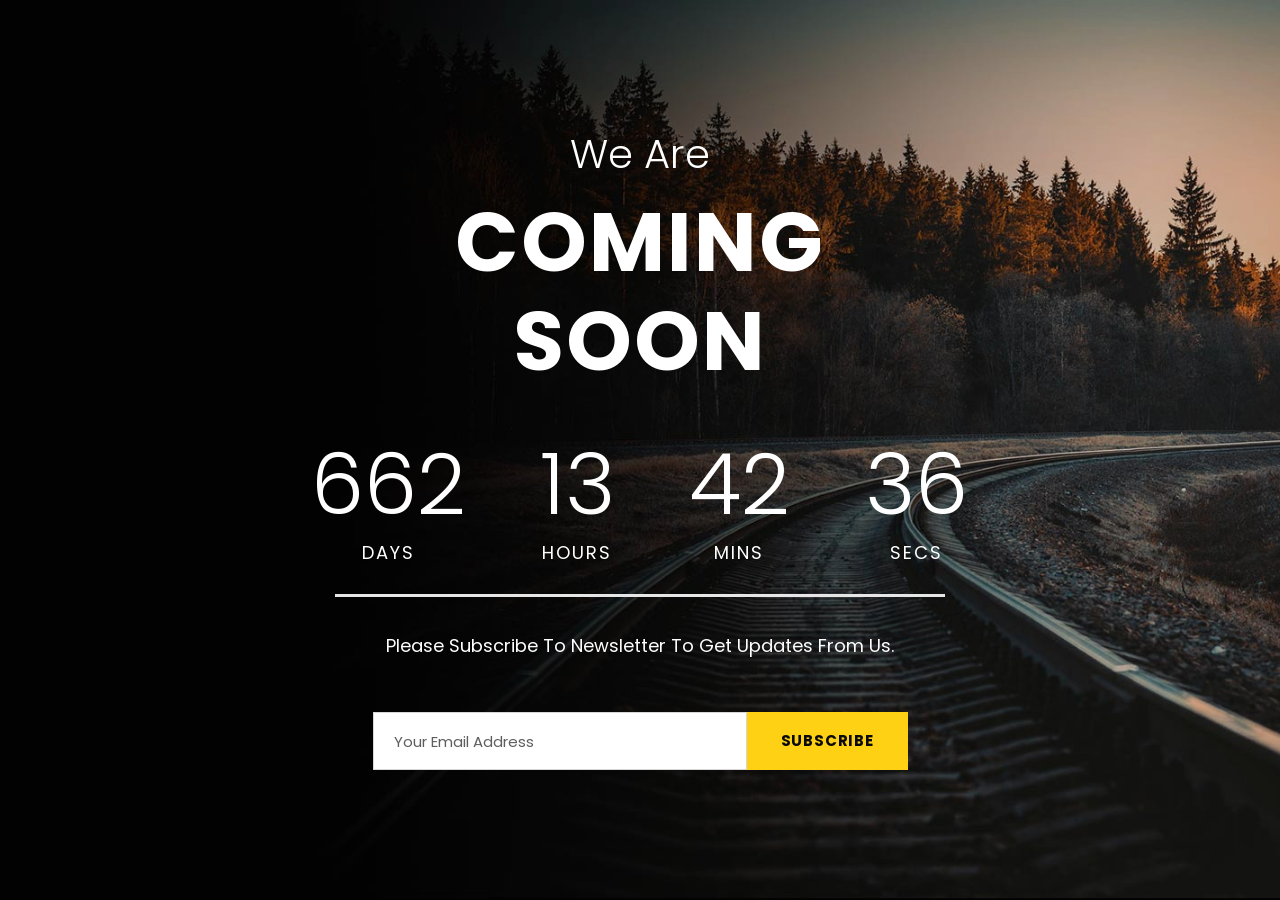
<file: coming-soon.html>
<!DOCTYPE html>
<html lang=en-US class=no-js>



<!-- Mirrored from max-themes.net/demos/ztudiox/main/ztudiox/coming-soon.html by HTTrack Website Copier/3.x [XR&CO'2014], Tue, 22 Sep 2020 12:48:47 GMT -->
<head>

    <meta charset=UTF-8>
    <meta name=viewport content="width=device-width, initial-scale=1">

    <title>Ztudio X &#8211; Creative Studio Theme</title>

    <link rel=stylesheet href='plugins/goodlayers-core/plugins/combine/style.css' type=text/css media=all />
    <link rel=stylesheet href='plugins/goodlayers-core/include/css/page-builder.css' type=text/css media=all />
    <link rel=stylesheet href='plugins/revslider/public/assets/css/settings.css' type=text/css media=all />
    <link rel=stylesheet href='css/style-core.css' type=text/css media=all />
    <link rel=stylesheet href='css/ztudiox-style-custom.css' type=text/css media=all />

    <link rel=stylesheet id=gdlr-core-google-font-css href='https://fonts.googleapis.com/css?family=Poppins%3A100%2C100italic%2C200%2C200italic%2C300%2C300italic%2Cregular%2Citalic%2C500%2C500italic%2C600%2C600italic%2C700%2C700italic%2C800%2C800italic%2C900%2C900italic%7CMontserrat%3A100%2C100italic%2C200%2C200italic%2C300%2C300italic%2Cregular%2Citalic%2C500%2C500italic%2C600%2C600italic%2C700%2C700italic%2C800%2C800italic%2C900%2C900italic&amp;subset=latin%2Clatin-ext%2Cdevanagari%2Ccyrillic-ext%2Cvietnamese%2Ccyrillic&amp;ver=5.0.3' type=text/css media=all />



</head>


<body class="page-template-default page page-id-2023 gdlr-core-body woocommerce-no-js ztudiox-body ztudiox-body-front ztudiox-full  ztudiox-with-sticky-navigation  ztudiox-blockquote-style-1 gdlr-core-link-to-lightbox">
    <div class="ztudiox-body-outer-wrapper  ztudiox-header-disable">
        <div class="ztudiox-body-wrapper clearfix  ztudiox-with-transparent-header ztudiox-with-frame">
            <div class=ztudiox-page-wrapper id=ztudiox-page-wrapper>
                <div class=gdlr-core-page-builder-body>
                    <div class="gdlr-core-pbf-wrapper  gdlr-core-wrapper-full-height gdlr-core-js gdlr-core-full-height-center" style="padding: 120px 0px 120px 0px;" data-skin="White Text">
                        <div class=gdlr-core-pbf-background-wrap style="background-color: #0a0a0a ;">
                            <div class="gdlr-core-pbf-background gdlr-core-parallax gdlr-core-js" style="opacity: 0.8 ;background-image: url(upload/port-street-bg-1.jpg) ;background-size: cover ;background-position: center ;" data-parallax-speed=0></div>
                        </div>
                        <div class="gdlr-core-pbf-wrapper-content gdlr-core-js  gdlr-core-full-height-content" data-gdlr-animation=fadeIn data-gdlr-animation-duration=600ms data-gdlr-animation-offset=0.8>
                            <div class="gdlr-core-pbf-wrapper-container clearfix gdlr-core-container">
                                <div class="gdlr-core-pbf-column gdlr-core-column-60 gdlr-core-column-first">
                                    <div class="gdlr-core-pbf-column-content-margin gdlr-core-js ">
                                        <div class="gdlr-core-pbf-column-content clearfix gdlr-core-js " style="max-width: 650px ;">
                                            <div class=gdlr-core-pbf-element>
                                                <div class="gdlr-core-title-item gdlr-core-item-pdb clearfix  gdlr-core-center-align gdlr-core-title-item-caption-top gdlr-core-item-pdlr" style="padding-bottom: 15px ;">
                                                    <div class=gdlr-core-title-item-title-wrap>
                                                        <h3 class="gdlr-core-title-item-title gdlr-core-skin-title " style="font-size: 40px ;font-weight: 300 ;letter-spacing: 0px ;text-transform: none ;">We Are<span class="gdlr-core-title-item-title-divider gdlr-core-skin-divider" ></span></h3></div>
                                                </div>
                                            </div>
                                            <div class=gdlr-core-pbf-element>
                                                <div class="gdlr-core-title-item gdlr-core-item-pdb clearfix  gdlr-core-center-align gdlr-core-title-item-caption-top gdlr-core-item-pdlr" style="padding-bottom: 50px ;">
                                                    <div class=gdlr-core-title-item-title-wrap>
                                                        <h3 class="gdlr-core-title-item-title gdlr-core-skin-title " style="font-size: 83px ;font-weight: 700 ;letter-spacing: 2px ;">Coming Soon<span class="gdlr-core-title-item-title-divider gdlr-core-skin-divider" ></span></h3></div>
                                                </div>
                                            </div>
                                        </div>
                                    </div>
                                </div>
                                <div class=gdlr-core-pbf-element>
                                    <div class="gdlr-core-countdown-item gdlr-core-item-pdlr gdlr-core-item-pdb " style="padding-bottom: 25px ;">
                                        <div class="gdlr-core-countdown-wrap gdlr-core-js  gdlr-core-center-align">
                                            <div class="gdlr-core-countdown-block gdlr-core-block-day" style="margin-left: 35px ;margin-right: 35px ;"><span class="gdlr-core-time gdlr-core-day">662</span><span class="gdlr-core-unit gdlr-core-skin-caption" style="margin-top: 10px ;">Days</span></div>
                                            <div class="gdlr-core-countdown-block gdlr-core-block-hrs" style="margin-left: 35px ;margin-right: 35px ;"><span class="gdlr-core-time gdlr-core-hrs">13</span><span class="gdlr-core-unit gdlr-core-skin-caption" style="margin-top: 10px ;">Hours</span></div>
                                            <div class="gdlr-core-countdown-block gdlr-core-block-min" style="margin-left: 35px ;margin-right: 35px ;"><span class="gdlr-core-time gdlr-core-min">42</span><span class="gdlr-core-unit gdlr-core-skin-caption" style="margin-top: 10px ;">Mins</span></div>
                                            <div class="gdlr-core-countdown-block gdlr-core-block-sec" style="margin-left: 35px ;margin-right: 35px ;"><span class="gdlr-core-time gdlr-core-sec">37</span><span class="gdlr-core-unit gdlr-core-skin-caption" style="margin-top: 10px ;">Secs</span></div>
                                            <div class=clear></div>
                                        </div>
                                    </div>
                                </div>
                                <div class="gdlr-core-pbf-column gdlr-core-column-60 gdlr-core-column-first" data-skin=Newsletter>
                                    <div class="gdlr-core-pbf-column-content-margin gdlr-core-js ">
                                        <div class="gdlr-core-pbf-column-content clearfix gdlr-core-js " style="max-width: 650px ;">
                                            <div class=gdlr-core-pbf-element>
                                                <div class="gdlr-core-divider-item gdlr-core-divider-item-normal gdlr-core-item-pdlr gdlr-core-center-align" style="margin-bottom: 33px ;">
                                                    <div class="gdlr-core-divider-line gdlr-core-skin-divider" style="border-bottom-width: 3px ;"></div>
                                                </div>
                                            </div>
                                            <div class=gdlr-core-pbf-element>
                                                <div class="gdlr-core-text-box-item gdlr-core-item-pdlr gdlr-core-item-pdb gdlr-core-center-align">
                                                    <div class=gdlr-core-text-box-item-content style="font-size: 18px ;">
                                                        <p>Please subscribe to newsletter to get updates from us.</p>
                                                    </div>
                                                </div>
                                            </div>
                                            <div class=gdlr-core-pbf-element>
                                                <div class="gdlr-core-newsletter-item gdlr-core-item-pdlr gdlr-core-item-pdb  gdlr-core-style-rectangle" style="padding-bottom: 0px ;">

                                                    <div class="newsletter newsletter-subscription">
                                                        <form class="gdlr-core-newsletter-form clearfix" method=post action="#" onsubmit="return newsletter_check(this)">
                                                            <div class=gdlr-core-newsletter-email>
                                                                <input class="newsletter-email gdlr-core-skin-e-background gdlr-core-skin-e-content" placeholder="Your Email Address" type=email name=ne size=30 required>
                                                            </div>
                                                            <div class=gdlr-core-newsletter-submit>
                                                                <input class=newsletter-submit type=submit value=Subscribe>
                                                            </div>
                                                        </form>
                                                    </div>
                                                </div>
                                            </div>
                                        </div>
                                    </div>
                                </div>
                            </div>
                        </div>
                    </div>
                </div>
            </div>
        </div>
    </div>

    <script src='js/jquery/jquery.js'></script>
    <script src='js/jquery/jquery-migrate.min.js'></script>
    <script src='plugins/goodlayers-core/plugins/combine/script.js'></script>
    <script>
        var gdlr_core_pbf = {
            "admin": "",
            "video": {
                "width": "640",
                "height": "360"
            },
            "ajax_url": "",
            "ilightbox_skin": "dark"
        };
    </script>
    <script src='plugins/goodlayers-core/include/js/page-builder.js'></script>
    <script src='js/jquery/ui/effect.min.js'></script>
    <script src='js/jquery.mmenu.min.js'></script>
    <script src='js/jquery.superfish.min.js'></script>
    <script>
        var ztudiox_script_core = {
            "home_url": "index.html"
        };
    </script>
    <script src='js/plugins.min.js'></script>


</body>

<!-- Mirrored from max-themes.net/demos/ztudiox/main/ztudiox/coming-soon.html by HTTrack Website Copier/3.x [XR&CO'2014], Tue, 22 Sep 2020 12:48:47 GMT -->
</html>
</file>
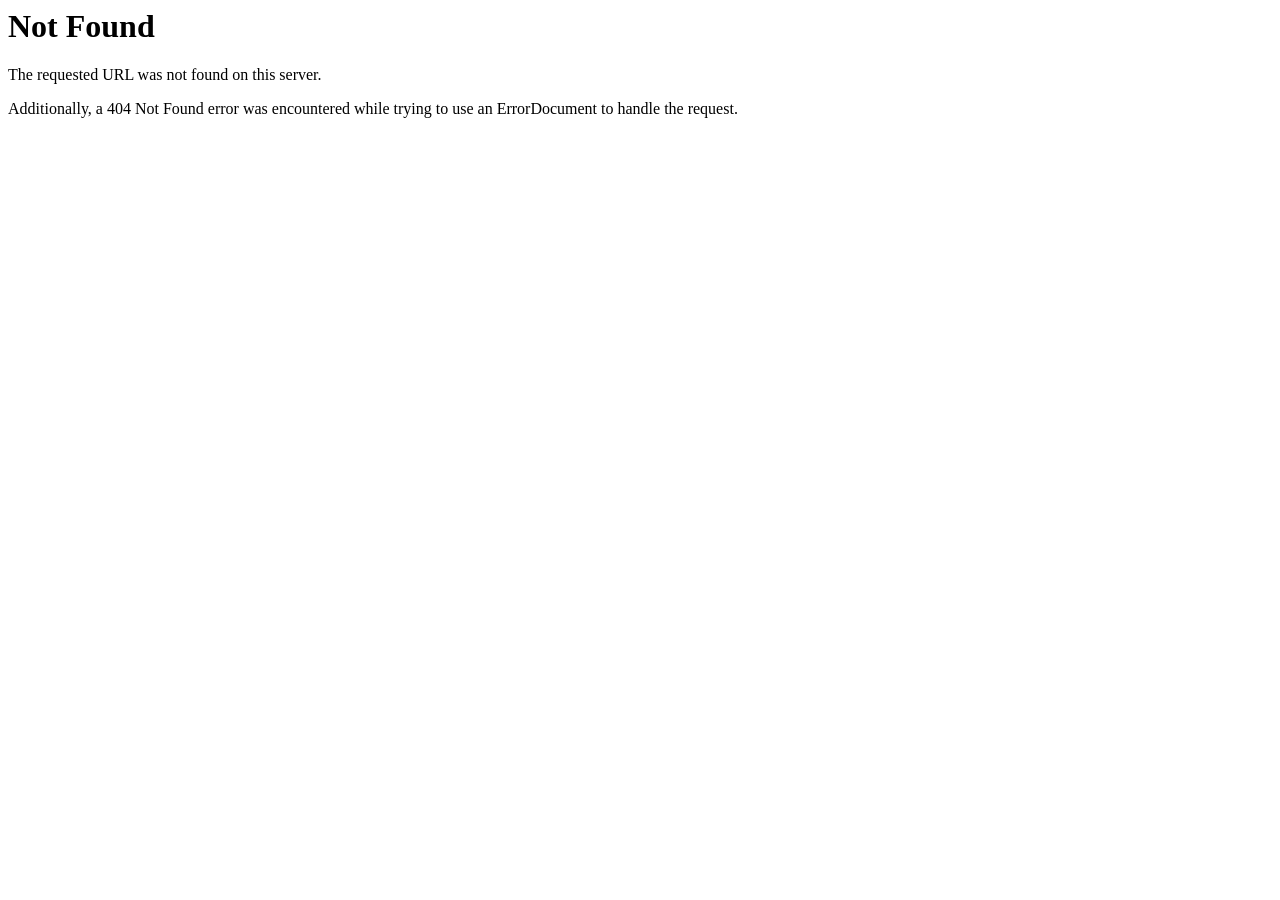
<file: index267f267f.html>
<!DOCTYPE HTML PUBLIC "-//IETF//DTD HTML 2.0//EN">
<html><head>
<title>404 Not Found</title>
</head><body>
<h1>Not Found</h1>
<p>The requested URL was not found on this server.</p>
<p>Additionally, a 404 Not Found
error was encountered while trying to use an ErrorDocument to handle the request.</p>
</body></html>
</file>
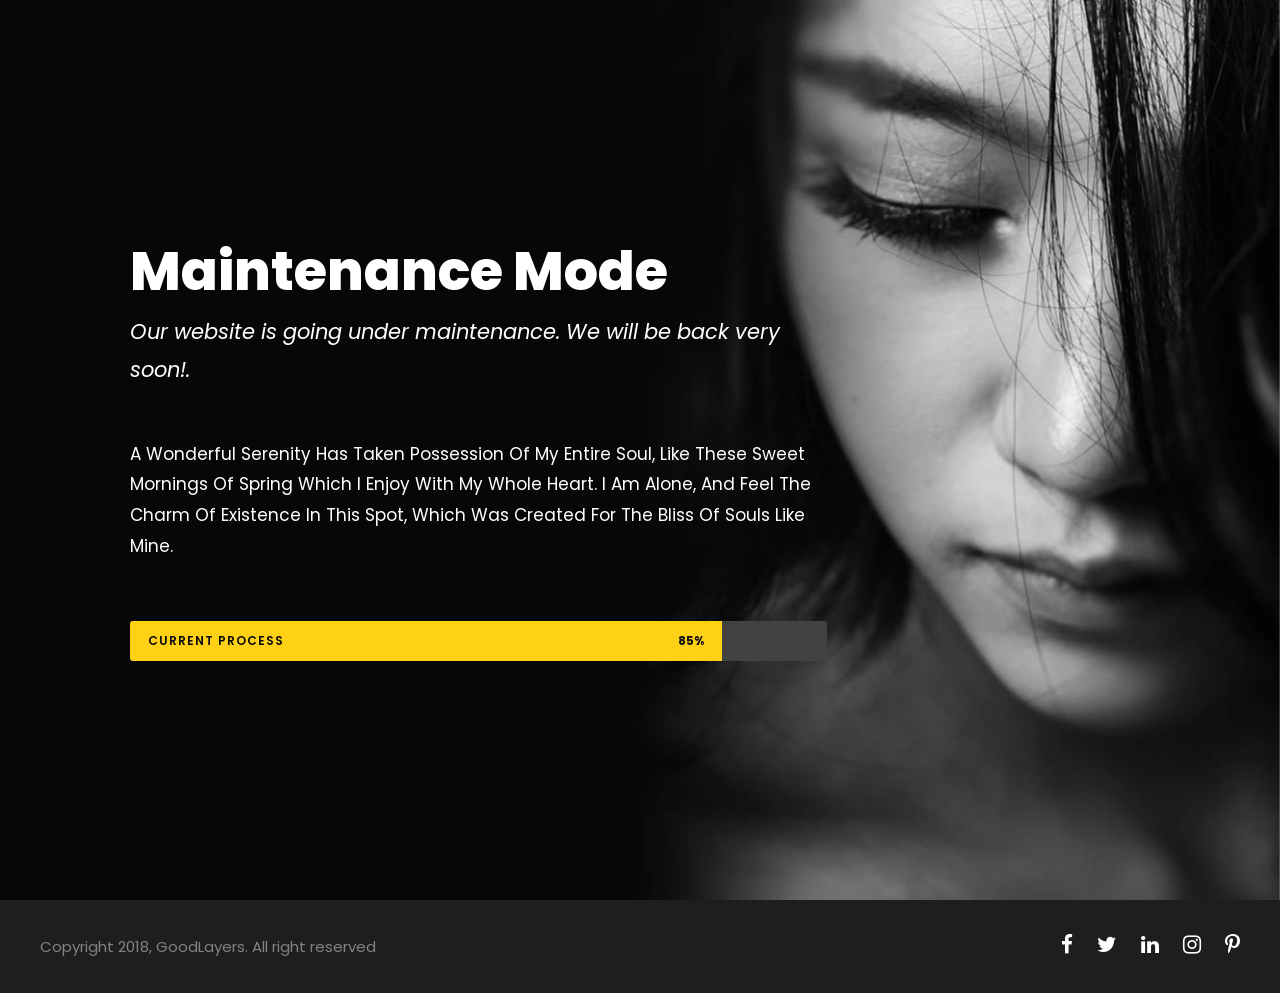
<file: maintenance.html>
<!DOCTYPE html>
<html lang=en-US class=no-js>



<!-- Mirrored from max-themes.net/demos/ztudiox/main/ztudiox/maintenance.html by HTTrack Website Copier/3.x [XR&CO'2014], Tue, 22 Sep 2020 12:48:47 GMT -->
<head>

    <meta charset=UTF-8>
    <meta name=viewport content="width=device-width, initial-scale=1">

    <title>Ztudio X &#8211; Creative Studio Theme</title>

    <link rel=stylesheet href='plugins/goodlayers-core/plugins/combine/style.css' type=text/css media=all />
    <link rel=stylesheet href='plugins/goodlayers-core/include/css/page-builder.css' type=text/css media=all />
    <link rel=stylesheet href='plugins/revslider/public/assets/css/settings.css' type=text/css media=all />
    <link rel=stylesheet href='css/style-core.css' type=text/css media=all />
    <link rel=stylesheet href='css/ztudiox-style-custom.css' type=text/css media=all />

    <link rel=stylesheet id=gdlr-core-google-font-css href='https://fonts.googleapis.com/css?family=Poppins%3A100%2C100italic%2C200%2C200italic%2C300%2C300italic%2Cregular%2Citalic%2C500%2C500italic%2C600%2C600italic%2C700%2C700italic%2C800%2C800italic%2C900%2C900italic%7CMontserrat%3A100%2C100italic%2C200%2C200italic%2C300%2C300italic%2Cregular%2Citalic%2C500%2C500italic%2C600%2C600italic%2C700%2C700italic%2C800%2C800italic%2C900%2C900italic&amp;subset=latin%2Clatin-ext%2Cdevanagari%2Ccyrillic-ext%2Cvietnamese%2Ccyrillic&amp;ver=5.0.3' type=text/css media=all />



</head>


<body class="page-template-default page page-id-2013 gdlr-core-body woocommerce-no-js ztudiox-body ztudiox-body-front ztudiox-full  ztudiox-with-sticky-navigation  ztudiox-blockquote-style-1 gdlr-core-link-to-lightbox">
    <div class="ztudiox-body-outer-wrapper  ztudiox-header-disable">
        <div class="ztudiox-body-wrapper clearfix  ztudiox-with-transparent-header ztudiox-with-frame">
            <div class=ztudiox-page-wrapper id=ztudiox-page-wrapper>
                <div class=gdlr-core-page-builder-body>
                    <div class="gdlr-core-pbf-wrapper  gdlr-core-wrapper-full-height gdlr-core-js gdlr-core-full-height-center" style="padding: 0px 0px 0px 0px;" data-skin="White Text">
                        <div class=gdlr-core-pbf-background-wrap>
                            <div class="gdlr-core-pbf-background gdlr-core-parallax gdlr-core-js" style="background-image: url(upload/port-bw-2.jpg) ;background-size: cover ;background-position: center ;" data-parallax-speed=0></div>
                        </div>
                        <div class="gdlr-core-pbf-wrapper-content gdlr-core-js  gdlr-core-full-height-content">
                            <div class="gdlr-core-pbf-wrapper-container clearfix gdlr-core-container">
                                <div class="gdlr-core-pbf-column gdlr-core-column-40 gdlr-core-column-first">
                                    <div class="gdlr-core-pbf-column-content-margin gdlr-core-js  gdlr-core-column-extend-right gdlr-core-column-full-height gdlr-core-full-height-center" style="padding: 150px 0px 150px 90px;">
                                        <div class="gdlr-core-pbf-column-content clearfix gdlr-core-js  gdlr-core-full-height-content" data-gdlr-animation=fadeIn data-gdlr-animation-duration=600ms data-gdlr-animation-offset=0.8>
                                            <div class=gdlr-core-pbf-element>
                                                <div class="gdlr-core-title-item gdlr-core-item-pdb clearfix  gdlr-core-left-align gdlr-core-title-item-caption-bottom gdlr-core-item-pdlr" style="padding-bottom: 50px ;">
                                                    <div class=gdlr-core-title-item-title-wrap>
                                                        <h3 class="gdlr-core-title-item-title gdlr-core-skin-title " style="font-size: 54px ;letter-spacing: 0px ;text-transform: none ;">Maintenance Mode<span class="gdlr-core-title-item-title-divider gdlr-core-skin-divider" ></span></h3></div><span class="gdlr-core-title-item-caption gdlr-core-info-font gdlr-core-skin-caption" style="font-size: 21px ;">Our website is going under maintenance. We will be back very soon!.</span></div>
                                            </div>
                                            <div class=gdlr-core-pbf-element>
                                                <div class="gdlr-core-text-box-item gdlr-core-item-pdlr gdlr-core-item-pdb gdlr-core-left-align" style="padding-bottom: 10px ;">
                                                    <div class=gdlr-core-text-box-item-content style="font-size: 17px ;">
                                                        <p>A wonderful serenity has taken possession of my entire soul, like these sweet mornings of spring which I enjoy with my whole heart. I am alone, and feel the charm of existence in this spot, which was created for the bliss of souls like mine.</p>
                                                    </div>
                                                </div>
                                            </div>
                                            <div class=gdlr-core-pbf-element>
                                                <div class="gdlr-core-skill-bar-item gdlr-core-item-pdlr gdlr-core-item-pdb  gdlr-core-size-large gdlr-core-type-round" style="padding-bottom: 0px ;">
                                                    <div class=gdlr-core-skill-bar>
                                                        <div class="gdlr-core-skill-bar-head gdlr-core-title-font" style="width: 85% ;"><span class=gdlr-core-skill-bar-title style="color: #0a0a0a ;">Current  Process</span><span class=gdlr-core-skill-bar-right style="color: #141414 ;">85%</span></div>
                                                        <div class=gdlr-core-skill-bar-progress style="background-color: #424242 ;">
                                                            <div class="gdlr-core-skill-bar-filled gdlr-core-js" data-width=85 style="background-color: #ffd115 ;"></div>
                                                        </div>
                                                    </div>
                                                </div>
                                            </div>
                                        </div>
                                    </div>
                                </div>
                            </div>
                        </div>
                    </div>
                </div>
            </div>
            <footer>
                <div class=ztudiox-copyright-wrapper>
                    <div class="ztudiox-copyright-container ztudiox-container clearfix">
                        <div class="ztudiox-copyright-left ztudiox-item-pdlr">Copyright 2018, GoodLayers. All right reserved</div>
                        <div class="ztudiox-copyright-right ztudiox-item-pdlr"><i class="fa fa-facebook" style="font-size: 21px ;color: #fff ;margin-right: 20px ;"></i> <i class="fa fa-twitter" style="font-size: 21px ;color: #fff ;margin-right: 20px ;"></i> <i class="fa fa-linkedin" style="font-size: 21px ;color: #fff ;margin-right: 20px ;"></i> <i class="fa fa-instagram" style="font-size: 21px ;color: #fff ;margin-right: 20px ;"></i> <i class="fa fa-pinterest-p" style="font-size: 21px ;color: #fff ;"></i></div>
                    </div>
                </div>
            </footer>
        </div>
    </div>

    <script src='js/jquery/jquery.js'></script>
    <script src='js/jquery/jquery-migrate.min.js'></script>
    <script src='plugins/goodlayers-core/plugins/combine/script.js'></script>
    <script>
        var gdlr_core_pbf = {
            "admin": "",
            "video": {
                "width": "640",
                "height": "360"
            },
            "ajax_url": "",
            "ilightbox_skin": "dark"
        };
    </script>
    <script src='plugins/goodlayers-core/include/js/page-builder.js'></script>
    <script src='js/jquery/ui/effect.min.js'></script>
    <script src='js/jquery.mmenu.min.js'></script>
    <script src='js/jquery.superfish.min.js'></script>
    <script>
        var ztudiox_script_core = {
            "home_url": "index.html"
        };
    </script>
    <script src='js/plugins.min.js'></script>


</body>

<!-- Mirrored from max-themes.net/demos/ztudiox/main/ztudiox/maintenance.html by HTTrack Website Copier/3.x [XR&CO'2014], Tue, 22 Sep 2020 12:48:47 GMT -->
</html>
</file>
<file: plugins/goodlayers-core/include/css/page-builder.css>
/* theme style to reset wordpress backend */
.gdlr-core-page-builder-body{ overflow: hidden; -webkit-font-smoothing: antialiased; -moz-osx-font-smoothing: grayscale; }
.gdlr-core-page-builder-body p{ margin-top: 0px; margin-bottom: 20px; font-size: inherit;text-transform: capitalize;}
.gdlr-core-page-builder-body .gdlr-core-no-p-space p{ margin-bottom: 0px; }
.gdlr-core-page-builder-body ul{ margin-top: 0px; }
.gdlr-core-page-builder-body img{ max-width: 100%; height: auto; }
.gdlr-core-page-builder-body a{ text-decoration: none;
	transition: background 300ms, color 300ms, border-color 300ms; -moz-transition: background 300ms, color 300ms, border-color 300ms;
	-o-transition: background 300ms, color 300ms, border-color 300ms; -webkit-transition: background 300ms, color 300ms, border-color 300ms; }

/* genreric class */
.clear{ display: block; clear: both; visibility: hidden; line-height: 0; height: 0; zoom: 1; }
.clearfix{ zoom: 1; }
.clearfix:after{ content: " "; display: block; clear: both; visibility: hidden; line-height: 0; height: 0; }

.gdlr-core-container{ margin-left: auto; margin-right: auto; }
.gdlr-core-item-pdb{ padding-bottom: 30px; }

.gdlr-core-media-image{ line-height: 0; position: relative; }
.gdlr-core-left-align{ text-align: left; }
.gdlr-core-center-align{ text-align: center; }
.gdlr-core-right-align{ text-align: right; }

.gdlr-core-content-container{ padding-top: 60px; padding-bottom: 40px; }
.gdlr-core-line-height-0{ line-height: 0; } 

.gdlr-core-column-10{ float: left; width: 16.6666%; }
.gdlr-core-column-12{ float: left; width: 20%; }
.gdlr-core-column-15{ float: left; width: 25%; }
.gdlr-core-column-20{ float: left; width: 33.3333%; }
.gdlr-core-column-24{ float: left; width: 40%; }
.gdlr-core-column-30{ float: left; width: 50%; }
.gdlr-core-column-36{ float: left; width: 60%; }
.gdlr-core-column-40{ float: left; width: 66.6666%; }
.gdlr-core-column-45{ float: left; width: 75%; }
.gdlr-core-column-48{ float: left; width: 80%; }
.gdlr-core-column-50{ float: left; width: 83.3333%; }
.gdlr-core-column-60{ float: none; width: 100%; }
.gdlr-core-column-first{ clear: left; }

.gdlr-core-pbf-wrapper{ clear: both; padding: 60px 0px 30px; position: relative; }
.gdlr-core-pbf-wrapper.gdlr-core-wrapper-centering{ padding-top: 0px; padding-bottom: 0px; }
.gdlr-core-pbf-wrapper-container,
.gdlr-core-container-custom{ margin-left: auto; margin-right: auto; }
.gdlr-core-pbf-wrapper-container-inner{ float: left; width: 100%; position: relative; }
.gdlr-core-page-builder-wrapper .gdlr-core-pbf-wrapper-container-inner{ width: 100%; }
.gdlr-core-pbf-wrapper-content{ position: relative; }
.gdlr-core-pbf-column,
.gdlr-core-pbf-column-content-margin{ position: relative; }
.gdlr-core-pbf-column-link{ position: absolute; top: 0px; right: 0px; bottom: 0px; left: 0px; }
.gdlr-core-pbf-column-content{ position: relative; margin-left: auto; margin-right: auto; min-height: 1px; }
.gdlr-core-pbf-element{ clear: both; }
.gdlr-core-pbf-section:first-child{ padding-top: 60px; }
.gdlr-core-pbf-section:first-child:last-child{ padding-bottom: 30px; }

.gdlr-core-pbf-background{ width: 100%; height: 100%; backface-visibility: hidden; }
.gdlr-core-pbf-background-wrap{ position: absolute; top: 0px; right: 0px; bottom: 0px; left: 0px; overflow: hidden; }
.gdlr-core-pbf-background-frame{ position: absolute; top: 0px; right: 0px; bottom: 0px; left: 0px; }
.gdlr-core-pbf-background-video{ pointer-events: none; }
.gdlr-core-pbf-background-video video{ width: 100%; height: 100%; }

.gdlr-core-page-builder-wrapper-top-gradient{ position: absolute; top: 0px; left: 0px; right: 0px; }
.gdlr-core-page-builder-wrapper-bottom-gradient{ position: absolute; bottom: 0px; left: 0px; right: 0px; }

.gdlr-core-wrapper-bg-overlay{ position: absolute; top: 0px; bottom: 0px; 
	background-size: cover; background-repeat: no-repeat; background-position: center; }
.gdlr-core-wrapper-bg-overlay.gdlr-core-pos-left{ left: 0px; right: 50%; }
.gdlr-core-wrapper-bg-overlay.gdlr-core-pos-right{ right: 0px; left: 50%; }

/* Background Parallax Speed Fix */
@media only screen and (min-device-width : 768px) and (max-device-width : 1024px) and (orientation : landscape) {
.gdlr-core-pbf-background{ background-attachment: scroll !important; }
}
@media only screen and (min-device-width : 768px) and (max-device-width : 1024px) and (orientation : portrait) {
.gdlr-core-pbf-background{ background-attachment: scroll !important; }
}

.gdlr-core-pbf-wrapper-full-no-space .gdlr-core-item-pdlr{ padding-left: 0px; padding-right: 0px; }
.gdlr-core-pbf-wrapper-full-no-space .gdlr-core-item-mglr{ margin-left: 0px; margin-right: 0px; }
.gdlr-core-pbf-wrapper-full-no-space .gdlr-core-item-mgb{ margin-bottom: 0px; }
.gdlr-core-pbf-wrapper-full-no-space .gdlr-core-block-item-title-wrap{ margin-left: 70px; margin-right: 60px; }
.gdlr-core-pbf-wrapper-full-no-space .gdlr-core-pagination{ padding-left: 40px; padding-right: 40px; }

.gdlr-core-pbf-wrapper-full-no-space .gdlr-core-twitter-item .gdlr-core-block-item-title-wrap{ margin-left: 0px; }

.gdlr-core-pbf-sidebar-wrapper{ clear: both; position: relative; overflow: hidden; }
.gdlr-core-pbf-sidebar-content{ float: none; display: inline-block; }
.gdlr-core-sidebar-item,
.gdlr-core-pbf-sidebar-content-inner{ position: relative; }
.gdlr-core-pbf-sidebar-left{ float: left; }
.gdlr-core-pbf-sidebar-right{ float: right; }
.gdlr-core-pbf-sidebar-padding{ padding-top: 60px; padding-bottom: 40px; position: relative; }
.gdlr-core-pbf-sidebar-left .gdlr-core-pbf-background-wrap{ right: -1px; }
.gdlr-core-pbf-sidebar-right .gdlr-core-pbf-background-wrap{ left: -1px; }

.gdlr-core-external-plugin-message{ text-align: center; font-size: 19px; padding: 24px 15px 24px; background: #f7d8bc; color: #777; }

.gdlr-core-particle-bg{ position: absolute; top: 0px; right: 0px; bottom: 0px; left: 0px; }

/* column wrapper extend */
@media only screen and (max-width: 999px){ 
	.gdlr-core-column-extend-left > .gdlr-core-pbf-background-wrap{ margin-left: -50px; } 
	.gdlr-core-column-extend-right > .gdlr-core-pbf-background-wrap{ margin-right: -50px; } 
}
@media only screen and (min-width: 1000px) and (max-width: 1170px){ 
	.gdlr-core-column-extend-left > .gdlr-core-pbf-background-wrap{ margin-left: -100px; } 
	.gdlr-core-column-extend-right > .gdlr-core-pbf-background-wrap{ margin-right: -100px; } 
}
@media only screen and (min-width: 1171px) and (max-width: 1400px){ 
	.gdlr-core-column-extend-left > .gdlr-core-pbf-background-wrap{ margin-left: -200px; } 
	.gdlr-core-column-extend-right > .gdlr-core-pbf-background-wrap{ margin-right: -200px; } 
}
@media only screen and (min-width: 1401px) and (max-width: 1600px){ 
	.gdlr-core-column-extend-left > .gdlr-core-pbf-background-wrap{ margin-left: -300px; } 
	.gdlr-core-column-extend-right > .gdlr-core-pbf-background-wrap{ margin-right: -300px; } 
}
@media only screen and (min-width: 1601px) and (max-width: 1800px){ 
	.gdlr-core-column-extend-left > .gdlr-core-pbf-background-wrap{ margin-left: -400px; } 
	.gdlr-core-column-extend-right > .gdlr-core-pbf-background-wrap{ margin-right: -400px; } 
}
@media only screen and (min-width: 1801px){ 
	.gdlr-core-column-extend-left > .gdlr-core-pbf-background-wrap{ margin-left: -500px; } 
	.gdlr-core-column-extend-right > .gdlr-core-pbf-background-wrap{ margin-right: -500px; } 
}

/* fitvids */
.gdlr-core-fluid-video-wrapper { width: 100%; position: relative; padding: 0; overflow: hidden; }
.gdlr-core-fluid-video-wrapper iframe{ position: absolute; top: 0; left: 0; width: 100%; height: 100%; background: #000; }

/* button */
.gdlr-core-button{ font-size: 13px; font-weight: bold; text-transform: uppercase; letter-spacing: 0.8px; 
	padding: 15px 33px; display: inline-block; -webkit-appearance: none;
	border-radius: 27px; -moz-border-radius: 27px; -webkit-border-radius: 27px; }
.gdlr-core-button.gdlr-core-rectangle{ border-radius: 0px; -moz-border-radius: 0px; -webkit-border-radius: 0px; }
.gdlr-core-button-with-border{ border-width: 1px; border-style: solid; }
.gdlr-core-button-full-width{ display: block; }
.gdlr-core-button .gdlr-core-content{ display: inline-block; vertical-align: middle; }
.gdlr-core-button i{ vertical-align: middle; 
	transition: color 300ms; -moz-transition: color 300ms; -o-transition: color 300ms; -webkit-transition: color 300ms; }
.gdlr-core-button i.gdlr-core-pos-right{ margin-left: 10px; }
.gdlr-core-button i.gdlr-core-pos-left{ margin-right: 10px; }

.gdlr-core-body .gdlr-core-button.gdlr-core-button-transparent,
.gdlr-core-body .gdlr-core-button.gdlr-core-button-transparent:hover{ background: transparent; }
.gdlr-core-body [data-skin] .gdlr-core-button.gdlr-core-button-transparent,
.gdlr-core-body [data-skin] .gdlr-core-button.gdlr-core-button-transparent:hover{ background: transparent; }
.gdlr-core-body .gdlr-core-column-pbf[data-skin] .gdlr-core-button.gdlr-core-button-transparent,
.gdlr-core-body .gdlr-core-column-pbf[data-skin] .gdlr-core-button.gdlr-core-button-transparent:hover{ background: transparent; }

.gdlr-core-body .gdlr-core-button.gdlr-core-button-bottom-border-on-text{ position: relative; background: transparent; }
.gdlr-core-body .gdlr-core-button.gdlr-core-button-bottom-border-on-text:hover{ background: transparent; }
.gdlr-core-button-bottom-border-on-text .gdlr-core-border-on-text{ position: absolute; top: 100%; left: 0px; right: 0px; margin-top: -10px; border-bottom-width: 10px; border-bottom-style: solid; }
.gdlr-core-button-bottom-border-on-text .gdlr-core-content{ position: relative; }

.gdlr-core-load-more-wrap .gdlr-core-load-more{ font-size: 12px; text-transform: uppercase; font-weight: bold; 
	cursor: pointer; letter-spacing: 2px; padding: 20px 50px; display: inline-block; margin-top: 20px; margin-bottom: 40px; }
.gdlr-core-portfolio-item-style-modern-no-space .gdlr-core-load-more{ margin-top: 50px; margin-bottom: 5px; }
.gdlr-core-portfolio-item-style-modern-desc-no-space .gdlr-core-load-more{ margin-top: 60px; }

/* hover box */
.gdlr-core-hover-box{ position: relative; background: #fff; 
	transition: background 300ms; -moz-transition: background 300ms; -o-transition: background 300ms; -webkit-transition: background 300ms; }
.gdlr-core-hover-box .gdlr-core-hover-box-link{ position: absolute; left: 0px; top: 0px; right: 0px; bottom: 0px; }
.gdlr-core-hover-box .gdlr-core-hover-box-content-wrap{ padding: 45px 30px 25px; }
.gdlr-core-hover-box .gdlr-core-hover-box-title{ font-size: 22px; }
.gdlr-core-hover-box .gdlr-core-hover-box-content{ font-size: 17px; }
.gdlr-core-hover-box .gdlr-core-hover-box-thumbnail-inside{ margin-bottom: 25px; }

.gdlr-core-hover-box-item .gdlr-core-flexslider .flex-control-nav{ margin-top: 45px; }
.gdlr-core-hover-box-item .gdlr-core-flexslider.gdlr-core-with-outer-frame-element .flex-viewport{ padding-top: 15px; margin-top: -15px;
	padding-left: 15px; margin-left: -15px; padding-right: 15px; margin-right: -15px; padding-bottom: 15px; margin-bottom: -15px; }

/* input box */
.gdlr-core-input-wrap input, 
.gdlr-core-input-wrap textarea{ border-width: 1px 1px 2px 1px; border-style: solid; }
.gdlr-core-input-wrap input:focus,
.gdlr-core-input-wrap textarea:focus{ outline: none; }

.gdlr-core-input-wrap input[type="button"], 
.gdlr-core-input-wrap input[type="submit"],
.gdlr-core-input-wrap input[type="reset"]{ font-size: 13px; font-weight: bold; text-transform: uppercase; 
	letter-spacing: 0.8px; padding: 15px 33px; display: inline-block; -webkit-appearance: none; }
.gdlr-core-input-wrap input[type="button"], 
.gdlr-core-input-wrap input[type="submit"],
.gdlr-core-input-wrap input[type="reset"]{ border-width: 0px; border-style: solid; cursor: pointer; 
 	transition: background 300ms, color 300ms, border-color 300ms; -moz-transition: background 300ms, color 300ms, border-color 300ms;
	-o-transition: background 300ms, color 300ms, border-color 300ms; -webkit-transition: background 300ms, color 300ms, border-color 300ms; }
.gdlr-core-input-wrap input[type="button"]:focus, 
.gdlr-core-input-wrap input[type="submit"]:focus,
.gdlr-core-input-wrap input[type="reset"]:focus{ outline: none; }
.gdlr-core-input-wrap input[type="button"].gdlr-core-large, 
.gdlr-core-input-wrap input[type="submit"].gdlr-core-large,
.gdlr-core-input-wrap input[type="reset"].gdlr-core-large{ min-width: 200px; }
.gdlr-core-input-wrap input[type="button"].gdlr-core-small, 
.gdlr-core-input-wrap input[type="submit"].gdlr-core-small,
.gdlr-core-input-wrap input[type="reset"].gdlr-core-small{ font-size: 13px; padding: 14px 28px; }
.gdlr-core-input-wrap input[type="button"].gdlr-core-full, 
.gdlr-core-input-wrap input[type="submit"].gdlr-core-full,
.gdlr-core-input-wrap input[type="reset"].gdlr-core-full{ width: 100%; }
.gdlr-core-input-wrap input[type="button"].gdlr-core-round-button,
.gdlr-core-input-wrap input[type="submit"].gdlr-core-round-button{ border-radius: 27px; -moz-border-radius: 27px; -webkit-border-radius: 27px;  }


.gdlr-core-input-wrap.gdlr-core-with-column{ margin-left: -7px; margin-right: -7px; }
.gdlr-core-input-wrap [class^="gdlr-core-column-"]{ padding-left: 7px; padding-right: 7px; margin-bottom: 14px; }
.gdlr-core-input-wrap.gdlr-core-full-width input:not([type="button"]):not([type="reset"]):not([type="submit"]):not([type="file"]):not([type="checkbox"]):not([type="radio"]),
.gdlr-core-input-wrap.gdlr-core-full-width textarea{ width: 100%; display: block; }
.gdlr-core-input-wrap.gdlr-core-no-border input:not([type="button"]):not([type="submit"]):not([type="file"]), 
.gdlr-core-input-wrap.gdlr-core-no-border textarea{ border: none; }
.gdlr-core-input-wrap.gdlr-core-bottom-border input:not([type="button"]):not([type="submit"]):not([type="file"]), 
.gdlr-core-input-wrap.gdlr-core-bottom-border textarea{ padding-left: 0px; padding-right: 0px; 
	font-size: 16px; border-width: 0px 0px 2px 0px; background: transparent; }
.gdlr-core-input-wrap.gdlr-core-bottom-border{ margin-left: -20px; margin-right: -20px; }
.gdlr-core-input-wrap.gdlr-core-bottom-border [class^="gdlr-core-column-"]{ padding-left: 20px; padding-right: 20px; }
.gdlr-core-input-wrap.gdlr-core-full-width input:not([type="button"]):not([type="reset"]):not([type="submit"]):not([type="file"]):not([type="checkbox"]):not([type="radio"]),
.gdlr-core-input-wrap.gdlr-core-full-width textarea{ width: 100%; display: block; }
.gdlr-core-input-wrap.gdlr-core-large input:not([type="button"]):not([type="submit"]):not([type="file"]){ font-size: 15px; padding: 15px 22px; }
.gdlr-core-input-wrap.gdlr-core-large textarea{ font-size: 15px; padding: 18px 22px; height: 120px; }
.gdlr-core-input-wrap.gdlr-core-small.gdlr-core-with-column{ margin-left: -5px; margin-right: -5px; }
.gdlr-core-input-wrap.gdlr-core-small [class^="gdlr-core-column-"]{ padding-left: 6px; padding-right: 6px; }
.gdlr-core-input-wrap.gdlr-core-small input:not([type="button"]):not([type="reset"]):not([type="submit"]):not([type="file"]):not([type="checkbox"]):not([type="radio"]),
.gdlr-core-input-wrap.gdlr-core-small textarea{ margin-bottom: 12px; }
.gdlr-core-input-wrap.gdlr-core-small input:not([type="button"]):not([type="submit"]):not([type="file"]){ font-size: 13px; padding: 12px 18px; }
.gdlr-core-input-wrap.gdlr-core-small textarea{ font-size: 13px; padding: 12px 18px; height: 120px; }

/* pagination */
.gdlr-core-pagination a{ cursor: pointer; }
.gdlr-core-pagination a.gdlr-core-active{ cursor: default; }
.gdlr-core-pagination a, 
.gdlr-core-pagination span{ white-space: nowrap; font-weight: bold; }
.gdlr-core-pagination a.prev:before{ content: "\f104"; font-family: fontAwesome; line-height: 1; }
.gdlr-core-pagination a.next:before{ content: "\f105"; font-family: fontAwesome; line-height: 1; }
.gdlr-core-pagination.gdlr-core-with-border a, 
.gdlr-core-pagination.gdlr-core-with-border span{ background: transparent; border-width: 2px; border-style: solid; }
.gdlr-core-pagination.gdlr-core-with-border a.gdlr-core-active,
.gdlr-core-pagination.gdlr-core-with-border a:hover{ background: transparent; }
.gdlr-core-page-builder-body [data-skin] .gdlr-core-pagination.gdlr-core-with-border a,
.gdlr-core-page-builder-body [data-skin] .gdlr-core-pagination.gdlr-core-with-border span,
.gdlr-core-page-builder-body [data-skin] .gdlr-core-pagination.gdlr-core-with-border a.gdlr-core-active,
.gdlr-core-page-builder-body [data-skin] .gdlr-core-pagination.gdlr-core-with-border a:hover{ background: transparent; }

.gdlr-core-pagination.gdlr-core-style-plain a,
.gdlr-core-pagination.gdlr-core-style-plain span{ background: transparent; margin-left: 15px; }
.gdlr-core-pagination.gdlr-core-style-plain a.gdlr-core-active,
.gdlr-core-pagination.gdlr-core-style-plain a:hover{ background: transparent; }
.gdlr-core-pagination.gdlr-core-style-plain a:before,
.gdlr-core-pagination.gdlr-core-style-plain span:before{ content: "/ "; margin-right: 15px; }
.gdlr-core-pagination.gdlr-core-style-plain a:first-child,
.gdlr-core-pagination.gdlr-core-style-plain span:first-child{ margin-left: 0px; }
.gdlr-core-pagination.gdlr-core-style-plain a:first-child:before,
.gdlr-core-pagination.gdlr-core-style-plain span:first-child:before{ display: none; }
.gdlr-core-page-builder-body [data-skin] .gdlr-core-pagination.gdlr-core-style-plain a,
.gdlr-core-page-builder-body [data-skin] .gdlr-core-pagination.gdlr-core-style-plain span,
.gdlr-core-page-builder-body [data-skin] .gdlr-core-pagination.gdlr-core-style-plain a.gdlr-core-active,
.gdlr-core-page-builder-body [data-skin] .gdlr-core-pagination.gdlr-core-style-plain a:hover{ background: transparent; }

.gdlr-core-pagination.gdlr-core-style-rectangle a, 
.gdlr-core-pagination.gdlr-core-style-rectangle span{ 
	display: inline-block; font-size: 12px; padding: 9px 14px; margin-right: 1px; }
.gdlr-core-pagination.gdlr-core-style-rectangle.gdlr-core-with-border a, 
.gdlr-core-pagination.gdlr-core-style-rectangle.gdlr-core-with-border span{ padding: 7px 12px; }	

.gdlr-core-pagination.gdlr-core-style-round a, 
.gdlr-core-pagination.gdlr-core-style-round span{ 
	display: inline-block; font-size: 14px; padding: 9px 14px; margin-right: 3px;
    border-radius: 3px; -moz-border-radius: 3px; -webkit-border-radius: 3px; }
.gdlr-core-pagination.gdlr-core-style-round.gdlr-core-with-border a, 
.gdlr-core-pagination.gdlr-core-style-round.gdlr-core-with-border span{ padding: 7px 12px; line-height: 21px; }	 

.gdlr-core-pagination.gdlr-core-style-circle a, 
.gdlr-core-pagination.gdlr-core-style-circle span{ 
	display: inline-block; width: 45px; height: 45px; line-height: 45px; 
	font-size: 12px; margin-right: 4px; text-align: center; 
    border-radius: 50%; -moz-border-radius: 50%; -webkit-border-radius: 50%; }
.gdlr-core-pagination.gdlr-core-style-circle.gdlr-core-with-border a, 
.gdlr-core-pagination.gdlr-core-style-circle.gdlr-core-with-border span{ line-height: 41px;  }

/* filterer */
.gdlr-core-filterer-wrap{ margin-bottom: 50px; position: relative; }
.gdlr-core-filterer-wrap.gdlr-core-style-text { font-size: 14px; font-weight: bold; text-transform: uppercase; letter-spacing: 0.5px; }
.gdlr-core-filterer-wrap.gdlr-core-style-text .gdlr-core-filterer{ margin: 0px 18px; }
.gdlr-core-filterer-wrap.gdlr-core-style-text .gdlr-core-filterer:first-child{ margin-left: 0px; }
.gdlr-core-filterer-wrap.gdlr-core-style-text .gdlr-core-filterer:last-child{ margin-right: 0px; }
.gdlr-core-page-builder-body [data-skin] .gdlr-core-filterer-wrap.gdlr-core-style-text .gdlr-core-button-color{ background: transparent; }

.gdlr-core-filterer-wrap.gdlr-core-style-button a{ display: inline-block; padding: 10px 20px; background: #f1f1f1; 
    font-size: 12px; font-weight: bold; text-transform: uppercase; margin: 0px 4px; letter-spacing: 1px;
    border-radius: 3px; -webkit-border-radius: 3px; -moz-border-radius: 3px; }
.gdlr-core-filterer-wrap.gdlr-core-style-button a:first-child{ margin-left: 0px; }
.gdlr-core-filterer-wrap.gdlr-core-style-button a:last-child{ margin-right: 0px; }
.gdlr-core-filterer-wrap.gdlr-core-style-button a.gdlr-core-active{ cursor: default; }

.gdlr-core-filterer-slide-bar{ position: absolute; bottom: -6px; 
	border-bottom-width: 1px; border-bottom-style: solid; border-color: #000; }

.gdlr-core-pbf-wrapper-full-no-space .gdlr-core-filterer-wrap{ padding-left: 50px; padding-right: 50px; }

/* price table */
.gdlr-core-price-table-item .gdlr-core-price-table{ text-align: center; margin: 45px 5px 0px; overflow: hidden; }
.gdlr-core-price-table .gdlr-core-price-table-head{ padding: 33px 20px; margin-right: -1px; }
.gdlr-core-price-table .gdlr-core-price-table-image{ margin-bottom: 32px; margin-top: 20px; }
.gdlr-core-price-table .gdlr-core-price-table-icon{ font-size: 51px; line-height: 1; margin-bottom: 32px; margin-top: 20px; }
.gdlr-core-price-table .gdlr-core-price-table-title{ font-size: 17px; font-weight: bold; text-transform: uppercase; letter-spacing: 1px; margin-bottom: 6px; }
.gdlr-core-price-table .gdlr-core-price-table-caption{ font-size: 14px; }
.gdlr-core-price-table .gdlr-core-price-table-content-wrap{ padding-bottom: 10px; }
.gdlr-core-price-table .gdlr-core-price-table-content{ padding: 10px 20px; }
.gdlr-core-price-table .gdlr-core-price-table-button{  margin: 35px 0px; }

.gdlr-core-price-table .gdlr-core-price-table-price{ line-height: 1; padding: 25px 20px 40px; }
.gdlr-core-price-table .gdlr-core-price-prefix{ font-size: 25px; vertical-align: super; }
.gdlr-core-price-table .gdlr-core-price-table-price-number{ font-size: 60px; font-weight: 300; margin: 0px 8px; vertical-align: middle; }
.gdlr-core-price-table .gdlr-core-price-suffix{ font-size: 17px; vertical-align: bottom; }

.gdlr-core-price-table-item .gdlr-core-price-table.gdlr-core-active{ margin-top: 0px;
	box-shadow: 0px 1px 15px rgba(0, 0, 0, 0.2); -moz-box-shadow: 0px 1px 15px rgba(0, 0, 0, 0.2); -webkit-box-shadow: 0px 1px 15px rgba(0, 0, 0, 0.2); }
.gdlr-core-price-table.gdlr-core-active .gdlr-core-price-table-head{ padding: 34px 20px 26px; }
.gdlr-core-price-table.gdlr-core-active .gdlr-core-price-table-icon{ font-size: 70px; }
.gdlr-core-price-table.gdlr-core-active .gdlr-core-price-prefix{ font-size: 34px; font-weight: 500; }
.gdlr-core-price-table.gdlr-core-active .gdlr-core-price-table-price-number{ font-size: 72px; font-weight: 400; }
.gdlr-core-price-table.gdlr-core-active .gdlr-core-price-table-price { padding: 35px 20px 50px; }
.gdlr-core-price-table.gdlr-core-active .gdlr-core-price-table-content-wrap{ padding-bottom: 30px; }

.gdlr-core-price-list-shortcode ul{ margin: 0px -20px; list-style: none; }
.gdlr-core-price-list-shortcode ul li{ padding: 14px 20px; border-bottom-width: 1px; border-bottom-style: solid; margin-bottom: 0px;}
.gdlr-core-price-list-shortcode ul li i{ display: inline-block; width: 25px; margin-right: 8px; }

.gdlr-core-space-shortcode{ display: block; }

/* blockquote */
.gdlr-core-page-builder-body blockquote{ margin: 0px; }
.gdlr-core-blockquote-item .gdlr-core-blockquote-item-quote{ line-height: 1; }
.gdlr-core-blockquote-item .gdlr-core-blockquote-item-content-wrap{ overflow: hidden; }
.gdlr-core-blockquote-item .gdlr-core-blockquote-item-content{ font-style: italic; }
.gdlr-core-blockquote-item .gdlr-core-blockquote-item-author:before{ content: "-"; margin-right: 4px; }
.gdlr-core-blockquote-item .gdlr-core-blockquote-item-author{ font-style: italic; font-weight: bold; }
.gdlr-core-blockquote-item .gdlr-core-blockquote-item-author-position{ font-weight: normal; }
.gdlr-core-blockquote-item .gdlr-core-blockquote-item-author-position:before{ content: "/"; margin: 0px 9px; }

.gdlr-core-blockquote-item.gdlr-core-left-align .gdlr-core-blockquote-item-quote{ float: left; }
.gdlr-core-blockquote-item.gdlr-core-right-align .gdlr-core-blockquote-item-quote{ float: right; }

.gdlr-core-blockquote-item.gdlr-core-small-size .gdlr-core-blockquote-item-quote{ font-size: 80px; margin-top: -5px; }
.gdlr-core-blockquote-item.gdlr-core-small-size .gdlr-core-blockquote-item-content{ font-size: 14px; }
.gdlr-core-blockquote-item.gdlr-core-small-size .gdlr-core-blockquote-item-author{ font-size: 13px; margin-top: 26px; }
.gdlr-core-blockquote-item.gdlr-core-small-size.gdlr-core-center-align .gdlr-core-blockquote-item-quote{ margin-bottom: -10px; }
.gdlr-core-blockquote-item.gdlr-core-small-size.gdlr-core-left-align .gdlr-core-blockquote-item-quote{ margin-right: 34px; }
.gdlr-core-blockquote-item.gdlr-core-small-size.gdlr-core-right-align .gdlr-core-blockquote-item-quote{ margin-left: 34px; }

.gdlr-core-blockquote-item.gdlr-core-medium-size .gdlr-core-blockquote-item-quote{ font-size: 100px; margin-top: -8px; }
.gdlr-core-blockquote-item.gdlr-core-medium-size .gdlr-core-blockquote-item-content{ font-size: 16px; }
.gdlr-core-blockquote-item.gdlr-core-medium-size .gdlr-core-blockquote-item-author{ font-size: 14px; margin-top: 28px; }
.gdlr-core-blockquote-item.gdlr-core-medium-size.gdlr-core-center-align .gdlr-core-blockquote-item-quote{ margin-bottom: -16px; }
.gdlr-core-blockquote-item.gdlr-core-medium-size.gdlr-core-left-align .gdlr-core-blockquote-item-quote{ margin-right: 37px; }
.gdlr-core-blockquote-item.gdlr-core-medium-size.gdlr-core-right-align .gdlr-core-blockquote-item-quote{ margin-left: 37px; }

.gdlr-core-blockquote-item.gdlr-core-large-size .gdlr-core-blockquote-item-quote{ font-size: 120px; margin-top: -10px; }
.gdlr-core-blockquote-item.gdlr-core-large-size .gdlr-core-blockquote-item-content{ font-size: 18px; }
.gdlr-core-blockquote-item.gdlr-core-large-size .gdlr-core-blockquote-item-author{ font-size: 16px; margin-top: 30px; }
.gdlr-core-blockquote-item.gdlr-core-large-size.gdlr-core-center-align .gdlr-core-blockquote-item-quote{ margin-bottom: -22px; }
.gdlr-core-blockquote-item.gdlr-core-large-size.gdlr-core-left-align .gdlr-core-blockquote-item-quote{ margin-right: 40px; }
.gdlr-core-blockquote-item.gdlr-core-large-size.gdlr-core-right-align .gdlr-core-blockquote-item-quote{ margin-left: 40px; }

/* columnize */
.gdlr-core-columnize-item .gdlr-core-columnize-item-content{
	column-count: 3; -moz-column-count: 3; -webkit-column-count: 3;
	column-gap: 60px; -moz-column-gap: 60px; -webkit-column-gap: 60px;
	column-rule-width: 1px; -moz-column-rule-width: 1px; -webkit-column-rule-width: 1px;
	column-rule-style: solid; -moz-column-rule-style: solid; -webkit-column-rule-style: solid; }

/* column service item */ 
.gdlr-core-column-service-item .gdlr-core-column-service-title{ font-size: 14px; line-height: 1.55; 
	font-weight: 600; text-transform: uppercase; margin-bottom: 0px; }
.gdlr-core-column-service-item .gdlr-core-column-service-caption{ font-size: 14px; font-style: italic; margin-top: 5px; }
.gdlr-core-column-service-item .gdlr-core-column-service-content{ font-size: 15px; }
.gdlr-core-column-service-item .gdlr-core-column-service-read-more{ font-size: 14px; font-style: italic; display: inline-block; }
.gdlr-core-column-service-item .gdlr-core-column-service-read-more i{ margin-left: 15px; vertical-align: middle; display: inline-block; }
.gdlr-core-column-service-item .gdlr-core-column-service-media.gdlr-core-media-icon{ line-height: 1; }
.gdlr-core-column-service-item .gdlr-core-column-service-media.gdlr-core-media-icon i{ font-size: 30px; }
.gdlr-core-column-service-item .gdlr-core-column-service-media.gdlr-core-media-icon.gdlr-core-icon-style-round i{ 
	line-height: 30px; width: 30px; padding: 17px; text-align: center; display: inline-block; 
	box-sizing: content-box; -moz-box-sizing: content-box; -webkit-box-sizing: content-box;
	border-radius: 50%; border-radius: 50%; border-radius: 50%; }
.gdlr-core-column-service-item .gdlr-core-column-service-media.gdlr-core-character{ font-size: 30px; line-height: 1; font-weight: bold; }

.gdlr-core-column-service-item.gdlr-core-center-align .gdlr-core-column-service-title-wrap{ margin-bottom: 15px; }
.gdlr-core-column-service-item.gdlr-core-center-align .gdlr-core-column-service-media{ margin-bottom: 28px; }

.gdlr-core-column-service-item.gdlr-core-column-service-icon-top .gdlr-core-column-service-title-wrap{ margin-bottom: 20px; }
.gdlr-core-column-service-item.gdlr-core-column-service-icon-top .gdlr-core-column-service-media{ margin-bottom: 28px; }

.gdlr-core-column-service-icon-left .gdlr-core-column-service-content-wrapper{ overflow: hidden; }
.gdlr-core-column-service-icon-left .gdlr-core-column-service-title-wrap{ margin-bottom: 16px; }
.gdlr-core-column-service-icon-left .gdlr-core-column-service-media{ max-width: 30%; }
.gdlr-core-column-service-icon-left.gdlr-core-left-align .gdlr-core-column-service-media{ float: left; margin-right: 25px; }
.gdlr-core-column-service-icon-left.gdlr-core-right-align .gdlr-core-column-service-media{ float: right; margin-left: 25px; }
.gdlr-core-column-service-icon-left.gdlr-core-no-caption .gdlr-core-column-service-title-wrap{ padding-top: 5px; }
.gdlr-core-column-service-icon-left.gdlr-core-with-caption .gdlr-core-column-service-media.gdlr-core-media-icon{ margin-top: 7px; }

.gdlr-core-column-service-icon-left-title .gdlr-core-column-service-title-wrap{ overflow: hidden; margin-bottom: 18px; }
.gdlr-core-column-service-icon-left-title .gdlr-core-column-service-content{ clear: both; }
.gdlr-core-column-service-icon-left-title .gdlr-core-column-service-media{ margin-bottom: 18px; max-width: 30%; }
.gdlr-core-column-service-icon-left-title.gdlr-core-left-align .gdlr-core-column-service-media{ float: left; margin-right: 25px; }
.gdlr-core-column-service-icon-left-title.gdlr-core-right-align .gdlr-core-column-service-media{ float: right; margin-left: 25px; }
.gdlr-core-column-service-icon-left-title.gdlr-core-no-caption .gdlr-core-column-service-title-wrap{ padding-top: 5px; }
.gdlr-core-column-service-icon-left-title.gdlr-core-with-caption .gdlr-core-column-service-media.gdlr-core-media-icon{ margin-top: 7px; }

/* alert box */
.gdlr-core-alert-box-item .gdlr-core-alert-box-item-inner{ border-style: solid; padding: 34px 42px 29px; position: relative; }
.gdlr-core-alert-box-item  .gdlr-core-alert-box-remove{ position: absolute; right: 12px; top: 12px; line-height: 1; cursor: pointer; }
.gdlr-core-alert-box-item .gdlr-core-alert-box-item-icon{ font-size: 22px; width: 43px;  }
.gdlr-core-alert-box-item .gdlr-core-alert-box-item-title{ font-size: 14px; line-height: 34px; margin-bottom: 0px; text-transform: uppercase; letter-spacing: 1.2px; }
.gdlr-core-alert-box-item .gdlr-core-alert-box-item-head{ margin-bottom: 18px; }


.gdlr-core-alert-box-item.gdlr-core-left-align .gdlr-core-alert-box-item-icon{ float: left; }
.gdlr-core-alert-box-item.gdlr-core-left-align .gdlr-core-alert-box-item-content{ padding-left: 43px; }
.gdlr-core-alert-box-item.gdlr-core-right-align .gdlr-core-alert-box-item-icon{ float: right; }
.gdlr-core-alert-box-item.gdlr-core-right-align .gdlr-core-alert-box-item-content{ padding-right: 43px; }
.gdlr-core-alert-box-item.gdlr-core-center-align .gdlr-core-alert-box-item-title{ display: inline-block; }
.gdlr-core-alert-box-item.gdlr-core-center-align .gdlr-core-alert-box-item-icon{ display: inline-block; text-align: left; vertical-align: middle; }
.gdlr-core-alert-box-item.gdlr-core-no-icon .gdlr-core-alert-box-item-content{ padding-left: 0px; padding-right: 0px; }

/* flipbox */
.gdlr-core-flipbox-item .gdlr-core-flipbox-item-icon{ font-size: 35px; margin-bottom: 30px; margin-top: 5px; display: inline-block; }
.gdlr-core-flipbox-item .gdlr-core-flipbox-item-image{ margin-bottom: 37px; }
.gdlr-core-flipbox-item .gdlr-core-flipbox-item-title{ font-size: 22px; font-weight: 700; margin-bottom: 10px; }
.gdlr-core-flipbox-item .gdlr-core-flipbox-item-caption{ font-size: 15px; }
.gdlr-core-flipbox-item .gdlr-core-flipbox-item-content{ font-size: 15px; margin-top: 21px; }
.gdlr-core-flipbox-item .gdlr-core-flipbox-link{ position: absolute; top: 0px; right: 0px; bottom: 0px; left: 0px; 
	/* for ie-9 */ background: rgba(0,0,0,0); }

.gdlr-core-flipbox .gdlr-core-flipbox-content{ position: relative; }
.gdlr-core-flipbox .gdlr-core-flipbox-background{ position: absolute;
	top: 0px; right: 0px; bottom: 0px; left: 0px; background-position: center; background-size: cover; }
.gdlr-core-flipbox .gdlr-core-flipbox-frame{ position: absolute; margin: 20px;
	top: 0px; right: 0px; bottom: 0px; left: 0px; border-style: solid; border-width: 5px;
	border-radius: 3px; -moz-border-radius: 3px; -webkit-border-radius: 3px; }	
.gdlr-core-flipbox .gdlr-core-flipbox-front,
.gdlr-core-flipbox .gdlr-core-flipbox-back{ width: 100%; overflow: hidden; position: relative; }
.gdlr-core-flipbox .gdlr-core-flipbox-back{ display: none; }
.gdlr-core-flipbox.gdlr-core-after-init .gdlr-core-flipbox-back{ display: block; }

.gdlr-core-flipbox .gdlr-core-flipbox-front,
.gdlr-core-flipbox .gdlr-core-flipbox-back{  padding: 50px 40px 40px; }
.gdlr-core-flipbox .gdlr-core-flipbox-front.gdlr-core-flipbox-type-outer,
.gdlr-core-flipbox .gdlr-core-flipbox-back.gdlr-core-flipbox-type-outer{ border-width: 5px; border-style: solid;
	border-radius: 3px; -moz-border-radius: 3px; -webkit-border-radius: 3px; }

/* feature box */
.gdlr-core-feature-box-item .gdlr-core-feature-box{ position: relative; overflow: hidden; padding: 50px 40px 40px; }
.gdlr-core-feature-box-item .gdlr-core-feature-box-content{ position: relative; }
.gdlr-core-feature-box-item .gdlr-core-feature-box-item-icon{ font-size: 35px; margin-bottom: 30px; margin-top: 5px; display: inline-block; }
.gdlr-core-feature-box-item .gdlr-core-feature-box-item-image{ margin-bottom: 37px; }
.gdlr-core-feature-box-item .gdlr-core-feature-box-item-title{ font-size: 22px; font-weight: 700; margin-bottom: 10px; }
.gdlr-core-feature-box-item .gdlr-core-feature-box-item-caption{ font-size: 15px; margin-bottom: 18px; }
.gdlr-core-feature-box-item .gdlr-core-feature-box-item-content{ font-size: 15px; }
.gdlr-core-feature-box-item .gdlr-core-feature-box-background{ position: absolute;
	top: 0px; right: 0px; bottom: 0px; left: 0px; background-position: center; background-size: cover; }
.gdlr-core-feature-box-item .gdlr-core-feature-box-frame{ position: absolute; margin: 20px;
	top: 0px; right: 0px; bottom: 0px; left: 0px; border-style: solid; border-width: 5px;
	border-radius: 3px; -moz-border-radius: 3px; -webkit-border-radius: 3px; }	
.gdlr-core-feature-box-item .gdlr-core-feature-box-link{ position: absolute;
	top: 0px; right: 0px; bottom: 0px; left: 0px; 
	/* for ie-9 */ background: rgba(0,0,0,0); }

.gdlr-core-feature-box-item .gdlr-core-feature-box.gdlr-core-feature-box-type-outer{ border-width: 5px; border-style: solid;
	border-radius: 3px; -moz-border-radius: 3px; -webkit-border-radius: 3px; }


/* promo box */
.gdlr-core-promo-box-item .gdlr-core-promo-box-item-title{ font-size: 14px; text-transform: uppercase;
	letter-spacing: 2px; font-weight: 600; margin-bottom: 14px; }
.gdlr-core-promo-box-item .gdlr-core-promo-box-item-content{ font-size: 14px; }
.gdlr-core-promo-box-item .gdlr-core-promo-box-content-wrap{ padding-top: 30px; }
.gdlr-core-promo-box-item .gdlr-core-promo-box-content-wrap.gdlr-core-with-frame{ padding: 35px 35px 15px 35px;
	border-width: 0px 1px 1px 1px; border-style: solid; }
.gdlr-core-promo-box-item .gdlr-core-promo-box-content-wrap.gdlr-core-with-shadow{
	box-shadow: 0px 0px 4px rgba(0, 0, 0, 0.15); }

/* marquee */
.gdlr-core-marquee{ width: 100%; overflow: hidden; white-space: nowrap; line-height: 1; }
.gdlr-core-pbf-wrapper-marquee{ position: absolute; font-size: 90px; font-weight: 800; top: 0px; }

/* skill bar */
.gdlr-core-skill-bar-item .gdlr-core-skill-bar{ position: relative; margin-top: 32px; }
.gdlr-core-skill-bar-item.gdlr-core-item-pdb.gdlr-core-size-large .gdlr-core-skill-bar{ margin-top: 30px; }
.gdlr-core-skill-bar-item .gdlr-core-skill-bar:first-child{ margin-top: 0px; }
.gdlr-core-skill-bar-item .gdlr-core-skill-bar-filled{ height: 100%; width: 0%; }
.gdlr-core-skill-bar-item .gdlr-core-skill-bar-title{ text-transform: uppercase; font-weight: 600; letter-spacing: 1px; margin-right: 12px; }
.gdlr-core-skill-bar-item .gdlr-core-skill-bar-right{ font-weight: 700; float: right; }
.gdlr-core-skill-bar-item.gdlr-core-type-round .gdlr-core-skill-bar-progress{ overflow: hidden;
    border-radius: 3px; -moz-border-radius: 3px; -webkit-border-radius: 3px; }

.gdlr-core-skill-bar-item.gdlr-core-size-small .gdlr-core-skill-bar-head{ font-size: 13px; margin-bottom: 12px; }
.gdlr-core-skill-bar-item.gdlr-core-size-small .gdlr-core-skill-bar-progress{ height: 6px; }

.gdlr-core-skill-bar-item.gdlr-core-size-medium .gdlr-core-skill-bar-head{ font-size: 15px; margin-bottom: 12px; }
.gdlr-core-skill-bar-item.gdlr-core-size-medium .gdlr-core-skill-bar-progress{ height: 15px; }

.gdlr-core-skill-bar-item.gdlr-core-size-large .gdlr-core-skill-bar-head{ font-size: 12px;
	line-height: 18px; padding: 11px 18px; position: relative; z-index: 1; }
.gdlr-core-skill-bar-item.gdlr-core-size-large .gdlr-core-skill-bar-progress{ height: 40px;
	position: absolute; top: 0px; right: 0px; bottom: 0px; left: 0px; }

/* icon */
.gdlr-core-icon-item{ line-height: 0; }
.gdlr-core-icon-item .gdlr-core-icon-item-wrap{ display: inline-block; padding: 20px; }
.gdlr-core-icon-item .gdlr-core-icon-item-wrap.gdlr-core-with-border{ border-width: 2px; border-style: solid; }
.gdlr-core-icon-item .gdlr-core-icon-item-wrap.gdlr-core-icon-item-type-circle,
.gdlr-core-icon-item .gdlr-core-icon-item-wrap.gdlr-core-icon-item-type-circle .gdlr-core-icon-item-icon{ border-radius: 50%; -moz-border-radius: 50%; -webkit-border-radius: 50%; }
.gdlr-core-icon-item .gdlr-core-icon-item-icon{ font-size: 45px; min-width: 45px; min-height: 45px; text-align: center; display: inline-block; }
.gdlr-core-icon-item .gdlr-core-icon-item-icon.gdlr-core-with-border{ padding: 20px; border-width: 2px; border-style: solid; }

/* chart */
.gdlr-core-skill-circle-item .gdlr-core-skill-circle{ overflow: hidden; text-align: center;
	border-radius: 50%; -moz-border-radius: 50%; -webkit-border-radius: 50%; position: relative; }
.gdlr-core-skill-circle-item .gdlr-core-skill-circle-content{ position: absolute; left: 0px; right: 0px; top: 50%; }
.gdlr-core-skill-circle-item .gdlr-core-skill-circle-head{ font-weight: 700; letter-spacing: 1px; }
.gdlr-core-skill-circle-item .gdlr-core-skill-circle-caption{ text-transform: uppercase; font-weight: 500; letter-spacing: 1px; }
.gdlr-core-skill-circle-item .gdlr-core-skill-circle canvas{ max-width: 100%; max-height: 100%; }
.gdlr-core-skill-circle-item .gdlr-core-skill-circle.gdlr-core-skill-circle-align-center{ margin-left: auto; margin-right: auto; }
.gdlr-core-skill-circle-item .gdlr-core-skill-circle.gdlr-core-skill-circle-align-left{ margin-left: 0px; margin-right: auto; }
.gdlr-core-skill-circle-item .gdlr-core-skill-circle.gdlr-core-skill-circle-align-right{ margin-left: auto; margin-right: 0px;  }

.gdlr-core-skill-circle-size-large .gdlr-core-skill-circle-content{ margin-top: -39px; padding-bottom: 6px; }
.gdlr-core-skill-circle-size-large .gdlr-core-skill-circle-head{ font-size: 22px; margin-bottom: 17px; }
.gdlr-core-skill-circle-size-large .gdlr-core-skill-circle-caption{ font-size: 14px; }
.gdlr-core-skill-circle-size-small .gdlr-core-skill-circle-content{ margin-top: -30px; padding-bottom: 6px; }
.gdlr-core-skill-circle-size-small .gdlr-core-skill-circle-head{ font-size: 17px; margin-bottom: 10px; }
.gdlr-core-skill-circle-size-small .gdlr-core-skill-circle-caption{ font-size: 12px; }

/* accordion */
.gdlr-core-accordion-item-tab .gdlr-core-accordion-item-content{ display: none; }
.gdlr-core-accordion-item-tab .gdlr-core-accordion-item-title .gdlr-core-head{ margin-right: 13px; }
.gdlr-core-accordion-item-tab.gdlr-core-active .gdlr-core-accordion-item-content{ display: block; }

.gdlr-core-accordion-style-box-icon .gdlr-core-accordion-item-title{ font-size: 14px; text-transform: uppercase;
	cursor: pointer; font-weight: 600; margin-top: 17px; margin-bottom: 27px; letter-spacing: 1px; }
.gdlr-core-accordion-style-box-icon .gdlr-core-accordion-item-content{ padding: 5px 0px 15px; }
.gdlr-core-accordion-style-box-icon .gdlr-core-accordion-item-content-wrapper{ overflow: hidden; }
.gdlr-core-accordion-style-box-icon .gdlr-core-accordion-item-icon{ font-size: 18px; float: left; width: 48px; cursor: pointer;
	text-align: center; height: 48px; padding: 12px; line-height: 20px; cursor: pointer; border-width: 2px; border-style: solid; margin-right: 27px;
	transition: background 300ms; -moz-transition: background 300ms;
	-o-transition: background 300ms; -webkit-transition: background 300ms; }
.gdlr-core-accordion-style-box-icon .gdlr-core-accordion-item-icon:before{ content: "\4c"; font-family: "ElegantIcons"; }
.gdlr-core-accordion-style-box-icon .gdlr-core-accordion-item-tab.gdlr-core-active .gdlr-core-accordion-item-icon{ background: transparent; }
.gdlr-core-accordion-style-box-icon .gdlr-core-accordion-item-tab.gdlr-core-active .gdlr-core-accordion-item-icon:before{ content: "\4b"; }

.gdlr-core-accordion-style-icon .gdlr-core-accordion-item-tab{ padding-top: 5px; }
.gdlr-core-accordion-style-icon .gdlr-core-accordion-item-title{ font-size: 14px; text-transform: uppercase;
	cursor: pointer; font-weight: 600; margin-bottom: 20px; line-height: 20px; letter-spacing: 1px; }
.gdlr-core-accordion-style-icon .gdlr-core-accordion-item-content{ padding: 0px 0px 12px; }
.gdlr-core-accordion-style-icon .gdlr-core-accordion-item-content-wrapper{ overflow: hidden; }
.gdlr-core-accordion-style-icon .gdlr-core-accordion-item-icon{ font-size: 18px; float: left; width: 20px; cursor: pointer;
	text-align: center; line-height: 20px; cursor: pointer; margin-right: 17px; }
.gdlr-core-accordion-style-icon .gdlr-core-accordion-item-icon:before{ content: "\4c"; font-family: "ElegantIcons"; }
.gdlr-core-accordion-style-icon .gdlr-core-accordion-item-tab.gdlr-core-active .gdlr-core-accordion-item-icon:before{ content: "\4b"; }

.gdlr-core-accordion-style-background-title .gdlr-core-accordion-item-title{ font-size: 13px; text-transform: uppercase;
	cursor: pointer; font-weight: 600; padding: 23px 25px 22px; letter-spacing: 1px; margin-bottom: 10px;
	border-radius: 3px; -moz-border-radius: 3px; -webkit-border-radius: 3px; 
	transition: background 200ms, color 200ms; -moz-transition: background 200ms, color 200ms;
	-o-transition: background 200ms, color 200ms; -webkit-transition: background 200ms, color 200ms; }
.gdlr-core-accordion-style-background-title .gdlr-core-accordion-item-content { padding: 13px 0px 10px; }

.gdlr-core-accordion-style-background-title-icon .gdlr-core-accordion-item-title{ font-size: 13px; text-transform: uppercase;
	cursor: pointer; font-weight: 600; padding: 23px 25px 22px; letter-spacing: 1px; margin-bottom: 10px;  line-height: 16px;
	border-radius: 3px; -moz-border-radius: 3px; -webkit-border-radius: 3px; 
	transition: background 200ms, color 200ms; -moz-transition: background 200ms, color 200ms;
	-o-transition: background 200ms, color 200ms; -webkit-transition: background 200ms, color 200ms; }
.gdlr-core-accordion-style-background-title-icon .gdlr-core-accordion-item-content { padding: 13px 0px 10px; }
.gdlr-core-accordion-style-background-title-icon .gdlr-core-accordion-item-title:before{ content: "\4c"; font-family: "ElegantIcons"; font-weight: normal;
	font-size: 16px; vertical-align: text-bottom; }
.gdlr-core-accordion-style-background-title-icon.gdlr-core-icon-pos-left .gdlr-core-accordion-item-title:before{ float: left;  margin-right: 15px; }
.gdlr-core-accordion-style-background-title-icon.gdlr-core-icon-pos-right .gdlr-core-accordion-item-title:before{ float: right; margin-left: 15px; }
.gdlr-core-accordion-style-background-title-icon .gdlr-core-accordion-item-tab.gdlr-core-active .gdlr-core-accordion-item-title:before{ content: "\4b"; }
.gdlr-core-accordion-style-background-title-icon.gdlr-core-right-align .gdlr-core-accordion-item-title:before{ float: right; 
	margin-left: 15px; margin-right: 0px; margin-top: -2px; }

/* toggle-box */
.gdlr-core-toggle-box-item-tab .gdlr-core-toggle-box-item-content{ display: none; }
.gdlr-core-toggle-box-item-tab .gdlr-core-toggle-box-item-title .gdlr-core-head{ margin-right: 13px; }
.gdlr-core-toggle-box-item-tab.gdlr-core-active .gdlr-core-toggle-box-item-content{ display: block; }

.gdlr-core-toggle-box-style-box-icon .gdlr-core-toggle-box-item-title{ font-size: 14px; text-transform: uppercase;
	cursor: pointer; font-weight: 600; margin-top: 17px; margin-bottom: 27px; letter-spacing: 1px; }
.gdlr-core-toggle-box-style-box-icon .gdlr-core-toggle-box-item-content{ padding: 5px 0px 15px; }
.gdlr-core-toggle-box-style-box-icon .gdlr-core-toggle-box-item-content-wrapper{ overflow: hidden; }
.gdlr-core-toggle-box-style-box-icon .gdlr-core-toggle-box-item-icon{ font-size: 18px; float: left; width: 48px; cursor: pointer;
	text-align: center; height: 48px; padding: 12px; line-height: 20px; cursor: pointer; border-width: 2px; border-style: solid; margin-right: 27px; 
	transition: background 300ms; -moz-transition: background 300ms;
	-o-transition: background 300ms; -webkit-transition: background 300ms; }
.gdlr-core-toggle-box-style-box-icon .gdlr-core-toggle-box-item-icon:before{ content: "\4c"; font-family: "ElegantIcons"; }
.gdlr-core-toggle-box-style-box-icon .gdlr-core-toggle-box-item-tab.gdlr-core-active .gdlr-core-toggle-box-item-icon{ background: transparent; }
.gdlr-core-toggle-box-style-box-icon .gdlr-core-toggle-box-item-tab.gdlr-core-active .gdlr-core-toggle-box-item-icon:before{ content: "\4b"; }

.gdlr-core-toggle-box-style-icon .gdlr-core-toggle-box-item-tab{ padding-top: 5px; }
.gdlr-core-toggle-box-style-icon .gdlr-core-toggle-box-item-title{ font-size: 14px; text-transform: uppercase;
	cursor: pointer; font-weight: 600; margin-bottom: 20px; line-height: 20px; letter-spacing: 1px; }
.gdlr-core-toggle-box-style-icon .gdlr-core-toggle-box-item-content{ padding: 0px 0px 12px; }
.gdlr-core-toggle-box-style-icon .gdlr-core-toggle-box-item-content-wrapper{ overflow: hidden; }
.gdlr-core-toggle-box-style-icon .gdlr-core-toggle-box-item-icon{ font-size: 18px; float: left; width: 20px; cursor: pointer;
	text-align: center; line-height: 20px; cursor: pointer; margin-right: 17px; }
.gdlr-core-toggle-box-style-icon .gdlr-core-toggle-box-item-icon:before{ content: "\4c"; font-family: "ElegantIcons"; }
.gdlr-core-toggle-box-style-icon .gdlr-core-toggle-box-item-tab.gdlr-core-active .gdlr-core-toggle-box-item-icon:before{ content: "\4b"; }

.gdlr-core-toggle-box-style-background-title .gdlr-core-toggle-box-item-title{ font-size: 13px; text-transform: uppercase;
	cursor: pointer; font-weight: 600; padding: 23px 25px 22px; letter-spacing: 1px; margin-bottom: 10px; 
	border-radius: 3px; -moz-border-radius: 3px; -webkit-border-radius: 3px; 
	transition: background 300ms; -moz-transition: background 300ms;
	-o-transition: background 300ms; -webkit-transition: background 300ms; }
.gdlr-core-toggle-box-style-background-title .gdlr-core-toggle-box-item-content{ padding: 13px 0px 10px; }

.gdlr-core-toggle-box-style-background-title-icon .gdlr-core-toggle-box-item-title{ font-size: 13px; text-transform: uppercase;
	cursor: pointer; font-weight: 600; padding: 23px 25px 22px; letter-spacing: 1px; margin-bottom: 10px;
	border-radius: 3px; -moz-border-radius: 3px; -webkit-border-radius: 3px; 
	transition: background 300ms; -moz-transition: background 300ms;
	-o-transition: background 300ms; -webkit-transition: background 300ms; }
.gdlr-core-toggle-box-style-background-title-icon .gdlr-core-toggle-box-item-content{ padding: 13px 0px 10px; }
.gdlr-core-toggle-box-style-background-title-icon .gdlr-core-toggle-box-item-title:before{ content: "\4c"; font-family: "ElegantIcons"; margin-right: 15px; }
.gdlr-core-toggle-box-style-background-title-icon .gdlr-core-toggle-box-item-tab.gdlr-core-active .gdlr-core-accordion-item-title:before{ content: "\4b"; }

/* port info */
.gdlr-core-port-info-item .gdlr-core-port-info-key { display: inline-block; min-width: 78px; margin-right: 20px; font-weight: bold; }
.gdlr-core-port-info-item .gdlr-core-port-info{ margin-top: 15px; }
.gdlr-core-port-info-item .gdlr-core-port-info:first-child{ margin-top: 0px; }
.gdlr-core-port-info-item .gdlr-core-port-info-wrap.gdlr-core-with-border{ padding-bottom: 22px; border-bottom-width: 1px; border-bottom-style: solid; }
.gdlr-core-port-info-item .gdlr-core-port-info-social-share{ padding-top: 26px; margin-top: 45px; margin-bottom: 4px; 
	border-top-width: 1px; border-top-style: solid; }
.gdlr-core-port-info-item .gdlr-core-port-info-social-share .gdlr-core-social-share-item{ padding: 0px; }
.gdlr-core-port-info-item .gdlr-core-port-info-social-share .gdlr-core-port-info-value{ display: inline-block; line-height: 23px; }
.gdlr-core-port-info-item .gdlr-core-port-info-social-share .gdlr-core-social-share-item a{ font-size: 14px; margin: 0px 10px; }
.gdlr-core-port-info-item .gdlr-core-port-info-social-share .gdlr-core-social-share-item a:first-child{ margin-left: 0px; }

.gdlr-core-port-info2{border-top-width: 1px;border-top-style: solid;padding-top: 17px;margin-top: 17px;font-size: 16px;}
.gdlr-core-port-info2:first-child{ border-top: none; padding-top: 0px; margin-top: 0px; }
.gdlr-core-port-info2 .gdlr-core-port-info2-content{ max-width: 250px; }
.gdlr-core-port-info2 .gdlr-core-port-info2-key{ font-weight: bold; float: left; }
.gdlr-core-port-info2 .gdlr-core-port-info2-value{ float: right; text-align: right; }

/* tab */
.gdlr-core-tab-item .gdlr-core-tab-item-title-wrap{ position: relative; }
.gdlr-core-tab-item .gdlr-core-tab-item-title{ font-size: 12px; text-transform: uppercase; letter-spacing: 1.5px;
	font-weight: 700; cursor: pointer;
	transition: background 200ms, color 200ms; -moz-transition: background 200ms, color 200ms;
	-o-transition: background 200ms, color 200ms; -webkit-transition: background 200ms, color 200ms; }
.gdlr-core-tab-item .gdlr-core-tab-item-content{ display: none; }
.gdlr-core-tab-item .gdlr-core-tab-item-content.gdlr-core-active{ display: block; }

/* horizontal tab */
.gdlr-core-tab-style1-horizontal .gdlr-core-tab-item-title{ margin-left: -1px; padding: 18px 28px 14px;
	border-width: 1px 1px 0px; border-style: solid; display: inline-block; }
.gdlr-core-tab-style1-horizontal .gdlr-core-tab-item-title:first-child{ margin-left: 0px; }
.gdlr-core-tab-style1-horizontal .gdlr-core-tab-item-title.gdlr-core-active{ margin-bottom: -1px; padding-bottom: 15px; }
.gdlr-core-tab-style1-horizontal .gdlr-core-tab-item-title-wrap{ border-bottom-width: 1px; border-bottom-style: solid; }
.gdlr-core-tab-style1-horizontal .gdlr-core-tab-item-content{ padding: 25px 0px 5px; }

.gdlr-core-tab-style2-horizontal .gdlr-core-tab-item-title-wrap{ border-bottom-width: 2px; border-bottom-style: solid; }
.gdlr-core-tab-style2-horizontal .gdlr-core-tab-item-title{ padding: 0px 28px 20px; display: inline-block; }
.gdlr-core-tab-style2-horizontal .gdlr-core-tab-item-title-line{ position: absolute;
	border-bottom-width: 2px; border-bottom-style: solid; bottom: -2px; }
.gdlr-core-tab-style2-horizontal .gdlr-core-tab-item-content{ padding: 25px 0px 5px; }

/* vertical tab */
.gdlr-core-tab-style1-vertical .gdlr-core-tab-item-title-wrap{ max-width: 40%; }
.gdlr-core-tab-style1-vertical .gdlr-core-tab-item-title{ padding: 16px 35px 14px; }
.gdlr-core-tab-style1-vertical .gdlr-core-tab-item-content-wrap{ overflow: hidden; }
.gdlr-core-tab-style1-vertical .gdlr-core-tab-item-content{ padding: 15px 45px 5px; }

.gdlr-core-tab-style1-vertical.gdlr-core-left-align .gdlr-core-tab-item-title-wrap{ float: left;
	border-right-width: 1px; border-right-style: solid; margin-right: -1px; }
.gdlr-core-tab-style1-vertical.gdlr-core-left-align .gdlr-core-tab-item-title{ border-width: 0px 0px 1px 1px; border-style: solid; }
.gdlr-core-tab-style1-vertical.gdlr-core-left-align .gdlr-core-tab-item-title:first-child{ border-top-width: 1px; }
.gdlr-core-tab-style1-vertical.gdlr-core-left-align .gdlr-core-tab-item-title.gdlr-core-active{ margin-right: -1px; padding-right: 29px; }
.gdlr-core-tab-style1-vertical.gdlr-core-left-align .gdlr-core-tab-item-content-wrap{ border-left-width: 1px; border-left-style: solid; }

.gdlr-core-tab-style1-vertical.gdlr-core-right-align .gdlr-core-tab-item-title-wrap{ float: right;
	border-left-width: 1px; border-left-style: solid; margin-left: -1px; }
.gdlr-core-tab-style1-vertical.gdlr-core-right-align .gdlr-core-tab-item-title{ border-width: 0px 1px 1px 0px; border-style: solid; }
.gdlr-core-tab-style1-vertical.gdlr-core-right-align .gdlr-core-tab-item-title:first-child{ border-top-width: 1px; }
.gdlr-core-tab-style1-vertical.gdlr-core-right-align .gdlr-core-tab-item-title.gdlr-core-active{ margin-left: -1px; padding-left: 29px; }
.gdlr-core-tab-style1-vertical.gdlr-core-right-align .gdlr-core-tab-item-content-wrap{ border-right-width: 1px; border-right-style: solid; }

.gdlr-core-tab-style2-vertical .gdlr-core-tab-item-title-wrap{ max-width: 40%; }
.gdlr-core-tab-style2-vertical .gdlr-core-tab-item-content-wrap{ overflow: hidden; }
.gdlr-core-tab-style2-vertical .gdlr-core-tab-item-content{ padding: 15px 35px 5px; }
.gdlr-core-tab-style2-vertical .gdlr-core-tab-item-title-line{ position: absolute;
	border-right-width: 2px; border-right-style: solid; }

.gdlr-core-tab-style2-vertical.gdlr-core-left-align .gdlr-core-tab-item-title-wrap{ float: left;
	border-right-width: 2px; border-right-style: solid; margin-right: -2px; }
.gdlr-core-tab-style2-vertical.gdlr-core-left-align .gdlr-core-tab-item-title{ padding: 12px 50px 12px 0px; }
.gdlr-core-tab-style2-vertical.gdlr-core-left-align .gdlr-core-tab-item-content-wrap{ border-left-width: 2px; border-left-style: solid; }
.gdlr-core-tab-style2-vertical.gdlr-core-left-align .gdlr-core-tab-item-title-line{ right: -2px; }

.gdlr-core-tab-style2-vertical.gdlr-core-right-align .gdlr-core-tab-item-title-wrap{ float: right;
	border-left-width: 2px; border-left-style: solid; margin-left: -2px; }
.gdlr-core-tab-style2-vertical.gdlr-core-right-align .gdlr-core-tab-item-title{ padding: 12px 0px 12px 50px; }
.gdlr-core-tab-style2-vertical.gdlr-core-right-align .gdlr-core-tab-item-content-wrap{ border-right-width: 2px; border-right-style: solid; }
.gdlr-core-tab-style2-vertical.gdlr-core-right-align .gdlr-core-tab-item-title-line{ left: -2px; }

/* stunning text */
.gdlr-core-stunning-text-item .gdlr-core-stunning-text-item-caption{ font-size: 16px; font-style: italic; letter-spacing: 0.5px; }
.gdlr-core-stunning-text-item .gdlr-core-stunning-text-item-title{ font-size: 41px; font-weight: 800; text-transform: uppercase; letter-spacing: 2px; }
.gdlr-core-stunning-text-item .gdlr-core-stunning-text-item-content{ font-size: 16px; margin-bottom: 30px; }
.gdlr-core-stunning-text-item .gdlr-core-stunning-text-item-link{ font-size: 15px; font-style: italic; letter-spacing: 0.5px; }

.gdlr-core-stunning-text-caption-above-title .gdlr-core-stunning-text-item-title{ margin-bottom: 22px; }
.gdlr-core-stunning-text-caption-above-title .gdlr-core-stunning-text-item-caption{ margin-bottom: 13px; }

.gdlr-core-stunning-text-caption-below-title .gdlr-core-stunning-text-item-title{ margin-bottom: 15px; }
.gdlr-core-stunning-text-caption-below-title .gdlr-core-stunning-text-item-caption{ margin-bottom: 25px; }

/* audio */
.gdlr-core-audio{ padding: 16px 19px 13px; }
.gdlr-core-audio .mejs-container{ height: 30px !important; }
.gdlr-core-audio .mejs-container .mejs-controls{ height: 30px; }
.gdlr-core-audio .mejs-container .mejs-controls .mejs-time { font-size: 15px; line-height: 1; padding-top: 6px; height: 17px; white-space: nowrap; }
.gdlr-core-audio .mejs-controls .mejs-horizontal-volume-slider .mejs-horizontal-volume-total{ top: 8px; height: 10px; }
.gdlr-core-audio .mejs-container .mejs-controls .mejs-volume-button button,
.gdlr-core-audio .mejs-container .mejs-controls .mejs-playpause-button button{ display: none; }
.gdlr-core-audio .mejs-container .mejs-controls .mejs-volume-button{ line-height: 1; margin-left: 20px; margin-right: 10px; width: 26px; height: 26px; }
.gdlr-core-audio .mejs-container .mejs-controls .mejs-volume-button:before{ content: "\e069"; font-family: "ElegantIcons"; font-size: 16px; display: inline-block; padding: 5px; }
.gdlr-core-audio .mejs-container .mejs-controls .mejs-volume-button.mejs-unmute:before{ content: "\e067"; }
.gdlr-core-audio .mejs-container .mejs-controls .mejs-horizontal-volume-slider{ height: 26px; }
.gdlr-core-audio .mejs-container .mejs-controls .mejs-playpause-button{ line-height: 1; margin-right: 10px; width: 26px; height: 26px; }
.gdlr-core-audio .mejs-container .mejs-controls .mejs-playpause-button:before{ font-family: "ElegantIcons"; font-size: 24px; display: inline-block; padding: 1px; cursor: pointer; }
.gdlr-core-audio .mejs-container .mejs-controls .mejs-play:before{ content: "\49"; }
.gdlr-core-audio .mejs-container .mejs-controls .mejs-pause:before{ content: "\5f"; font-size: 24px; padding: 2px; }
.gdlr-core-audio .mejs-controls div.mejs-time-rail{ padding-top: 3px; height: 26px; margin: 0px 5px; }
.gdlr-core-audio .mejs-container, 
.gdlr-core-audio .mejs-container .mejs-controls, 
.gdlr-core-audio .mejs-embed, 
.gdlr-core-audio .mejs-embed body{ background: transparent; }

/* counter */
.gdlr-core-counter-item{ text-align: center; }
.gdlr-core-counter-item .gdlr-core-counter-item-top-text{ font-size: 16px; font-weight: bold; margin-bottom: 22px; }
.gdlr-core-counter-item .gdlr-core-counter-item-top-icon{ font-size: 30px; margin-bottom: 25px; line-height: 1.2; }
.gdlr-core-counter-item .gdlr-core-counter-item-number{ font-size: 59px; line-height: 1; margin-bottom: 25px; }
.gdlr-core-counter-item .gdlr-core-counter-item-prefix{ margin-right: 6px; }
.gdlr-core-counter-item .gdlr-core-counter-item-divider{ width: 20px; margin: 0px auto 25px;
    border-bottom-width: 2px; border-bottom-style: solid; }
.gdlr-core-counter-item .gdlr-core-counter-item-bottom-text{ font-size: 16px;text-transform: uppercase; }

.gdlr-core-counter-item .gdlr-core-counter-item-side-caption{ display: table; }
.gdlr-core-counter-item .gdlr-core-counter-item-side-caption-left{ display: table-cell; vertical-align: middle; }
.gdlr-core-counter-item .gdlr-core-counter-item-side-caption-left .gdlr-core-counter-item-number{ white-space: nowrap; margin-bottom: 0px; }
.gdlr-core-counter-item .gdlr-core-counter-item-side-caption-right{ display: table-cell; vertical-align: middle; }
.gdlr-core-counter-item .gdlr-core-counter-item-side-caption-right{ font-size: 16px; text-transform: uppercase; padding-left: 25px; }

/* countdown */
.gdlr-core-countdown-wrap .gdlr-core-countdown-block{ display: inline-block; margin: 0px 30px }
.gdlr-core-countdown-wrap .gdlr-core-time{ font-size: 85px; font-weight: 300; display: block; line-height: 1; white-space: nowrap; }
.gdlr-core-countdown-wrap .gdlr-core-unit{ font-size: 18px; display: block; margin-top: 10px; text-transform: uppercase;  letter-spacing: 2px; }

/* typed animation */
.gdlr-core-type-animation-item .gdlr-core-type-animation-item-content{ font-size: 19px; border-style: solid; border-width: 0px; }
.gdlr-core-type-animation-item.gdlr-core-with-highlight .gdlr-core-type-animation-item-content{ padding-left: 0.7em; padding-right: 0.7em; display: inline-block; }
.typed-cursor{ opacity: 1; -webkit-animation: blink 0.7s infinite; -moz-animation: blink 0.7s infinite; animation: blink 0.7s infinite; }
@keyframes blink{ 			0% { opacity:1; } 50% { opacity:0; } 100% { opacity:1; }}
@-webkit-keyframes blink{ 	0% { opacity:1; } 50% { opacity:0; } 100% { opacity:1; } }
@-moz-keyframes blink{ 		0% { opacity:1; } 50% { opacity:0; } 100% { opacity:1; } }

/* block item title */
.gdlr-core-block-item-title-wrap{ position: relative; margin-bottom: 60px; }
.gdlr-core-block-item-title-wrap .gdlr-core-block-item-title-inner{ position: relative; }
.gdlr-core-block-item-title-wrap .gdlr-core-block-item-caption{ font-size: 16px; font-style: italic; letter-spacing: 0.8px; }
.gdlr-core-block-item-title-wrap .gdlr-core-block-item-title{ font-size: 41px; font-weight: 800; text-transform: uppercase; letter-spacing: 2px; margin-bottom: 0px; }
.gdlr-core-block-item-title-wrap .gdlr-core-block-item-title i{ margin-right: 18px; }
.gdlr-core-block-item-title-wrap .gdlr-core-block-item-title img{ margin-right: 18px; }
.gdlr-core-block-item-title-wrap .gdlr-core-block-item-read-more{ font-size: 14px; } 

.gdlr-core-block-item-title-wrap.gdlr-core-left-align .gdlr-core-block-item-caption.gdlr-core-top{ margin-bottom: 5px; } 
.gdlr-core-block-item-title-wrap.gdlr-core-left-align .gdlr-core-block-item-caption.gdlr-core-bottom{ margin-top: 5px; } 
.gdlr-core-block-item-title-wrap.gdlr-core-left-align .gdlr-core-block-item-title{ display: inline-block; } 
.gdlr-core-block-item-title-wrap.gdlr-core-left-align .gdlr-core-separator{ display: inline-block;
    height: 32px; margin: 0px 40px 0px 25px; border-right-width: 1px; border-right-style: solid; 
    transform: rotate(36deg); -moz-transform: rotate(36deg); -webkit-transform: rotate(36deg); 
    transform-origin: 0% 100%; -moz-transform-origin: 0% 100%; -webkit-transform-origin: 0% 100%; }

.gdlr-core-block-item-title-wrap.gdlr-core-center-align .gdlr-core-block-item-caption.gdlr-core-top{ margin-bottom: 5px; } 
.gdlr-core-block-item-title-wrap.gdlr-core-center-align .gdlr-core-block-item-caption.gdlr-core-bottom{ margin-top: 5px; } 
.gdlr-core-block-item-title-wrap.gdlr-core-center-align .gdlr-core-block-item-read-more{ display: inline-block; margin-top: 10px; }

.gdlr-core-block-item-title-nav{ margin-bottom: 40px; }

/* title-item */
.gdlr-core-title-item .gdlr-core-title-item-caption{ font-size: 16px; font-style: italic; display: block; }
.gdlr-core-title-item .gdlr-core-title-item-title{ font-size: 41px; font-weight: 800; display: inline-block;
	text-transform: uppercase; letter-spacing: 1px; margin-bottom: 0px; 
 	transition: color 200ms; -moz-transition: color 200ms;
 	-o-transition: color 200ms; -webkit-transition: color 200ms; }
 .gdlr-core-title-item .gdlr-core-title-item-title i{ margin-right: 30px; }
.gdlr-core-title-item .gdlr-core-title-item-title-wrap{ position: relative; }

.gdlr-core-title-item .gdlr-core-title-item-divider{ position: absolute; top: 50%; margin-top: -1px; 
 	border-bottom-width: 1px; border-bottom-style: solid; }
.gdlr-core-title-item .gdlr-core-title-item-divider.gdlr-core-left{ left: 0px; }
.gdlr-core-title-item .gdlr-core-title-item-divider.gdlr-core-right{ right: 0px; }

.gdlr-core-title-item .gdlr-core-title-item-link{ display: block; margin-top: 12px; }
.gdlr-core-title-item-caption-top.gdlr-core-left-align .gdlr-core-title-item-link,
.gdlr-core-title-item-caption-bottom.gdlr-core-left-align .gdlr-core-title-item-link{ position: absolute; right: 0px; top: 50%; margin-top: -9px; line-height: 25px; font-style: italic; }
.gdlr-core-title-item-caption-top.gdlr-core-left-align .gdlr-core-title-item-link.gdlr-core-overflow,
.gdlr-core-title-item-caption-bottom.gdlr-core-left-align .gdlr-core-title-item-link.gdlr-core-overflow{ position: static; margin-top: 10px; }

.gdlr-core-title-item-caption-top  .gdlr-core-title-item-caption{ margin-bottom: 10px; }
.gdlr-core-title-item-caption-bottom  .gdlr-core-title-item-caption{ margin-top: 10px; }
.gdlr-core-title-item-caption-right .gdlr-core-title-item-title-wrap{ float: left; margin-right: 30px; }
.gdlr-core-title-item-caption-right .gdlr-core-title-item-caption{ overflow: hidden; }

.gdlr-core-title-item-left-image{ float: left; margin-right: 30px; }
.gdlr-core-title-item-left-image-wrap{ overflow: hidden; }
.gdlr-core-title-item-left-icon{ float: left; margin-right: 30px; margin-top: 10px; font-size: 30px; }
.gdlr-core-title-item-left-icon-wrap{ overflow: hidden; }

/* personnel */
.gdlr-core-personnel-item .gdlr-core-personnel-list-title{ text-transform: uppercase; letter-spacing: 1px; font-weight: 600; margin-bottom: 8px; }
.gdlr-core-personnel-item .gdlr-core-personnel-list-position{ font-size: 13px; font-style: italic; margin-bottom: 8px; letter-spacing: 0.2px; }

.gdlr-core-personnel-style-grid .gdlr-core-personnel-list-column{ margin-bottom: 50px; }
.gdlr-core-personnel-style-grid .gdlr-core-personnel-list-content-wrap{ padding-top: 37px; }
.gdlr-core-personnel-style-grid .gdlr-core-personnel-list-title{ font-size: 16px; }
.gdlr-core-personnel-style-grid .gdlr-core-personnel-list-position{ font-size: 13px; font-style: italic; margin-bottom: 8px; letter-spacing: 0.2px; }
.gdlr-core-personnel-style-grid .gdlr-core-personnel-list-divider{ border-bottom: 2px; border-bottom-style: solid; width: 45px; padding-top: 12px; }
.gdlr-core-personnel-style-grid .gdlr-core-personnel-list-content{ margin-top: 20px; }
.gdlr-core-personnel-style-grid .gdlr-core-personnel-list-social{ margin-top: 18px;  margin-bottom: 12px; }
.gdlr-core-personnel-style-grid .gdlr-core-personnel-list-social-shortcode{ margin-top: 20px; }
.gdlr-core-personnel-style-grid.gdlr-core-right-align .gdlr-core-personnel-list-divider{ margin-left: auto; margin-right: 0px; }
.gdlr-core-personnel-style-grid.gdlr-core-center-align .gdlr-core-personnel-list-divider{ margin-left: auto; margin-right: auto; }
.gdlr-core-personnel-style-grid.gdlr-core-with-background .gdlr-core-personnel-list-content-wrap{ padding: 35px 32px 25px; }

.gdlr-core-personnel-style-medium .gdlr-core-personnel-list-column{ margin-bottom: 50px; }
.gdlr-core-personnel-style-medium .gdlr-core-personnel-list-image{ float: left; max-width: 37%; margin-right: 42px; }
.gdlr-core-personnel-style-medium .gdlr-core-personnel-list-content-wrap{ overflow: hidden; }
.gdlr-core-personnel-style-medium .gdlr-core-personnel-list-title{ font-size: 16px; }
.gdlr-core-personnel-style-medium .gdlr-core-personnel-list-position{ font-size: 13px; font-style: italic; margin-bottom: 8px; letter-spacing: 0.2px; }
.gdlr-core-personnel-style-medium .gdlr-core-personnel-list-divider{ border-bottom: 2px; border-bottom-style: solid; width: 45px; padding-top: 12px; }
.gdlr-core-personnel-style-medium .gdlr-core-personnel-list-content{ margin-top: 20px; }
.gdlr-core-personnel-style-medium .gdlr-core-personnel-list-social{ margin-top: 18px;  margin-bottom: 12px; }
.gdlr-core-personnel-style-medium .gdlr-core-personnel-list-social-shortcode{ margin-top: 20px; }

.gdlr-core-personnel-style-modern .gdlr-core-personnel-list{ position: relative; }
.gdlr-core-personnel-style-modern .gdlr-core-personnel-list-title{ font-size: 17px; }
.gdlr-core-personnel-style-modern .gdlr-core-personnel-list-content-wrap{ position: absolute; bottom: 16px; left: 32px; right: 32px; }

.gdlr-core-personnel-item-style-grid-no-space .gdlr-core-personnel-list-content-wrap { margin-left: 33px; }

.gdlr-core-personnel-item .gdlr-core-flexslider.gdlr-core-with-outer-frame-element .flex-viewport{ padding-top: 15px; margin-top: -15px;
	padding-left: 15px; margin-left: -15px; padding-right: 15px; margin-right: -15px; padding-bottom: 15px; margin-bottom: -15px; }

/* course */
.gdlr-core-course-info-item{ font-size: 17px; }
.gdlr-core-course-info-item .gdlr-core-course-info-item-inner{ padding: 40px 50px 30px;background: #f3f3f3; }
.gdlr-core-course-info-item .gdlr-core-head{ float: left; margin-right: 15px; font-weight: bold; margin-bottom: 12px; }
.gdlr-core-course-info-item .gdlr-core-tail{ overflow: hidden; margin-bottom: 12px; }

.gdlr-core-course-item.gdlr-core-course-style-list .gdlr-core-course-item-list{ position: relative; border-bottom-width: 1px; border-bottom-style: solid; padding-bottom: 13px; margin-bottom: 13px; }
.gdlr-core-course-item.gdlr-core-course-style-list .gdlr-core-course-item-link{ display: block; padding-right: 30px; }
.gdlr-core-course-item.gdlr-core-course-style-list .gdlr-core-course-item-id{ font-size: 16px; font-weight: 500; min-width: 100px; display: inline-block; }
.gdlr-core-course-item.gdlr-core-course-style-list .gdlr-core-course-item-title{ font-size: 16px; font-weight: 500; 
	 transition: color 200ms ease-out; -moz-transition: color 200ms ease-out; 
 	-o-transition: color 200ms ease-out; -webkit-transition: color 200ms ease-out; }
.gdlr-core-course-item.gdlr-core-course-style-list .gdlr-core-course-item-icon{ position: absolute; top: 50%; right: 0px; 
    font-size: 20px; line-height: 20px; margin-top: -16px;  }

.gdlr-core-course-item.gdlr-core-course-style-list-info .gdlr-core-course-item-list{ margin-bottom: 30px; padding: 40px 52px; }
.gdlr-core-course-item.gdlr-core-course-style-list-info .gdlr-core-course-item-title{ font-size: 19px; margin-bottom: 20px; }
.gdlr-core-course-item.gdlr-core-course-style-list-info .gdlr-core-course-item-id{ margin-right: 23px; }
.gdlr-core-course-item.gdlr-core-course-style-list-info .gdlr-core-course-item-button{ border-radius: 3px; font-size: 14px; padding: 10px 22px; }
.gdlr-core-course-item.gdlr-core-course-style-list-info .gdlr-core-course-item-info-wrap{ margin-bottom: 20px; }
.gdlr-core-course-item.gdlr-core-course-style-list-info .gdlr-core-course-item-info{ font-size: 15px; margin-bottom: 6px; }
.gdlr-core-course-item.gdlr-core-course-style-list-info .gdlr-core-course-item-info .gdlr-core-head{ font-weight: 700; margin-right: 5px;}

.gdlr-core-course-item.gdlr-core-course-style-list-info .gdlr-core-course-item-title{ color: #3e3e3e; }
.gdlr-core-course-item.gdlr-core-course-style-list-info .gdlr-core-course-item-id{ color: #3db166; }
.gdlr-core-course-item.gdlr-core-course-style-list-info .gdlr-core-course-item-list{ background: #f2f2f2; }
.gdlr-core-course-item.gdlr-core-course-style-list-info .gdlr-core-course-item-info{ color: #6b6b6b; }
.gdlr-core-course-item.gdlr-core-course-style-list-info .gdlr-core-course-item-button,
.gdlr-core-course-item.gdlr-core-course-style-list-info .gdlr-core-course-item-button:hover{ background-color: #50bd77; color: #fff; }

/* image */
.gdlr-core-image-overlay{ position: absolute; top: 0px; right: 0px; bottom: 0px; left: 0px; 
	opacity: 0; filter: alpha(opacity=0); overflow: hidden;
 	transition: opacity 500ms ease-out; -moz-transition: opacity 500ms ease-out; 
 	-o-transition: opacity 500ms ease-out; -webkit-transition: opacity 500ms ease-out; }
.gdlr-core-image-overlay:hover,
.gdlr-core-image-overlay.gdlr-core-no-hover{ opacity: 1; filter: alpha(opacity=100); }
.gdlr-core-image-overlay.gdlr-core-transparent{ background: transparent; }
.gdlr-core-image-overlay-icon{ position: absolute; left: 50%; top: 50%; display: block; text-align: center; }
.gdlr-core-image-overlay-icon img{ vertical-align: middle; padding-bottom: 1px; }
.gdlr-core-image-overlay-icon.gdlr-core-size-28{ width: 28px; font-size: 28px; line-height: 28px; margin-left: -14px; margin-top: -14px; }
.gdlr-core-image-overlay-icon.gdlr-core-size-22{ width: 25px; font-size: 22px; line-height: 25px; margin-left: -11px; margin-top: -11px; }
.gdlr-core-image-overlay-icon.gdlr-core-size-15{ width: 20px; font-size: 15px; line-height: 20px; margin-left: -8px; margin-top: -10px; }
.gdlr-core-image-overlay.gdlr-core-round-icon .gdlr-core-image-overlay-icon{
    border-radius: 50%; -moz-border-radius: 50%; -webkit-border-radius: 50%;
    box-sizing: content-box; -moz-box-sizing: content-box; -webkit-box-sizing: content-box; }
.gdlr-core-image-overlay.gdlr-core-round-icon .gdlr-core-image-overlay-icon.gdlr-core-size-28{ padding: 20px; margin-left: -34px; margin-top: -34px; }
.gdlr-core-image-overlay.gdlr-core-round-icon .gdlr-core-image-overlay-icon.gdlr-core-size-22{ padding: 20px; margin-left: -31px; margin-top: -31px; }
.gdlr-core-image-overlay.gdlr-core-round-icon .gdlr-core-image-overlay-icon.gdlr-core-size-15{ padding: 20px; margin-left: -28px; margin-top: -28px; }
.gdlr-core-image-overlay.gdlr-core-round-icon .gdlr-core-image-overlay-icon.fa-play:before{ margin-left: 6px; }
.gdlr-core-image-overlay-content{ position: absolute; left: 40px; right: 40px; top: 50%; line-height: 1.55; display: block; }

.gdlr-core-image-item{ line-height: 0; }
.gdlr-core-image-item.gdlr-core-left-align .gdlr-core-image-item-wrap{ margin-left: 0px; }
.gdlr-core-image-item.gdlr-core-right-align .gdlr-core-image-item-wrap{ margin-right: 0px; }
.gdlr-core-image-item .gdlr-core-image-item-wrap{ border-style: solid; margin-left: auto; margin-right: auto; display: inline-block; max-width: 100%; }
.gdlr-core-image-item .gdlr-core-image-item-wrap.gdlr-core-with-shadow{ box-shadow: 0px 0px 7px rgba(0, 0, 0, 0.6); 
	-moz-box-shadow: 0px 0px 7px rgba(0, 0, 0, 0.6); -webkit-box-shadow: 0px 0px 7px rgba(0, 0, 0, 0.6); }
.gdlr-core-image-item .gdlr-core-image-item-style-round{ overflow: hidden; border-radius: 3px; -moz-border-radius: 3px; -webkit-border-radius: 3px; }
.gdlr-core-image-item .gdlr-core-image-item-style-circle{ overflow: hidden; border-radius: 50%; -moz-border-radius: 50%; -webkit-border-radius: 50%; }
.gdlr-core-image-item .gdlr-core-image-item-caption{ font-size: 13px; font-weight: bold; font-style: italic; margin-top: 15px; }

.gdlr-core-image-item .gdlr-core-image-item-style-circle .gdlr-core-image-overlay{ border-radius: 50%; -moz-border-radius: 50%; -webkit-border-radius: 50%; }
.gdlr-core-image-item .gdlr-core-image-item-style-round .gdlr-core-image-overlay{ border-radius: 3px; -moz-border-radius: 3px; -webkit-border-radius: 3px; }

/* social-share */
.gdlr-core-social-share-item a{ margin: 0px 15px; font-size: 16px; }
.gdlr-core-social-share-item a:first-child{ margin-left: 0px !important; }
.gdlr-core-social-share-item a:last-child{ margin-right: 0px !important; }
.gdlr-core-social-share-item .gdlr-core-social-share-count .gdlr-core-count{ font-size: 23px; font-weight: bold; margin-right: 10px; }
.gdlr-core-social-share-item .gdlr-core-social-share-count .gdlr-core-suffix{ font-size: 15px; text-transform: uppercase; letter-spacing: 1px; }

.gdlr-core-social-share-item.gdlr-core-style-round a{ width: 28px; height: 28px; margin: 0px 12px 0px 0px;
	display: inline-block; line-height: 1; text-align: center; padding: 6px;
	border-radius: 50%; -moz-border-radius: 50%; -webkit-border-radius: 50%; }
.gdlr-core-social-share-item.gdlr-core-style-round a,
.gdlr-core-social-share-item.gdlr-core-style-round a:hover{ color: #fff; background: #252525; }

.gdlr-core-social-share-left-text .gdlr-core-divider{ margin-right: 36px; margin-left: 30px;
    height: 18px; border-right-width: 2px; border-right-style: solid; }
.gdlr-core-social-share-right-text .gdlr-core-divider{ margin-right: 30px; margin-left: 36px;
    height: 18px; border-right-width: 2px; border-right-style: solid; }
.gdlr-core-social-share-top-text .gdlr-core-social-share-count{ display: block; }
.gdlr-core-social-share-top-text .gdlr-core-divider{ width: 30px; display: block; margin: 23px 0px 28px;
    border-bottom-width: 3px; border-bottom-style: solid; }
.gdlr-core-social-share-top-text.gdlr-core-right-align .gdlr-core-divider{ margin-left: auto; margin-right: 0px; }
.gdlr-core-social-share-top-text.gdlr-core-center-align .gdlr-core-divider{ margin-left: auto; margin-right: auto; }

.gdlr-core-social-share-item.gdlr-core-style-color a{ display: inline-block; width: 68px; 
	text-align: center; margin-right: 3px; line-height: 30px; padding: 5px 0px; margin-left: 0px; }
.gdlr-core-social-share-item.gdlr-core-style-color .gdlr-core-social-share-facebook{ background: #3b5999; color: #fff; }
.gdlr-core-social-share-item.gdlr-core-style-color .gdlr-core-social-share-linkedin{ background: #0077b5; color: #fff; }
.gdlr-core-social-share-item.gdlr-core-style-color .gdlr-core-social-share-google-plus{ background: #dc4e41; color: #fff; }
.gdlr-core-social-share-item.gdlr-core-style-color .gdlr-core-social-share-pinterest{ background: #bd081c; color: #fff; }
.gdlr-core-social-share-item.gdlr-core-style-color .gdlr-core-social-share-stumbleupon{ background: #eb4924; color: #fff; }
.gdlr-core-social-share-item.gdlr-core-style-color .gdlr-core-social-share-twitter{ background: #55acee; color: #fff; }
.gdlr-core-social-share-item.gdlr-core-style-color .gdlr-core-social-share-email{ background: #000; color: #fff; }

/* social network */
.gdlr-core-social-network-item .gdlr-core-social-network-icon{ margin-left: 20px; font-size: 16px; }
.gdlr-core-social-network-item .gdlr-core-social-network-icon:first-child{ margin-left: 0px; }
.gdlr-core-social-network-item .gdlr-core-social-network-item-text{ font-size: 15px; font-weight: 400; margin-left: 13px; letter-spacing: 1px;}

/* icon-list */
.gdlr-core-icon-list-item ul{ margin-left: 0px; list-style: none; margin-bottom: 0px; }
.gdlr-core-icon-list-item ul li{ margin-bottom: 10px; }

.gdlr-core-icon-list-item ul li:first-child{ padding-top: 0px; }
.gdlr-core-icon-list-item .gdlr-core-icon-list-image{ float: left; margin-right: 15px; vertical-align: middle; position: relative; line-height: 1; margin-top: 3px; }
.gdlr-core-icon-list-item .gdlr-core-icon-list-icon-wrap{ float: left; margin-right: 15px; vertical-align: middle; position: relative; line-height: 1; margin-top: 3px; }
.gdlr-core-icon-list-item .gdlr-core-icon-list-icon,
.gdlr-core-icon-list-item .gdlr-core-icon-list-icon-hover{ display: inline-block; font-size: 14px; width: 14px; text-align: center; 
 	transition: opacity 200ms, transform 200ms; -moz-transition: opacity 200ms, -moz-transform 200ms; 
 	-o-transition: opacity 200ms, -o-transform 200ms; -webkit-transition: opacity 200ms, -webkit-transform 200ms; }
.gdlr-core-icon-list-item .gdlr-core-icon-list-content-wrap{ overflow: hidden; }
.gdlr-core-icon-list-item .gdlr-core-icon-list-content{ font-size: 14px; display: block; }
.gdlr-core-icon-list-item .gdlr-core-icon-list-caption{ font-size: 14px; display: block; margin-top: 4px; }

.gdlr-core-icon-list-item.gdlr-core-with-divider ul li{ padding: 11px 0px;
    border-bottom-width: 1px; border-bottom-style: solid; 
	backface-visibility: hidden; /* prevent flickering on hover */ }
.gdlr-core-icon-list-with-background-round .gdlr-core-icon-list-icon-wrap{ padding: 6px;
    border-radius: 3px; -moz-border-radius: 3px; -webkit-border-radius: 3px; }
.gdlr-core-icon-list-with-background-round .gdlr-core-icon-list-content-wrap{ padding-top: 6px; }
.gdlr-core-icon-list-with-background-circle .gdlr-core-icon-list-icon-wrap{ padding: 8px;
    border-radius: 50%; -moz-border-radius: 50%; -webkit-border-radius: 50%; }
.gdlr-core-icon-list-with-background-circle .gdlr-core-icon-list-content-wrap{ padding-top: 6px; }

.gdlr-core-icon-list-item li.gdlr-core-with-hover .gdlr-core-icon-list-icon{ opacity: 1; 
	transform: scale(1); -moz-transform: scale(1); -webkit-transform: scale(1); -ms-transform: scale(1); }
.gdlr-core-icon-list-item li.gdlr-core-with-hover .gdlr-core-icon-list-icon-hover{ opacity: 0; width: 0px; 
 	transform: scale(0); -moz-transform: scale(0); -webkit-transform: scale(0); -ms-transform: scale(0); }
.gdlr-core-icon-list-item li.gdlr-core-with-hover:hover .gdlr-core-icon-list-icon{ opacity: 0; 
	transform: scale(0); -moz-transform: scale(0); -webkit-transform: scale(0); -ms-transform: scale(0); }
.gdlr-core-icon-list-item li.gdlr-core-with-hover:hover .gdlr-core-icon-list-icon-hover{ opacity: 1; 
	transform: scale(1); -moz-transform: scale(1); -webkit-transform: scale(1); -ms-transform: scale(1); }

/* dropcap */
.gdlr-core-dropcap{ font-size: 30px; line-height: 30px; font-weight: 700; float: left; margin-right: 20px; margin-bottom: 8px; margin-top: 8px; }
.gdlr-core-dropcap.gdlr-core-type-circle{ border-radius: 50%; -moz-border-radius: 50%; -webkit-border-radius: 50%; }
.gdlr-core-dropcap.gdlr-core-type-circle,
.gdlr-core-dropcap.gdlr-core-type-rectangle{ text-align: center; padding: 8px 10px 12px; width: 50px;   }
.gdlr-core-dropcap.gdlr-core-type-normal { font-size: 48px; margin-top: 18px; margin-left: 10px; }

/* blog */
.gdlr-core-sticky-banner{ line-height: 1;   display: inline-block; letter-spacing: 0.5px;
	padding: 18px 20px 17px; text-transform: uppercase; font-size: 11px; font-weight: bold; margin-bottom: 22px; }
.gdlr-core-sticky-banner i{ font-size: 12px; margin-right: 10px; }
.gdlr-core-blog-thumbnail img{ margin: 0px; }
.gdlr-core-blog-thumbnail a img.alignnone{ margin: 0px; }
.gdlr-core-blog-thumbnail .gdlr-core-sticky-banner{ position: absolute; left: 0px; bottom: 0px; margin-bottom: 0px; }

.gdlr-core-blog-info-wrapper .gdlr-core-head{ margin-right: 13px; vertical-align: middle; line-height: 1; }
.gdlr-core-blog-info-wrapper .gdlr-core-head i{ font-size: 15px; }
.gdlr-core-blog-info-wrapper .gdlr-core-blog-info { display: inline-block; margin-right: 25px; font-size: 11px; 
	font-weight: bold; letter-spacing: 1px; text-transform: uppercase; }
.gdlr-core-blog-info-wrapper .gdlr-core-blog-info:last-child{ margin-right: 0px; }

.gdlr-core-blog-date-wrapper{ float: left; width: 60px; border-right-width: 1px; border-right-style: solid;
	line-height: 1; margin-top: 8px; margin-right: 30px; padding-right: 20px; text-align: center; white-space: nowrap; }
.gdlr-core-blog-date-wrapper .gdlr-core-blog-date-day{ font-size: 27px; font-weight: bold; 
	margin-bottom: 8px; margin-top: -4px; letter-spacing: 1px; }
.gdlr-core-blog-date-wrapper .gdlr-core-blog-date-month{ font-size: 14px; text-transform: uppercase; letter-spacing: 1px; }

/* to fix ajax margin */
.gdlr-core-blog-item-holder{ padding-bottom: 1px; }
.gdlr-core-blog-item .gdlr-core-flexslider.gdlr-core-with-outer-frame-element .flex-viewport{ padding-top: 15px; margin-top: -15px;
	padding-right: 15px; margin-right: -15px; padding-left: 15px; margin-left: -15px; padding-bottom: 15px; margin-bottom: -15px; }

.gdlr-core-blog-full{ margin-bottom: 80px; }
.gdlr-core-style-blog-full-with-frame .gdlr-core-blog-full{ margin-bottom: 40px; }
.gdlr-core-blog-full .gdlr-core-blog-thumbnail{ margin-bottom: 44px; }
.gdlr-core-blog-full .gdlr-core-blog-title{ font-size: 37px; font-weight: 700; margin-bottom: 14px; letter-spacing: 1px; }
.gdlr-core-blog-full .gdlr-core-blog-content{ margin-bottom: 20px; }
.gdlr-core-blog-full .gdlr-core-blog-full-head{ margin-bottom: 25px; }
.gdlr-core-blog-full .gdlr-core-blog-full-head-right{ overflow: hidden; }
.gdlr-core-blog-full .gdlr-core-excerpt-read-more{ margin-top: 33px; }
.gdlr-core-blog-full .gdlr-core-excerpt-read-more.gdlr-core-plain-text{ display: inline-block; margin-top: 20px; }
.gdlr-core-blog-full .gdlr-core-excerpt-read-more.gdlr-core-plain-text i{ margin-left: 10px; }

.gdlr-core-blog-full.gdlr-core-style-center{ text-align: center; }
.gdlr-core-blog-full.gdlr-core-style-center .gdlr-core-blog-date-wrapper{ position: absolute; }
.gdlr-core-blog-full.gdlr-core-style-center .gdlr-core-blog-full-head-right{ padding-left: 80px; padding-right: 80px; }
.gdlr-core-style-blog-full-with-frame .gdlr-core-blog-full-frame{ padding: 50px 50px 40px; }
.gdlr-core-style-blog-full-with-frame .gdlr-core-blog-thumbnail{ margin-bottom: 0; }

.gdlr-core-blog-full.gdlr-core-style-2 .gdlr-core-blog-thumbnail .gdlr-core-sticky-banner{ bottom: 23px; left: 35px; padding: 10px 12px; font-weight: 600; 
	border-radius: 3px; -moz-border-radius: 3px; -webkit-border-radius: 3px; }
.gdlr-core-blog-full.gdlr-core-style-2 .gdlr-core-blog-thumbnail .gdlr-core-blog-thumbnail-content{ position: absolute; right: 35px; bottom: 32px; }
.gdlr-core-blog-full.gdlr-core-style-2 .gdlr-core-blog-thumbnail .gdlr-core-blog-info-comment-number{ font-size: 15px; line-height: 1; margin-left: 25px; }
.gdlr-core-blog-full.gdlr-core-style-2 .gdlr-core-blog-thumbnail .gdlr-core-blog-info-comment-number i{ margin-right: 10px; }
.gdlr-core-blog-full.gdlr-core-style-2 .gdlr-core-blog-thumbnail .gdlr-core-blog-info-category{ font-size: 12px; line-height: 1; padding: 8px 15px; margin-left: 25px;
	border-radius: 3px; -moz-border-radius: 3px; -webkit-border-radius: 3px; }
.gdlr-core-blog-full.gdlr-core-style-2 .gdlr-core-blog-thumbnail .gdlr-core-blog-info-category .gdlr-core-head{ display: none; }
.gdlr-core-blog-full.gdlr-core-style-2 .gdlr-core-blog-full-head{ margin-bottom: 0px; }
.gdlr-core-blog-full.gdlr-core-style-2 .gdlr-core-blog-info-wrapper{ margin-bottom: 5px; }
.gdlr-core-blog-full.gdlr-core-style-2 .gdlr-core-blog-info-wrapper .gdlr-core-blog-info{ margin-right: 0px; font-size: 13px; text-transform: none; letter-spacing: 0px; }
.gdlr-core-blog-full.gdlr-core-style-2 .gdlr-core-blog-info:first-child .gdlr-core-blog-info-sep { display: none; }
.gdlr-core-blog-full.gdlr-core-style-2 .gdlr-core-blog-info-wrapper .gdlr-core-blog-info-sep{ margin: 0px 13px; }
.gdlr-core-blog-full.gdlr-core-style-2 .gdlr-core-blog-info-wrapper .gdlr-core-head{ display: none; }
.gdlr-core-blog-full.gdlr-core-style-2 .gdlr-core-blog-title{ margin-bottom: 25px; }

.gdlr-core-blog-grid{ margin-bottom: 50px; }
.gdlr-core-flexslider.flexslider ul.slides > li .gdlr-core-blog-grid{ margin-bottom: 0px; }
.gdlr-core-blog-grid .gdlr-core-blog-thumbnail{ margin-bottom: 27px; }
.gdlr-core-blog-grid .gdlr-core-blog-grid-date .gdlr-core-blog-info-date{ font-size: 12px; letter-spacing: 1.5px; margin-bottom: 7px; 
	text-transform: uppercase; font-weight: 600; display: block; }
.gdlr-core-blog-grid .gdlr-core-blog-grid-date .gdlr-core-blog-info-date .gdlr-core-head{ display: none; }
.gdlr-core-blog-grid .gdlr-core-blog-title{ font-size: 25px; font-weight: 800; margin-bottom: 20px; }
.gdlr-core-blog-grid .gdlr-core-blog-content{ margin-bottom: 20px; }
.gdlr-core-blog-grid .gdlr-core-blog-info-wrapper{ padding-top: 12px; border-top-width: 1px; border-top-style: solid; }
.gdlr-core-blog-grid .gdlr-core-excerpt-read-more{ margin-top: 33px; }
.gdlr-core-blog-grid .gdlr-core-excerpt-read-more.gdlr-core-plain-text{ display: inline-block; margin-top: 20px; }
.gdlr-core-blog-grid .gdlr-core-excerpt-read-more.gdlr-core-plain-text i{ margin-left: 10px; }

.gdlr-core-blog-grid.gdlr-core-style-2 .gdlr-core-blog-thumbnail .gdlr-core-sticky-banner{ top: 18px; bottom: auto; left: 18px; padding: 10px 12px; font-weight: 600; 
	border-radius: 3px; -moz-border-radius: 3px; -webkit-border-radius: 3px; }
.gdlr-core-blog-grid.gdlr-core-style-2 .gdlr-core-blog-thumbnail .gdlr-core-blog-info-comment-number{ position: absolute; bottom: 20px; left: 25px; font-size: 15px; line-height: 1; }
.gdlr-core-blog-grid.gdlr-core-style-2 .gdlr-core-blog-thumbnail .gdlr-core-blog-info-comment-number i{ margin-right: 10px; }
.gdlr-core-blog-grid.gdlr-core-style-2 .gdlr-core-blog-thumbnail .gdlr-core-blog-info-category{ position: absolute; right: 20px; bottom: 18px; font-size: 12px; line-height: 1; padding: 8px 15px;
	border-radius: 3px; -moz-border-radius: 3px; -webkit-border-radius: 3px; }
.gdlr-core-blog-grid.gdlr-core-style-2 .gdlr-core-blog-thumbnail .gdlr-core-blog-info-category .gdlr-core-head{ display: none; }
.gdlr-core-blog-grid.gdlr-core-style-2 .gdlr-core-blog-thumbnail .gdlr-core-blog-info-category .gdlr-core-head{ display: none; }
.gdlr-core-blog-grid.gdlr-core-style-2 .gdlr-core-blog-info-wrapper{ padding-top: 0px; border-top-width: 0px; margin-bottom: 4px; }
.gdlr-core-blog-grid.gdlr-core-style-2 .gdlr-core-blog-info-wrapper .gdlr-core-head{ display: none; }
.gdlr-core-blog-grid.gdlr-core-style-2 .gdlr-core-blog-info-wrapper .gdlr-core-blog-info{ margin-right: 0px; font-size: 13px; text-transform: none; letter-spacing: 0px; }
.gdlr-core-blog-grid.gdlr-core-style-2 .gdlr-core-blog-info:first-child .gdlr-core-blog-info-sep { display: none; }
.gdlr-core-blog-grid.gdlr-core-style-2 .gdlr-core-blog-info-wrapper .gdlr-core-blog-info-sep{ margin: 0px 13px; }

.gdlr-core-blog-grid.gdlr-core-style-2 .gdlr-core-flexslider .flex-direction-nav li{ margin-top: -12px; }
.gdlr-core-blog-grid.gdlr-core-style-2 .gdlr-core-flexslider .flex-direction-nav li a{ padding: 0px; background: transparent; }
.gdlr-core-blog-grid.gdlr-core-style-2 .gdlr-core-flexslider .flex-direction-nav li a i{font-size: 24px;width: auto;}
.gdlr-core-blog-grid.gdlr-core-style-2 .gdlr-core-flexslider .flex-direction-nav li a.flex-prev i:before{ font-family: "ElegantIcons"; content: "#"; }
.gdlr-core-blog-grid.gdlr-core-style-2 .gdlr-core-flexslider .flex-direction-nav li a.flex-next i:before{ font-family: "ElegantIcons"; content: "$"; }

.gdlr-core-style-2 .gdlr-core-blog-thumbnail .gdlr-core-blog-info-comment-number,
.gdlr-core-style-2 .gdlr-core-blog-thumbnail .gdlr-core-blog-info-comment-number a,
.gdlr-core-style-2 .gdlr-core-blog-thumbnail .gdlr-core-blog-info-comment-number a:hover{ color: #ffffff; }
.gdlr-core-style-2 .gdlr-core-blog-thumbnail .gdlr-core-blog-info-category,
.gdlr-core-style-2 .gdlr-core-blog-thumbnail .gdlr-core-blog-info-category a,
.gdlr-core-style-2 .gdlr-core-blog-thumbnail .gdlr-core-blog-info-category a:hover{ color: #ffffff; }

.gdlr-core-blog-grid-with-frame .gdlr-core-blog-grid-frame{ padding: 40px 35px 24px; }
.gdlr-core-blog-grid-with-frame .gdlr-core-blog-thumbnail{ margin-bottom: 0; }
.gdlr-core-flexslider.flexslider ul.slides > li .gdlr-core-blog-grid.gdlr-core-blog-grid-with-frame{ margin-left: 2px; margin-right: 2px; margin-top: 2px; margin-bottom: 2px; }
.gdlr-core-blog-item.gdlr-core-style-blog-column-no-space .gdlr-core-blog-grid-content-wrap{ padding-left: 30px; padding-right: 30px; }
.gdlr-core-blog-item.gdlr-core-style-blog-column-no-space .gdlr-core-load-more,
.gdlr-core-blog-item.gdlr-core-style-blog-column-no-space .gdlr-core-pagination{ margin-top: 20px; }

.gdlr-core-blog-medium{ margin-bottom: 90px; display: table; }
.gdlr-core-blog-medium > div,
.gdlr-core-blog-medium > div.clearfix{ display: table-cell; vertical-align: middle; }
.gdlr-core-blog-medium .gdlr-core-excerpt-read-more.gdlr-core-plain-text{ display: inline-block; margin-top: 20px; }
.gdlr-core-blog-medium .gdlr-core-excerpt-read-more.gdlr-core-plain-text i{ margin-left: 10px; }

.gdlr-core-blog-left-thumbnail .gdlr-core-blog-thumbnail-wrap{ width: 35%; padding-right: 35px; }
.gdlr-core-blog-left-thumbnail.gdlr-core-large .gdlr-core-blog-thumbnail-wrap{ width: 55%; }
.gdlr-core-blog-left-thumbnail .gdlr-core-blog-date-wrapper{ float: right; margin-right: 0px; }
.gdlr-core-blog-left-thumbnail .gdlr-core-blog-title{ font-size: 37px; font-weight: 700; margin-bottom: 16px; }
.gdlr-core-blog-left-thumbnail .gdlr-core-blog-info-wrapper { margin-bottom: 26px; }
.gdlr-core-blog-left-thumbnail .gdlr-core-excerpt-read-more{ margin-top: 33px; }

.gdlr-core-blog-right-thumbnail{ text-align: right; }
.gdlr-core-blog-right-thumbnail .gdlr-core-blog-thumbnail-wrap{ width: 35%; padding-left: 35px; }
.gdlr-core-blog-right-thumbnail.gdlr-core-large .gdlr-core-blog-thumbnail-wrap{ width: 55%; }
.gdlr-core-blog-right-thumbnail .gdlr-core-blog-date-wrapper{ float: left; margin-right: 0px;
	 padding-left: 20px; border-left-width: 1px; border-left-style: solid; border-right: 0px; }
.gdlr-core-blog-right-thumbnail .gdlr-core-blog-title{ font-size: 37px; font-weight: 700; margin-bottom: 16px; }
.gdlr-core-blog-right-thumbnail .gdlr-core-blog-info-wrapper { margin-bottom: 26px; }
.gdlr-core-blog-right-thumbnail .gdlr-core-excerpt-read-more{ margin-top: 33px; }

.gdlr-core-blog-medium.gdlr-core-style-2 .gdlr-core-blog-thumbnail .gdlr-core-sticky-banner{ top: 18px; bottom: auto; left: 18px; padding: 10px 12px; font-weight: 600; 
	border-radius: 3px; -moz-border-radius: 3px; -webkit-border-radius: 3px; }
.gdlr-core-blog-medium.gdlr-core-style-2 .gdlr-core-blog-thumbnail .gdlr-core-blog-info-comment-number{ position: absolute; bottom: 20px; left: 25px; font-size: 15px; line-height: 1; }
.gdlr-core-blog-medium.gdlr-core-style-2 .gdlr-core-blog-thumbnail .gdlr-core-blog-info-comment-number i{ margin-right: 10px; }
.gdlr-core-blog-medium.gdlr-core-style-2 .gdlr-core-blog-thumbnail .gdlr-core-blog-info-category{ position: absolute; right: 20px; bottom: 18px; font-size: 12px; line-height: 1; padding: 8px 15px;
	border-radius: 3px; -moz-border-radius: 3px; -webkit-border-radius: 3px; }
.gdlr-core-blog-medium.gdlr-core-style-2 .gdlr-core-blog-thumbnail .gdlr-core-blog-info-category .gdlr-core-head{ display: none; }
.gdlr-core-blog-medium.gdlr-core-style-2 .gdlr-core-blog-info-wrapper{ margin-bottom: 5px; }
.gdlr-core-blog-medium.gdlr-core-style-2 .gdlr-core-blog-info-wrapper .gdlr-core-blog-info{ margin-right: 0px; font-size: 13px; text-transform: none; letter-spacing: 0px; }
.gdlr-core-blog-medium.gdlr-core-style-2 .gdlr-core-blog-info:first-child .gdlr-core-blog-info-sep { display: none; }
.gdlr-core-blog-medium.gdlr-core-style-2 .gdlr-core-blog-info-wrapper .gdlr-core-blog-info-sep{ margin: 0px 13px; }
.gdlr-core-blog-medium.gdlr-core-style-2 .gdlr-core-blog-info-wrapper .gdlr-core-head{ display: none; }
.gdlr-core-blog-medium.gdlr-core-style-2 .gdlr-core-blog-title{ margin-bottom: 20px; }

.gdlr-core-blog-feature{ position: relative; }
.gdlr-core-blog-feature .gdlr-core-blog-title{ font-size: 18px; font-weight: 700; margin-bottom: 12px; line-height: 1.3; }
.gdlr-core-blog-feature .gdlr-core-blog-info-wrapper{ margin-bottom: 10px; }
.gdlr-core-blog-feature.gdlr-core-with-image .gdlr-core-blog-feature-content{ position: absolute; left: 0px; right: 0px; bottom: 0px; padding: 0px 35px 40px 45px; }
.gdlr-core-blog-feature.gdlr-core-hover-overlay-content.gdlr-core-with-image .gdlr-core-blog-feature-content{ opacity: 0; filter: alpha(opacity=0);
    transition: opacity 500ms ease-out; -moz-transition: opacity 500ms ease-out; -o-transition: opacity 500ms ease-out; -webkit-transition: opacity 500ms ease-out; }
.gdlr-core-blog-feature.gdlr-core-hover-overlay-content.gdlr-core-with-image:hover .gdlr-core-blog-feature-content{ opacity: 1; filter: alpha(opacity=100); }
.gdlr-core-blog-feature .gdlr-core-blog-feature-content-overlay{ position: absolute; left: 0px; right: 0px; bottom: 0px; top: 0px; background: #000; filter: alpha(opacity=40); opacity: 0.4; }
.gdlr-core-blog-feature .gdlr-core-blog-feature-content-overlay-gradient{ position: absolute; left: 0px; right: 0px; bottom: 0px; top: 0px; background: url('../images/blog-style/blog-item-gradient.png') bottom repeat-x; }
.gdlr-core-blog-feature .gdlr-core-blog-feature-content-overlay-gradient2{ position: absolute; left: 0px; right: 0px; bottom: 0px; top: 0px; background: url('../images/blog-style/blog-item-gradient2.png') bottom repeat-x; }
.gdlr-core-blog-feature .gdlr-core-blog-info-wrapper .gdlr-core-blog-info{ font-size: 14px; text-transform: none; font-weight: 400; }
.gdlr-core-blog-feature .gdlr-core-blog-info-category{ position: absolute; top: 30px; left: 45px; font-size: 13px; line-height: 1; padding: 8px 15px; 
	border-radius: 3px; -moz-border-radius: 3px; -webkit-border-radius: 3px; }
.gdlr-core-blog-feature .gdlr-core-blog-info-category .gdlr-core-head{ display: none; }
.gdlr-core-blog-feature .gdlr-core-blog-info-category i{ display: none; }
.gdlr-core-blog-feature .gdlr-core-blog-info-category,
.gdlr-core-blog-feature .gdlr-core-blog-info-category a,
.gdlr-core-blog-feature .gdlr-core-blog-info-category a:hover{ color: #ffffff; }

.gdlr-core-blog-feature.gdlr-core-sub-item .gdlr-core-blog-title{ font-size: 15px; }
.gdlr-core-blog-feature.gdlr-core-sub-item .gdlr-core-blog-info-wrapper{ display: none; }
.gdlr-core-blog-feature.gdlr-core-sub-item.gdlr-core-with-image .gdlr-core-blog-feature-content{ padding: 0px 18px 8px 18px; }
.gdlr-core-blog-feature.gdlr-core-sub-item .gdlr-core-blog-info-category{ font-size: 11px; top: 13px; left: 15px; }

.gdlr-core-blog-modern{ position: relative; }
.gdlr-core-blog-modern .gdlr-core-blog-modern-content{ padding: 0px 0px 20px; }
.gdlr-core-blog-modern .gdlr-core-blog-title{ font-size: 18px; font-weight: 700; margin-bottom: 2px; line-height: 1.6; }
.gdlr-core-blog-modern-inner .gdlr-core-blog-info-wrapper{ margin-bottom: 10px; }
.gdlr-core-blog-modern .gdlr-core-blog-content{ padding-top: 6px; }
.gdlr-core-blog-modern .gdlr-core-excerpt-read-more{ display: none; }
.gdlr-core-blog-modern.gdlr-core-with-image .gdlr-core-blog-modern-inner{ position: relative; }
.gdlr-core-blog-modern.gdlr-core-with-image .gdlr-core-blog-modern-content{ position: absolute; left: 0px; right: 0px; bottom: 0px; padding: 0px 45px 60px 60px; }
.gdlr-core-blog-modern.gdlr-core-hover-overlay-content.gdlr-core-with-image .gdlr-core-blog-modern-content{ opacity: 0; filter: alpha(opacity=0);
	transition: opacity 500ms ease-out; -moz-transition: opacity 500ms ease-out;  
	-o-transition: opacity 500ms ease-out;  -webkit-transition: opacity 500ms ease-out; }
.gdlr-core-blog-modern.gdlr-core-hover-overlay-content.gdlr-core-with-image:hover .gdlr-core-blog-modern-content{ opacity: 1; filter: alpha(opacity=100); }
.gdlr-core-blog-modern .gdlr-core-blog-modern-content-overlay{ position: absolute; left: 0px; right: 0px; bottom: 0px; top: 0px; background: #000; filter: alpha(opacity=40); opacity: 0.4; }
.gdlr-core-blog-modern .gdlr-core-blog-modern-content-overlay-gradient{ position: absolute; left: 0px; right: 0px; bottom: 0px; top: 0px; background: url('../images/blog-style/blog-item-gradient.png') bottom repeat-x; }
.gdlr-core-blog-modern .gdlr-core-blog-modern-content-overlay-gradient2{ position: absolute; left: 0px; right: 0px; bottom: 0px; top: 0px; background: url('../images/blog-style/blog-item-gradient2.png') bottom repeat-x; }
.gdlr-core-blog-item.gdlr-core-style-blog-image .gdlr-core-load-more,
.gdlr-core-blog-item.gdlr-core-style-blog-image .gdlr-core-pagination{ margin-top: 20px; }
.gdlr-core-blog-item.gdlr-core-style-blog-image-no-space .gdlr-core-load-more{ margin-top: 50px; }
.gdlr-core-blog-item.gdlr-core-style-blog-image-no-space .gdlr-core-pagination{ margin-top: 50px; }
.gdlr-core-blog-modern.gdlr-core-style-2 .gdlr-core-blog-thumbnail .gdlr-core-blog-info-category{
    position: absolute; top: 20px; left: 18px; font-size: 12px; line-height: 1; padding: 8px 15px; z-index: 1;
    border-radius: 3px; -moz-border-radius: 3px; -webkit-border-radius: 3px; }
.gdlr-core-blog-modern.gdlr-core-style-2 .gdlr-core-blog-thumbnail .gdlr-core-blog-info-category .gdlr-core-head{ display: none;}

.gdlr-core-blog-metro.gdlr-core-with-image{ position: relative; overflow: hidden; }
.gdlr-core-blog-metro.gdlr-core-with-image .gdlr-core-blog-metro-content{ position: absolute; 
	left: 0px; right: 0px; bottom: 0px; padding: 0px 20px 30px; opacity: 0; filter: alpha(opacity=0); 
	transition: opacity 500ms ease-out; -moz-transition: opacity 500ms ease-out;  
	-o-transition: opacity 500ms ease-out;  -webkit-transition: opacity 500ms ease-out; }
.gdlr-core-blog-metro.gdlr-core-with-image:hover .gdlr-core-blog-metro-content{ opacity: 1; filter: alpha(opacity=100); }
.gdlr-core-blog-metro .gdlr-core-blog-metro-content{ text-align: center; padding: 0px 0px 20px; }
.gdlr-core-blog-metro .gdlr-core-blog-title{ font-size: 18px; font-weight: 700; margin-bottom: 5px; line-height: 1.5; }
.gdlr-core-blog-item.gdlr-core-style-blog-metro .gdlr-core-load-more,
.gdlr-core-blog-item.gdlr-core-style-blog-metro .gdlr-core-pagination{ margin-top: 20px; }
.gdlr-core-blog-item.gdlr-core-style-blog-metro-no-space .gdlr-core-load-more{ margin-top: 50px; }
.gdlr-core-blog-item.gdlr-core-style-blog-metro-no-space .gdlr-core-pagination{ margin-top: 50px; }

.gdlr-core-blog-list{ margin-bottom: 40px; }
.gdlr-core-blog-list.gdlr-core-blog-list-with-frame{ margin-bottom: 6px; }
.gdlr-core-blog-list .gdlr-core-blog-list-frame{ padding: 20px 26px 24px; }
.gdlr-core-blog-list .gdlr-core-blog-title{ font-size: 19px; letter-spacing: 1px; font-weight: 800; margin-bottom: 10px; }
.gdlr-core-blog-list .gdlr-core-blog-info{ margin-right: 15px; }
.gdlr-core-blog-list .gdlr-core-blog-info .gdlr-core-blog-info-sep{ margin-right: 15px; }
.gdlr-core-blog-list .gdlr-core-blog-info:first-child .gdlr-core-blog-info-sep{ display: none; }

.gdlr-core-blog-widget{ margin-bottom: 18px; padding-top: 18px; border-top-width: 1px; border-top-style: solid; }
.gdlr-core-blog-widget:first-child{ padding-top: 0px; border: 0px; }
.gdlr-core-blog-widget .gdlr-core-blog-thumbnail{ float: left; margin-right: 20px; max-width: 60px; }
.gdlr-core-blog-widget .gdlr-core-sticky-banner{ display: none; }
.gdlr-core-blog-widget .gdlr-core-blog-widget-content{ overflow: hidden; }
.gdlr-core-blog-widget .gdlr-core-blog-title{ font-size: 18px; font-weight: 600; margin-bottom: 8px; }
.gdlr-core-blog-widget .gdlr-core-blog-info-wrapper .gdlr-core-head{ margin-right: 10px; }
.gdlr-core-blog-widget .gdlr-core-blog-widget-divider{ border-bottom-width: 2px; border-bottom-style: solid; padding-top: 3px; }

.gdlr-core-blog-widget.gdlr-core-style-large{ margin-bottom: 22px; padding-top: 22px; }
.gdlr-core-blog-widget.gdlr-core-style-large:first-child{ padding-top: 0px; }
.gdlr-core-blog-widget.gdlr-core-style-large .gdlr-core-blog-widget-content{ padding-top: 8px; }
.gdlr-core-blog-widget.gdlr-core-style-large .gdlr-core-blog-thumbnail{ max-width: 80px; }
.gdlr-core-blog-widget.gdlr-core-style-large .gdlr-core-blog-title{ font-size: 16px; margin-bottom: 12px; }

.gdlr-core-blog-widget.gdlr-core-style-small .gdlr-core-blog-title{ font-size: 16px; font-weight: 500; }

/* video widget */
.gdlr-core-video-widget{ position: relative; }
.gdlr-core-video-widget i{ position: absolute; left: 50%; top: 50%; background: #000; color: #fff; font-size: 18px; 
	line-height: 60px; width: 60px; text-align: center; margin-top: -30px; margin-left: -30px; padding-left: 6px;
    border-radius: 50%; -moz-border-radius: 50%; -webkit-border-radius: 50%; }

.gdlr-core-instagram-widget{ margin-left: -8px; margin-right: -8px; }
.gdlr-core-instagram-widget .gdlr-core-media-image{ padding: 8px; }

/* */
ul.gdlr-core-category-background-widget{ margin-left: 0px; list-style: none; font-weight: 500; font-size: 15px; }
ul.gdlr-core-category-background-widget li.gdlr-core-no-bg{ background: #f3f3f3; }
ul.gdlr-core-category-background-widget li{ margin-bottom: 8px; background-position: center; background-size: cover; }
.gdlr-core-category-background-widget-count{ float: right; font-size: 12px; margin-top: 3px; }
ul.gdlr-core-category-background-widget li a{ display: block; padding: 17px 25px; }
ul.gdlr-core-category-background-widget li.gdlr-core-no-bg a,
ul.gdlr-core-category-background-widget li.gdlr-core-no-bg a:hover{ color: #666; }
ul.gdlr-core-category-background-widget li.gdlr-core-with-bg a,
ul.gdlr-core-category-background-widget li.gdlr-core-with-bg a:hover{ color: #fff; }

/* post slider */
.gdlr-core-post-slider-item .gdlr-core-post-slider-slide{ position: relative; }
.gdlr-core-post-slider-item .gdlr-core-post-slider-caption{ position: absolute; bottom: 0px; left: 0px; right: 0px; padding: 0px 20px 25px; }
.gdlr-core-post-slider-item .gdlr-core-post-slider-title{ font-size: 17px; font-weight: 600; text-transform: uppercase;  letter-spacing: 2px; margin-bottom: 10px; }
.gdlr-core-post-slider-item .gdlr-core-blog-info{ font-size: 12px; }
.gdlr-core-post-slider-item .gdlr-core-blog-info .gdlr-core-blog-info-sep{ margin: 0px 8px; }
.gdlr-core-post-slider-item .gdlr-core-blog-info:first-child .gdlr-core-blog-info-sep{ display: none; }
.gdlr-core-post-slider-item .gdlr-core-post-slider-gradient{ position: absolute;
	top: 0px; right: 0px; bottom: 0px; left: 0px; background: url('../images/post-slider/gradient.png');
	background-position: bottom; background-repeat: repeat-x; }
.gdlr-core-post-slider-item .gdlr-core-post-slider-overlay{ position: absolute;
	top: 0px; right: 0px; bottom: 0px; left: 0px; background: #000; opacity: 0.5; filter: alpha(opacity=50); }

/* roadmap */
.gdlr-core-roadmap-item .gdlr-core-roadmap-item-head-wrap{ width: 50%; float: left; }
.gdlr-core-roadmap-item .gdlr-core-roadmap-item-head{ position: relative; padding-bottom: 45px; cursor: pointer; }
.gdlr-core-roadmap-item .gdlr-core-roadmap-item-head:last-child .gdlr-core-roadmap-item-head-divider{ display: none; }
.gdlr-core-roadmap-item .gdlr-core-roadmap-item-head-content{ text-align: right; overflow: hidden; margin-right: 55px; padding-top: 8px; }
.gdlr-core-roadmap-item .gdlr-core-roadmap-item-head-count{ float: right; width: 50px; text-align: center; margin-right: -25px; 
	font-size: 15px; line-height: 20px; padding: 15px 0px; font-weight: bold;
    border-radius: 50%; -moz-border-radius: 50%; -webkit-border-radius: 50%; 
	transition: background-color 200ms; -moz-transition: background-color 200ms; 
	-o-transition: background-color 200ms; -webkit-transition: background-color 200ms; }
.gdlr-core-roadmap-item  .gdlr-core-roadmap-item-head-divider{ position: absolute; bottom: 15px; right: 0px;
	height: 15px; border-left-width: 1px; border-left-style: solid; }

.gdlr-core-roadmap-item .gdlr-core-roadmap-item-content-area{ margin-left: 70px; display: none; }
.gdlr-core-roadmap-item .gdlr-core-roadmap-item-content-area.gdlr-core-active{ display: block; }
.gdlr-core-roadmap-item .gdlr-core-roadmap-item-content-title{ font-size: 17px; text-transform: uppercase; letter-spacing: 2px; font-weight: 700; margin-bottom: 35px; }
.gdlr-core-roadmap-item .gdlr-core-roadmap-item-content-caption{ font-size: 13px; text-transform: uppercase; margin-bottom: 9px; letter-spacing: 2px; }
.gdlr-core-roadmap-item .gdlr-core-roadmap-item-head-title{ font-size: 14px; text-transform: uppercase; font-weight: 700; letter-spacing: 1px; margin-bottom: 5px; }
.gdlr-core-roadmap-item .gdlr-core-roadmap-item-head-caption{ font-size: 13px; text-transform: uppercase; letter-spacing: 1px; }
.gdlr-core-roadmap-item .gdlr-core-roadmap-item-content-wrap{ overflow: hidden; }
.gdlr-core-roadmap-item .gdlr-core-roadmap-item-content{ font-size: 17px; }

/* dropdown tab */
.gdlr-core-dropdown-tab .gdlr-core-dropdown-tab-title{ font-size: 13px; font-weight: 800; 
	padding: 6px 14px 6px 18px; position: relative;  float: left; margin-right: 20px; cursor: pointer;
    border-radius: 3px; -moz-border-radius: 3px; -webkit-border-radius: 3px; }
.gdlr-core-dropdown-tab .gdlr-core-dropdown-tab-title:after{ content: "\f107"; font-family: fontAwesome; margin-left: 10px; float: right; }
.gdlr-core-dropdown-tab .gdlr-core-dropdown-tab-head-wrap{ padding-top: 5px; padding-bottom: 5px; 
	position: absolute; left: 0px; top: 100%; display: none; z-index: 1;
	border-radius: 3px; -moz-border-radius: 3px; -webkit-border-radius: 3px; margin-top: 5px; min-width: 140px; }
.gdlr-core-dropdown-tab .gdlr-core-dropdown-tab-head{ padding: 3px 18px; }
.gdlr-core-dropdown-tab .gdlr-core-dropdown-tab-head.gdlr-core-active{ display: none; }
.gdlr-core-dropdown-tab .gdlr-core-dropdown-tab-content-wrap{ overflow: hidden; padding-top: 4px; }
.gdlr-core-dropdown-tab .gdlr-core-dropdown-tab-content{ display: none; white-space: nowrap; }
.gdlr-core-dropdown-tab .gdlr-core-dropdown-tab-content.gdlr-core-active{ display: block; }

/* post format */
.gdlr-core-blog-aside-format .gdlr-core-blog-content{ font-style: italic; }
.gdlr-core-blog-aside-format .gdlr-core-excerpt-read-more,
.gdlr-core-blog-aside-format .gdlr-core-excerpt-read-more.gdlr-core-plain-text{ display: none; }
.gdlr-core-blog-aside-format.gdlr-core-large .gdlr-core-blog-content{ font-size: 18px; padding: 50px 60px; }
.gdlr-core-blog-aside-format.gdlr-core-small .gdlr-core-blog-content{ font-size: 16px; padding: 40px 37px; }

.gdlr-core-blog-quote-format{ position: relative; }
.gdlr-core-blog-quote-format .gdlr-core-blog-quote-background{ position: absolute; top: 0px; right: 0px; bottom: 0px; left: 0px; 
	background-size: cover; background-position: center; opacity: 0.3; filter: alpha(opacity=30); }
.gdlr-core-blog-quote-format .gdlr-core-blog-quote{ line-height: 1; position: relative; }
.gdlr-core-blog-quote-format .gdlr-core-blog-content-wrap{ overflow: hidden; position: relative; }
.gdlr-core-blog-quote-format .gdlr-core-blog-quote-content{ font-style: italic; }
.gdlr-core-blog-quote-format .gdlr-core-blog-quote-content blockquote, 
.gdlr-core-blog-quote-format .gdlr-core-blog-quote-content q{ background: transparent; border: none; padding: 0px; margin-top: 0px; margin-bottom: 0px; }
.gdlr-core-blog-quote-format .gdlr-core-blog-quote-author{ font-style: italic; margin-bottom: 20px; font-weight: bold; }
.gdlr-core-blog-quote-format .gdlr-core-blog-quote-author:before{ content: "-"; margin-right: 2px; }
.gdlr-core-blog-quote-format .gdlr-core-excerpt-read-more,
.gdlr-core-blog-quote-format .gdlr-core-excerpt-read-more.gdlr-core-plain-text{ display: none; }
.gdlr-core-blog-quote-format.gdlr-core-large .gdlr-core-blog-content{ padding: 50px 45px 40px; }
.gdlr-core-blog-quote-format.gdlr-core-large .gdlr-core-blog-quote{ float: left; font-size: 120px; margin-top: -10px; margin-right: 35px; }
.gdlr-core-blog-quote-format.gdlr-core-large .gdlr-core-blog-quote-content,
.gdlr-core-blog-quote-format.gdlr-core-large .gdlr-core-blog-quote-content q,
.gdlr-core-blog-quote-format.gdlr-core-large .gdlr-core-blog-quote-content blockquote{ font-size: 18px; }
.gdlr-core-blog-quote-format.gdlr-core-large .gdlr-core-blog-quote-author{ font-size: 15px; }
.gdlr-core-blog-quote-format.gdlr-core-small .gdlr-core-blog-content{ padding: 40px 37px 30px; }
.gdlr-core-blog-quote-format.gdlr-core-small .gdlr-core-blog-quote{ font-size: 80px; margin-bottom: -10px; }
.gdlr-core-blog-quote-format.gdlr-core-small .gdlr-core-blog-quote-content q,
.gdlr-core-blog-quote-format.gdlr-core-small .gdlr-core-blog-quote-content blockquote,
.gdlr-core-blog-quote-format.gdlr-core-small .gdlr-core-blog-quote-content{ font-size: 16px; }
.gdlr-core-blog-quote-format.gdlr-core-small .gdlr-core-blog-quote-author{ font-size: 15px; }

.gdlr-core-blog-link-format .gdlr-core-blog-icon-link{ font-size: 23px; }
.gdlr-core-blog-link-format .gdlr-core-blog-content-wrap{ overflow: hidden; }
.gdlr-core-blog-link-format .gdlr-core-blog-title{ font-size: 20px; letter-spacing: 0px; margin-bottom: 9px; }
.gdlr-core-blog-link-format .gdlr-core-blog-content{ font-size: 14px; margin-bottom: 0px; }
.gdlr-core-blog-link-format .gdlr-core-excerpt-read-more,
.gdlr-core-blog-link-format .gdlr-core-excerpt-read-more.gdlr-core-plain-text{ display: none; }
.gdlr-core-blog-link-format.gdlr-core-large .gdlr-core-blog-icon-link{ float: left; margin-right: 30px; margin-top: 5px; }
.gdlr-core-blog-link-format.gdlr-core-small .gdlr-core-blog-icon-link{ margin-bottom: 25px; display: block; }

.gdlr-core-blog-link-format.gdlr-core-blog-grid .gdlr-core-blog-content-outer-wrap{ padding: 40px 35px 35px; }
.gdlr-core-blog-link-format.gdlr-core-blog-full .gdlr-core-blog-content-outer-wrap{ padding: 50px 50px 40px; }
.gdlr-core-blog-link-format.gdlr-core-with-frame .gdlr-core-blog-content-outer-wrap{ background: #fff; }

.gdlr-core-blog-quote-format.gdlr-core-small.gdlr-core-style-2{ text-align: center; }
.gdlr-core-blog-quote-format.gdlr-core-small.gdlr-core-style-2 .gdlr-core-blog-quote{ font-size: 110px; margin-bottom: -45px }
.gdlr-core-blog-quote-format.gdlr-core-small.gdlr-core-style-2 .gdlr-core-blog-content{ padding: 55px 54px 47px; }
.gdlr-core-blog-quote-format.gdlr-core-small.gdlr-core-style-2 .gdlr-core-blog-quote-content blockquote{ font-size: 18px; font-weight: normal; }
.gdlr-core-blog-quote-format.gdlr-core-small.gdlr-core-style-2 .gdlr-core-blog-quote-author{ font-size: 20px; font-style: normal; font-weight: 800; margin-top: 20px;}
.gdlr-core-blog-link-format.gdlr-core-small.gdlr-core-style-2{ text-align: center; }
.gdlr-core-blog-link-format.gdlr-core-small.gdlr-core-style-2 .gdlr-core-blog-icon-link{ font-size: 30px; }
.gdlr-core-blog-link-format.gdlr-core-small.gdlr-core-style-2 .gdlr-core-blog-title{ font-size: 23px; margin-bottom: 15px; }
.gdlr-core-blog-link-format.gdlr-core-small.gdlr-core-style-2 .gdlr-core-blog-content{ font-size: 13px; }
.gdlr-core-blog-link-format.gdlr-core-small.gdlr-core-style-2 .gdlr-core-blog-content-outer-wrap{ padding: 70px 35px 72px; }
.gdlr-core-blog-aside-format.gdlr-core-small.gdlr-core-style-2 .gdlr-core-blog-content{ font-size: 18px; font-style: normal; text-align: center; }

/* testimonial */
.gdlr-core-testimonial-item .gdlr-core-testimonial-frame{ background: #fff; padding: 45px 40px 60px; border-radius: 3px; -moz-border-radius: 3px; -webkit-border-radius: 3px; }
.gdlr-core-testimonial-item .gdlr-core-testimonial-item-title{ text-transform: uppercase; letter-spacing: 1.5px; margin-bottom: 0; font-size: 28px; }
.gdlr-core-testimonial-item .gdlr-core-testimonial-item-title-wrap{ margin-bottom: 36px; position: relative; }
.gdlr-core-testimonial-item .gdlr-core-testimonial-column .gdlr-core-testimonial{ margin-bottom: 50px; }
.gdlr-core-testimonial-item .gdlr-core-testimonial-content{ font-style: italic; margin-bottom: 27px; font-size: 15px; }
.gdlr-core-testimonial-item .gdlr-core-testimonial-author-image{ width: 55px; }
.gdlr-core-testimonial-item .gdlr-core-testimonial-author-image img{ border-radius: 50%; -moz-border-radius: 50%; -webkit-border-radius: 50%; }
.gdlr-core-testimonial-item .gdlr-core-testimonial-title{ font-size: 15px; font-weight: 700; margin-bottom: 2px; 
	text-transform: uppercase; letter-spacing: 1px; }
.gdlr-core-testimonial-item .gdlr-core-testimonial-item-divider{ margin-top: 38px; padding-bottom: 10px; }
.gdlr-core-testimonial-item .gdlr-core-testimonial-position{ font-size: 13px; font-style: italic; }
.gdlr-core-testimonial-item .gdlr-core-testimonial-position .gdlr-core-rating i{ margin-right: 4px; }
.gdlr-core-testimonial-item .gdlr-core-testimonial-position .gdlr-core-rating{ margin-right: 10px; }
.gdlr-core-testimonial-item .gdlr-core-testimonial-author-content{ overflow: hidden; padding-top: 3px; }
.gdlr-core-testimonial-item.gdlr-core-testimonial-style-center .gdlr-core-testimonial-author-content{ float: left; overflow: auto; padding-top: 3px; }

.gdlr-core-testimonial-style-left .gdlr-core-testimonial-quote{ font-size: 60px; line-height: 1; float: left; margin-right: 30px; }
.gdlr-core-testimonial-style-left .gdlr-core-testimonial-content-wrap{ overflow: hidden; }
.gdlr-core-testimonial-style-left .gdlr-core-testimonial-author-image{ float: left; margin-right: 20px; }

.gdlr-core-testimonial-style-left-2 .gdlr-core-testimonial-author-image{ width: 85px; float: left; margin-right: 36px; position: relative; }
.gdlr-core-testimonial-style-left-2 .gdlr-core-testimonial-quote{ font-size: 100px; line-height: 1; position: absolute; top: -5px; right: -18px; }
.gdlr-core-testimonial-style-left-2 .gdlr-core-testimonial-content-wrap{ overflow: hidden; }
.gdlr-core-testimonial-style-left-2 .gdlr-core-testimonial-content{ font-style: normal; }
.gdlr-core-testimonial-style-left-2 .gdlr-core-testimonial-title{ font-size: 18px; letter-spacing: 0px; text-transform: none; margin-bottom: 0px; }
.gdlr-core-testimonial-style-left-2 .gdlr-core-testimonial-position{ font-size: 16px; font-style: normal; }
.gdlr-core-testimonial-style-left-2 .gdlr-core-testimonial-content{ font-style: normal; margin-bottom: 0px; }

.gdlr-core-testimonial-style-right{ text-align: right; }
.gdlr-core-testimonial-style-right .gdlr-core-testimonial-quote{ font-size: 60px; line-height: 1; float: right; margin-left: 30px; }
.gdlr-core-testimonial-style-right .gdlr-core-testimonial-content-wrap{ overflow: hidden; }
.gdlr-core-testimonial-style-right .gdlr-core-testimonial-author-image{ float: right; margin-left: 24px; }

.gdlr-core-testimonial-style-center{ text-align: center; }
.gdlr-core-testimonial-style-center .gdlr-core-testimonial-quote{ font-size: 80px; line-height: 60px; padding: 15px 0px 10px; }
.gdlr-core-testimonial-style-center .gdlr-core-testimonial-author-wrap{ display: inline-block; text-align: left; }
.gdlr-core-testimonial-style-center .gdlr-core-testimonial-author-image{ float: left; margin-right: 20px; }

.gdlr-core-testimonial-item .gdlr-core-flexslider-nav.gdlr-core-center-align .flex-direction-nav{ margin-top: 40px; margin-bottom: 0px; }

/* gallery */
.gdlr-core-gallery-item .gdlr-core-gallery-caption{ font-size: 14px; font-style: italic; letter-spacing: 0.5px; 
	text-align: center; padding-top: 17px; padding-bottom: 10px; }

.gdlr-core-gallery-item .gdlr-core-gallery-list{ text-align: center; }
.gdlr-core-gallery-item-style-grid-no-space .gdlr-core-gallery-caption{ margin-bottom: 15px; }
.gdlr-core-gallery-item-style-grid-no-space .gdlr-core-pagination{ margin-top: 40px; }

.gdlr-core-gallery-item .gdlr-core-flexslider-nav{ margin-bottom: 45px; }
.gdlr-core-gallery-item .gdlr-core-flexslider-nav ul{ margin-bottom: 0px; }

.gdlr-core-image-overlay.gdlr-core-gallery-image-overlay .gdlr-core-image-overlay-content{ background: transparent; top: auto; bottom: 25px; }
.gdlr-core-image-overlay.gdlr-core-gallery-image-overlay .gdlr-core-image-overlay-title{ font-size: 15px; display: block; letter-spacing: 2px; text-transform: uppercase; }
.gdlr-core-image-overlay.gdlr-core-gallery-image-overlay .gdlr-core-image-overlay-caption{ font-size: 15px; display: block; margin-top: 4px; font-style: italic; }

.gdlr-core-gallery-shortcode-grid-fixed .gdlr-core-gallery-shortcode-item.gdlr-core-first{ width: 33.33%; float: left; clear: left; }
.gdlr-core-gallery-shortcode-grid-fixed .gdlr-core-gallery-shortcode-item-right{ overflow: hidden; }
.gdlr-core-gallery-shortcode-grid-fixed .gdlr-core-gallery-shortcode-item.gdlr-core-second,
.gdlr-core-gallery-shortcode-grid-fixed .gdlr-core-gallery-shortcode-item.gdlr-core-third{ float: left; width: 50%; }
.gdlr-core-gallery-shortcode-grid-fixed .gdlr-core-gallery-shortcode-item.gdlr-core-fourth{ float: left; }

/* timeline */
.gdlr-core-timeline-item .gdlr-core-timeline-item-date{ width: 300px; }

.gdlr-core-timeline-item .gdlr-core-timeline-item-list{ position: relative; padding-bottom: 38px; }
.gdlr-core-timeline-item .gdlr-core-timeline-item-list:last-child{ padding-bottom: 0px; }
.gdlr-core-timeline-item .gdlr-core-timeline-item-date{ font-size: 20px; font-weight: 800; float: left; 
	text-align: right; padding-right: 90px; line-height: 34px; }
.gdlr-core-timeline-item .gdlr-core-timeline-item-bullet{ display: inline-block; width: 11px; height: 11px; 
	border-width: 1px; border-style: solid; margin-bottom: 1px; margin-left: 28px;
    border-radius: 50%; -moz-border-radius: 50%; -webkit-border-radius: 50%; }
.gdlr-core-timeline-item .gdlr-core-timeline-item-divider{ position: absolute; top: 23px; bottom: -11px;
	margin-left: 4px; border-left-width: 1px; border-left-style: solid; }
.gdlr-core-timeline-item .gdlr-core-timeline-item-list:last-child .gdlr-core-timeline-item-divider{ display: none; }
.gdlr-core-timeline-item .gdlr-core-timeline-item-content-wrap{ overflow: hidden; }
.gdlr-core-timeline-item .gdlr-core-timeline-item-title{ font-size: 24px; font-weight: 800; margin-bottom: 1px; }
.gdlr-core-timeline-item .gdlr-core-timeline-item-caption{ font-size: 17px; font-weight: 600; }
.gdlr-core-timeline-item .gdlr-core-timeline-item-content{ font-size: 21px; margin-top: 14px; font-weight: 600; }

/* code item */
.gdlr-core-code-item .gdlr-core-code-item-content{ margin-bottom: 0px; padding: 25px 30px 5px; margin-top: 0px;
	border-radius: 3px; -moz-border-radius: 3px; -webkit-border-radius: 3px; }
.gdlr-core-code-item-light .gdlr-core-code-item-content{ background: #f5f5f5; color: #a9a9a9; border: 1px solid #e4e4e4; }
.gdlr-core-code-item-dark .gdlr-core-code-item-content{ background: #383838; color: #a2a2a2; }

/* call to action */
.gdlr-core-call-to-action-item .gdlr-core-call-to-action-item-title{ font-size: 36px; font-weight: 800; letter-spacing: 2px; margin-bottom: 0px; }
.gdlr-core-call-to-action-item .gdlr-core-call-to-action-item-inner{ position: relative; }
.gdlr-core-call-to-action-item .gdlr-core-call-to-action-item-caption{ font-size: 19px; letter-spacing: 0px; margin-top: 16px; }
.gdlr-core-call-to-action-item .gdlr-core-call-to-action-item-button a{ margin-right: 0px; }

.gdlr-core-call-to-action-item.gdlr-core-style-left-align{ text-align: left; }
.gdlr-core-call-to-action-item.gdlr-core-style-left-align .gdlr-core-call-to-action-item-button{ margin-top: 42px; }
.gdlr-core-call-to-action-item.gdlr-core-style-center-align{ text-align: center; }
.gdlr-core-call-to-action-item.gdlr-core-style-center-align .gdlr-core-call-to-action-item-button{ margin-top: 40px; }
.gdlr-core-call-to-action-item.gdlr-core-style-right-align{ text-align: right; }
.gdlr-core-call-to-action-item.gdlr-core-style-right-align .gdlr-core-call-to-action-item-button{ margin-top: 42px; }

.gdlr-core-call-to-action-item.gdlr-core-style-left-align-right-button{ text-align: left; }
.gdlr-core-call-to-action-item.gdlr-core-style-left-align-right-button .gdlr-core-call-to-action-item-inner{ padding-right: 160px; }
.gdlr-core-call-to-action-item.gdlr-core-style-left-align-right-button .gdlr-core-call-to-action-item-button{ position: absolute; right: 0px; top: 50%; margin-top: -26px; }

.gdlr-core-call-to-action-item.gdlr-core-style-right-align-left-button{ text-align: right; }
.gdlr-core-call-to-action-item.gdlr-core-style-right-align-left-button .gdlr-core-call-to-action-item-inner{ padding-left: 160px; }
.gdlr-core-call-to-action-item.gdlr-core-style-right-align-left-button .gdlr-core-call-to-action-item-button{ position: absolute; left: 0px; top: 50%; margin-top: -26px; }

/* opening hours */
.gdlr-core-opening-hour-item .gdlr-core-opening-hour-time{ float: right; font-weight: bold; }
.gdlr-core-opening-hour-item .gdlr-core-opening-hour-list-item{ border-bottom-width: 1px; padding-bottom: 9px; margin-bottom: 10px; }
.gdlr-core-opening-hour-item .gdlr-core-opening-hour-time i{ margin-left: 12px; }

.gdlr-core-opening-hour-item.gdlr-core-divider-style-solid .gdlr-core-opening-hour-list-item{ border-bottom-style: solid; }
.gdlr-core-opening-hour-item.gdlr-core-divider-style-dashed .gdlr-core-opening-hour-list-item{ border-bottom-style: dashed; }
.gdlr-core-opening-hour-item.gdlr-core-divider-style-dotted .gdlr-core-opening-hour-list-item{ border-bottom-style: dotted; }

/* breadcrumbs */
.gdlr-core-breadcrumbs-item{ font-size: 14px; padding: 22px 0px; }
.gdlr-core-breadcrumbs-item span[property="itemListElement"]{ margin: 0px 22px; }
.gdlr-core-breadcrumbs-item span[property="itemListElement"]:first-child{ margin-left: 0px; }
.gdlr-core-breadcrumbs-item a span{ transition: color 200ms; -moz-transition: color 200ms; -o-transition: color 200ms; -webkit-transition: color 200ms; }

/* divider */
.gdlr-core-divider-item{ position: relative; z-index: 1; margin-bottom: 30px; }
.gdlr-core-divider-item .gdlr-core-divider-container{ position: relative; margin-left: auto; margin-right: auto; }
.gdlr-core-divider-item.gdlr-core-left-align .gdlr-core-divider-container{ margin-left: 0px; }
.gdlr-core-divider-item.gdlr-core-right-align .gdlr-core-divider-container{ margin-right: 0px; }

.gdlr-core-divider-item-normal .gdlr-core-divider-line{ border-bottom-width: 1px; border-bottom-style: solid; }
.gdlr-core-divider-item-normal.gdlr-core-style-vertical .gdlr-core-divider-line{ border-bottom: 0px; width: 0px; height: 25px; border-left-width: 1px; border-left-style: solid; margin-left: auto; margin-right: auto; }
.gdlr-core-divider-item-normal.gdlr-core-style-vertical.gdlr-core-left-align .gdlr-core-divider-line{ margin-left: 0.6em; }
.gdlr-core-divider-item-normal.gdlr-core-style-vertical.gdlr-core-right-align .gdlr-core-divider-line{ margin-right: 0.6em; }
.gdlr-core-divider-item-normal.gdlr-core-style-vertical .gdlr-core-divider-line-vertical-text{ writing-mode: tb-rl; display: inline-block;
	font-size: 12px; text-transform: uppercase; font-weight: bold; letter-spacing: 1px; margin-top: 12px;
	-webkit-transform:rotate(180deg); -moz-transform:rotate(180deg); -o-transform: rotate(180deg); 
	-ms-transform:rotate(180deg); transform: rotate(180deg); }
.gdlr-core-divider-item-normal.gdlr-core-style-vertical .gdlr-core-divider-line-vertical-icon{ margin-bottom: 8px; }
.gdlr-core-divider-item-normal.gdlr-core-style-vertical.gdlr-core-left-align .gdlr-core-divider-line-vertical-text{ margin-left: 0px; }
.gdlr-core-divider-item-normal.gdlr-core-style-vertical.gdlr-core-right-align .gdlr-core-divider-line-vertical-text{ margin-right: 0px; }

.gdlr-core-divider-item-with-icon .gdlr-core-divider-item-with-icon-inner{ position: relative; text-align: center; line-height: 1; }
.gdlr-core-divider-item-with-icon .gdlr-core-divider-line{ border-bottom-width: 1px; border-bottom-style: solid; }
.gdlr-core-divider-item-with-icon .gdlr-core-divider-line.gdlr-core-left{ position: absolute; top: 50%; left: 0px; }
.gdlr-core-divider-item-with-icon .gdlr-core-divider-line.gdlr-core-right{ position: absolute; top: 50%; right: 0px; }
.gdlr-core-divider-item-with-icon i{ display: inline-block; padding-left: 20px; padding-right: 20px; font-size: 15px; }
.gdlr-core-divider-item-with-icon img{ width: auto; vertical-align: middle; display: inline-block; padding-left: 20px; padding-right: 20px; }

.gdlr-core-divider-item-small-center .gdlr-core-divider-line{ width: 100px; margin: 0px auto;
	border-bottom-width: 1px; border-bottom-style: solid; }
.gdlr-core-divider-item-small-center .gdlr-core-divider-line-bold{ content: " "; display: block;
	width: 40px; margin: 0px auto -2px; border-bottom-width: 3px; border-bottom-style: solid; }

.gdlr-core-divider-item-small-left .gdlr-core-divider-line{ width: 80px; margin: 0px auto 0px 0px;
	border-bottom-width: 1px; border-bottom-style: solid; }
.gdlr-core-divider-item-small-left .gdlr-core-divider-line-bold{ content: " "; display: block;
	width: 40px; margin: 0px auto -2px 0px; border-bottom-width: 3px; border-bottom-style: solid; }

.gdlr-core-divider-item-small-right .gdlr-core-divider-line{ width: 80px; margin: 0px 0px 0px auto;
	border-bottom-width: 1px; border-bottom-style: solid; }
.gdlr-core-divider-item-small-right .gdlr-core-divider-line-bold{ content: " "; display: block;
	width: 40px; margin: 0px 0px -2px auto; border-bottom-width: 3px; border-bottom-style: solid; }

/* isotope */
.gdlr-core-item-list.gdlr-core-animate-init{ opacity: 0; filter: alpha(opacity=0); }
.gdlr-core-item-list.gdlr-core-animate-init.gdlr-core-animate{ -webkit-animation-name: fadeInUp; animation-name: fadeInUp; 
	-webkit-animation-fill-mode: forwards; animation-fill-mode: forwards; }
.gdlr-core-item-list.gdlr-core-animate-end{ opacity: 1; filter: alpha(opacity=100); }

[data-layout="masonry"] .gdlr-core-item-list{ opacity: 0; filter: alpha(opacity=0); }
[data-layout="masonry"] .gdlr-core-item-list.gdlr-core-animate-end{ opacity: 1; filter: alpha(opacity=100); }
[data-layout="masonry"] .gdlr-core-item-list.gdlr-core-animate{ -webkit-animation-name: fadeInUp; animation-name: fadeInUp; 
	-webkit-animation-fill-mode: forwards; animation-fill-mode: forwards; }

/* thumbnail animation */
.gdlr-core-opacity-on-hover img, .gdlr-core-zoom-on-hover img, .gdlr-core-grayscale-effect img{
	transition: opacity 300ms ease-out, transform 300ms ease-out, filter 300ms ease-out; 
	-moz-transition: opacity 300ms ease-out, -moz-transform 300ms ease-out, -moz-filter 300ms ease-out; 
 	-o-transition: opacity 300ms ease-out, -o-transform 300ms ease-out, -o-filter 300ms ease-out; 
 	-webkit-transition: opacity 300ms ease-out, -webkit-transform 300ms ease-out, -webkit-filter 300ms ease-out; }

.gdlr-core-opacity-on-hover{ background: #000; }
.gdlr-core-opacity-on-hover:hover img{ opacity: 0.5; filter: alpha(opacity=50); }
.gdlr-core-zoom-on-hover{ overflow: hidden; }
.gdlr-core-zoom-on-hover:hover img{ -webkit-transform: scale(1.1); transform: scale(1.1); }
.gdlr-core-grayscale-effect img{
	-webkit-filter: grayscale(100%); 
	-moz-filter: grayscale(100%); 
	-o-filter: grayscale(100%); 
	filter: grayscale(100%); }
.gdlr-core-grayscale-effect:hover img{
	-webkit-filter: grayscale(0%);
	-moz-filter: grayscale(0%); 
	-o-filter: grayscale(0%); 
	filter: grayscale(0%); }
	
.gdlr-core-blog-metro.gdlr-core-no-image{ background: transparent; }
.gdlr-core-blog-modern.gdlr-core-no-image{ background: transparent; }
.gdlr-core-blog-modern.gdlr-core-no-image .gdlr-core-blog-modern-content-overlay{ display: none; }

/* animation */
[data-gdlr-animation]{ -webkit-animation-fill-mode: both; animation-fill-mode: both; }
[data-gdlr-animation="fadeIn"], [data-gdlr-animation="fadeInDown"], [data-gdlr-animation="fadeInUp"], [data-gdlr-animation="fadeInLeft"], [data-gdlr-animation="fadeInRight"]{ opacity: 0; }

@-webkit-keyframes fadeIn{ from{ opacity: 0; } to{ opacity: 1; } }
@keyframes fadeIn{ from{ opacity: 0; } to{ opacity: 1; } }
.fadeIn{ -webkit-animation-name: fadeIn; animation-name: fadeIn; }

@-webkit-keyframes fadeInDown{ from{ opacity: 0; -webkit-transform: translate3d(0, -50px, 0); transform: translate3d(0, -50px, 0); } to{ opacity: 1; -webkit-transform: none; transform: none; } }
@keyframes fadeInDown{ from{ opacity: 0; -webkit-transform: translate3d(0, -50px, 0); transform: translate3d(0, -50px, 0); } to{ opacity: 1; -webkit-transform: none; transform: none; } }
.fadeInDown{ -webkit-animation-name: fadeInDown; animation-name: fadeInDown; }

@-webkit-keyframes fadeInUp{ from{ opacity: 0; -webkit-transform: translate3d(0, 50px, 0); transform: translate3d(0, 50px, 0); } to{ opacity: 1; -webkit-transform: none; transform: none; } }
@keyframes fadeInUp{ from{ opacity: 0; -webkit-transform: translate3d(0, 50px, 0); transform: translate3d(0, 50px, 0); } to{ opacity: 1; -webkit-transform: none; transform: none; } }
.fadeInUp{ -webkit-animation-name: fadeInUp; animation-name: fadeInUp; }

@-webkit-keyframes fadeInLeft{ from{ opacity: 0; -webkit-transform: translate3d(-50px, 0, 0); transform: translate3d(-50px, 0, 0); } to{ opacity: 1; -webkit-transform: none; transform: none; } }
@keyframes fadeInLeft{ from{ opacity: 0; -webkit-transform: translate3d(-50px, 0, 0); transform: translate3d(-50px, 0, 0); } to{ opacity: 1; -webkit-transform: none; transform: none; } }
.fadeInLeft{ -webkit-animation-name: fadeInLeft; animation-name: fadeInLeft; }

@-webkit-keyframes fadeInRight{ from{ opacity: 0; -webkit-transform: translate3d(50px, 0, 0); transform: translate3d(50px, 0, 0); } to{ opacity: 1; -webkit-transform: none; transform: none; } }
@keyframes fadeInRight{ from{ opacity: 0; -webkit-transform: translate3d(50px, 0, 0); transform: translate3d(50px, 0, 0); } to{ opacity: 1; -webkit-transform: none; transform: none; } }
.fadeInRight{ -webkit-animation-name: fadeInRight; animation-name: fadeInRight; }

@-webkit-keyframes bounce {
	from, 20%, 53%, 80%, to{ -webkit-animation-timing-function: cubic-bezier(0.215, 0.610, 0.355, 1.000); animation-timing-function: cubic-bezier(0.215, 0.610, 0.355, 1.000); -webkit-transform: translate3d(0,0,0); transform: translate3d(0,0,0); }
	40%, 43%{ -webkit-animation-timing-function: cubic-bezier(0.755, 0.050, 0.855, 0.060); animation-timing-function: cubic-bezier(0.755, 0.050, 0.855, 0.060); -webkit-transform: translate3d(0, -30px, 0); transform: translate3d(0, -30px, 0); }
	70%{ -webkit-animation-timing-function: cubic-bezier(0.755, 0.050, 0.855, 0.060); animation-timing-function: cubic-bezier(0.755, 0.050, 0.855, 0.060); -webkit-transform: translate3d(0, -15px, 0); transform: translate3d(0, -15px, 0); }
	90%{ -webkit-transform: translate3d(0,-4px,0); transform: translate3d(0,-4px,0); }
}
@keyframes bounce {
	from, 20%, 53%, 80%, to{ -webkit-animation-timing-function: cubic-bezier(0.215, 0.610, 0.355, 1.000); animation-timing-function: cubic-bezier(0.215, 0.610, 0.355, 1.000); -webkit-transform: translate3d(0,0,0); transform: translate3d(0,0,0); }
	40%, 43%{ -webkit-animation-timing-function: cubic-bezier(0.755, 0.050, 0.855, 0.060); animation-timing-function: cubic-bezier(0.755, 0.050, 0.855, 0.060); -webkit-transform: translate3d(0, -30px, 0); transform: translate3d(0, -30px, 0); }
	70%{ -webkit-animation-timing-function: cubic-bezier(0.755, 0.050, 0.855, 0.060); animation-timing-function: cubic-bezier(0.755, 0.050, 0.855, 0.060); -webkit-transform: translate3d(0, -15px, 0); transform: translate3d(0, -15px, 0); }
	90%{ -webkit-transform: translate3d(0,-4px,0); transform: translate3d(0,-4px,0); }
}
.bounce{ -webkit-animation-name: bounce; animation-name: bounce; -webkit-transform-origin: center bottom; transform-origin: center bottom; }

@-webkit-keyframes pulse{ from { -webkit-transform: scale3d(1, 1, 1); transform: scale3d(1, 1, 1); } 50%{ -webkit-transform: scale3d(1.05, 1.05, 1.05); transform: scale3d(1.05, 1.05, 1.05); } to{ -webkit-transform: scale3d(1, 1, 1); transform: scale3d(1, 1, 1); } }
@keyframes pulse{ from { -webkit-transform: scale3d(1, 1, 1); transform: scale3d(1, 1, 1); } 50%{ -webkit-transform: scale3d(1.05, 1.05, 1.05); transform: scale3d(1.05, 1.05, 1.05); } to{ -webkit-transform: scale3d(1, 1, 1); transform: scale3d(1, 1, 1); } }
.pulse { -webkit-animation-name: pulse; animation-name: pulse; }

@-webkit-keyframes rubberBand {
	from{ -webkit-transform: scale3d(1, 1, 1); transform: scale3d(1, 1, 1); } 30%{ -webkit-transform: scale3d(1.25, 0.75, 1); transform: scale3d(1.25, 0.75, 1); }
	40%{ -webkit-transform: scale3d(0.75, 1.25, 1); transform: scale3d(0.75, 1.25, 1); } 50%{ -webkit-transform: scale3d(1.15, 0.85, 1); transform: scale3d(1.15, 0.85, 1); }
	65%{ -webkit-transform: scale3d(.95, 1.05, 1); transform: scale3d(.95, 1.05, 1); } 75%{ -webkit-transform: scale3d(1.05, .95, 1); transform: scale3d(1.05, .95, 1); }
	to{ -webkit-transform: scale3d(1, 1, 1); transform: scale3d(1, 1, 1); }
}
@keyframes rubberBand {
	from{ -webkit-transform: scale3d(1, 1, 1); transform: scale3d(1, 1, 1); } 30%{ -webkit-transform: scale3d(1.25, 0.75, 1); transform: scale3d(1.25, 0.75, 1); }
	40%{ -webkit-transform: scale3d(0.75, 1.25, 1); transform: scale3d(0.75, 1.25, 1); } 50%{ -webkit-transform: scale3d(1.15, 0.85, 1); transform: scale3d(1.15, 0.85, 1); }
	65%{ -webkit-transform: scale3d(.95, 1.05, 1); transform: scale3d(.95, 1.05, 1); } 75%{ -webkit-transform: scale3d(1.05, .95, 1); transform: scale3d(1.05, .95, 1); }
	to{ -webkit-transform: scale3d(1, 1, 1); transform: scale3d(1, 1, 1); }
}
.rubberBand{ -webkit-animation-name: rubberBand; animation-name: rubberBand; }

@-webkit-keyframes shake{ from, to{ -webkit-transform: translate3d(0, 0, 0); transform: translate3d(0, 0, 0); } 10%, 30%, 50%, 70%, 90%{ -webkit-transform: translate3d(-10px, 0, 0); transform: translate3d(-10px, 0, 0); } 20%, 40%, 60%, 80%{ -webkit-transform: translate3d(10px, 0, 0); transform: translate3d(10px, 0, 0); } }
@keyframes shake{ from, to{ -webkit-transform: translate3d(0, 0, 0); transform: translate3d(0, 0, 0); } 10%, 30%, 50%, 70%, 90%{ -webkit-transform: translate3d(-10px, 0, 0); transform: translate3d(-10px, 0, 0); } 20%, 40%, 60%, 80%{ -webkit-transform: translate3d(10px, 0, 0); transform: translate3d(10px, 0, 0); } }
.shake{ -webkit-animation-name: shake; animation-name: shake; }

@-webkit-keyframes swing {
  20%{ -webkit-transform: rotate3d(0, 0, 1, 15deg); transform: rotate3d(0, 0, 1, 15deg); } 40%{ -webkit-transform: rotate3d(0, 0, 1, -10deg); transform: rotate3d(0, 0, 1, -10deg); }
  60%{ -webkit-transform: rotate3d(0, 0, 1, 5deg); transform: rotate3d(0, 0, 1, 5deg); } 80%{ -webkit-transform: rotate3d(0, 0, 1, -5deg); transform: rotate3d(0, 0, 1, -5deg); }
  to{ -webkit-transform: rotate3d(0, 0, 1, 0deg); transform: rotate3d(0, 0, 1, 0deg); }
}
@keyframes swing {
  20%{ -webkit-transform: rotate3d(0, 0, 1, 15deg); transform: rotate3d(0, 0, 1, 15deg); } 40%{ -webkit-transform: rotate3d(0, 0, 1, -10deg); transform: rotate3d(0, 0, 1, -10deg); }
  60%{ -webkit-transform: rotate3d(0, 0, 1, 5deg); transform: rotate3d(0, 0, 1, 5deg); } 80%{ -webkit-transform: rotate3d(0, 0, 1, -5deg); transform: rotate3d(0, 0, 1, -5deg); }
  to{ -webkit-transform: rotate3d(0, 0, 1, 0deg); transform: rotate3d(0, 0, 1, 0deg); }
}
.swing{ -webkit-transform-origin: top center; transform-origin: top center; -webkit-animation-name: swing; animation-name: swing; }

/* sly slider */
.gdlr-core-sly-slider{ width: 100%; padding: 0; overflow: hidden; }
.gdlr-core-sly-slider .slides{ margin: 0; padding: 0; list-style: none; width: 99999px; }
.gdlr-core-sly-slider .slides li{ float: left; }
.gdlr-core-sly-slider .slides li:first-child{ margin-left: 0px; }
.gdlr-core-sly-slider .slides li:last-child{ margin-right: 0px; }
.gdlr-core-sly-slider .slides li .gdlr-core-media-image img{ max-height: 100%; width: auto; }
.gdlr-core-sly-slider .slides:after{ content: " "; display: block; clear: both; visibility: hidden; line-height: 0; height: 0; }

.gdlr-core-sly-scroll{ background: #eeeeee; }
.gdlr-core-sly-scroll .gdlr-core-sly-scroll-handle{ background: #717171; }

.gdlr-core-sly-scroll{ height: 8px; margin-top: 30px; }
.gdlr-core-sly-scroll .gdlr-core-sly-scroll-handle{ height: 8px; width: 0px; }

.gdlr-core-gallery-with-thumbnail-wrap .gdlr-core-sly-slider{ max-width: 80%; margin: 30px auto 0px; }
.gdlr-core-gallery-with-thumbnail-wrap .gdlr-core-sly-slider .slides{ margin: 0px auto 0px; }
.gdlr-core-gallery-with-thumbnail-wrap .gdlr-core-sly-slider .slides li{ margin: 0px 8px; cursor: pointer; }
.gdlr-core-gallery-with-thumbnail-wrap .gdlr-core-sly-slider .gdlr-core-media-image{ height: 65px; }
.gdlr-core-gallery-with-thumbnail-wrap .gdlr-core-image-overlay{ background: url('../images/gallery/gallery-shadow.png') bottom center repeat-x; }

.gdlr-core-gallery-with-thumbnail-wrap.gdlr-core-inside-slider{ position: relative; }
.gdlr-core-gallery-with-thumbnail-wrap.gdlr-core-inside-slider .gdlr-core-sly-slider{ opacity: 0; filter: alpha(opacity=0);
	position: absolute; bottom: 42px; left: 10%; right: 10%; z-index: 3; 
	transition: opacity 300ms; -moz-transition: opacity 300ms; -o-transition: opacity 300ms; -webkit-transition: opacity 300ms; }
.gdlr-core-gallery-with-thumbnail-wrap.gdlr-core-inside-slider:hover .gdlr-core-sly-slider,
.gdlr-core-gallery-with-thumbnail-wrap.gdlr-core-inside-slider:hover .gdlr-core-image-overlay{ opacity: 1; filter: alpha(opacity=100); }
.gdlr-core-gallery-with-thumbnail-wrap.gdlr-core-inside-slider .gdlr-core-image-overlay-content{ bottom: 145px; }
.gdlr-core-gallery-with-thumbnail-wrap.gdlr-core-inside-slider .gdlr-core-image-overlay-caption{ font-size: 14px; margin-top: 11px; letter-spacing: 1px; }
.gdlr-core-gallery-with-thumbnail-wrap.gdlr-core-inside-slider .gdlr-core-image-overlay-title{ font-size: 16px; }
.gdlr-core-gallery-with-thumbnail-wrap.gdlr-core-inside-slider.gdlr-core-disable-hover .gdlr-core-sly-slider{ opacity: 1; filter: alpha(opacity=100); }

/* flexslider */
.gdlr-core-flexslider.flexslider ul.slides{ zoom: 1; margin-left: 0px; margin-bottom: 0px; list-style: none; }
.gdlr-core-flexslider.flexslider ul.slides:after{ content: " "; display: block; clear: both; visibility: hidden; line-height: 0; height: 0; }
.gdlr-core-flexslider.flexslider ul.slides > li{ margin-bottom: 0px; display: none; -webkit-backface-visibility: hidden; }
.gdlr-core-flexslider.flexslider ul.slides > li .gdlr-core-item-list{ margin-bottom: 0px; }
.gdlr-core-flexslider.flexslider[data-type="carousel"] ul.slides > li{ margin-left: 0px; }
.gdlr-core-flexslider.flexslider[data-type="slider"] ul.slides > li{ text-align: center; }

.gdlr-core-flexslider{ position: relative; }
.gdlr-core-flexslider .flex-direction-nav{ margin-left: 0px; list-style: none; margin-bottom: 0px; }
.gdlr-core-flexslider .flex-direction-nav li{ position: absolute; line-height: 1; top: 50%; margin-top: -24px; z-index: 98; }
.gdlr-core-flexslider .flex-direction-nav li a{ display: block; padding: 14px; background: #000; background: rgba(0,0,0,0.6); color: #fff;
	border-radius: 50%; -moz-border-radius: 50%; -webkit-border-radius: 50%; }
.gdlr-core-flexslider .flex-direction-nav li a i{ font-size: 18px; width: 18px; text-align: center; display: block; }
.gdlr-core-flexslider .flex-direction-nav .flex-nav-prev{ left: 35px; }
.gdlr-core-flexslider .flex-direction-nav .flex-nav-next{ right: 35px; }
.gdlr-core-flexslider[data-nav="both"] .flex-direction-nav li{ margin-top: -45px; }
.gdlr-core-flexslider[data-nav="navigation-outer"] .flex-direction-nav .flex-nav-prev{ left: -85px; padding-right: 40px; }
.gdlr-core-flexslider[data-nav="navigation-outer"] .flex-direction-nav .flex-nav-next{ right: -85px; padding-left: 40px; }  
.gdlr-core-flexslider[data-nav="navigation-outer"] .flex-direction-nav .flex-nav-prev a,
.gdlr-core-flexslider[data-nav="navigation-outer"] .flex-direction-nav .flex-nav-next a{ opacity: 0; 
	transition: opacity 300ms; -moz-transition: opacity 300ms; -o-transition: opacity 300ms; -webkit-transition: opacity 300ms; }
.gdlr-core-flexslider[data-nav="navigation-outer"]:hover .flex-direction-nav .flex-nav-prev a,
.gdlr-core-flexslider[data-nav="navigation-outer"]:hover .flex-direction-nav .flex-nav-next a{ opacity: 1; }

.gdlr-core-flexslider.gdlr-core-nav-style-middle-large{ position: static; }
.gdlr-core-flexslider.gdlr-core-nav-style-middle-large .flex-direction-nav li{ margin-top: 0px; top: auto; }
.gdlr-core-flexslider.gdlr-core-nav-style-middle-large .flex-direction-nav li a{ padding: 17px; border-style: solid; border-width: 2px; background: transparent; }
.gdlr-core-flexslider.gdlr-core-nav-style-middle-large .flex-direction-nav li a i{ font-size: 29px; width: 29px; }

.gdlr-core-flexslider .flex-control-nav{ margin-bottom: 0px; position: relative; }
.gdlr-core-flexslider .flex-control-nav li{ top: auto; }

.gdlr-core-flexslider .flex-control-nav{ list-style: none; line-height: 0; margin-top: 30px; text-align: center; margin-left: 0px; }
.gdlr-core-flexslider .flex-control-nav li{ display: inline-block;  margin: 0px 5px; }
.gdlr-core-flexslider .flex-control-nav li a{ width: 12px; height: 12px; display: block; text-indent: -999px; overflow: hidden;
    border-width: 1px; border-style: solid;
    border-radius: 50%; -moz-border-radius: 50%; -webkit-border-radius: 50%; }


.gdlr-core-flexslider.gdlr-core-bullet-style-cylinder .flex-control-nav { margin-top: 45px; }
.gdlr-core-flexslider.gdlr-core-bullet-style-cylinder .flex-control-nav li a { width: 20px; height: 6px; border: none;
    border-radius: 3px; -moz-border-radius: 3px; -webkit-border-radius: 3px; }

.gdlr-core-blog-item .gdlr-core-flexslider .flex-control-nav{ margin-top: 45px; }

.gdlr-core-flexslider-nav .flex-direction-nav{ margin-left: 0px; list-style: none; zoom: 1; }
.gdlr-core-flexslider-nav .flex-direction-nav:after{ content: " "; display: block; clear: both; visibility: hidden; line-height: 0; height: 0; }
.gdlr-core-flexslider-nav.gdlr-core-absolute{ position: absolute; top: 0px; }
.gdlr-core-flexslider-nav.gdlr-core-absolute-center{ position: absolute; top: 50%; }
.gdlr-core-flexslider-nav.gdlr-core-absolute.gdlr-core-left,
.gdlr-core-flexslider-nav.gdlr-core-absolute-center.gdlr-core-left{ left: 0px; }
.gdlr-core-flexslider-nav.gdlr-core-absolute.gdlr-core-right,
.gdlr-core-flexslider-nav.gdlr-core-absolute-center.gdlr-core-right{ right: 0px; }
.gdlr-core-flexslider-nav.gdlr-core-center-align .flex-direction-nav{ display: inline-block; line-height: 1;}
.gdlr-core-flexslider-nav.gdlr-core-block-center{ text-align: center; line-height: 0; }
.gdlr-core-flexslider-nav.gdlr-core-block-center .flex-direction-nav{ display: inline-block; }

.gdlr-core-flexslider-nav.gdlr-core-plain-style li{ float: left; line-height: 1; }
.gdlr-core-flexslider-nav.gdlr-core-plain-style li a{ font-size: 29px; display: block; }
.gdlr-core-flexslider-nav.gdlr-core-plain-style li a i{ display: block; }
.gdlr-core-flexslider-nav.gdlr-core-plain-style.gdlr-core-absolute-center{ margin-top: -18px; }
.gdlr-core-flexslider-nav.gdlr-core-plain-style.gdlr-core-small li a{ font-size: 23px; display: block; }
.gdlr-core-flexslider-nav.gdlr-core-plain-style.gdlr-core-small.gdlr-core-absolute-center{ margin-top: -15px; }
.gdlr-core-flexslider-nav.gdlr-core-plain-style.gdlr-core-size-widget li a{ font-size: 19px; margin-top: -4px; }

.gdlr-core-flexslider-nav.gdlr-core-plain-circle-style li{ float: left; line-height: 1; }
.gdlr-core-flexslider-nav.gdlr-core-plain-circle-style li a{ font-size: 47px; display: block; 
	border-width: 3px; border-style: solid; border-radius: 50%; -moz-border-radius: 50%; -webkit-border-radius: 50%; }
.gdlr-core-flexslider-nav.gdlr-core-plain-circle-style li a i{ display: block; }
.gdlr-core-flexslider-nav.gdlr-core-plain-circle-style li a.flex-next{ margin-left: 8px; }
.gdlr-core-flexslider-nav.gdlr-core-plain-circle-style li a.flex-next i{ display: block; margin: -6px -4px -4px -6px }
.gdlr-core-flexslider-nav.gdlr-core-plain-circle-style li a.flex-prev i{ display: block; margin: -6px -4px -4px -6px }
.gdlr-core-flexslider-nav.gdlr-core-plain-circle-style.gdlr-core-absolute-center{ margin-top: -22px; }

.gdlr-core-flexslider-nav.gdlr-core-round-style li{ float: left; line-height: 1; }
.gdlr-core-flexslider-nav.gdlr-core-round-style li.flex-nav-prev{ margin-right: 8px; }
.gdlr-core-flexslider-nav.gdlr-core-round-style li a{ font-size: 29px; padding: 16px; display: block; 
	border-radius: 50%; -moz-border-radius: 50%; -webkit-border-radius: 50%; }
.gdlr-core-flexslider-nav.gdlr-core-round-style li a i{ display: block; }
.gdlr-core-flexslider-nav.gdlr-core-round-style.gdlr-core-absolute-center{ margin-top: -31px; }

.gdlr-core-flexslider-nav.gdlr-core-round-style.gdlr-core-small li a{ font-size: 19px; padding: 17px; }
.gdlr-core-flexslider-nav.gdlr-core-round-style.gdlr-core-small li.flex-nav-prev{ margin-right: 5px; }

.gdlr-core-flexslider-nav.gdlr-core-rectangle-style li{ float: left; line-height: 1; }
.gdlr-core-flexslider-nav.gdlr-core-rectangle-style li.flex-nav-prev{ margin-right: 1px; }
.gdlr-core-flexslider-nav.gdlr-core-rectangle-style li a{ width: 40px; height: 40px; font-size: 19px; padding: 10px; display: block; }
.gdlr-core-flexslider-nav.gdlr-core-rectangle-style li a i{ display: block; }
.gdlr-core-flexslider-nav.gdlr-core-rectangle-style.gdlr-core-absolute-center{ margin-top: -24px; }

.gdlr-core-flexslider-nav.gdlr-core-rectangle-style.gdlr-core-large li.flex-nav-prev{ margin-right: 4px; }
.gdlr-core-flexslider-nav.gdlr-core-rectangle-style.gdlr-core-large li a{ width: 55px; height: 55px; font-size: 23px; text-align: center; padding: 15px; }
.gdlr-core-flexslider-nav.gdlr-core-rectangle-style.gdlr-core-large.gdlr-core-absolute-center{ margin-top: -30px; }

.gdlr-core-flexslider[data-effect="kenburn"] img{ animation-duration: 15000ms; -webkit-animation-duration: 15000ms; }
.gdlr-core-flexslider[data-effect="kenburn"] li{ overflow: hidden; }
.gdlr-core-flexslider[data-effect="kenburn"] li.gdlr-core-active img{ 
	-webkit-animation-name: kenBurn; animation-name: kenBurn; 
	-webkit-transform: scale(1.3); transform: scale(1.3); }

@-webkit-keyframes kenBurn{ 
	from{ -webkit-transform: scale(1); transform: scale(1); }   
	to{ -webkit-transform: scale(1.3); transform: scale(1.3); }  
}
@keyframes kenBurn{ 
	from{ -webkit-transform: scale(1); transform: scale(1); } 
	to{ -webkit-transform: scale(1.3); transform: scale(1.3); } 
}

/* custom menu item */
.gdlr-core-custom-menu-item{ font-size: 16px; font-weight: 600; }

.gdlr-core-custom-menu-item ul{ list-style: none; margin-left: 0px; }
.gdlr-core-custom-menu-item ul li{ padding-bottom: 14px; border-bottom-width: 1px; border-bottom-style: solid; margin-bottom: 14px; }

/* portfolio */
.gdlr-core-portfolio-badge{ line-height: 20px; width: 42px; height: 42px; text-align: center;
	padding: 11px 0px; font-size: 10px; text-transform: uppercase; position: absolute; right: -11px; top: -11px;
	border-radius: 50%; -moz-border-radius: 50%; -webkit-border-radius: 50%; z-index: 10; }
.gdlr-core-portfolio-item .gdlr-core-flexslider.gdlr-core-with-outer-frame-element .flex-viewport{ padding-top: 11px; padding-right: 11px; margin-right: -11px; }
.gdlr-core-portfolio-item .gdlr-core-now-loading{ position: absolute; background: url('../images/portfolio/now-loading.gif') center no-repeat; 
	width: 55px; height: 55px; left: 50%; margin-left: -28px; background-color: #fff; margin-top: 20px; 
	border-radius: 50%; -moz-border-radius: 50%; -webkit-border-radius: 50%; }

.gdlr-core-portfolio-view-all-works{ text-align: center; margin-top: 50px; }
.gdlr-core-portfolio-view-all-works .gdlr-core-button{ letter-spacing: 0px; text-transform: none; }
.gdlr-core-portfolio-view-all-works i { font-size: 35px; cursor: pointer; vertical-align: middle; }
.gdlr-core-portfolio-view-all-works i.flex-prev{ margin-right: 20px; }
.gdlr-core-portfolio-view-all-works i.flex-next{ margin-left: 18px; }

.gdlr-core-portfolio-thumbnail{ position: relative; }
.gdlr-core-portfolio-thumbnail .gdlr-core-portfolio-overlay{ text-align: center; }
.gdlr-core-portfolio-thumbnail .gdlr-core-portfolio-title{ font-size: 13px; text-transform: uppercase; 
	letter-spacing: 2px; font-weight: 600; margin-bottom: 0px; display: block; line-height: 1.4; }
.gdlr-core-portfolio-thumbnail .gdlr-core-portfolio-icon{ font-size: 22px; }
.gdlr-core-portfolio-thumbnail .gdlr-core-portfolio-info{ font-size: 13px; font-style: italic; letter-spacing: 0.5px; display: block; }
.gdlr-core-portfolio-thumbnail .gdlr-core-portfolio-info .gdlr-core-sep{ margin: 0px 3px; }

.gdlr-core-portfolio-thumbnail.gdlr-core-style-icon-title .gdlr-core-portfolio-title{ margin-top: 26px; }
.gdlr-core-portfolio-thumbnail.gdlr-core-style-title-icon .gdlr-core-portfolio-title{ margin-bottom: 26px; }
.gdlr-core-portfolio-thumbnail.gdlr-core-style-title-tag .gdlr-core-portfolio-info{ margin-top: 26px; }
.gdlr-core-portfolio-thumbnail.gdlr-core-style-title-date .gdlr-core-portfolio-date-wrap{ margin-top: 12px; display: block; font-size: 15px; font-style: normal; letter-spacing: 0px; }
.gdlr-core-portfolio-thumbnail.gdlr-core-style-icon-title-tag .gdlr-core-portfolio-title{ margin-top: 30px; }
.gdlr-core-portfolio-thumbnail.gdlr-core-style-icon-title-tag .gdlr-core-portfolio-info{ margin-top: 10px; }
.gdlr-core-portfolio-thumbnail.gdlr-core-style-icon-title_bottom .gdlr-core-portfolio-title{ position: absolute; bottom: 33px; left: 30px; right: 30px; text-align: left; line-height: 1.4; }
.gdlr-core-portfolio-thumbnail.gdlr-core-style-icon-title_bottom.gdlr-core-no-image .gdlr-core-portfolio-title{ position: static; margin-top: 10px; }
.gdlr-core-portfolio-thumbnail.gdlr-core-style-margin-title-icon .gdlr-core-portfolio-title{ margin-bottom: 26px; }
.gdlr-core-portfolio-thumbnail.gdlr-core-style-margin-title-tag .gdlr-core-portfolio-info{ margin-top: 26px; }
.gdlr-core-portfolio-thumbnail.gdlr-core-style-margin-icon-title-tag .gdlr-core-portfolio-title{ margin-top: 30px; }
.gdlr-core-portfolio-thumbnail.gdlr-core-style-margin-icon-title-tag .gdlr-core-portfolio-info{ margin-top: 10px; }

.gdlr-core-portfolio-thumbnail .gdlr-core-image-overlay.gdlr-core-with-margin{ left: 18px; top: 18px; right: 18px; bottom: 18px; }

.gdlr-core-flexslider.flexslider ul.slides > li .gdlr-core-portfolio-grid{ margin-bottom: 0px; }
.gdlr-core-portfolio-grid{ margin-bottom: 40px; position: relative; }
.gdlr-core-portfolio-grid .gdlr-core-portfolio-content-wrap{ padding-top: 28px; }
.gdlr-core-portfolio-grid .gdlr-core-portfolio-content-wrap .gdlr-core-portfolio-title{ font-size: 14px; text-transform: uppercase; letter-spacing: 1.5px; margin-bottom: 7px; position: relative; }
.gdlr-core-portfolio-grid .gdlr-core-portfolio-content-wrap .gdlr-core-portfolio-info{ font-size: 13px; font-style: italic; margin-bottom: 7px; display: block; position: relative; }
.gdlr-core-portfolio-grid .gdlr-core-portfolio-content-wrap .gdlr-core-portfolio-info .gdlr-core-sep{ margin: 0px 3px; }
.gdlr-core-portfolio-grid .gdlr-core-portfolio-content-wrap .gdlr-core-portfolio-content{ padding-top: 8px; margin-bottom: 7px; position: relative; }
.gdlr-core-portfolio-grid.gdlr-core-style-with-frame .gdlr-core-portfolio-content-wrap{ padding: 28px 29px 19px; position: relative; }
.gdlr-core-portfolio-grid.gdlr-core-style-with-frame .gdlr-core-portfolio-grid-frame{ background: #f5f5f5; position: absolute; left: 0px; right: 0px; top: 0px; bottom: 0px; }
.gdlr-core-portfolio-grid.gdlr-core-style-with-bottom-border .gdlr-core-portfolio-content-wrap{ padding: 25px 29px 10px; 
		border-bottom-width: 2px; border-bottom-style: solid; }
.gdlr-core-portfolio-item-style-grid-no-space .gdlr-core-portfolio-content-wrap{ padding-left: 30px; padding-right: 30px; }

.gdlr-core-portfolio-grid2{ background: #f3f3f3; }
.gdlr-core-portfolio-grid2 .gdlr-core-portfolio-content-wrap .gdlr-core-portfolio-info{ background: #3d3ac2; }

.gdlr-core-portfolio-grid2 .gdlr-core-portfolio-content-wrap{ padding: 33px 29px 30px; }
.gdlr-core-portfolio-grid2 .gdlr-core-portfolio-content-wrap .gdlr-core-portfolio-info,
.gdlr-core-portfolio-grid2 .gdlr-core-portfolio-content-wrap .gdlr-core-portfolio-info a,
.gdlr-core-portfolio-grid2 .gdlr-core-portfolio-content-wrap .gdlr-core-portfolio-info a:hover{ color: #fff; }
.gdlr-core-portfolio-grid2 .gdlr-core-portfolio-content-wrap .gdlr-core-portfolio-title{ font-size: 18px; font-weight: 800; text-transform: uppercase; margin-bottom: 13px; }
.gdlr-core-portfolio-grid2 .gdlr-core-portfolio-content-wrap .gdlr-core-portfolio-info{  display: inline-block; font-size: 10px; margin-bottom: 13px; padding: 4px 10px;
	border-radius: 3px; -moz-border-radius: 3px; -webkit-border-radius: 3px; }

.gdlr-core-portfolio-medium{ display: table; width: 100%; margin-bottom: 80px; }
.gdlr-core-portfolio-medium .gdlr-core-portfolio-thumbnail-wrap{ display: table-cell; }
.gdlr-core-portfolio-medium .gdlr-core-portfolio-content-wrap{ display: table-cell; vertical-align: middle; }
.gdlr-core-portfolio-medium .gdlr-core-portfolio-content-wrap .gdlr-core-portfolio-title{ font-size: 16px; font-weight: 600; 
		text-transform: uppercase; letter-spacing: 2px; margin-bottom: 6px; }
.gdlr-core-portfolio-medium .gdlr-core-portfolio-content-wrap .gdlr-core-portfolio-info{ font-size: 13px; font-style: italic; margin-bottom: 6px; }
.gdlr-core-portfolio-medium .gdlr-core-portfolio-content-wrap .gdlr-core-portfolio-info .gdlr-core-sep{ margin: 0px 3px; }
.gdlr-core-portfolio-medium .gdlr-core-portfolio-content-wrap .gdlr-core-portfolio-content{ padding-top: 25px; }
.gdlr-core-portfolio-medium .gdlr-core-portfolio-content-wrap .gdlr-core-portfolio-read-more{ display: inline-block; margin-top: 29px; font-style: italic; }

.gdlr-core-portfolio-medium.gdlr-core-size-small .gdlr-core-portfolio-thumbnail-wrap{ width: 35%; }
.gdlr-core-portfolio-medium.gdlr-core-size-large .gdlr-core-portfolio-thumbnail-wrap{ width: 70%; }
.gdlr-core-portfolio-medium.gdlr-core-style-left .gdlr-core-portfolio-content-wrap{ padding-left: 80px; }
.gdlr-core-portfolio-medium.gdlr-core-style-right .gdlr-core-portfolio-content-wrap{ padding-right: 80px; }

.gdlr-core-portfolio-modern-desc .gdlr-core-image-overlay-content{ top: auto; bottom: 30px; }
.gdlr-core-portfolio-modern-desc .gdlr-core-portfolio-title{ font-size: 16px; margin-bottom: 5px; }
.gdlr-core-portfolio-modern-desc .gdlr-core-portfolio-info-tag{ margin-bottom: 5px; }
.gdlr-core-portfolio-modern-desc .gdlr-core-portfolio-content{ padding-top: 16px; padding-bottom: 20px; display: block; }
.gdlr-core-portfolio-modern-desc .gdlr-core-portfolio-icon-wrap{ display: block; margin-bottom: 50px; }

.gdlr-core-portfolio-item-style-metro .gdlr-core-portfolio-metro{ overflow: hidden; }
.gdlr-core-portfolio-item-style-metro .gdlr-core-portfolio-metro-badge{ position: relative; }

.gdlr-core-portfolio-item .gdlr-core-portfolio-read-more-wrap{ position: relative; margin-top: 20px; margin-bottom: 8px; }
.gdlr-core-portfolio-item .gdlr-core-portfolio-read-more{ text-transform: uppercase; font-weight: bold; letter-spacing: 0.5px; }

.gdlr-core-portfolio-fixed-metro-item.gdlr-core-half-height{ position: relative; overflow: hidden; }
.gdlr-core-portfolio-fixed-metro-item.gdlr-core-half-height .gdlr-core-portfolio-thumbnail{ position: static; }

/* single porfolio */
.gdlr-core-portfolio-single-nav-wrap{ border-top: 2px; border-style: solid; padding: 47px 0px; }
.gdlr-core-portfolio-single-nav i{ font-size: 25px; }
.gdlr-core-portfolio-single-nav .gdlr-core-portfolio-text{ font-size: 15px; text-transform: uppercase; font-weight: bold; letter-spacing: 1.5px; }
.gdlr-core-portfolio-single-nav-left{ float: left; }
.gdlr-core-portfolio-single-nav-left i{ margin-right: 15px; vertical-align: middle; }
.gdlr-core-portfolio-single-nav-right{ float: right; }
.gdlr-core-portfolio-single-nav-right i{ margin-left: 15px; vertical-align: middle; }

.gdlr-core-portfolio-single-related {  padding-top: 70px; }
.gdlr-core-portfolio-single-related .gdlr-core-portfolio-single-related-head{ font-size: 22px; margin-bottom: 42px; }
.gdlr-core-portfolio-single-related.gdlr-core-style-grid .gdlr-core-portfolio-item-holder{ margin-bottom: 20px; }
.gdlr-core-portfolio-single-related.gdlr-core-style-modern .gdlr-core-portfolio-item-holder{ margin-bottom: 30px; }

/* custom menu widget */
ul.gdlr-core-custom-menu-widget.gdlr-core-menu-style-half{ margin-left: 0px; list-style: none; }
ul.gdlr-core-custom-menu-widget.gdlr-core-menu-style-half li{ float: left; width: 50%; margin-bottom: 8px; }
ul.gdlr-core-custom-menu-widget.gdlr-core-menu-style-half li.menu-item-has-children{ /* float: none; width: 100%; */ }
ul.gdlr-core-custom-menu-widget.gdlr-core-menu-style-half li ul{ list-style: none; margin-left: 18px; margin-top: 8px; margin-bottom: 0px; }
ul.gdlr-core-custom-menu-widget.gdlr-core-menu-style-half:after, 
ul.gdlr-core-custom-menu-widget.gdlr-core-menu-style-half li ul:after{ content: " "; display: block; clear: both; visibility: hidden; line-height: 0; height: 0; }
ul.gdlr-core-custom-menu-widget.gdlr-core-menu-style-half li:nth-child(2n-1){ clear: left; }

ul.gdlr-core-custom-menu-widget.gdlr-core-menu-style-list{ margin-left: 0px; list-style: none; font-size: 14px; font-weight: 500; }
ul.gdlr-core-custom-menu-widget.gdlr-core-menu-style-list li{ border-bottom-width: 1px; border-bottom-style: solid; padding: 13px 0px; }
ul.gdlr-core-custom-menu-widget.gdlr-core-menu-style-list li a{ display: inline-block; padding-left: 15px; border-left-width: 3px; border-left-style: solid; }
ul.gdlr-core-custom-menu-widget.gdlr-core-menu-style-list li a:before{ content: "\f178"; font-family: "fontAwesome"; padding-right: 12px; margin-left: -26px; opacity: 0;
	transition: opacity 200ms, margin-left 200ms; -moz-transition: opacity 200ms, margin-left 200ms; 
	-o-transition: opacity 200ms, margin-left 200ms; -webkit-transition: opacity 200ms, margin-left 200ms; }
ul.gdlr-core-custom-menu-widget.gdlr-core-menu-style-list li a:hover:before,
ul.gdlr-core-custom-menu-widget.gdlr-core-menu-style-list li.current-menu-item a:before,
ul.gdlr-core-custom-menu-widget.gdlr-core-menu-style-list li.current-menu-ancestor a:before{ opacity: 1; margin-left: 0px; }

ul.gdlr-core-custom-menu-widget.gdlr-core-menu-style-plain{ margin-left: 0px; list-style: none; }
ul.gdlr-core-custom-menu-widget.gdlr-core-menu-style-plain li{ margin-bottom: 8px; }

/* recent comment widget */
.gdlr-core-recent-comment-widget .gdlr-core-recent-comment-widget-item{ padding-top: 22px; border-top-width: 1px; border-top-style: solid; margin-bottom: 23px; }
.gdlr-core-recent-comment-widget .gdlr-core-recent-comment-widget-item:first-child{ padding-top: 0px; border-top: none; }
.gdlr-core-recent-comment-widget .gdlr-core-recent-comment-widget-avatar{ overflow: hidden; border-radius: 50%; float: left; margin-right: 25px; }
.gdlr-core-recent-comment-widget .gdlr-core-recent-comment-widget-content{ overflow: hidden; }
.gdlr-core-recent-comment-widget .gdlr-core-recent-comment-widget-author{ font-weight: bold; }
.gdlr-core-recent-comment-widget .gdlr-core-recent-comment-widget-author{ font-size: 16px; margin-bottom: 10px; }
.gdlr-core-recent-comment-widget .gdlr-core-recent-comment-widget-excerpt{ font-size: 14px; }

/* recent post widget */
.gdlr-core-recent-post-widget-wrap.gdlr-core-style-1{ padding-top: 8px; }
.gdlr-core-recent-post-widget-wrap.gdlr-core-style-1 .gdlr-core-recent-post-widget{ margin-bottom: 20px; }
.gdlr-core-recent-post-widget-wrap.gdlr-core-style-1 .gdlr-core-recent-post-widget-thumbnail{ float: left; max-width: 75px; margin-right: 23px; }
.gdlr-core-recent-post-widget-wrap.gdlr-core-style-1 .gdlr-core-recent-post-widget-title{ font-size: 16px; font-weight: 600; margin-bottom: 11px; margin-top: 4px; }
.gdlr-core-recent-post-widget-wrap.gdlr-core-style-1 .gdlr-core-recent-post-widget-content{ overflow: hidden; }
.gdlr-core-recent-post-widget-wrap.gdlr-core-style-1 .gdlr-core-blog-info{ display: inline-block; margin-right: 20px; font-size: 11px; line-height: 15px; text-transform: uppercase; letter-spacing: 0.5px; }
.gdlr-core-recent-post-widget-wrap.gdlr-core-style-1 .gdlr-core-blog-info i{ display: inline-block; font-size: 15px; margin-right: 8px; }

.gdlr-core-recent-post-widget-wrap.gdlr-core-style-3{ padding-top: 8px; }
.gdlr-core-recent-post-widget-wrap.gdlr-core-style-3 .gdlr-core-recent-post-widget{ margin-bottom: 20px; }
.gdlr-core-recent-post-widget-wrap.gdlr-core-style-3 .gdlr-core-recent-post-widget-thumbnail{ float: left; max-width: 75px; margin-right: 23px;
	border-radius: 3px; -moz-border-radius: 3px; -webkit-border-radius: 3px; overflow: hidden; }
.gdlr-core-recent-post-widget-wrap.gdlr-core-style-3 .gdlr-core-recent-post-widget-title{ font-size: 14px; font-weight: 800; margin-bottom: 8px; }
.gdlr-core-recent-post-widget-wrap.gdlr-core-style-3 .gdlr-core-recent-post-widget-content{ overflow: hidden; }
.gdlr-core-recent-post-widget-wrap.gdlr-core-style-3 .gdlr-core-blog-info{ display: inline-block; margin-right: 20px; font-size: 13px; line-height: 15px; }
.gdlr-core-recent-post-widget-wrap.gdlr-core-style-3 .gdlr-core-blog-info i{ display: inline-block; font-size: 15px; margin-right: 8px; }

.gdlr-core-recent-post-widget-wrap.gdlr-core-style-2 .gdlr-core-recent-post-widget-title{ font-size: 16px; font-weight: 600; }
.gdlr-core-recent-post-widget-wrap.gdlr-core-style-2 .gdlr-core-recent-post-widget-info i{ display: none; }
.gdlr-core-recent-post-widget-wrap.gdlr-core-style-2 .gdlr-core-recent-post-widget-info{ font-size: 13px; text-transform: uppercase; letter-spacing: 1px; }
.gdlr-core-recent-post-widget-wrap.gdlr-core-style-2 .gdlr-core-recent-post-widget-content{ margin-bottom: 20px; }

.gdlr-core-recent-post-widget-wrap.gdlr-core-style-full .gdlr-core-recent-post-widget{ margin-bottom: 30px; }
.gdlr-core-recent-post-widget-wrap.gdlr-core-style-full .gdlr-core-recent-post-widget-thumbnail{ margin-bottom: 20px; position: relative; }
.gdlr-core-recent-post-widget-wrap.gdlr-core-style-full .gdlr-core-recent-post-widget-title{ font-size: 16px; font-weight: 600; margin-bottom: 4px; }
.gdlr-core-recent-post-widget-wrap.gdlr-core-style-full .gdlr-core-blog-info{ display: inline-block; margin-right: 20px; font-size: 11px; line-height: 15px; text-transform: uppercase; letter-spacing: 0.5px; }
.gdlr-core-recent-post-widget-wrap.gdlr-core-style-full .gdlr-core-blog-info i{ display: inline-block; font-size: 15px; margin-right: 8px; }
.gdlr-core-recent-post-widget-wrap.gdlr-core-style-full .gdlr-core-recent-post-widget-thumbnail .gdlr-core-blog-info-category{ 
	position: absolute; left: 18px; top: 16px; font-size: 12px; line-height: 1; padding: 8px 15px; text-transform: none; letter-spacing: 0px;
    border-radius: 3px; -moz-border-radius: 3px; -webkit-border-radius: 3px; }
.gdlr-core-recent-post-widget-wrap.gdlr-core-style-full .gdlr-core-recent-post-widget-thumbnail .gdlr-core-blog-info-category a,
.gdlr-core-recent-post-widget-wrap.gdlr-core-style-full .gdlr-core-recent-post-widget-thumbnail .gdlr-core-blog-info-category span{ color: #fff; }
.gdlr-core-recent-post-widget-wrap.gdlr-core-style-full .gdlr-core-recent-post-widget-thumbnail .gdlr-core-blog-info-category .gdlr-core-head{ display: none; }
.gdlr-core-recent-post-widget-wrap.gdlr-core-style-full .gdlr-core-recent-post-widget-thumbnail .gdlr-core-recent-post-widget-thumbnail-video{ margin-left: -30px; margin-top: -30px;
	font-size: 16px; position: absolute; top: 50%; left: 50%; background: #fff; padding: 20px 17px 20px 23px; width: 60px; height: 60px; text-align: center; line-height: 20px; 
	border-radius: 50%; -moz-border-radius: 50%; -webkit-border-radius: 50%; }

/* post slider widget */
.gdlr-core-post-slider-widget-wrap{ padding-top: 8px; }
.gdlr-core-post-slider-widget-overlay{ top: auto; }
.gdlr-core-post-slider-widget-overlay .gdlr-core-post-slider-widget-title{ font-size: 18px; margin-bottom: 8px; display: block; }
.gdlr-core-post-slider-widget-overlay .gdlr-core-image-overlay-content{ position: relative; left: 0px; right: 0px; padding: 23px 28px 23px; text-align: left; }
.gdlr-core-post-slider-widget-overlay .gdlr-core-blog-info{ display: inline-block; margin-right: 18px; font-size: 11px; text-transform: uppercase; }
.gdlr-core-post-slider-widget-overlay .gdlr-core-blog-info i{ font-size: 15px; margin-right: 10px; }

/* portfolio slider widget */
.gdlr-core-portfolio-slider-widget-wrap{ padding-top: 8px; }
.gdlr-core-portfolio-slider-widget-wrap .gdlr-core-portfolio-thumbnail .gdlr-core-portfolio-title{ font-size: 16px; 
	text-transform: none; letter-spacing: 0px; font-weight: 600; letter-spacing: 0.3; }

/* recent portfolio widget */
.gdlr-core-recent-portfolio-widget-wrap{ padding-top: 8px; }
.gdlr-core-recent-portfolio-widget{ max-width: 103px; float: left; margin-right: 10px; margin-bottom: 10px; }

/* instagram widget */
.gdlr-core-instagram-item .gdlr-core-instagram-item-title{ font-size: 24px; text-transform: uppercase; text-align: center; 
	letter-spacing: 1px; margin-bottom: 10px; }
.gdlr-core-instagram-item .gdlr-core-instagram-item-title-wrap{ margin-bottom: 30px; }
.gdlr-core-instagram-item .flexslider ul li img{ display: block; }
.gdlr-core-instagram-item .gdlr-core-instagram-item-title-nav{ font-size: 22px; text-align: center; }
.gdlr-core-instagram-item .gdlr-core-instagram-item-title-nav i{ margin: 0px 12px; cursor: pointer; }
.gdlr-core-instagram-item .gdlr-core-instagram-item-content a{ display: block; }

/* twitter widget */
ul.gdlr-core-twitter-widget-wrap{ list-style: none; margin-left: 0px; }
ul.gdlr-core-twitter-widget-wrap li{ margin-bottom: 30px; }
ul.gdlr-core-twitter-widget-wrap li:before{ content: "\f099"; font-family: "fontAwesome"; float: left; 
    font-size: 18px; margin-right: 25px; }
ul.gdlr-core-twitter-widget-wrap li .gdlr-core-twitter-widget{ overflow: hidden; }
ul.gdlr-core-twitter-widget-wrap li .gdlr-core-twitter-widget-content{ display: block; margin-bottom: 15px; }
ul.gdlr-core-twitter-widget-wrap li .gdlr-core-twitter-widget-date{ display: block; font-size: 13px; }

ul.gdlr-core-twitter-content-list{ list-style: none; margin-left: 0px; margin-bottom: 0px; }
ul.gdlr-core-twitter-content-list li{ margin-bottom: 25px; }
ul.gdlr-core-twitter-content-list li:last-child{ margin-bottom: 0px; }
.gdlr-core-twitter-item-list .gdlr-core-twitter-item-list-date{ display: block; margin-top: 12px; }

/* newsletter */
.gdlr-core-newsletter-item.gdlr-core-style-rectangle .gdlr-core-newsletter-form{ max-width: 535px; margin: 0px auto; }
.gdlr-core-newsletter-item.gdlr-core-style-rectangle .gdlr-core-newsletter-email{ float: left; width: 70%; }
.gdlr-core-newsletter-item.gdlr-core-style-rectangle .gdlr-core-newsletter-submit{ overflow: hidden; }
.gdlr-core-newsletter-item.gdlr-core-style-rectangle .gdlr-core-newsletter-email input[type="email"]{ width: 100%; font-size: 15px; line-height: 20px; border-width: 1px; padding: 19px 20px; height: 58px; }
.gdlr-core-newsletter-item.gdlr-core-style-rectangle .gdlr-core-newsletter-submit input[type="submit"]{ display: block; width: 100%; font-size: 15px; line-height: 20px; padding: 19px 0px; height: 58px; }
 
.gdlr-core-newsletter-item.gdlr-core-style-rectangle-full .gdlr-core-newsletter-form{ max-width: 535px; margin: 0px auto; }
.gdlr-core-newsletter-item.gdlr-core-style-rectangle-full .gdlr-core-newsletter-email{ margin-bottom: 14px; }
.gdlr-core-newsletter-item.gdlr-core-style-rectangle-full .gdlr-core-newsletter-email input[type="email"]{ width: 100%; font-size: 13px; line-height: 20px; border-width: 1px; padding: 15px 20px; }
.gdlr-core-newsletter-item.gdlr-core-style-rectangle-full .gdlr-core-newsletter-submit input[type="submit"]{ display: block; width: 100%; font-size: 12px; font-weight: 600; line-height: 20px; padding: 14px 0px; }
 
.gdlr-core-newsletter-item.gdlr-core-style-curve .gdlr-core-newsletter-form{ max-width: 535px; margin: 0px auto; }
.gdlr-core-newsletter-item.gdlr-core-style-curve .gdlr-core-newsletter-email{ float: left; width: 70%; padding-right: 10px; }
.gdlr-core-newsletter-item.gdlr-core-style-curve .gdlr-core-newsletter-submit{ overflow: hidden; }
.gdlr-core-newsletter-item.gdlr-core-style-curve .gdlr-core-newsletter-email input[type="email"]{ width: 100%; font-size: 15px; line-height: 20px; border-width: 0px; padding: 19px 20px; height: 58px; }
.gdlr-core-newsletter-item.gdlr-core-style-curve .gdlr-core-newsletter-submit input[type="submit"]{ display: block; width: 100%; font-size: 16px; line-height: 20px; padding: 19px 0px; height: 58px; 
	text-transform: none; font-weight: normal; letter-spacing: 0px;
	border-radius: 3px; -moz-border-radius: 3px; -webkit-border-radius: 3px; }
 
.gdlr-core-newsletter-item.gdlr-core-style-round .gdlr-core-newsletter-email{ float: left; padding-right: 12px; width: 65%; }
.gdlr-core-newsletter-item.gdlr-core-style-round .gdlr-core-newsletter-submit{ float: left; width: 35%; }
.gdlr-core-newsletter-item.gdlr-core-style-round .gdlr-core-newsletter-email input[type="email"]{ font-size: 13px; height: 51px; line-height: 21px; padding: 10px 25px; border-width: 1px; width: 100%; }
.gdlr-core-newsletter-item.gdlr-core-style-round .gdlr-core-newsletter-submit input[type="submit"]{ height: 51px; font-size: 12px; font-weight: 600; }
.gdlr-core-newsletter-item.gdlr-core-style-round .gdlr-core-newsletter-email input[type="email"],
.gdlr-core-newsletter-item.gdlr-core-style-round .gdlr-core-newsletter-submit input[type="submit"]{ border-radius: 50px; -moz-border-radius: 50px; -webkit-border-radius: 50px; }

/* woocommerce */
.gdlr-core-product-item.woocommerce .gdlr-core-product-thumbnail{ position: relative; margin-bottom: 38px; overflow: hidden; }
.gdlr-core-product-item.woocommerce .gdlr-core-product-thumbnail-info{ position: absolute; 
	bottom: -58px; left: 0px; right: 0px; text-align: center; opacity: 0;
	transition: opacity 200ms, bottom 200ms; -moz-transition: opacity 200ms, bottom 200ms; 
	-o-transition: opacity 200ms, bottom 200ms; -webkit-transition: opacity 200ms, bottom 200ms; }
.gdlr-core-product-item.woocommerce .gdlr-core-product-thumbnail-info > a{ float: left; width: 50%; height: 58px; 
	font-size: 15px; line-height: 20px; font-weight: normal; padding: 19px 10px 0px; }
.gdlr-core-product-item.woocommerce .gdlr-core-product-thumbnail-info i{ font-size: 16px; margin-right: 12px; }
.gdlr-core-product-item.woocommerce .gdlr-core-product-thumbnail:hover .gdlr-core-product-thumbnail-info{ opacity: 1; bottom: 0px; }
.gdlr-core-product-item.woocommerce .gdlr-core-product-thumbnail .gdlr-core-product-add-to-cart.added{ display: none; }
.gdlr-core-product-item.woocommerce .gdlr-core-product-thumbnail .added_to_cart:before{ content: "\e015"; font-size: 16px; 
	margin-right: 12px; font-family: ElegantIcons; display: inline-block; vertical-align: text-top; margin-top: -2px; }

.gdlr-core-product-grid{ margin-bottom: 60px; }
.flexslider .gdlr-core-product-grid{ margin-bottom: 0px; }
.gdlr-core-product-grid .gdlr-core-product-grid-content-wrap{ text-align: center; }
.gdlr-core-product-grid .gdlr-core-product-grid-content-wrap .onsale{ position: static; 
	display: inline-block; vertical-align: middle; margin-right: 20px; }
.gdlr-core-product-grid .gdlr-core-product-grid-content{ display: inline-block; vertical-align: middle; }
.gdlr-core-product-grid .gdlr-core-product-title{ font-size: 17px; margin-bottom: 10px; }
.gdlr-core-product-grid .gdlr-core-product-price{ font-size: 15px; font-weight: 800; }
.gdlr-core-product-grid .gdlr-core-product-price ins{ text-decoration: none; }
.gdlr-core-product-grid .gdlr-core-product-price del{ margin-right: 9px; opacity: 0.5; }
.related.products .gdlr-core-product-grid { margin-bottom: 15px; }

ul.gdlr-core-product-sub-category{ margin-left: 0px; list-style: none; margin-bottom: 0px; }
ul.gdlr-core-product-sub-category li{ float: left; margin: 0px 0px 35px; padding: 0px 15px; position: relative; width: 25%; }
ul.gdlr-core-product-sub-category li h3{font-size: 18px;margin-top: 24px;margin-bottom: 0px; }

.gdlr-core-hide-in-desktop,
.gdlr-core-hide-in-desktop-tablet{ display: none; }

/* course input */
.gdlr-core-body .gdlr-core-course-form input,
.gdlr-core-course-form .gdlr-core-course-form-combobox{ background: #3b4b6b; }
.gdlr-core-body .gdlr-core-course-form input,
.gdlr-core-course-form .gdlr-core-course-form-combobox select,
.gdlr-core-course-form .gdlr-core-course-form-combobox:after{ color: #b1c0e0; }
.gdlr-core-body .gdlr-core-course-form input[type="submit"]{ background: #50bd77; }

.gdlr-core-course-form input::-webkit-input-placeholder{ color: #b1c0e0; }
.gdlr-core-course-form input::-moz-placeholder{ color: #b1c0e0; }
.gdlr-core-course-form input:-ms-input-placeholder{ color: #b1c0e0; }
.gdlr-core-course-form input:-moz-placeholder{ color: #b1c0e0; }

.gdlr-core-course-form input{ font-size: 14px; padding: 18px 22px; width: 100%; border: 0px; line-height: 1.7;
    border-radius: 3px; -moz-border-radius: 3px; -webkit-border-radius: 3px; }
.gdlr-core-course-form .gdlr-core-course-form-combobox{ position: relative; 
	border-radius: 3px; -moz-border-radius: 3px; -webkit-border-radius: 3px; }
.gdlr-core-course-form .gdlr-core-course-form-combobox:after{ font-family: fontAwesome; content: "\f107"; font-size: 20px; line-height: 20px;
	position: absolute; right: 16px; top: 50%; margin-top: -10px; pointer-events: none; }
.gdlr-core-course-form .gdlr-core-course-form-combobox select{ font-size: 14px; padding: 18px 22px; 
	width: 100%; border: 0px; height: auto; line-height: 1.7; background: transparent; }
.gdlr-core-course-form .gdlr-core-course-form-combobox select, 
.gdlr-core-course-form .gdlr-core-course-form-combobox select:focus{ outline: none;
	box-shadow: none; -moz-box-shadow: none; -webkit-box-shadow: none;
    -webkit-appearance: none; -moz-appearance: none; appearance: none; }
.gdlr-core-course-form input[type="submit"]{ font-size: 15px; color: #fff; letter-spacing: 0px; width: 100%; }
.gdlr-core-course-form input[type="submit"].gdlr-core-auto-size{ width: auto; }

.gdlr-core-course-search-item .gdlr-core-search-frame{ padding: 40px 35px; background: #f3f3f3; background-size: cover; background-position: center;
    border-radius: 3px; -moz-border-radius: 3px; -webkit-border-radius: 3px; }
.gdlr-core-course-search-item .gdlr-core-course-search-item-title { font-size: 19px; margin-bottom: 35px; }
.gdlr-core-course-search-item .gdlr-core-course-form{ margin-left: -7px; margin-right: -7px; }
.gdlr-core-course-search-item .gdlr-core-course-column{ padding-left: 7px; padding-right: 7px; }
.gdlr-core-course-search-item .gdlr-core-course-search-field{ margin-bottom: 14px; }
.gdlr-core-course-search-item .gdlr-core-course-form-submit{ padding-top: 8px; }

/* course search page */
.gdlr-core-course-search-page-content-wrap{ float: right; margin-bottom: 50px; }
.gdlr-core-course-search-page{ padding-top: 60px; padding-bottom: 40px; }

.gdlr-core-course-archive-page-content-wrap{ float: right; }
.gdlr-core-course-archive-page{ padding-top: 60px; padding-bottom: 40px; margin-bottom: 50px; }

/* responsive */
@media only screen and (max-width: 999px){

	.gdlr-core-hide-in-desktop{ display: block; }

	.gdlr-core-hide-in-tablet,
	.gdlr-core-hide-in-tablet-mobile{ display: none; }

	/* flexslider */
	.gdlr-core-flexslider-nav, 
	.gdlr-core-flexslider .flex-direction-nav{ display: none; }

}

/*--- mobile landscape style ---*/
@media only screen and (max-width: 767px){

	.gdlr-core-hide-in-desktop-tablet{ display: block; }

	.gdlr-core-hide-in-mobile,
	.gdlr-core-hide-in-tablet-mobile{ display: none; }
	.gdlr-core-hide-in-tablet{ display: block; }

	body .gdlr-core-container{ max-width: 500px; padding-left: 15px; padding-right: 15px; }
	body .gdlr-core-container-custom{ max-width: 500px !important; padding-left: 15px; padding-right: 15px; }
	.gdlr-core-pbf-wrapper{ padding-left: 0px !important; padding-right: 0px !important; }
	.gdlr-core-pbf-wrapper-full{ max-width: 500px; padding-left: 15px; padding-right: 15px; }
	.gdlr-core-pbf-column-content-margin{ padding-left: 0px !important; padding-right: 0px !important; margin-left: 0px !important; margin-right: 0px !important; }
	.gdlr-core-pbf-wrapper-full-no-space{ max-width: 500px; }
	.gdlr-core-pbf-wrapper-full-no-space .gdlr-core-pbf-column-content-margin{ padding-left: 30px !important; padding-right: 30px !important; }
	.gdlr-core-pbf-background-frame{ display: none; }
	.gdlr-core-pbf-background{ background-attachment: inherit !important; } /* fix safari problem */
	.gdlr-core-pbf-sidebar-wrapper{ margin: 0px !important; }

	.gdlr-core-column-extend-left > .gdlr-core-pbf-background-wrap{ margin-left: -30px; margin-right: -30px; } 
	.gdlr-core-column-extend-right > .gdlr-core-pbf-background-wrap{ margin-left: -30px; margin-right: -30px; }

	.gdlr-core-column-10, .gdlr-core-column-12, .gdlr-core-column-15, .gdlr-core-column-20,
	.gdlr-core-column-24, .gdlr-core-column-30, .gdlr-core-column-36, .gdlr-core-column-40,
	.gdlr-core-column-45, .gdlr-core-column-48, .gdlr-core-column-50, .gdlr-core-column-60{ width: 100%; }
	.gdlr-core-pbf-column-content{ min-height: 0px; }

	.gdlr-core-pbf-sidebar-content,
	.gdlr-core-pbf-sidebar-right,
	.gdlr-core-pbf-sidebar-left{ height: auto !important; padding-left: 0px !important; padding-right: 0px !important; }

	.gdlr-core-audio{ padding: 13px 3px 7px; }

	/* elements */
	.gdlr-core-call-to-action-item.gdlr-core-style-left-align-right-button .gdlr-core-call-to-action-item-inner{ padding-right: 0px; }
	.gdlr-core-call-to-action-item.gdlr-core-style-left-align-right-button .gdlr-core-call-to-action-item-button{ position: static; margin-top: 45px; }
	.gdlr-core-call-to-action-item.gdlr-core-style-right-align-left-button .gdlr-core-call-to-action-item-inner{ padding-left: 0px; }
	.gdlr-core-call-to-action-item.gdlr-core-style-right-align-left-button .gdlr-core-call-to-action-item-button{ position: static; margin-top: 45px; }
	
	.gdlr-core-block-item-title-wrap.gdlr-core-left-align .gdlr-core-block-item-title{ display: block; }
	.gdlr-core-block-item-title-wrap.gdlr-core-left-align .gdlr-core-separator{ display: none; }
	.gdlr-core-block-item-title-wrap .gdlr-core-block-item-read-more{ margin-top: 14px; display: inline-block; }
	.gdlr-core-pbf-wrapper-full-no-space .gdlr-core-block-item-title-wrap{ margin-left: 0px; margin-right: 0px; }
	.gdlr-core-pbf-wrapper-full-no-space .gdlr-core-pagination{ padding-left: 0px; padding-right: 0px; }

	.gdlr-core-social-share-left-text .gdlr-core-social-share-count{ display: block; margin-bottom: 10px; }
	.gdlr-core-social-share-left-text .gdlr-core-divider{ display: none; }
	.gdlr-core-social-share-left-text{ text-align: center; }
	.gdlr-core-social-share-right-text .gdlr-core-social-share-count{ display: block; margin-top: 10px; }
	.gdlr-core-social-share-right-text .gdlr-core-divider{ display: none; }
	.gdlr-core-social-share-right-text{ text-align: center; }

	.gdlr-core-blog-date-wrapper{ display: none; }
	.gdlr-core-blog-medium,
	.gdlr-core-blog-medium > div{ display: block; }
	.gdlr-core-blog-left-thumbnail .gdlr-core-blog-thumbnail-wrap{ width: auto; padding-right: 0px; margin-bottom: 25px; }
	.gdlr-core-blog-right-thumbnail .gdlr-core-blog-thumbnail-wrap{ width: auto; padding-left: 0px; margin-bottom: 25px; }
	.gdlr-core-blog-left-thumbnail.gdlr-core-large .gdlr-core-blog-thumbnail-wrap,
	.gdlr-core-blog-right-thumbnail.gdlr-core-large .gdlr-core-blog-thumbnail-wrap{ width: 100%; }
	.gdlr-core-blog-medium.gdlr-core-blog-right-thumbnail{ display: flex; flex-direction: column; width: 100% }
	.gdlr-core-blog-medium.gdlr-core-blog-right-thumbnail .gdlr-core-blog-thumbnail-wrap{ order: 1; width: 100% } 
	.gdlr-core-blog-medium.gdlr-core-blog-right-thumbnail .gdlr-core-blog-medium-content-wrapper{ order: 2; width: 100% }
	.gdlr-core-portfolio-medium{ display: flex; flex-flow: column; }
	.gdlr-core-portfolio-medium .gdlr-core-portfolio-thumbnail-wrap{ order: 1; -ms-order: 1; }
	.gdlr-core-portfolio-medium .gdlr-core-portfolio-content-wrap{ order: 2; -ms-order: 1;  }
	.gdlr-core-portfolio-medium.gdlr-core-size-large .gdlr-core-portfolio-thumbnail-wrap,
	.gdlr-core-portfolio-medium.gdlr-core-size-small .gdlr-core-portfolio-thumbnail-wrap{ display: block; width: auto; margin-bottom: 35px; }
	.gdlr-core-portfolio-medium.gdlr-core-style-left .gdlr-core-portfolio-content-wrap{ padding-left: 0px; display: block; }

	.gdlr-core-tab-item .gdlr-core-tab-item-content{ padding: 35px 0px 0px; }
	.gdlr-core-tab-style1-vertical.gdlr-core-left-align .gdlr-core-tab-item-title-wrap{ float: none; border-right: 0px; max-width: none; }
	.gdlr-core-tab-style1-vertical.gdlr-core-left-align .gdlr-core-tab-item-title{ float: left; height: 52px; padding-left: 25px; padding-right: 25px; border-top-width: 1px; }
	.gdlr-core-tab-style1-vertical.gdlr-core-left-align .gdlr-core-tab-item-title.gdlr-core-active{ padding-right: 25px; }
	.gdlr-core-tab-style1-vertical.gdlr-core-left-align .gdlr-core-tab-item-title:last-child{ border-right-width: 1px; }
	.gdlr-core-tab-style1-vertical.gdlr-core-left-align .gdlr-core-tab-item-content-wrap{ border: none; }
	.gdlr-core-tab-style1-vertical.gdlr-core-right-align .gdlr-core-tab-item-title-wrap{ float: none; border-left: 0px; max-width: none; }
	.gdlr-core-tab-style1-vertical.gdlr-core-right-align .gdlr-core-tab-item-title{ float: right; height: 52px; padding-left: 25px; padding-right: 25px; border-top-width: 1px; }
	.gdlr-core-tab-style1-vertical.gdlr-core-right-align .gdlr-core-tab-item-title.gdlr-core-active{ padding-right: 25px; }
	.gdlr-core-tab-style1-vertical.gdlr-core-right-align .gdlr-core-tab-item-title:last-child{ border-left-width: 1px; }
	.gdlr-core-tab-style1-vertical.gdlr-core-right-align .gdlr-core-tab-item-content-wrap{ border: none; }

	.gdlr-core-tab-style2-vertical.gdlr-core-left-align .gdlr-core-tab-item-title-wrap{ float: none; margin-right: 0px; border: none; max-width: none; }
	.gdlr-core-tab-style2-vertical.gdlr-core-left-align .gdlr-core-tab-item-title-line{  display: none; }
	.gdlr-core-tab-style2-vertical.gdlr-core-left-align .gdlr-core-tab-item-title{ padding: 12px 20px 0px 0px; float: left; }
	.gdlr-core-tab-style2-vertical.gdlr-core-left-align .gdlr-core-tab-item-content-wrap{ border: none; }
	.gdlr-core-tab-style2-vertical.gdlr-core-right-align .gdlr-core-tab-item-title-wrap{ float: none; margin-left: 0px; border: none; max-width: none; }
	.gdlr-core-tab-style2-vertical.gdlr-core-right-align .gdlr-core-tab-item-title-line{  display: none; }
	.gdlr-core-tab-style2-vertical.gdlr-core-right-align .gdlr-core-tab-item-title{ padding: 12px 0px 0px 20px; float: right; }
	.gdlr-core-tab-style2-vertical.gdlr-core-right-align .gdlr-core-tab-item-content-wrap{ border: none; }

	.gdlr-core-gallery-item-style-scroll .gdlr-core-media-image{ max-height: 200px; }
	.gdlr-core-gallery-with-thumbnail-wrap.gdlr-core-inside-slider .gdlr-core-image-overlay-content{ bottom: 35px; }
	.gdlr-core-gallery-with-thumbnail-wrap.gdlr-core-inside-slider .gdlr-core-sly-slider{ display: none; }

	.gdlr-core-price-table-item .gdlr-core-price-table{ margin-top: 0px; margin-bottom: 30px; }
	.gdlr-core-price-table-item .gdlr-core-price-table-column:last-child .gdlr-core-price-table{ margin-bottom: 0px; }

	.gdlr-core-title-item.gdlr-core-left-align .gdlr-core-title-item-link{ position: static; margin-top: 12px; }
	.gdlr-core-title-item-caption-right .gdlr-core-title-item-title-wrap{ float: none; margin-bottom: 13px; margin-right: 0px; width: auto !important; }

	.gdlr-core-newsletter-item.gdlr-core-style-round .gdlr-core-newsletter-email{ width: 100%; float: none; }
	.gdlr-core-newsletter-item.gdlr-core-style-round .gdlr-core-newsletter-submit{ width: 100%; float: none; margin-top: 17px; }

	.gdlr-core-timeline-item .gdlr-core-timeline-item-bullet{ display: none;}
	.gdlr-core-timeline-item .gdlr-core-timeline-item-date{ width: auto !important; padding-right: 0px; float: none; text-align: left; }

	.gdlr-core-roadmap-item{ margin-right: -20px; margin-left: -20px; }
	.gdlr-core-roadmap-item .gdlr-core-roadmap-item-head-content{ margin-right: 20px; }
	.gdlr-core-roadmap-item .gdlr-core-roadmap-item-head-count{ display: none; }
	.gdlr-core-roadmap-item .gdlr-core-roadmap-item-head-divider{ display: none; }
	.gdlr-core-roadmap-item .gdlr-core-roadmap-item-head-title{ font-size: 11px; text-transform: none; letter-spacing: 0; }
	.gdlr-core-roadmap-item .gdlr-core-roadmap-item-head-caption{ font-size: 11px; }
	.gdlr-core-roadmap-item .gdlr-core-roadmap-item-head-wrap{ width: 37%; }
	.gdlr-core-roadmap-item .gdlr-core-roadmap-item-content-area{ margin-left: 0px; }
	.gdlr-core-roadmap-item .gdlr-core-roadmap-item-head{ padding-bottom: 16px; }
	.gdlr-core-roadmap-item .gdlr-core-roadmap-item-content{ font-size: 15px; }
	.gdlr-core-roadmap-item .gdlr-core-roadmap-item-content-title{ font-size: 15px; margin-bottom: 29px; }

	.gdlr-core-personnel-style-medium .gdlr-core-personnel-list-image{ float: none; margin-right: 0px; max-width: 100%; }

	.gdlr-core-instagram-widget > div{ float: left; width: auto; max-width: 120px; clear: none; }
}

/*--- mobile portrait style ---*/
@media only screen and (max-width: 419px){

	/* elements */ 
	.gdlr-core-alert-box-item .gdlr-core-alert-box-item-inner{ padding: 25px 25px; }
	.gdlr-core-blockquote-item.gdlr-core-small-size.gdlr-core-left-align .gdlr-core-blockquote-item-quote{ font-size: 60px; margin-right: 20px; }
	.gdlr-core-blockquote-item.gdlr-core-small-size.gdlr-core-right-align .gdlr-core-blockquote-item-quote{ font-size: 60px; margin-left: 20px; }
	.gdlr-core-blockquote-item.gdlr-core-medium-size.gdlr-core-left-align .gdlr-core-blockquote-item-quote{ margin-right: 20px; font-size: 80px; }
	.gdlr-core-blockquote-item.gdlr-core-medium-size.gdlr-core-right-align .gdlr-core-blockquote-item-quote{ font-size: 80px; margin-left: 20px; }
	.gdlr-core-blockquote-item.gdlr-core-large-size.gdlr-core-left-align .gdlr-core-blockquote-item-quote{ font-size: 90px; margin-right: 20px; }
	.gdlr-core-blockquote-item.gdlr-core-large-size.gdlr-core-right-align .gdlr-core-blockquote-item-quote{ font-size: 90px; margin-left: 20px; }

}

/* ilightbox */
body.ilightbox-noscroll{ overflow: auto; }

/* privacy box */
.gdlr-core-privacy-box-wrap{ color: #a3a3a3; background: #1d1d1d; }
.gdlr-core-body .gdlr-core-privacy-box-wrap .gdlr-core-privacy-box-button{ color: #fff; }
.gdlr-core-body .gdlr-core-privacy-box-wrap .gdlr-core-privacy-box-button{ background: #1a49a8; }
.gdlr-core-privacy-box-wrap .gdlr-core-privacy-box-lb,
.gdlr-core-privacy-box-wrap .gdlr-core-privacy-box-lb:hover{ color: #fff; }

.gdlr-core-privacy-box-wrap{ font-size: 14px; z-index: 99; }
.gdlr-core-privacy-box-wrap .gdlr-core-privacy-box-button{ font-weight: bold; padding: 11px 28px; display: inline-block; vertical-align: middle; text-transform: none;
    border-radius: 22px; -webkit-border-radius: 22px; -moz-border-radius: 22px; }
.gdlr-core-privacy-box-wrap .gdlr-core-privacy-box-action .gdlr-core-privacy-box-lb{ margin-left: 20px; }

.gdlr-core-privacy-box-wrap.gdlr-core-pos-top-bar{ padding: 20px 35px; }
.gdlr-core-privacy-box-wrap.gdlr-core-pos-top-bar .gdlr-core-privacy-box-text{ float: left; margin-top: 10px; margin-bottom: 12px; }
.gdlr-core-privacy-box-wrap.gdlr-core-pos-top-bar .gdlr-core-privacy-box-action{ float: right; }
.gdlr-core-privacy-box-wrap.gdlr-core-pos-bottom-bar{ position: fixed; bottom: 0px; left: 0px; right: 0px; padding: 20px 35px; }
.gdlr-core-privacy-box-wrap.gdlr-core-pos-bottom-bar .gdlr-core-privacy-box-text{ float: left; margin-top: 10px; margin-bottom: 12px; }
.gdlr-core-privacy-box-wrap.gdlr-core-pos-bottom-bar .gdlr-core-privacy-box-action{ float: right; }
.gdlr-core-privacy-box-wrap.gdlr-core-pos-bottom-left{ position: fixed; bottom: 35px; left: 35px; max-width: 425px; padding: 30px 35px; }
.gdlr-core-privacy-box-wrap.gdlr-core-pos-bottom-left .gdlr-core-privacy-box-text{ margin-bottom: 20px; }
.gdlr-core-privacy-box-wrap.gdlr-core-pos-bottom-right{ position: fixed; bottom: 35px; right: 35px; max-width: 425px; padding: 30px 35px; }
.gdlr-core-privacy-box-wrap.gdlr-core-pos-bottom-right .gdlr-core-privacy-box-text{ margin-bottom: 20px; }

/* lightbox */
.gdlr-core-lightbox-wrapper{ display: none; position: fixed; top: 0px; right: 0px; bottom: 0px; left: 0px; z-index: 99999; background: #000; background: rgba(0, 0, 0, 0.7);}
.gdlr-core-lightbox-wrapper .gdlr-core-lightbox-row{ display: table; width: 100%; height: 100%; }
.gdlr-core-lightbox-wrapper .gdlr-core-lightbox-cell{ display: table-cell; vertical-align: middle; padding: 30px; }
.gdlr-core-lightbox-wrapper .gdlr-core-lightbox-content{ background: #fff; color: #9b9b9b; margin: 30px auto; max-width: 970px; position: relative; 
	max-height: calc(100% - 60px); overflow: auto; }
.gdlr-core-lightbox-wrapper .gdlr-core-lightbox-form-close{ position: absolute; right: 0px; top: 0px; width: 50px; height: 50px; background: #efefef; padding: 25px 15px; cursor: pointer; }
.gdlr-core-lightbox-wrapper .gdlr-core-lightbox-form-close:before{ content: " "; display: block; border-bottom-width: 1px; border-bottom-style: solid; width: 20px; border-color: #444444;
	transform: rotate(45deg); -moz-transform: rotate(45deg); -webkit-transform: rotate(45deg); }
.gdlr-core-lightbox-wrapper .gdlr-core-lightbox-form-close:after{ content: " "; display: block; border-bottom-width: 1px; border-bottom-style: solid; width: 20px; border-color: #444444; margin-top: -1px;
	transform: rotate(-45deg); -moz-transform: rotate(-45deg); -webkit-transform: rotate(-45deg); }

/* gdpr form */
.gdlr-core-gdpr-form-left .gdlr-core-gdlr-form-nav li{ color: #8c8c8c; }
.gdlr-core-gdpr-form-left .gdlr-core-gdlr-form-nav li.gdlr-core-active{ color: #000; }
.gdlr-core-gdpr-form-left .gdlr-core-gdlr-form-nav li:before{ content: "\f178"; font-family: FontAwesome; 
	display: inline-block; width: 0px; color: transparent;
	transition: width 300ms, color 300ms; -moz-transition: width 300ms, color 300ms; 
	-o-transition: width 300ms, color 300ms; -webkit-transition: width 300ms, color 300ms; }
.gdlr-core-gdpr-form-left .gdlr-core-gdlr-form-nav li:hover:before{ width: 26px; color: #8c8c8c; }
.gdlr-core-gdpr-form-left .gdlr-core-gdlr-form-nav li.gdlr-core-active:before{ width: 26px; color: #000; }
.gdlr-core-body .gdlr-core-gdpr-form-submit input[type="submit"]{ background: #1a49a8; }

.gdlr-core-gdpr-form-checkbox-appearance{ background: #dcdcdc; }
.gdlr-core-gdpr-form-checkbox-appearance .gdlr-core-gdpr-form-checkbox-button{ background: #828282; }
.gdlr-core-gdpr-form-checkbox-text{ color: #bbb; }
.gdlr-core-gdpr-form-checkbox:checked + .gdlr-core-gdpr-form-checkbox-appearance .gdlr-core-gdpr-form-checkbox-button{ background-color: #1a49a8; }
.gdlr-core-gdpr-form-checkbox:checked + .gdlr-core-gdpr-form-checkbox-appearance + .gdlr-core-gdpr-form-checkbox-text,
.gdlr-core-gdpr-form-checkbox-required + .gdlr-core-gdpr-form-checkbox-appearance + .gdlr-core-gdpr-form-checkbox-text{ color: #1a49a8; }

#gdlr-core-gdpr-form{ overflow: hidden; }
.gdlr-core-gdpr-form-left{ float: left; padding-top: 60px; padding-left: 40px;
	border-right-width: 1px; border-right-style: solid; border-color: #e6e6e6; padding-bottom: 1059px; margin-bottom: -999px; }
.gdlr-core-gdpr-form-left .gdlr-core-gdlr-form-left-title{ font-size: 26px; font-weight: 800; margin-bottom: 25px; color: #383838; }
.gdlr-core-gdpr-form-left .gdlr-core-gdlr-form-nav{ margin-left: 0px; list-style: none; width: 235px; }
.gdlr-core-gdpr-form-left .gdlr-core-gdlr-form-nav li{ padding-bottom: 12px; padding-right: 20px;
	margin-bottom: 12px; font-size: 15px; font-weight: bold; cursor: pointer;
    border-bottom-width: 1px; border-bottom-style: solid; border-color: #e6e6e6;
    transition: color 200ms; -webkit-transition: color 200ms; -moz-transition: color 200ms; -o-transition: color 200ms; }

.gdlr-core-gdpr-form-right{ overflow: hidden; padding-left: 50px; padding-top: 60px; padding-right: 30px; }
.gdlr-core-gdpr-form-right .gdlr-core-gdpr-form-title{ font-size: 22px; font-weight: bold; margin-bottom: 25px; color: #383838; }
.gdlr-core-gdpr-form-right .gdlr-core-gdpr-form-content-wrap{ display: none; }
.gdlr-core-gdpr-form-right .gdlr-core-gdpr-form-content-wrap.gdlr-core-active{ display: block; }
.gdlr-core-gdpr-form-right .gdlr-core-gdpr-form-content{ margin-bottom: 30px; }
.gdlr-core-gdpr-form-right .gdlr-core-gdpr-form-submit{ margin-top: 60px; margin-bottom: 35px; text-align: right; }
.gdlr-core-gdpr-form-submit input[type="submit"]{ font-size: 14px; text-transform: none; font-weight: 600; padding: 15px 28px 17px; letter-spacing: 0px;
    border-radius: 25px; -moz-border-radius: 25px; -webkit-border-radius: 25px; }

.gdlr-core-gdpr-form-checkbox-item label{ display: inline-block; }
.gdlr-core-gdpr-form-checkbox-item input{ display: none; }
.gdlr-core-gdpr-form-checkbox-appearance{ display: inline-block; vertical-align: middle; height: 28px; width: 50px; overflow: hidden; 
	border-radius: 14px; -moz-border-radius: 14px; -webkit-border-radius: 14px; cursor: pointer; }
.gdlr-core-gdpr-form-checkbox-appearance .gdlr-core-gdpr-form-checkbox-button{ height: 22px; width: 22px; margin: 3px; 
	border-radius: 12px; -moz-border-radius: 12px; -webkit-border-radius: 12px;
	transition: margin-left 200ms, background-color 200ms; -webkit-transition: margin-left 200ms, background-color 200ms;
	-moz-transition: margin-left 200ms, background-color 200ms; -o-transition: margin-left 200ms, background-color 200ms; }	
.gdlr-core-gdpr-form-checkbox-text{ display: inline-block; margin-left: 17px; font-size: 14px; text-transform: uppercase; font-weight: bold; 
	transition: color 200ms; -webkit-transition: color 200ms; -moz-transition: color 200ms; -o-transition: color 200ms; }
.gdlr-core-gdpr-form-checkbox-text .gdlr-core-enable{ display: none; }
.gdlr-core-gdpr-form-checkbox-text .gdlr-core-enable-required{ display: none; }
.gdlr-core-gdpr-form-checkbox-text .gdlr-core-disable{ display: inline; }
.gdlr-core-gdpr-form-checkbox:checked + .gdlr-core-gdpr-form-checkbox-appearance .gdlr-core-gdpr-form-checkbox-button,
.gdlr-core-gdpr-form-checkbox-required + .gdlr-core-gdpr-form-checkbox-appearance .gdlr-core-gdpr-form-checkbox-button{ margin-left: 25px; }
.gdlr-core-gdpr-form-checkbox:checked + .gdlr-core-gdpr-form-checkbox-appearance + .gdlr-core-gdpr-form-checkbox-text .gdlr-core-enable{ display: inline; }
.gdlr-core-gdpr-form-checkbox:checked + .gdlr-core-gdpr-form-checkbox-appearance + .gdlr-core-gdpr-form-checkbox-text .gdlr-core-disable{ display: none; }
.gdlr-core-gdpr-form-checkbox-required + .gdlr-core-gdpr-form-checkbox-appearance + .gdlr-core-gdpr-form-checkbox-text .gdlr-core-enable-required{ display: inline; }
.gdlr-core-gdpr-form-checkbox-required + .gdlr-core-gdpr-form-checkbox-appearance + .gdlr-core-gdpr-form-checkbox-text .gdlr-core-disable{ display: none; }

/* pb-privacy */
.gdlr-core-pb-privacy-box-content-wrap .gdlr-core-pb-privacy-box-content{ color: #c4c4c4; }
.gdlr-core-pb-privacy-box-content-wrap .gdlr-core-pb-privacy-box-content a,
.gdlr-core-pb-privacy-box-content-wrap .gdlr-core-pb-privacy-box-content a:hover{ color: #fff; }
.gdlr-core-pb-privacy-box-content-wrap .gdlr-core-pb-privacy-box-title{ color: #fff; }

.gdlr-core-pb-privacy-box-wrap{ position: relative; }
.gdlr-core-pb-privacy-box-wrap img{ display: block; }
.gdlr-core-pb-privacy-box-overlay{ position: absolute; left: 0px; top: 0px; right: 0px; bottom: 0px; background: #000; opacity: 0.65; }
.gdlr-core-pb-privacy-box-content-wrap{ position: absolute; top: 0px; right: 0px; bottom: 0px; left: 0px; }
.gdlr-core-pb-privacy-box-content-table{ display: table; width: 100%; height: 100%; max-width: 330px; margin: 0px auto; }
.gdlr-core-pb-privacy-box-content-cell{ display: table-cell; vertical-align: middle; text-align: center; }
.gdlr-core-pb-privacy-box-content-wrap .gdlr-core-pb-privacy-box-title{ font-weight: 600; }

.gdlr-core-pb-privacy-box-wrap.gdlr-core-type-pb-item .gdlr-core-pb-privacy-box-title{ font-size: 17px; }
.gdlr-core-pb-privacy-box-wrap.gdlr-core-type-pb-item .gdlr-core-pb-privacy-box-content{ font-size: 14px; }

.gdlr-core-pb-privacy-box-wrap.gdlr-core-type-pb-wrapper{ height: 600px; background-size: cover; background-image: url("../images/content-blocked.jpg"); }
.gdlr-core-pb-privacy-box-wrap.gdlr-core-type-pb-wrapper .gdlr-core-pb-privacy-box-title{ font-size: 18px; }
.gdlr-core-pb-privacy-box-wrap.gdlr-core-type-pb-wrapper .gdlr-core-pb-privacy-box-content{ font-size: 15px; }

.gdlr-core-pb-privacy-box-wrap.gdlr-core-type-pb-column{ min-height: 600px; background-size: cover; background-image: url("../images/content-blocked.jpg"); }
.gdlr-core-pb-privacy-box-wrap.gdlr-core-type-pb-column .gdlr-core-pb-privacy-box-title{ font-size: 14px; }
.gdlr-core-pb-privacy-box-wrap.gdlr-core-type-pb-column .gdlr-core-pb-privacy-box-content{ font-size: 13px; }

@media only screen and (max-width: 767px){
	.gdlr-core-pb-privacy-box-wrap.gdlr-core-type-pb-wrapper{ height: 400px; } 
	.gdlr-core-gdpr-form-left{ padding: 30px; margin-bottom: 0px; border-right: 0px; float: none; text-align: center; }
	.gdlr-core-gdpr-form-left .gdlr-core-gdlr-form-nav{ margin: 0px auto }
	.gdlr-core-gdpr-form-right { padding: 0px 30px; text-align: center; }
}

/* shortcode */
.gdlr-core-widget-list-shortcode{ background-color: #f5f5f5; color: #949494; }
.gdlr-core-widget-list-shortcode ul{ list-style: none; margin-left: 0px; }
.gdlr-core-widget-list-shortcode ul li{ border-top-width: 1px; border-top-style: solid; padding: 13px 27px; border-color: #e1e1e1; }
.gdlr-core-widget-list-shortcode ul li:first-child{ border-top: none; }
.gdlr-core-widget-list-shortcode .gdlr-core-widget-list-shortcode-title{ font-size: 14px; font-weight: 600; 
	padding: 35px 27px 0px; margin-bottom: 13px; color: #252525; }

.gdlr-core-widget-box-shortcode{ font-size: 13px; padding: 40px 35px 10px; position: relative;
	background-size: cover; background-position: center; }
.gdlr-core-widget-box-shortcode .gdlr-core-widget-box-shortcode-title{ font-size: 21px; }
.gdlr-core-widget-box-shortcode .gdlr-core-widget-box-shortcode-icon{ font-size: 21px; color: #4d96e9; margin-right: 20px; float: left; }
.gdlr-core-widget-box-shortcode .gdlr-core-widget-box-shortcode-content{ overflow: hidden; }
.gdlr-core-widget-box-shortcode .gdlr-core-widget-box-shortcode-link{ position: absolute; top: 0px; right: 0px; bottom: 0px; left: 0px; }
</file>
<file: plugins/revslider/public/assets/css/settings.css>
﻿/*-----------------------------------------------------------------------------

-	Revolution Slider 5.0 Default Style Settings -

Screen Stylesheet

version:   	5.4.0
date:      	11/02/17
author:		themepunch
email:     	info@themepunch.com
website:   	http://www.themepunch.com
-----------------------------------------------------------------------------*/
#debungcontrolls,.debugtimeline{width:100%;box-sizing:border-box}.rev_column,.rev_column .tp-parallax-wrap,.tp-svg-layer svg{vertical-align:top}#debungcontrolls{z-index:100000;position:fixed;bottom:0;height:auto;background:rgba(0,0,0,.6);padding:10px}.debugtimeline{height:10px;position:relative;margin-bottom:3px;display:none;white-space:nowrap}.debugtimeline:hover{height:15px}.the_timeline_tester{background:#e74c3c;position:absolute;top:0;left:0;height:100%;width:0}.debugtimeline.tl_slide .the_timeline_tester{background:#f39c12}.debugtimeline.tl_frame .the_timeline_tester{background:#3498db}.debugtimline_txt{color:#fff;font-weight:400;font-size:7px;position:absolute;left:10px;top:0;white-space:nowrap;line-height:10px}.rtl{direction:rtl}@font-face{font-family:revicons;src:url(../fonts/revicons/revicons.eot);src:url(../fonts/revicons/revicons.eot) format('embedded-opentype'),url(../fonts/revicons/revicons.woff) format('woff'),url(../fonts/revicons/revicons.ttf) format('truetype'),url(../fonts/revicons/revicons.svg) format('svg');font-weight:400;font-style:normal}[class*=" revicon-"]:before,[class^=revicon-]:before{font-family:revicons;font-style:normal;font-weight:400;speak:none;display:inline-block;text-decoration:inherit;width:1em;margin-right:.2em;text-align:center;font-variant:normal;text-transform:none;line-height:1em;margin-left:.2em}.revicon-search-1:before{content:'\e802'}.revicon-pencil-1:before{content:'\e831'}.revicon-picture-1:before{content:'\e803'}.revicon-cancel:before{content:'\e80a'}.revicon-info-circled:before{content:'\e80f'}.revicon-trash:before{content:'\e801'}.revicon-left-dir:before{content:'\e817'}.revicon-right-dir:before{content:'\e818'}.revicon-down-open:before{content:'\e83b'}.revicon-left-open:before{content:'\e819'}.revicon-right-open:before{content:'\e81a'}.revicon-angle-left:before{content:'\e820'}.revicon-angle-right:before{content:'\e81d'}.revicon-left-big:before{content:'\e81f'}.revicon-right-big:before{content:'\e81e'}.revicon-magic:before{content:'\e807'}.revicon-picture:before{content:'\e800'}.revicon-export:before{content:'\e80b'}.revicon-cog:before{content:'\e832'}.revicon-login:before{content:'\e833'}.revicon-logout:before{content:'\e834'}.revicon-video:before{content:'\e805'}.revicon-arrow-combo:before{content:'\e827'}.revicon-left-open-1:before{content:'\e82a'}.revicon-right-open-1:before{content:'\e82b'}.revicon-left-open-mini:before{content:'\e822'}.revicon-right-open-mini:before{content:'\e823'}.revicon-left-open-big:before{content:'\e824'}.revicon-right-open-big:before{content:'\e825'}.revicon-left:before{content:'\e836'}.revicon-right:before{content:'\e826'}.revicon-ccw:before{content:'\e808'}.revicon-arrows-ccw:before{content:'\e806'}.revicon-palette:before{content:'\e829'}.revicon-list-add:before{content:'\e80c'}.revicon-doc:before{content:'\e809'}.revicon-left-open-outline:before{content:'\e82e'}.revicon-left-open-2:before{content:'\e82c'}.revicon-right-open-outline:before{content:'\e82f'}.revicon-right-open-2:before{content:'\e82d'}.revicon-equalizer:before{content:'\e83a'}.revicon-layers-alt:before{content:'\e804'}.revicon-popup:before{content:'\e828'}.rev_slider_wrapper{position:relative;z-index:0;width:100%}.rev_slider{position:relative;overflow:visible}.entry-content .rev_slider a,.rev_slider a{box-shadow:none}.tp-overflow-hidden{overflow:hidden!important}.group_ov_hidden{overflow:hidden}.rev_slider img,.tp-simpleresponsive img{max-width:none!important;transition:none;margin:0;padding:0;border:none}.rev_slider .no-slides-text{font-weight:700;text-align:center;padding-top:80px}.rev_slider>ul,.rev_slider>ul>li,.rev_slider>ul>li:before,.rev_slider_wrapper>ul,.tp-revslider-mainul>li,.tp-revslider-mainul>li:before,.tp-simpleresponsive>ul,.tp-simpleresponsive>ul>li,.tp-simpleresponsive>ul>li:before{list-style:none!important;position:absolute;margin:0!important;padding:0!important;overflow-x:visible;overflow-y:visible;background-image:none;background-position:0 0;text-indent:0;top:0;left:0}.rev_slider>ul>li,.rev_slider>ul>li:before,.tp-revslider-mainul>li,.tp-revslider-mainul>li:before,.tp-simpleresponsive>ul>li,.tp-simpleresponsive>ul>li:before{visibility:hidden}.tp-revslider-mainul,.tp-revslider-slidesli{padding:0!important;margin:0!important;list-style:none!important}.fullscreen-container,.fullwidthbanner-container{padding:0;position:relative}.rev_slider li.tp-revslider-slidesli{position:absolute!important}.tp-caption .rs-untoggled-content{display:block}.tp-caption .rs-toggled-content{display:none}.rs-toggle-content-active.tp-caption .rs-toggled-content{display:block}.rs-toggle-content-active.tp-caption .rs-untoggled-content{display:none}.rev_slider .caption,.rev_slider .tp-caption{position:relative;visibility:hidden;white-space:nowrap;display:block;-webkit-font-smoothing:antialiased!important;z-index:1}.rev_slider .caption,.rev_slider .tp-caption,.tp-simpleresponsive img{-moz-user-select:none;-khtml-user-select:none;-webkit-user-select:none;-o-user-select:none}.rev_slider .tp-mask-wrap .tp-caption,.rev_slider .tp-mask-wrap :last-child,.wpb_text_column .rev_slider .tp-mask-wrap .tp-caption,.wpb_text_column .rev_slider .tp-mask-wrap :last-child{margin-bottom:0}.tp-svg-layer svg{width:100%;height:100%;position:relative}.tp-carousel-wrapper{cursor:url(openhand.html),move}.tp-carousel-wrapper.dragged{cursor:url(closedhand.html),move}.tp_inner_padding{box-sizing:border-box;max-height:none!important}.tp-caption.tp-layer-selectable{-moz-user-select:all;-khtml-user-select:all;-webkit-user-select:all;-o-user-select:all}.tp-caption.tp-hidden-caption,.tp-forcenotvisible,.tp-hide-revslider,.tp-parallax-wrap.tp-hidden-caption{visibility:hidden!important;display:none!important}.rev_slider audio,.rev_slider embed,.rev_slider iframe,.rev_slider object,.rev_slider video{max-width:none!important}.tp-element-background{position:absolute;top:0;left:0;width:100%;height:100%;z-index:0}.tp-blockmask,.tp-blockmask_in,.tp-blockmask_out{position:absolute;top:0;left:0;width:100%;height:100%;background:#fff;z-index:1000;transform:scaleX(0) scaleY(0)}.rev_row_zone{position:absolute;width:100%;left:0;box-sizing:border-box;min-height:50px;font-size:0}.rev_column_inner,.rev_slider .tp-caption.rev_row{position:relative;width:100%!important;box-sizing:border-box}.rev_row_zone_top{top:0}.rev_row_zone_middle{top:50%;transform:translateY(-50%)}.rev_row_zone_bottom{bottom:0}.rev_slider .tp-caption.rev_row{display:table;table-layout:fixed;vertical-align:top;height:auto!important;font-size:0}.rev_column{display:table-cell;position:relative;height:auto;box-sizing:border-box;font-size:0}.rev_column_inner{display:block;height:auto!important;white-space:normal!important}.rev_column_bg{width:100%;height:100%;position:absolute;top:0;left:0;z-index:0;box-sizing:border-box;background-clip:content-box;border:0 solid transparent}.tp-caption .backcorner,.tp-caption .backcornertop,.tp-caption .frontcorner,.tp-caption .frontcornertop{height:0;top:0;width:0;position:absolute}.rev_column_inner .tp-loop-wrap,.rev_column_inner .tp-mask-wrap,.rev_column_inner .tp-parallax-wrap{text-align:inherit}.rev_column_inner .tp-mask-wrap{display:inline-block}.rev_column_inner .tp-parallax-wrap,.rev_column_inner .tp-parallax-wrap .tp-loop-wrap,.rev_column_inner .tp-parallax-wrap .tp-mask-wrap{position:relative!important;left:auto!important;top:auto!important;line-height:0}.tp-video-play-button,.tp-video-play-button i{line-height:50px!important;vertical-align:top;text-align:center}.rev_column_inner .rev_layer_in_column,.rev_column_inner .tp-parallax-wrap,.rev_column_inner .tp-parallax-wrap .tp-loop-wrap,.rev_column_inner .tp-parallax-wrap .tp-mask-wrap{vertical-align:top}.rev_break_columns{display:block!important}.rev_break_columns .tp-parallax-wrap.rev_column{display:block!important;width:100%!important}.fullwidthbanner-container{overflow:hidden}.fullwidthbanner-container .fullwidthabanner{width:100%;position:relative}.tp-static-layers{position:absolute;z-index:101;top:0;left:0}.tp-caption .frontcorner{border-left:40px solid transparent;border-right:0 solid transparent;border-top:40px solid #00A8FF;left:-40px}.tp-caption .backcorner{border-left:0 solid transparent;border-right:40px solid transparent;border-bottom:40px solid #00A8FF;right:0}.tp-caption .frontcornertop{border-left:40px solid transparent;border-right:0 solid transparent;border-bottom:40px solid #00A8FF;left:-40px}.tp-caption .backcornertop{border-left:0 solid transparent;border-right:40px solid transparent;border-top:40px solid #00A8FF;right:0}.tp-layer-inner-rotation{position:relative!important}img.tp-slider-alternative-image{width:100%;height:auto}.caption.fullscreenvideo,.rs-background-video-layer,.tp-caption.coverscreenvideo,.tp-caption.fullscreenvideo{width:100%;height:100%;top:0;left:0;position:absolute}.noFilterClass{filter:none!important}.rs-background-video-layer{visibility:hidden;z-index:0}.caption.fullscreenvideo audio,.caption.fullscreenvideo iframe,.caption.fullscreenvideo video,.tp-caption.fullscreenvideo iframe,.tp-caption.fullscreenvideo iframe audio,.tp-caption.fullscreenvideo iframe video{width:100%!important;height:100%!important;display:none}.fullcoveredvideo audio,.fullscreenvideo audio .fullcoveredvideo video,.fullscreenvideo video{background:#000}.fullcoveredvideo .tp-poster{background-position:center center;background-size:cover;width:100%;height:100%;top:0;left:0}.videoisplaying .html5vid .tp-poster{display:none}.tp-video-play-button{background:#000;background:rgba(0,0,0,.3);border-radius:5px;position:absolute;top:50%;left:50%;color:#FFF;margin-top:-25px;margin-left:-25px;cursor:pointer;width:50px;height:50px;box-sizing:border-box;display:inline-block;z-index:4;opacity:0;transition:opacity .3s ease-out!important}.tp-audio-html5 .tp-video-play-button,.tp-hiddenaudio{display:none!important}.tp-caption .html5vid{width:100%!important;height:100%!important}.tp-video-play-button i{width:50px;height:50px;display:inline-block;font-size:40px!important}.rs-fullvideo-cover,.tp-dottedoverlay,.tp-shadowcover{height:100%;top:0;left:0;position:absolute}.tp-caption:hover .tp-video-play-button{opacity:1;display:block}.tp-caption .tp-revstop{display:none;border-left:5px solid #fff!important;border-right:5px solid #fff!important;margin-top:15px!important;line-height:20px!important;vertical-align:top;font-size:25px!important}.tp-seek-bar,.tp-video-button,.tp-volume-bar{outline:0;line-height:12px;margin:0;cursor:pointer}.videoisplaying .revicon-right-dir{display:none}.videoisplaying .tp-revstop{display:inline-block}.videoisplaying .tp-video-play-button{display:none}.fullcoveredvideo .tp-video-play-button{display:none!important}.fullscreenvideo .fullscreenvideo audio,.fullscreenvideo .fullscreenvideo video{object-fit:contain!important}.fullscreenvideo .fullcoveredvideo audio,.fullscreenvideo .fullcoveredvideo video{object-fit:cover!important}.tp-video-controls{position:absolute;bottom:0;left:0;right:0;padding:5px;opacity:0;transition:opacity .3s;background-image:linear-gradient(to bottom,#000 13%,#323232 100%);display:table;max-width:100%;overflow:hidden;box-sizing:border-box}.rev-btn.rev-hiddenicon i,.rev-btn.rev-withicon i{transition:all .2s ease-out!important;font-size:15px}.tp-caption:hover .tp-video-controls{opacity:.9}.tp-video-button{background:rgba(0,0,0,.5);border:0;border-radius:3px;font-size:12px;color:#fff;padding:0}.tp-video-button:hover{cursor:pointer}.tp-video-button-wrap,.tp-video-seek-bar-wrap,.tp-video-vol-bar-wrap{padding:0 5px;display:table-cell;vertical-align:middle}.tp-video-seek-bar-wrap{width:80%}.tp-video-vol-bar-wrap{width:20%}.tp-seek-bar,.tp-volume-bar{width:100%;padding:0}.rs-fullvideo-cover{width:100%;background:0 0;z-index:5}.disabled_lc .tp-video-play-button,.rs-background-video-layer audio::-webkit-media-controls,.rs-background-video-layer video::-webkit-media-controls,.rs-background-video-layer video::-webkit-media-controls-start-playback-button{display:none!important}.tp-audio-html5 .tp-video-controls{opacity:1!important;visibility:visible!important}.tp-dottedoverlay{background-repeat:repeat;width:100%;z-index:3}.tp-dottedoverlay.twoxtwo{background:url(../assets/gridtile.png)}.tp-dottedoverlay.twoxtwowhite{background:url(../assets/gridtile_white.png)}.tp-dottedoverlay.threexthree{background:url(../assets/gridtile_3x3.png)}.tp-dottedoverlay.threexthreewhite{background:url(../assets/gridtile_3x3_white.png)}.tp-shadowcover{width:100%;background:#fff;z-index:-1}.tp-shadow1{box-shadow:0 10px 6px -6px rgba(0,0,0,.8)}.tp-shadow2:after,.tp-shadow2:before,.tp-shadow3:before,.tp-shadow4:after{z-index:-2;position:absolute;content:"";bottom:10px;left:10px;width:50%;top:85%;max-width:300px;background:0 0;box-shadow:0 15px 10px rgba(0,0,0,.8);transform:rotate(-3deg)}.tp-shadow2:after,.tp-shadow4:after{transform:rotate(3deg);right:10px;left:auto}.tp-shadow5{position:relative;box-shadow:0 1px 4px rgba(0,0,0,.3),0 0 40px rgba(0,0,0,.1) inset}.tp-shadow5:after,.tp-shadow5:before{content:"";position:absolute;z-index:-2;box-shadow:0 0 25px 0 rgba(0,0,0,.6);top:30%;bottom:0;left:20px;right:20px;border-radius:100px/20px}.tp-button{padding:6px 13px 5px;border-radius:3px;height:30px;cursor:pointer;color:#fff!important;text-shadow:0 1px 1px rgba(0,0,0,.6)!important;font-size:15px;line-height:45px!important;font-family:arial,sans-serif;font-weight:700;letter-spacing:-1px;text-decoration:none}.tp-button.big{color:#fff;text-shadow:0 1px 1px rgba(0,0,0,.6);font-weight:700;padding:9px 20px;font-size:19px;line-height:57px!important}.purchase:hover,.tp-button.big:hover,.tp-button:hover{background-position:bottom,15px 11px}.purchase.green,.purchase:hover.green,.tp-button.green,.tp-button:hover.green{background-color:#21a117;box-shadow:0 3px 0 0 #104d0b}.purchase.blue,.purchase:hover.blue,.tp-button.blue,.tp-button:hover.blue{background-color:#1d78cb;box-shadow:0 3px 0 0 #0f3e68}.purchase.red,.purchase:hover.red,.tp-button.red,.tp-button:hover.red{background-color:#cb1d1d;box-shadow:0 3px 0 0 #7c1212}.purchase.orange,.purchase:hover.orange,.tp-button.orange,.tp-button:hover.orange{background-color:#f70;box-shadow:0 3px 0 0 #a34c00}.purchase.darkgrey,.purchase:hover.darkgrey,.tp-button.darkgrey,.tp-button.grey,.tp-button:hover.darkgrey,.tp-button:hover.grey{background-color:#555;box-shadow:0 3px 0 0 #222}.purchase.lightgrey,.purchase:hover.lightgrey,.tp-button.lightgrey,.tp-button:hover.lightgrey{background-color:#888;box-shadow:0 3px 0 0 #555}.rev-btn,.rev-btn:visited{outline:0!important;box-shadow:none!important;text-decoration:none!important;line-height:44px;font-size:17px;font-weight:500;padding:12px 35px;box-sizing:border-box;font-family:Roboto,sans-serif;cursor:pointer}.rev-btn.rev-uppercase,.rev-btn.rev-uppercase:visited{text-transform:uppercase;letter-spacing:1px;font-size:15px;font-weight:900}.rev-btn.rev-withicon i{font-weight:400;position:relative;top:0;margin-left:10px!important}.rev-btn.rev-hiddenicon i{font-weight:400;position:relative;top:0;opacity:0;margin-left:0!important;width:0!important}.rev-btn.rev-hiddenicon:hover i{opacity:1!important;margin-left:10px!important;width:auto!important}.rev-btn.rev-medium,.rev-btn.rev-medium:visited{line-height:36px;font-size:14px;padding:10px 30px}.rev-btn.rev-medium.rev-hiddenicon i,.rev-btn.rev-medium.rev-withicon i{font-size:14px;top:0}.rev-btn.rev-small,.rev-btn.rev-small:visited{line-height:28px;font-size:12px;padding:7px 20px}.rev-btn.rev-small.rev-hiddenicon i,.rev-btn.rev-small.rev-withicon i{font-size:12px;top:0}.rev-maxround{border-radius:30px}.rev-minround{border-radius:3px}.rev-burger{position:relative;width:60px;height:60px;box-sizing:border-box;padding:22px 0 0 14px;border-radius:50%;border:1px solid rgba(51,51,51,.25);-webkit-tap-highlight-color:transparent;cursor:pointer}.rev-burger span{display:block;width:30px;height:3px;background:#333;transition:.7s;pointer-events:none;transform-style:flat!important}.rev-burger.revb-white span,.rev-burger.revb-whitenoborder span{background:#fff}.rev-burger span:nth-child(2){margin:3px 0}#dialog_addbutton .rev-burger:hover :first-child,.open .rev-burger :first-child,.open.rev-burger :first-child{transform:translateY(6px) rotate(-45deg)}#dialog_addbutton .rev-burger:hover :nth-child(2),.open .rev-burger :nth-child(2),.open.rev-burger :nth-child(2){transform:rotate(-45deg);opacity:0}#dialog_addbutton .rev-burger:hover :last-child,.open .rev-burger :last-child,.open.rev-burger :last-child{transform:translateY(-6px) rotate(-135deg)}.rev-burger.revb-white{border:2px solid rgba(255,255,255,.2)}.rev-burger.revb-darknoborder,.rev-burger.revb-whitenoborder{border:0}.rev-burger.revb-darknoborder span{background:#333}.rev-burger.revb-whitefull{background:#fff;border:none}.rev-burger.revb-whitefull span{background:#333}.rev-burger.revb-darkfull{background:#333;border:none}.rev-burger.revb-darkfull span,.rev-scroll-btn.revs-fullwhite{background:#fff}@keyframes rev-ani-mouse{0%{opacity:1;top:29%}15%{opacity:1;top:50%}50%{opacity:0;top:50%}100%{opacity:0;top:29%}}.rev-scroll-btn{display:inline-block;position:relative;left:0;right:0;text-align:center;cursor:pointer;width:35px;height:55px;box-sizing:border-box;border:3px solid #fff;border-radius:23px}.rev-scroll-btn>*{display:inline-block;line-height:18px;font-size:13px;font-weight:400;color:#fff;font-family:proxima-nova,"Helvetica Neue",Helvetica,Arial,sans-serif;letter-spacing:2px}.rev-scroll-btn>.active,.rev-scroll-btn>:focus,.rev-scroll-btn>:hover{color:#fff}.rev-scroll-btn>.active,.rev-scroll-btn>:active,.rev-scroll-btn>:focus,.rev-scroll-btn>:hover{opacity:.8}.rev-scroll-btn.revs-fullwhite span{background:#333}.rev-scroll-btn.revs-fulldark{background:#333;border:none}.rev-scroll-btn.revs-fulldark span,.tp-bullet{background:#fff}.rev-scroll-btn span{position:absolute;display:block;top:29%;left:50%;width:8px;height:8px;margin:-4px 0 0 -4px;background:#fff;border-radius:50%;animation:rev-ani-mouse 2.5s linear infinite}.rev-scroll-btn.revs-dark{border-color:#333}.rev-scroll-btn.revs-dark span{background:#333}.rev-control-btn{position:relative;display:inline-block;z-index:5;color:#FFF;font-size:20px;line-height:60px;font-weight:400;font-style:normal;font-family:Raleway;text-decoration:none;text-align:center;background-color:#000;border-radius:50px;text-shadow:none;background-color:rgba(0,0,0,.5);width:60px;height:60px;box-sizing:border-box;cursor:pointer}.rev-cbutton-dark-sr,.rev-cbutton-light-sr{border-radius:3px}.rev-cbutton-light,.rev-cbutton-light-sr{color:#333;background-color:rgba(255,255,255,.75)}.rev-sbutton{line-height:37px;width:37px;height:37px}.rev-sbutton-blue{background-color:#3B5998}.rev-sbutton-lightblue{background-color:#00A0D1}.rev-sbutton-red{background-color:#DD4B39}.tp-bannertimer{visibility:hidden;width:100%;height:5px;background:#000;background:rgba(0,0,0,.15);position:absolute;z-index:200;top:0}.tp-bannertimer.tp-bottom{top:auto;bottom:0!important;height:5px}.tp-caption img{background:0 0;-ms-filter:"progid:DXImageTransform.Microsoft.gradient(startColorstr=#00FFFFFF,endColorstr=#00FFFFFF)";filter:progid:DXImageTransform.Microsoft.gradient(startColorstr=#00FFFFFF, endColorstr=#00FFFFFF);zoom:1}.caption.slidelink a div,.tp-caption.slidelink a div{width:3000px;height:1500px;background:url(../assets/coloredbg.png)}.tp-caption.slidelink a span{background:url(../assets/coloredbg.png)}.tp-loader.spinner0,.tp-loader.spinner5{background-image:url(../assets/loader.gif);background-repeat:no-repeat}.tp-shape{width:100%;height:100%}.tp-caption .rs-starring{display:inline-block}.tp-caption .rs-starring .star-rating{float:none;display:inline-block;vertical-align:top;color:#FFC321!important}.tp-caption .rs-starring .star-rating,.tp-caption .rs-starring-page .star-rating{position:relative;height:1em;width:5.4em;font-family:star;font-size:1em!important}.tp-loader.spinner0,.tp-loader.spinner1{width:40px;height:40px;margin-top:-20px;margin-left:-20px;animation:tp-rotateplane 1.2s infinite ease-in-out;background-color:#fff;border-radius:3px;box-shadow:0 0 20px 0 rgba(0,0,0,.15)}.tp-caption .rs-starring .star-rating:before,.tp-caption .rs-starring-page .star-rating:before{content:"\73\73\73\73\73";color:#E0DADF;float:left;top:0;left:0;position:absolute}.tp-caption .rs-starring .star-rating span{overflow:hidden;float:left;top:0;left:0;position:absolute;padding-top:1.5em;font-size:1em!important}.tp-caption .rs-starring .star-rating span:before{content:"\53\53\53\53\53";top:0;position:absolute;left:0}.tp-loader{top:50%;left:50%;z-index:10000;position:absolute}.tp-loader.spinner0{background-position:center center}.tp-loader.spinner5{background-position:10px 10px;background-color:#fff;margin:-22px;width:44px;height:44px;border-radius:3px}@keyframes tp-rotateplane{0%{transform:perspective(120px) rotateX(0) rotateY(0)}50%{transform:perspective(120px) rotateX(-180.1deg) rotateY(0)}100%{transform:perspective(120px) rotateX(-180deg) rotateY(-179.9deg)}}.tp-loader.spinner2{width:40px;height:40px;margin-top:-20px;margin-left:-20px;background-color:red;box-shadow:0 0 20px 0 rgba(0,0,0,.15);border-radius:100%;animation:tp-scaleout 1s infinite ease-in-out}@keyframes tp-scaleout{0%{transform:scale(0)}100%{transform:scale(1);opacity:0}}.tp-loader.spinner3{margin:-9px 0 0 -35px;width:70px;text-align:center}.tp-loader.spinner3 .bounce1,.tp-loader.spinner3 .bounce2,.tp-loader.spinner3 .bounce3{width:18px;height:18px;background-color:#fff;box-shadow:0 0 20px 0 rgba(0,0,0,.15);border-radius:100%;display:inline-block;animation:tp-bouncedelay 1.4s infinite ease-in-out;animation-fill-mode:both}.tp-loader.spinner3 .bounce1{animation-delay:-.32s}.tp-loader.spinner3 .bounce2{animation-delay:-.16s}@keyframes tp-bouncedelay{0%,100%,80%{transform:scale(0)}40%{transform:scale(1)}}.tp-loader.spinner4{margin:-20px 0 0 -20px;width:40px;height:40px;text-align:center;animation:tp-rotate 2s infinite linear}.tp-loader.spinner4 .dot1,.tp-loader.spinner4 .dot2{width:60%;height:60%;display:inline-block;position:absolute;top:0;background-color:#fff;border-radius:100%;animation:tp-bounce 2s infinite ease-in-out;box-shadow:0 0 20px 0 rgba(0,0,0,.15)}.tp-loader.spinner4 .dot2{top:auto;bottom:0;animation-delay:-1s}@keyframes tp-rotate{100%{transform:rotate(360deg)}}@keyframes tp-bounce{0%,100%{transform:scale(0)}50%{transform:scale(1)}}.tp-bullets.navbar,.tp-tabs.navbar,.tp-thumbs.navbar{border:none;min-height:0;margin:0;border-radius:0}.tp-bullets,.tp-tabs,.tp-thumbs{position:absolute;display:block;z-index:1000;top:0;left:0}.tp-tab,.tp-thumb{cursor:pointer;position:absolute;opacity:.5;box-sizing:border-box}.tp-arr-imgholder,.tp-tab-image,.tp-thumb-image,.tp-videoposter{background-position:center center;background-size:cover;width:100%;height:100%;display:block;position:absolute;top:0;left:0}.tp-tab.selected,.tp-tab:hover,.tp-thumb.selected,.tp-thumb:hover{opacity:1}.tp-tab-mask,.tp-thumb-mask{box-sizing:border-box!important}.tp-tabs,.tp-thumbs{box-sizing:content-box!important}.tp-bullet{width:15px;height:15px;position:absolute;background:rgba(255,255,255,.3);cursor:pointer}.tp-bullet.selected,.tp-bullet:hover{background:#fff}.tparrows{cursor:pointer;background:#000;background:rgba(0,0,0,.5);width:40px;height:40px;position:absolute;display:block;z-index:1000}.tparrows:hover{background:#000}.tparrows:before{font-family:revicons;font-size:15px;color:#fff;display:block;line-height:40px;text-align:center}.hginfo,.hglayerinfo{font-size:12px;font-weight:600}.tparrows.tp-leftarrow:before{content:'\e824'}.tparrows.tp-rightarrow:before{content:'\e825'}body.rtl .tp-kbimg{left:0!important}.dddwrappershadow{box-shadow:0 45px 100px rgba(0,0,0,.4)}.hglayerinfo{position:fixed;bottom:0;left:0;color:#FFF;line-height:20px;background:rgba(0,0,0,.75);padding:5px 10px;z-index:2000;white-space:normal}.helpgrid,.hginfo{position:absolute}.hginfo{top:-2px;left:-2px;color:#e74c3c;background:#000;padding:2px 5px}.indebugmode .tp-caption:hover{border:1px dashed #c0392b!important}.helpgrid{border:2px dashed #c0392b;top:0;left:0;z-index:0}#revsliderlogloglog{padding:15px;color:#fff;position:fixed;top:0;left:0;width:200px;height:150px;background:rgba(0,0,0,.7);z-index:100000;font-size:10px;overflow:scroll}.aden{filter:hue-rotate(-20deg) contrast(.9) saturate(.85) brightness(1.2)}.aden::after{background:linear-gradient(to right,rgba(66,10,14,.2),transparent);mix-blend-mode:darken}.perpetua::after,.reyes::after{mix-blend-mode:soft-light;opacity:.5}.inkwell{filter:sepia(.3) contrast(1.1) brightness(1.1) grayscale(1)}.perpetua::after{background:linear-gradient(to bottom,#005b9a,#e6c13d)}.reyes{filter:sepia(.22) brightness(1.1) contrast(.85) saturate(.75)}.reyes::after{background:#efcdad}.gingham{filter:brightness(1.05) hue-rotate(-10deg)}.gingham::after{background:linear-gradient(to right,rgba(66,10,14,.2),transparent);mix-blend-mode:darken}.toaster{filter:contrast(1.5) brightness(.9)}.toaster::after{background:radial-gradient(circle,#804e0f,#3b003b);mix-blend-mode:screen}.walden{filter:brightness(1.1) hue-rotate(-10deg) sepia(.3) saturate(1.6)}.walden::after{background:#04c;mix-blend-mode:screen;opacity:.3}.hudson{filter:brightness(1.2) contrast(.9) saturate(1.1)}.hudson::after{background:radial-gradient(circle,#a6b1ff 50%,#342134);mix-blend-mode:multiply;opacity:.5}.earlybird{filter:contrast(.9) sepia(.2)}.earlybird::after{background:radial-gradient(circle,#d0ba8e 20%,#360309 85%,#1d0210 100%);mix-blend-mode:overlay}.mayfair{filter:contrast(1.1) saturate(1.1)}.mayfair::after{background:radial-gradient(circle at 40% 40%,rgba(255,255,255,.8),rgba(255,200,200,.6),#111 60%);mix-blend-mode:overlay;opacity:.4}.lofi{filter:saturate(1.1) contrast(1.5)}.lofi::after{background:radial-gradient(circle,transparent 70%,#222 150%);mix-blend-mode:multiply}._1977{filter:contrast(1.1) brightness(1.1) saturate(1.3)}._1977:after{background:rgba(243,106,188,.3);mix-blend-mode:screen}.brooklyn{filter:contrast(.9) brightness(1.1)}.brooklyn::after{background:radial-gradient(circle,rgba(168,223,193,.4) 70%,#c4b7c8);mix-blend-mode:overlay}.xpro2{filter:sepia(.3)}.xpro2::after{background:radial-gradient(circle,#e6e7e0 40%,rgba(43,42,161,.6) 110%);mix-blend-mode:color-burn}.nashville{filter:sepia(.2) contrast(1.2) brightness(1.05) saturate(1.2)}.nashville::after{background:rgba(0,70,150,.4);mix-blend-mode:lighten}.nashville::before{background:rgba(247,176,153,.56);mix-blend-mode:darken}.lark{filter:contrast(.9)}.lark::after{background:rgba(242,242,242,.8);mix-blend-mode:darken}.lark::before{background:#22253f;mix-blend-mode:color-dodge}.moon{filter:grayscale(1) contrast(1.1) brightness(1.1)}.moon::before{background:#a0a0a0;mix-blend-mode:soft-light}.moon::after{background:#383838;mix-blend-mode:lighten}.clarendon{filter:contrast(1.2) saturate(1.35)}.clarendon:before{background:rgba(127,187,227,.2);mix-blend-mode:overlay}.willow{filter:grayscale(.5) contrast(.95) brightness(.9)}.willow::before{background-color:radial-gradient(40%,circle,#d4a9af 55%,#000 150%);mix-blend-mode:overlay}.willow::after{background-color:#d8cdcb;mix-blend-mode:color}.rise{filter:brightness(1.05) sepia(.2) contrast(.9) saturate(.9)}.rise::after{background:radial-gradient(circle,rgba(232,197,152,.8),transparent 90%);mix-blend-mode:overlay;opacity:.6}.rise::before{background:radial-gradient(circle,rgba(236,205,169,.15) 55%,rgba(50,30,7,.4));mix-blend-mode:multiply}._1977:after,._1977:before,.aden:after,.aden:before,.brooklyn:after,.brooklyn:before,.clarendon:after,.clarendon:before,.earlybird:after,.earlybird:before,.gingham:after,.gingham:before,.hudson:after,.hudson:before,.inkwell:after,.inkwell:before,.lark:after,.lark:before,.lofi:after,.lofi:before,.mayfair:after,.mayfair:before,.moon:after,.moon:before,.nashville:after,.nashville:before,.perpetua:after,.perpetua:before,.reyes:after,.reyes:before,.rise:after,.rise:before,.slumber:after,.slumber:before,.toaster:after,.toaster:before,.walden:after,.walden:before,.willow:after,.willow:before,.xpro2:after,.xpro2:before{content:'';display:block;height:100%;width:100%;top:0;left:0;position:absolute;pointer-events:none}._1977,.aden,.brooklyn,.clarendon,.earlybird,.gingham,.hudson,.inkwell,.lark,.lofi,.mayfair,.moon,.nashville,.perpetua,.reyes,.rise,.slumber,.toaster,.walden,.willow,.xpro2{position:relative}._1977 img,.aden img,.brooklyn img,.clarendon img,.earlybird img,.gingham img,.hudson img,.inkwell img,.lark img,.lofi img,.mayfair img,.moon img,.nashville img,.perpetua img,.reyes img,.rise img,.slumber img,.toaster img,.walden img,.willow img,.xpro2 img{width:100%;z-index:1}._1977:before,.aden:before,.brooklyn:before,.clarendon:before,.earlybird:before,.gingham:before,.hudson:before,.inkwell:before,.lark:before,.lofi:before,.mayfair:before,.moon:before,.nashville:before,.perpetua:before,.reyes:before,.rise:before,.slumber:before,.toaster:before,.walden:before,.willow:before,.xpro2:before{z-index:2}._1977:after,.aden:after,.brooklyn:after,.clarendon:after,.earlybird:after,.gingham:after,.hudson:after,.inkwell:after,.lark:after,.lofi:after,.mayfair:after,.moon:after,.nashville:after,.perpetua:after,.reyes:after,.rise:after,.slumber:after,.toaster:after,.walden:after,.willow:after,.xpro2:after{z-index:3}.slumber{filter:saturate(.66) brightness(1.05)}.slumber::after{background:rgba(125,105,24,.5);mix-blend-mode:soft-light}.slumber::before{background:rgba(69,41,12,.4);mix-blend-mode:lighten}
</file>
<file: css/style-core.css>
/**
 * Table of Contents
 *
 * 1.0 - Reset
 * 2.0 - Header
 * 3.0 - Footer
 * 4.0 - Blog
 * 5.0 - Widget
 * 6.0 - Responsive
 * 7.0 - Plugins
 * 	   	- mmenu
 *		- superfish
 */

/**
 * 1.0 - Reset
 */

html,body,div,span,applet,object,iframe,
h1,h2,h3,h4,h5,h6,p,blockquote,
pre,a,abbr,acronym,address,big,cite,code,del,dfn,em,font,img,ins,kbd,q,
s,samp,small,strike,strong,sub,sup,tt,var,b,i,center,dl,dt,dd,ol,ul,li,
fieldset,form,label,legend,table,caption,tbody,tfoot,thead,tr,th,td,
article,aside,audio,canvas,details,figcaption,figure,footer,header,hgroup,
mark,menu,meter,nav,output,progress,section,summary,time,video{ border:0; outline:0; 
	vertical-align:baseline; background:transparent; margin:0;padding:0; }
article,aside,dialog,figure,footer,header,hgroup,nav,section,blockquote{ display:block; }
nav ul{ list-style:none; }
ol{ list-style:decimal; }
ul{ list-style:disc; }
ul ul{ list-style:circle; }
blockquote,q{ quotes:none; }
blockquote:before,blockquote:after,q:before,q:after{ content:none; }
ins{ text-decoration:underline; }
del{ text-decoration:line-through; }
mark{ background:none; }
abbr[title],dfn[title], acronym[title]{ border-bottom:1px dotted; cursor:help; }
table{ border-collapse:collapse;border-spacing:0; }
hr{ display:block; height:1px; border:0; border-top:1px solid #ccc; margin:1em 0; padding:0;}
input[type=submit],input[type=button],button{ margin:0; padding:0;}
input,select,a img{ vertical-align:middle; }
b, strong{ font-weight: bold; }
i, em{ font-style: italic; }

html{ box-sizing: border-box; -moz-box-sizing: border-box; -webkit-box-sizing: border-box; }
*, *:before, *:after { box-sizing: inherit; -moz-box-sizing: inherit; -webkit-box-sizing: inherit; }

/* generic class */
body{ -webkit-font-smoothing: antialiased; -moz-osx-font-smoothing: grayscale; word-wrap: break-word; word-break: break-word; }
p{ margin-bottom: 20px;  }
ul, ol{ margin-left: 35px; margin-bottom: 20px; }
dl{ margin-bottom: 20px; }
dl dt{ font-weight: 700; margin-top: 10px; }
dl dt:first-child{ margin-top: 0px; }
dl dd{ margin-left: 20px; }
h1, h2, h3, h4, h5, h6{ line-height: 1.2; margin-bottom: 20px; }
figure{ max-width: 100%; } 
pre{ overflow: auto; padding: 10px 10px; background: #f3f3f3; margin-bottom: 20px; }

.clear{ display: block; clear: both; visibility: hidden; line-height: 0; height: 0; zoom: 1; }
.clearfix{ zoom: 1; }
.clearfix:after{ content: " "; display: block; clear: both; visibility: hidden; line-height: 0; height: 0; }

/* wordpress core */
.alignnone{ margin: 5px 20px 20px 0; }
.aligncenter, div.aligncenter{ display: block; margin: 5px auto 5px auto; }
.alignright{ float:right; margin: 5px 0 20px 20px; }
.alignleft{ float: left; margin: 5px 20px 20px 0; }
a img.alignright{ float: right; margin: 5px 0 20px 20px; }
a img.alignnone{ margin: 5px 20px 20px 0; }
a img.alignleft{ float: left; margin: 5px 20px 20px 0; }
a img.aligncenter{ display: block; margin-left: auto; margin-right: auto }
.wp-caption { text-align: center; max-width: 100%; }
.wp-caption.alignnone{ margin: 5px 20px 20px 0; }
.wp-caption.alignleft{ margin: 5px 20px 20px 0; }
.wp-caption.alignright { margin: 5px 0 20px 20px; }
.wp-caption img { border: 0 none; height: auto; margin: 0; max-width: 98.5%; padding: 0; width: auto; }
.wp-caption p.wp-caption-text { font-size: 11px; line-height: 17px; margin: 0; padding: 0 4px 5px; }
figcaption.wp-caption-text {  margin-top: 20px; } 
.bypostauthor{ max-width: 100%;  }
.gallery-caption{ max-width: 100%; }
.sticky{ max-width: 100%;  }

.single-format-gallery figcaption.wp-caption-text{ margin-bottom: 20px; }
.single-format-gallery figure.gallery-item{ margin-bottom: 20px; }

.navigation{ text-align: right; margin-bottom: 30px; }
.navigation .screen-reader-text{ display: none; }
.navigation a, .navigation span{ margin: 0px 5px;}

.post-password-form input[type="password"]{ padding: 14px 20px; margin-left: 5px; margin-right: 6px; }

.page-links{ clear: left; }
.page-links span{ margin-right: 7px; }
.page-links span.screen-reader-text{ margin-right: 0px; }
.page-links a{ text-decoration: underline; }

/* layout */
.ztudiox-body-outer-wrapper{ position: relative; overflow: hidden; }
.ztudiox-body-wrapper.ztudiox-with-frame{ position: relative; }
.ztudiox-page-wrapper{ clear: both; }

body.ztudiox-boxed .ztudiox-body-wrapper{ margin-left: auto; margin-right: auto; position: relative; }
body.ztudiox-boxed .ztudiox-body-wrapper.ztudiox-left{ margin-left: 0px; }
body.ztudiox-boxed .ztudiox-body-wrapper.ztudiox-right{ margin-right: 0px; }
body.ztudiox-boxed.ztudiox-boxed-border .ztudiox-body-wrapper{ 
	box-shadow: 0px -5px 9px rgba(0,0,0,0.25); -webkit-box-shadow: 0px -5px 9px rgba(0,0,0,0.25); }

body.ztudiox-boxed.ztudiox-background-pattern{ background-position: center; background-repeat: repeat; }
.ztudiox-body-background{ position: fixed; top: 0px; right: 0px;
	bottom: 0px; left: 0px; background-position: center; background-size: cover; }

.ztudiox-container{ margin-left: auto; margin-right: auto; }

.ztudiox-column-10{ float: left; width: 16.6666%; }
.ztudiox-column-12{ float: left; width: 20%; }
.ztudiox-column-15{ float: left; width: 25%; }
.ztudiox-column-20{ float: left; width: 33.3333%; }
.ztudiox-column-24{ float: left; width: 40%; }
.ztudiox-column-30{ float: left; width: 50%; }
.ztudiox-column-36{ float: left; width: 60%; }
.ztudiox-column-40{ float: left; width: 66.6666%; }
.ztudiox-column-45{ float: left; width: 75%; }
.ztudiox-column-48{ float: left; width: 80%; }
.ztudiox-column-50{ float: left; width: 83.3333%; }
.ztudiox-column-60{ float: left; width: 100%; }

.ztudiox-sidebar-right{ float: right; }
.ztudiox-sidebar-center{ float: none; display: inline-block; }

.ztudiox-content-area{ padding-top: 60px; padding-bottom: 40px; }
.ztudiox-sidebar-area{ padding-top: 60px; }

.ztudiox-line-height-0{ line-height: 0; }

a, button{ 	text-decoration: none;
	transition: background 300ms, color 300ms, border-color 300ms; -moz-transition: background 300ms, color 300ms, border-color 300ms;
	-o-transition: background 300ms, color 300ms, border-color 300ms; -webkit-transition: background 300ms, color 300ms, border-color 300ms; }
img{ max-width: 100%; height: auto; }
blockquote{ quotes: none; padding: 30px 30px 15px; font-size: 17px; margin-bottom: 35px; 
	font-style: italic; margin-top: 35px; border-left-width: 2px; border-left-style: solid; }
.ztudiox-blockquote-style-2 blockquote{ font-size: 20px; font-weight: 800; padding-top: 10px; padding-left: 35px; padding-right: 0px;
	font-style: normal; padding-bottom: 10px; border-left-width: 4px; }
.ztudiox-blockquote-style-2 blockquote p{ margin-bottom: 0px; }
q{ margin-right: 15px; display: inline-block; padding: 10px 20px; vertical-align: middle; border-left-width: 2px; border-left-style: solid; }

.ztudiox-media-image{ line-height: 0; position: relative; }
.ztudiox-left-align{ text-align: left; }
.ztudiox-center-align{ text-align: center; }
.ztudiox-right-align{ text-align: right; }

.ztudiox-body-wrapper{ /* overflow: hidden; */ z-index: 1; position: relative; }

/* input */
input, textarea{ border-width: 1px 1px 2px 1px; border-style: solid; }
input:focus, textarea:focus{ outline: none; }

/* button */
.ztudiox-button, input[type="button"], input[type="submit"], input[type="reset"]{ font-size: 13px; font-weight: bold; 
	text-transform: uppercase; letter-spacing: 0.8px; padding: 15px 33px; display: inline-block; -webkit-appearance: none; }
input[type="button"], input[type="submit"], input[type="reset"]{ border-width: 0px; border-style: solid; cursor: pointer; 
	transition: background 300ms, color 300ms, border-color 300ms; -moz-transition: background 300ms, color 300ms, border-color 300ms;
	-o-transition: background 300ms, color 300ms, border-color 300ms; -webkit-transition: background 300ms, color 300ms, border-color 300ms; }
input[type="button"]:focus, input[type="submit"]:focus, input[type="reset"]:focus{ outline: none; }

/**
 * 2.0 - Header
 */
 
/* preload */
.ztudiox-page-preload{ position: fixed; z-index: 999999; top: 0px; right: 0px; bottom: 0px; left: 0px; 
	background-color: #fff; background-image: url('../images/preload.gif'); background-position: center; background-repeat: no-repeat; }
.ztudiox-page-preload.ztudiox-out{ background-image: none; }

/* top bar */
.ztudiox-top-bar{ position: relative; border-bottom-style: solid; }
.ztudiox-top-bar-background{ position: absolute; right: 0px; left: 0px; top: 0px; bottom: 0px; }
.ztudiox-top-bar-container{ position: relative; margin-left: auto; margin-right: auto; }
.ztudiox-top-bar-left{ float: left; }

.ztudiox-top-bar-right{ float: right; }
.ztudiox-top-bar-right-text{ display: inline; }
.ztudiox-top-bar-right-social{ display: inline; margin-left: 10px; }
.ztudiox-top-bar-right-social a{ margin-left: 25px; }

/* mobile menu */	
.ztudiox-mm-menu-wrap{ display: none; }
.admin-bar .mm-menu{ margin-top: 32px; }

.ztudiox-mobile-button-hamburger-with-border{ font-size: 16px; padding: 6px; line-height: 0; width: 32px; height: 32px; 
	text-align: center; display: inline-block; border-width: 2px; border-style: solid; 
	border-radius: 3px; -moz-border-radius: 3px; -webkit-border-radius: 3px;
	box-sizing: border-box; -moz-box-sizing: border-box; -webkit-box-sizing: border-box; }

.ztudiox-right-menu-button{ display: inline-block; margin-left: 27px; }
.ztudiox-mobile-menu{ float: left; margin-top: -8px; margin-left: 30px; }
.ztudiox-mobile-menu-right{ position: absolute; right: 30px; top: 50%; margin-top: -9px; }
.ztudiox-mobile-menu-left{ position: absolute; left: 30px; top: 50%; margin-top: -9px; }
.ztudiox-mobile-menu-left .ztudiox-mobile-menu{ margin-left: 0px; }
.ztudiox-mobile-header .ztudiox-mobile-logo-center .ztudiox-logo-inner{ margin-left: auto; margin-right: auto; }

/* hamburger */
.ztudiox-mobile-button-hamburger{ box-sizing: border-box; display: block; width: 32px; height: 32px; position: relative; }
.ztudiox-mobile-button-hamburger:before,
.ztudiox-mobile-button-hamburger:after,
.ztudiox-mobile-button-hamburger span{ content: ''; display: block; width: 32px; height: 3px; position: absolute; left: 0px; }
.ztudiox-mobile-button-hamburger:before{ top: 6px; }
.ztudiox-mobile-button-hamburger span{ top: 15px; }
.ztudiox-mobile-button-hamburger:after{ top: 24px; }

.ztudiox-mobile-button-hamburger:before{ 
	transition-duration: 0.4s; 
	transition-timing-function: cubic-bezier(0.68, -0.55, 0.265, 1.55); }
.ztudiox-mobile-button-hamburger span{ 
	transition: opacity 0.15s 0.4s ease; }
.ztudiox-mobile-button-hamburger:after{
    transition: -webkit-transform 0.4s cubic-bezier(0.68, -0.55, 0.265, 1.55);
    transition: transform 0.4s cubic-bezier(0.68, -0.55, 0.265, 1.55); }

.ztudiox-mobile-button-hamburger.ztudiox-active:before{
	-webkit-transform: translate3d(0, 9px, 0) rotate(135deg);
		    transform: translate3d(0, 9px, 0) rotate(135deg); transition-delay: 0.1s; }
.ztudiox-mobile-button-hamburger.ztudiox-active span{
    transition-delay: 0s; opacity: 0; }
.ztudiox-mobile-button-hamburger.ztudiox-active:after{ transition-delay: 0.1s; 
    -webkit-transform: translate3d(0, -9px, 0) rotate(-135deg);
		    transform: translate3d(0, -9px, 0) rotate(-135deg); }

/* navigation menu */
.ztudiox-navigation .sf-menu{ display: inline-block; line-height: 1.7; text-align: left; margin-bottom: 0px; }
.ztudiox-navigation .sf-menu > li:first-child{ padding-left: 0px; }
.ztudiox-navigation .sf-menu > li:last-child{ padding-right: 0px; }
.ztudiox-navigation .sf-menu > li > a{ letter-spacing: 0.5px; }
.ztudiox-navigation-submenu-indicator .sf-menu > li > a.sf-with-ul-pre:after{ display: inline-block; margin-left: 13px; 
	content: "\f107"; font-family: fontAwesome; }

.ztudiox-navigation .sf-menu > .ztudiox-normal-menu li{ padding: 1px 11px; }
.ztudiox-navigation .sf-menu > .ztudiox-normal-menu li:first-child{ padding-top: 12px; }
.ztudiox-navigation .sf-menu > .ztudiox-normal-menu li:last-child{ padding-bottom: 12px; }
.ztudiox-navigation .sf-menu > .ztudiox-normal-menu li li{ /* padding-left: 0; */ }
.ztudiox-navigation .sf-menu > .ztudiox-normal-menu li > a{ display: block; padding: 6px 30px 6px 12px; position: relative; }
.ztudiox-navigation .sf-menu > .ztudiox-normal-menu li > a.sf-with-ul-pre:after{ position: absolute; right: 10px;
	content: "\f105"; font-family: fontAwesome; }
.ztudiox-navigation .sf-menu > .ztudiox-normal-menu .sub-menu{ font-size: 14px; }

.ztudiox-navigation .sf-menu > .ztudiox-mega-menu .sf-mega-full{ left: 0px; right: 0px; }
.ztudiox-navigation .sf-menu > .ztudiox-mega-menu .sf-mega-section-wrap{ overflow: hidden; 
	border-top-width: 1px; border-top-style: solid; }
.ztudiox-navigation .sf-menu > .ztudiox-mega-menu .sf-mega-section-wrap:first-child{ border-top: none; }
.ztudiox-navigation .sf-menu > .ztudiox-mega-menu .sf-mega-section{ padding-bottom: 999px; margin-bottom: -999px;
    border-left-width: 1px; border-left-style: solid;  }
.ztudiox-navigation .sf-menu > .ztudiox-mega-menu .sf-mega-section:first-child{ border-left: none; }
.ztudiox-navigation .sf-menu > .ztudiox-mega-menu .sf-mega-section-inner{ padding: 31px 28px; }
.ztudiox-navigation .sf-menu > .ztudiox-mega-menu .sf-mega-section-inner > a{ font-size: 15px; display: block; 
	margin-bottom: 12px; text-transform: uppercase; letter-spacing: 1px; font-weight: bold; padding: 0px 12px; }
.ztudiox-navigation .sf-menu > .ztudiox-mega-menu .sf-mega-section-inner .sub-menu a{ font-size: 14px; padding: 5px 12px; display: block; }

.ztudiox-navigation .ztudiox-navigation-slide-bar{ border-bottom-width: 1px; border-bottom-style: solid; 
	position: absolute; display: none; margin-top: -3px; overflow: hidden; z-index: 9; pointer-events: none; }

.ztudiox-navigation .sf-menu a i{ margin-right: 10px; }

.ztudiox-navigation .sf-vertical > li{ border-bottom-width: 1px; border-bottom-style: solid; }
.ztudiox-navigation .sf-vertical > li:first-child{ padding-top: 0px;  }
.ztudiox-navigation .sf-vertical > li > a{ font-weight: 800; text-transform: uppercase; letter-spacing: 0.5px; display: block; }
.ztudiox-navigation .sf-vertical ul.sub-menu{ font-size: 14px; 
	box-sizing: content-box; -moz-box-sizing: content-box; -webkit-box-sizing: content-box; }
.ztudiox-navigation .sf-vertical ul.sub-menu li{ padding: 2px 11px; }
.ztudiox-navigation .sf-vertical ul.sub-menu li:first-child{ padding-top: 20px; }
.ztudiox-navigation .sf-vertical ul.sub-menu li:last-child{ padding-bottom: 20px; }
.ztudiox-navigation .sf-vertical ul.sub-menu li > a{ display: block; padding: 4px 12px; }
.ztudiox-navigation .sf-vertical ul.sub-menu li > a.sf-with-ul:after,
.ztudiox-navigation-submenu-indicator .sf-vertical > li > a.sf-with-ul:after{ 
	float: right; margin-left: 18px; content: "\f105"; font-family: fontAwesome; }

/* bullet anchor */
.ztudiox-bullet-anchor{ position: fixed; top: 50%; right: 30px; margin-top: -50px; z-index: 10; opacity: 0; 
	transition: opacity 200ms; -moz-transition: opacity 200ms; -o-transition: opacity 200ms; -webkit-transition: opacity 200ms; }
.ztudiox-bullet-anchor.ztudiox-init{ opacity: 1; }
.ztudiox-bullet-anchor a{ display: block; width: 17px; height: 17px; margin-bottom: 5px; overflow: hidden; 
	border-width: 1px; border-style: solid; border-color: transparent;
	border-radius: 50%; -moz-border-radius: 50%; -webkit-border-radius: 50%; }
.ztudiox-bullet-anchor a:before{ content: " "; width: 9px; height: 9px; margin: 3px; display: block; overflow: hidden; 
	border-radius: 50%; -moz-border-radius: 50%; -webkit-border-radius: 50%; 
	transition: background-color 200ms; -moz-transition: background-color 200ms; 
	-o-transition: background-color 200ms; -webkit-transition: background-color 200ms; }

/* breadcrumbs */
.ztudiox-breadcrumbs a{ color: #c0c0c0; }
.ztudiox-breadcrumbs,
.ztudiox-breadcrumbs a:hover{ color: #777; }

.ztudiox-breadcrumbs{ font-size: 14px; padding: 17px 0px; border-bottom-width: 1px; border-bottom-style: solid; }
.ztudiox-breadcrumbs span[property="itemListElement"]{ margin: 0px 22px; }
.ztudiox-breadcrumbs span[property="itemListElement"]:first-child{ margin-left: 0px; }
.ztudiox-breadcrumbs a span{ transition: color 200ms; -moz-transition: color 200ms; -o-transition: color 200ms; -webkit-transition: color 200ms; }

/* top search */
.ztudiox-top-search-wrap input.search-field{ border-bottom-color: #303030; color: #fff; }
.ztudiox-top-search-wrap .ztudiox-top-search-submit,
.ztudiox-top-search-wrap .ztudiox-top-search-close{ color: #fff; }
.ztudiox-top-search-wrap input::-webkit-input-placeholder{  color: #fff; }
.ztudiox-top-search-wrap input::-moz-placeholder{  color: #fff; }
.ztudiox-top-search-wrap input:-ms-input-placeholder{  color: #fff; }
.ztudiox-top-search-wrap input:-moz-placeholder{  color: #fff; }

.ztudiox-top-search-row{ display: table; width: 100%; height: 100%; }
.ztudiox-top-search-cell{ display: table-cell; vertical-align: middle; padding-left: 30px; padding-right: 30px; }

.ztudiox-top-search-wrap{ position: fixed; left: 0px; right: 0px; top: 0px; bottom: 0px; z-index: 9999; overflow-y: auto; display: none; }
.ztudiox-top-search-wrap form{ max-width: 630px; margin-left: auto; margin-right: auto; position: relative; }
.ztudiox-top-search-wrap input.search-field{ background: transparent; width: 100%; border-width: 0px 0px 3px; 
	font-size: 40px; padding: 0px 120px 25px 0px; line-height: 48px; letter-spacing: 0.5px; }
.ztudiox-top-search-wrap input.search-submit{  position: absolute; top: 0px; right: 52px;
	width: 48px; height: 48px; padding: 0px; opacity: 0; filter: alpha(opacity=0); }
.ztudiox-top-search-wrap .ztudiox-top-search-submit{ font-size: 30px; position: absolute; right: 52px; top: 0px; 
	line-height: 48px; width: 48px; text-align: center; }
.ztudiox-top-search-wrap .ztudiox-top-search-close{ font-size: 55px; position: absolute; right: 0px; top: -4px; 
	line-height: 48px; width: 48px; text-align: center; cursor: pointer; }

/* overlay menu */
.ztudiox-overlay-menu-row{ display: table; width: 100%; height: 100%; }
.ztudiox-overlay-menu-cell{ display: table-cell; vertical-align: middle; }

.ztudiox-overlay-menu-content{ position: fixed; left: 0px; right: 0px; top: 0px; bottom: 0px; z-index: 9999; overflow-y: auto; display: none; }
.ztudiox-overlay-menu-content ul.menu{ list-style: none; text-align: center; padding-top: 180px; padding-bottom: 140px; 
	max-width: 570px; margin-left: auto; margin-right: auto; margin-bottom: 0px; } 
.ztudiox-overlay-menu-content ul.menu > li{ font-size: 22px; font-weight: 700; text-transform: none; opacity: 0;
	margin-bottom: 17px; padding-bottom: 17px; letter-spacing: 0px; border-bottom-width: 1px; border-bottom-style: solid;
	-webkit-transform: translate3d(0, -30px, 0); transform: translate3d(0, -30px, 0);
	transition: opacity 300ms, transform 300ms; -moz-transition: opacity 300ms, -moz-transform 300ms; 
	-o-transition: opacity 300ms, -o-transform 300ms; -webkit-transition: opacity 300ms, -webkit-transform 300ms; }
.ztudiox-overlay-menu-content.ztudiox-active ul.menu > li{ opacity: 1; filter: alpha(opacity=100); 
	-webkit-transform: none; transform: none; }
.ztudiox-overlay-menu-content ul.sub-menu{ display: none; padding: 25px 20px 10px; list-style: none; margin-left: 0px; margin-bottom: 0px; }
.ztudiox-overlay-menu-content ul.sub-menu > li{ font-size: 16px; text-transform: none; font-weight: normal; margin-bottom: 15px; }
.ztudiox-overlay-menu-content ul.sub-menu ul.sub-menu{ max-width: 380px; margin: 25px auto 25px; 
    border-top-width: 1px; border-bottom-width: 1px; border-style: solid; }
.ztudiox-overlay-menu-content .ztudiox-overlay-menu-close{ line-height: 1; font-size: 48px;
	position: absolute; left: 50%; top: 75px; margin-left: -24px; cursor: pointer; }
.ztudiox-overlay-menu-content .ztudiox-overlay-menu-close:after{ content: "\4d"; font-family: elegantIcons; }
.ztudiox-overlay-menu-content ul li.menu-item-has-children > a:after{ content: "\f107"; font-family: "fontAwesome"; margin-left: 15px; }

body.admin-bar .ztudiox-overlay-menu-content{ margin-top: 32px; overflow-y: scroll; }

/* menu right area */
.ztudiox-main-menu-right-button{ float: left; padding: 8px 15px; font-size: 11px; font-weight: bold; 
	text-transform: uppercase; letter-spacing: 1px; margin-top: -11px; margin-left: 30px; border-radius: 3px;
	border-width: 2px; border-style: solid; }
.ztudiox-main-menu-right-button.ztudiox-style-round{ padding: 13px 21px 14px; margin-top: -14px;
	border-radius: 30px; -moz-border-radius: 30px; -webkit-border-radius: 30px; }
.ztudiox-main-menu-right-button.ztudiox-style-round-with-shadow{ padding: 13px 21px 14px; margin-top: -14px;
	box-shadow: 0px 4px 18px rgba(0, 0, 0, 0.11); -webkit-box-shadow: 0px 4px 18px rgba(0, 0, 0, 0.11);
	border-radius: 30px; -moz-border-radius: 30px; -webkit-border-radius: 30px; }

.ztudiox-main-menu-right{ float: left; margin-top: -9px; }
.ztudiox-main-menu-right-text{ float: left; line-height: 25px; margin-top: -4px; margin-left: 25px; font-size: 17px; }

.ztudiox-main-menu-search{ float: left; margin-top: -5px; margin-left: 25px; }
.ztudiox-main-menu-search i{ font-size: 14px; margin-top: -1px; cursor: pointer; }

.ztudiox-main-menu-cart{ float: left; margin-top: -4px; padding-left: 20px; margin-left: 5px; position: relative; }
.ztudiox-main-menu-cart i{ font-size: 16px; margin-top: -1px; cursor: pointer; }
.ztudiox-main-menu-cart > .ztudiox-top-cart-count{ font-size: 10px; font-weight: 700; vertical-align: super;
	width: 16px; height: 16px; line-height: 15px; position: absolute; top: -5px; right: -8px; text-align: center;
	border-radius: 50%; -moz-border-radius: 50%; -webkit-border-radius: 50%; }

.ztudiox-top-cart-content-wrap{ position: absolute; width: 210px; right: 0px; top: 100%; padding-top: 24px; z-index: 99; }
.ztudiox-top-cart-content-wrap .ztudiox-top-cart-content{ padding: 25px; text-align: left; font-size: 16px; font-weight: 700; }
.ztudiox-top-cart-content-wrap .woocommerce-Price-amount.amount{ float: none; }
.ztudiox-top-cart-content-wrap .ztudiox-top-cart-count-wrap{ margin-bottom: 8px; }
.ztudiox-top-cart-content-wrap .ztudiox-top-cart-amount-wrap{ margin-bottom: 23px; }
.ztudiox-top-cart-content-wrap .ztudiox-top-cart-button{ display: block; margin-bottom: 5px; }
.ztudiox-top-cart-content-wrap .ztudiox-top-cart-checkout-button{ display: block; }

.ztudiox-main-menu-cart .ztudiox-top-cart-hover-area{ position: absolute; top: -20px; right: 0px; bottom: -20px; left: 0px; }
.ztudiox-top-cart-hover-area + .ztudiox-top-cart-content-wrap{ opacity: 0; visibility: hidden;
	transform: translate3d(0, 15px, 0); -webkit-transform: translate3d(0, 15px, 0);
	 transition: opacity 400ms, transform 400ms; -moz-transition: opacity 400ms, -moz-transform 400ms; 
	 -o-transition: opacity 400ms, -o-transform 400ms; -webkit-transition: opacity 400ms, -webkit-transform 400ms; }
.ztudiox-main-menu-cart:hover .ztudiox-top-cart-content-wrap,
.ztudiox-top-cart-hover-area:hover + .ztudiox-top-cart-content-wrap{ opacity: 1; visibility: visible;
	transform: translate3d(0, 0px, 0); -webkit-transform: translate3d(0, 0px, 0);  }

/* header */
.ztudiox-logo{ position: relative; }
.ztudiox-header-container{ position: relative; margin-left: auto; margin-right: auto; }
.ztudiox-header-container-inner{ position: relative; }

/* header plain */
.ztudiox-header-style-plain{ position: relative; border-bottom-style: solid; }
.ztudiox-header-style-plain .ztudiox-navigation{ line-height: 0; }
.ztudiox-header-style-plain .ztudiox-header-background{ position: absolute; right: 0px; left: 0px; top: 0px; bottom: 0px; }
.ztudiox-header-background-transparent{ position: absolute; left: 0px; right: 0px; z-index: 3; }

.ztudiox-header-style-plain.ztudiox-style-menu-right .ztudiox-logo{ float: left; }
.ztudiox-header-style-plain.ztudiox-style-menu-right .ztudiox-navigation{ float: right; }
.ztudiox-header-style-plain.ztudiox-style-menu-right .ztudiox-main-menu{ display: inline-block; vertical-align: top; }
.ztudiox-header-style-plain.ztudiox-style-menu-right .ztudiox-main-menu-right-wrap{ display: inline-block; line-height: 1.7; margin-left: 10px; vertical-align: top; }

.ztudiox-header-style-plain.ztudiox-style-center-logo .ztudiox-logo-inner{ margin-left: auto; margin-right: auto; }
.ztudiox-header-style-plain.ztudiox-style-center-logo .ztudiox-navigation{ text-align: center; position: relative; }
.ztudiox-header-style-plain.ztudiox-style-center-logo .ztudiox-main-menu{ display: inline-block; vertical-align: top; }
.ztudiox-header-style-plain.ztudiox-style-center-logo .ztudiox-main-menu-right-wrap{ position: absolute; right: 0px; line-height: 1.7; }

.ztudiox-header-style-plain.ztudiox-style-center-menu .ztudiox-logo{ position: absolute; }
.ztudiox-header-style-plain.ztudiox-style-center-menu .ztudiox-navigation{ text-align: center; }
.ztudiox-header-style-plain.ztudiox-style-center-menu .ztudiox-main-menu{ display: inline-block; vertical-align: top; }
.ztudiox-header-style-plain.ztudiox-style-center-menu .ztudiox-main-menu-right-wrap{ position: absolute; right: 0px; line-height: 1.7; }

.ztudiox-header-style-plain.ztudiox-style-splitted-menu .ztudiox-logo{ padding-top: 0px; padding-bottom: 0px; }
.ztudiox-header-style-plain.ztudiox-style-splitted-menu .ztudiox-navigation{ text-align: center; }
.ztudiox-header-style-plain.ztudiox-style-splitted-menu .ztudiox-main-menu{ display: inline-block; vertical-align: top; }
.ztudiox-header-style-plain.ztudiox-style-splitted-menu .ztudiox-main-menu-right-wrap{ position: absolute; right: 0px; line-height: 1.7; }
.ztudiox-header-style-plain.ztudiox-style-splitted-menu .ztudiox-main-menu-left-wrap{ position: absolute; left: 0px; line-height: 1.7; }
.ztudiox-header-style-plain.ztudiox-style-splitted-menu .ztudiox-right-menu-button{ margin-left: 0px; }

/* header box */
.ztudiox-header-boxed-wrap{ position: absolute; left: 0px; right: 0px; z-index: 3; }
.ztudiox-header-style-boxed .ztudiox-header-container-item{ position: relative; }

.ztudiox-header-style-boxed .ztudiox-navigation{ line-height: 0; }
.ztudiox-header-style-boxed .ztudiox-header-background{ position: absolute; right: 0px; left: 0px; top: 0px; bottom: 0px; }

.ztudiox-header-style-boxed.ztudiox-style-menu-right .ztudiox-logo{ float: left; }
.ztudiox-header-style-boxed.ztudiox-style-menu-right .ztudiox-navigation{ float: right; }
.ztudiox-header-style-boxed.ztudiox-style-menu-right .ztudiox-main-menu{ display: inline-block; vertical-align: top; }
.ztudiox-header-style-boxed.ztudiox-style-menu-right .ztudiox-main-menu-right-wrap{ display: inline-block; line-height: 1.7; margin-left: 10px; vertical-align: top; }

.ztudiox-header-style-boxed.ztudiox-style-center-menu .ztudiox-logo{ position: absolute; }
.ztudiox-header-style-boxed.ztudiox-style-center-menu .ztudiox-navigation{ text-align: center; }
.ztudiox-header-style-boxed.ztudiox-style-center-menu .ztudiox-main-menu{ display: inline-block; vertical-align: top; }
.ztudiox-header-style-boxed.ztudiox-style-center-menu .ztudiox-main-menu-right-wrap{ position: absolute; line-height: 1.7; }

.ztudiox-header-style-boxed.ztudiox-style-splitted-menu .ztudiox-logo{ padding-top: 0px; padding-bottom: 0px; }
.ztudiox-header-style-boxed.ztudiox-style-splitted-menu .ztudiox-navigation{ text-align: center; }
.ztudiox-header-style-boxed.ztudiox-style-splitted-menu .ztudiox-main-menu{ display: inline-block; vertical-align: top; }
.ztudiox-header-style-boxed.ztudiox-style-splitted-menu .ztudiox-main-menu-right-wrap{ position: absolute; line-height: 1.7; }
.ztudiox-header-style-boxed.ztudiox-style-splitted-menu .ztudiox-main-menu-left-wrap{ position: absolute; line-height: 1.7; }
.ztudiox-header-style-boxed.ztudiox-style-splitted-menu .ztudiox-right-menu-button{ margin-left: 0px; }

/* header bar */
.ztudiox-header-style-bar .ztudiox-logo{ float: left; }
.ztudiox-header-style-bar .ztudiox-logo-right-text{ float: right; text-align: right; font-size: 13px; }
.ztudiox-header-style-bar .ztudiox-header-container-inner{ position: relative; }

.ztudiox-navigation-bar-wrap{ border-top-width: 1px; border-top-style: solid; position: relative; }
.ztudiox-navigation-bar-wrap.ztudiox-style-transparent{ position: absolute; left: 0px; right: 0px; z-index: 3; }
.ztudiox-navigation-bar-wrap .ztudiox-navigation{ line-height: 0; position: relative; }
.ztudiox-navigation-bar-wrap .ztudiox-navigation-background{ position: absolute; top: 0px; right: 0px; bottom: 0px; left: 0px; }
.ztudiox-navigation-bar-wrap .ztudiox-navigation-container{ position: relative; }
.ztudiox-navigation-bar-wrap .ztudiox-main-menu{ display: inline-block; vertical-align: top; }

.ztudiox-navigation-bar-wrap.ztudiox-style-left .ztudiox-main-menu-right-wrap{ float: right; line-height: 1.7; margin-left: 10px; }
.ztudiox-navigation-bar-wrap.ztudiox-style-center{ text-align: center; }
.ztudiox-navigation-bar-wrap.ztudiox-style-center .ztudiox-main-menu-right-wrap{ position: absolute; right: 0px; line-height: 1.7; }

.ztudiox-header-style-bar.ztudiox-style-center .ztudiox-logo{ float: none; }
.ztudiox-header-style-bar.ztudiox-style-center .ztudiox-logo-inner{ margin-left: auto; margin-right: auto; }
.ztudiox-header-style-bar.ztudiox-style-center .ztudiox-logo-right-text{ position: absolute; top: 0px; right: 0px; }

/* header side */
.ztudiox-header-side-content{ position: relative; z-index: 98; }

.ztudiox-header-side-nav{ position: fixed; top: 0px; bottom: 0px; z-index: 99; }
.ztudiox-header-side-nav.ztudiox-allow-slide{ position: absolute; bottom: auto; }
.ztudiox-header-side-nav.ztudiox-fix-bottom{ position: fixed; top: auto; bottom: 0px; }
.ztudiox-header-side-nav.ztudiox-fix-top{ position: fixed; }
.ztudiox-header-side-nav.ztudiox-style-left{ left: 0px; }
.ztudiox-header-side-nav.ztudiox-style-right{ right: 0px; }
.ztudiox-header-side-nav .ztudiox-pos-bottom,
.ztudiox-header-side-nav.ztudiox-style-middle .ztudiox-pos-middle{ opacity: 0; filter: alpha(opacity=0);
	transition: opacity 300ms; -moz-transition: opacity 300ms; -o-transition: opacity 300ms; -webkit-transition: opacity 300ms; }
.ztudiox-header-side-nav .ztudiox-pos-bottom.ztudiox-active,
.ztudiox-header-side-nav.ztudiox-style-middle .ztudiox-pos-middle.ztudiox-active{ opacity: 1; filter: alpha(opacity=100); }

.ztudiox-header-side-nav.ztudiox-style-side .ztudiox-header-social{ padding-top: 20px; padding-bottom: 40px; }
.ztudiox-header-side-nav.ztudiox-style-side .ztudiox-header-social a{ margin-left: 25px; }
.ztudiox-header-side-nav.ztudiox-style-side .ztudiox-header-social a:first-child{ margin-left: 0px; }
.ztudiox-header-side-nav.ztudiox-style-side .ztudiox-main-menu-right-wrap{ padding-top: 22px; }
.ztudiox-header-side-nav.ztudiox-style-side .ztudiox-main-menu-search{ float: none; display: inline-block; margin-top: 0px; margin-left: 20px; }
.ztudiox-header-side-nav.ztudiox-style-side .ztudiox-main-menu-cart{ float: none; display: inline-block; margin-top: 0px; margin-left: 0px; }
.ztudiox-header-side-nav.ztudiox-style-side .ztudiox-main-menu-right-wrap > div:first-child{ margin-left: 0px; }
.ztudiox-header-side-nav.ztudiox-style-left .sf-vertical ul.sub-menu{ text-align: left; margin-left: 0px; }
.ztudiox-header-side-nav.ztudiox-style-right .sf-vertical ul.sub-menu{ left: auto; right: 100%; text-align: right; }
.ztudiox-header-side-nav.ztudiox-style-right .sf-vertical ul.sub-menu li > a.sf-with-ul:after{ content: "\f104"; float: left; margin-left: 0px; margin-right: 18px; }

.ztudiox-header-style-side.ztudiox-center-align .ztudiox-logo-inner{ margin-right: auto; margin-left: auto; }
.ztudiox-header-style-side.ztudiox-right-align .ztudiox-logo-inner{ margin-right: 0px; margin-left: auto; }

.ztudiox-header-side-nav.ztudiox-style-side-toggle { text-align: center; }
.ztudiox-header-side-nav.ztudiox-style-side-toggle .ztudiox-logo-inner{ margin-left: auto; margin-right: auto; }
.ztudiox-header-side-nav.ztudiox-style-side-toggle .ztudiox-main-menu-search,
.ztudiox-header-side-nav.ztudiox-style-side-toggle .ztudiox-main-menu-cart{ float: none; margin-bottom: 8px; padding-left: 0px; margin-left: 0px; margin-top: 0px; }
.ztudiox-header-side-nav.ztudiox-style-side-toggle .ztudiox-header-icon{ padding-bottom: 20px; padding-top: 30px; }

body.admin-bar .ztudiox-header-side-nav{ padding-top: 32px; }
html.mm-opened body.admin-bar .ztudiox-header-side-nav{ padding-top: 0px; }

.ztudiox-header-style-side .ztudiox-top-cart-content-wrap{ right: auto; left: 34px; bottom: 6px; top: auto; }

/* fixed nav bar */
.ztudiox-logo-inner{ transition: max-width 200ms; -moz-transition: max-width 200ms; 
	-o-transition: max-width 200ms; -webkit-transition: max-width 200ms; }
.ztudiox-fixed-nav-logo{ display: none; }
.ztudiox-sticky-navigation.ztudiox-fixed-navigation .ztudiox-fixed-nav-logo{ display: block; }
.ztudiox-sticky-navigation.ztudiox-fixed-navigation .ztudiox-orig-logo{ display: none; }

.ztudiox-sticky-navigation.ztudiox-style-fixed .ztudiox-logo, 
.ztudiox-sticky-navigation.ztudiox-style-fixed .ztudiox-navigation,
.ztudiox-sticky-navigation.ztudiox-style-fixed .ztudiox-navigation .sf-menu > li > a{ 
	transition: background 300ms, color 300ms, border-color 300ms, padding 200ms; -moz-transition: background 300ms, color 300ms, border-color 300ms, padding 200ms;
	-o-transition: background 300ms, color 300ms, border-color 300ms, padding 200ms; -webkit-transition: background 300ms, color 300ms, border-color 300ms, padding 200ms; }
.ztudiox-sticky-navigation.ztudiox-style-fixed .ztudiox-navigation-top{
	transition: top 200ms; -moz-transition: top 200ms; -o-transition: top 200ms; -webkit-transition: top 200ms; }
.ztudiox-sticky-navigation.ztudiox-style-fixed.ztudiox-animate-fixed-navigation .ztudiox-logo-inner img{
	transition: height 200ms; -moz-transition: height 200ms; -o-transition: height 200ms; -webkit-transition: height 200ms; }

.ztudiox-fixed-navigation.ztudiox-style-fixed,
.ztudiox-fixed-navigation.ztudiox-style-slide{ position: fixed; top: 0px; left: 0px; right: 0px; z-index: 99; 
	box-shadow: 0px 1px 2px rgba(0,0,0,0.1); -webkit-box-shadow: 0px 1px 2px rgba(0,0,0,0.1); }
.ztudiox-fixed-navigation.ztudiox-style-slide .ztudiox-logo-inner img{ max-height: 35px !important; width: auto; }

body.ztudiox-sticky-navigation-no-logo .ztudiox-fixed-navigation .ztudiox-logo{ display: none; }
body.ztudiox-sticky-navigation-no-logo .ztudiox-mobile-header.ztudiox-fixed-navigation .ztudiox-logo{ display: block; }
body.admin-bar .ztudiox-fixed-navigation.ztudiox-style-fixed,
body.admin-bar .ztudiox-fixed-navigation.ztudiox-style-slide{ margin-top: 32px; }
@media screen and (max-width: 782px){ body.admin-bar .ztudiox-fixed-navigation.ztudiox-style-slide{ margin-top: 0px; }  }


.ztudiox-animate-fixed-navigation.ztudiox-header-style-plain .ztudiox-navigation-top{ top: 30px; }
.ztudiox-animate-fixed-navigation.ztudiox-header-style-plain.ztudiox-style-splitted-menu .ztudiox-logo{ margin-top: -10px; }
.ztudiox-animate-fixed-navigation.ztudiox-header-style-plain.ztudiox-style-splitted-menu .ztudiox-navigation .sf-menu > li > a{ padding-top: 0px; }
.ztudiox-animate-fixed-navigation.ztudiox-header-style-plain.ztudiox-style-splitted-menu .ztudiox-navigation-top{ top: 22px; }
.ztudiox-animate-fixed-navigation.ztudiox-header-style-plain.ztudiox-style-center-logo .ztudiox-logo{ position: absolute; left: 0px; top: 0px; z-index: 3; }

.ztudiox-animate-fixed-navigation.ztudiox-header-style-boxed.ztudiox-style-splitted-menu .ztudiox-logo{ margin-top: -10px; padding-top: 0px; padding-bottom: 0px; }
.ztudiox-animate-fixed-navigation.ztudiox-header-style-boxed.ztudiox-style-splitted-menu .ztudiox-navigation .sf-menu > li > a{ padding-top: 0px; }

/* page title */
.ztudiox-page-title-wrap, .ztudiox-header-transparent-substitute.ztudiox-with-background{ background-image: url('../images/page-title-background.jpg'); 
	background-position: center; background-size: cover; position: relative; }
.ztudiox-page-title-wrap .ztudiox-page-title-overlay{ position: absolute; top: 0px; right: 0px; bottom: 0px; left: 0px; }
.ztudiox-page-title-wrap .ztudiox-page-title-container{ position: relative; }
.ztudiox-page-title-wrap .ztudiox-page-title{ text-transform: uppercase; letter-spacing: 2px; }

.ztudiox-page-title-wrap.ztudiox-style-small .ztudiox-page-title{ font-size: 37px; margin-bottom: 0px; }
.ztudiox-page-title-wrap.ztudiox-style-small .ztudiox-page-caption{ font-size: 16px; margin-top: 13px; }
.ztudiox-page-title-wrap.ztudiox-style-small .ztudiox-page-title-content{ padding-top: 93px; padding-bottom: 87px; }

.ztudiox-page-title-wrap.ztudiox-style-medium .ztudiox-page-title{ font-size: 68px; margin-bottom: 0px; }
.ztudiox-page-title-wrap.ztudiox-style-medium .ztudiox-page-caption{ font-size: 19px; margin-top: 13px; }
.ztudiox-page-title-wrap.ztudiox-style-medium .ztudiox-page-title-content{ padding-top: 120px; padding-bottom: 135px; }

.ztudiox-page-title-wrap.ztudiox-style-large .ztudiox-page-title{ font-size: 75px; margin-bottom: 0px; }
.ztudiox-page-title-wrap.ztudiox-style-large .ztudiox-page-caption{ font-size: 25px; margin-top: 13px; }
.ztudiox-page-title-wrap.ztudiox-style-large .ztudiox-page-title-content{ padding-top: 184px; padding-bottom: 168px; }

.ztudiox-page-title-wrap.ztudiox-style-custom .ztudiox-page-title{ font-size: 37px; margin-bottom: 0px; }
.ztudiox-page-title-wrap.ztudiox-style-custom .ztudiox-page-caption{ font-size: 16px; }

/**
 * 3.0 - Footer
 */	
	
/* footer */
.ztudiox-footer-wrapper .ztudiox-footer-container{ overflow: hidden; }
.ztudiox-footer-wrapper .ztudiox-widget-title{ font-size: 13px; text-transform: uppercase; letter-spacing: 1.5px; margin-bottom: 35px; }
.ztudiox-footer-wrapper .ztudiox-widget-title .gdlr-core-flexslider-nav{ float: right; margin-left: 20px; }
.ztudiox-footer-wrapper .widget{ margin-bottom: 60px; }
.ztudiox-footer-wrapper .widget:last-child{ margin-bottom: 0px; }

.ztudiox-footer-wrapper.ztudiox-with-column-divider .ztudiox-footer-column{ padding-bottom: 1029px; margin-bottom: -1020px; 
	border-left: 1px; border-style: solid; border-color: inherit; padding-left: 30px; padding-right: 30px; } 
.ztudiox-footer-wrapper.ztudiox-with-column-divider .ztudiox-footer-column:first-child{ border: none; }

.ztudiox-fixed-footer{ position: fixed; left: 0px; right: 0px; bottom: 0px; }
body.ztudiox-boxed .ztudiox-fixed-footer .ztudiox-footer-wrapper,
body.ztudiox-boxed .ztudiox-fixed-footer .ztudiox-copyright-wrapper{ margin-left: auto; margin-right: auto; }

.ztudiox-footer-back-to-top-button{ position: fixed; z-index: 9; right: 30px; bottom: 30px; font-size: 18px; 
	line-height: 20px; width: 45px; height: 45px; text-align: center; padding: 12px; cursor: pointer; opacity: 0;
	border-radius: 50%; -moz-border-radius: 50%; -webkit-border-radius: 50%; pointer-events: none;
	transition: opacity 300ms; -moz-transition: opacity 300ms; -o-transition: opacity 300ms; -webkit-transition: opacity 300ms; }
.ztudiox-footer-back-to-top-button.ztudiox-scrolled{ opacity: 1; pointer-events: auto; }

/* copyright */
.ztudiox-footer-wrapper{ padding-top: 70px; padding-bottom: 50px; }
.ztudiox-copyright-container{ text-transform: uppercase; letter-spacing: 2px; }
.ztudiox-copyright-text{ text-align: center; font-size: 14px; }
.ztudiox-copyright-left{ float: left; }
.ztudiox-copyright-right{ float: right; }

/**
 * 4.0 - Blog
 */

/* single */
.ztudiox-single-article-date-wrapper{ float: left; width: 58px; border-right-width: 1px; border-right-style: solid;
	line-height: 1; margin-top: 8px; margin-right: 30px; padding-right: 20px; text-align: center; }
.ztudiox-single-article-date-wrapper .ztudiox-single-article-date-day{ font-size: 27px; font-weight: bold; 
	margin-bottom: 8px; margin-top: -4px; letter-spacing: 1px; white-space: nowrap; }
.ztudiox-single-article-date-wrapper .ztudiox-single-article-date-month{ font-size: 14px; text-transform: uppercase; letter-spacing: 1px; }
.ztudiox-single-article-date-wrapper .ztudiox-single-article-date-year{ font-size: 12px; margin-top: 4px; }

.ztudiox-single-article{ padding-bottom: 35px; }
.ztudiox-single-article .ztudiox-single-article-content ul,
.ztudiox-single-article .ztudiox-single-article-content ol{ line-height: 2; }
.ztudiox-single-article .ztudiox-single-article-thumbnail{ margin-bottom: 42px; }
.ztudiox-single-article .ztudiox-single-article-head{ margin-bottom: 32px; }
.ztudiox-single-article .ztudiox-single-article-title{ font-size: 37px; font-weight: 700; margin-bottom: 16px; letter-spacing: 0.5px; }
.ztudiox-single-article .ztudiox-single-article-head-right{ overflow: hidden; }

.ztudiox-blog-info-wrapper .ztudiox-head{ margin-right: 13px; vertical-align: middle; }
.ztudiox-blog-info-wrapper .ztudiox-head i{ font-size: 15px; }
.ztudiox-blog-info-wrapper .ztudiox-blog-info { display: inline-block; margin-right: 25px; font-size: 11px; 
	font-weight: bold; letter-spacing: 1px; text-transform: uppercase; }
.ztudiox-blog-info-wrapper .ztudiox-blog-info:last-child{ margin-right: 0px; }

.ztudiox-sticky-banner{ line-height: 1;   display: inline-block; letter-spacing: 0.5px;
	padding: 18px 20px 17px; text-transform: uppercase; font-size: 11px; font-weight: bold; margin-bottom: 22px; }
.ztudiox-sticky-banner i{ font-size: 12px; margin-right: 10px; }
.ztudiox-single-article-thumbnail .ztudiox-sticky-banner{ position: absolute; left: 0px; bottom: 0px; margin-bottom: 0px; }

body.single-post .ztudiox-sidebar-style-none{ margin-left: auto; margin-right: auto; }
body.blog .ztudiox-sidebar-style-none{ margin-left: auto; margin-right: auto; }
body.blog .ztudiox-single-article{ padding-bottom: 80px; }

.ztudiox-archive-taxonomy-description { margin-bottom: 60px; }

/* single post format */
.ztudiox-blog-aside-format .ztudiox-single-article-content{ font-size: 18px; font-style: italic; padding: 50px 60px 40px; }
.ztudiox-blog-aside-format .ztudiox-excerpt-read-more{ display: none; }

.ztudiox-blog-quote-format .ztudiox-single-article-content{ padding: 50px 45px 40px; position: relative; }
.ztudiox-blog-quote-format .ztudiox-blog-quote-background{ position: absolute; top: 0px; right: 0px; bottom: 0px; left: 0px; 
	background-size: cover; background-position: center; opacity: 0.3; filter: alpha(opacity=30); }
.ztudiox-blog-quote-format .ztudiox-blog-quote{ float: left; font-size: 120px; margin-top: -10px; line-height: 1; margin-right: 35px; position: relative; }
.ztudiox-blog-quote-format .ztudiox-blog-content-wrap{ overflow: hidden; position: relative; }
.ztudiox-blog-quote-format .ztudiox-blog-quote-content{ font-size: 18px; font-style: italic; }
.ztudiox-blog-quote-format .ztudiox-blog-quote-author{ font-size: 16px; font-style: italic; margin-bottom: 20px; font-weight: bold; }
.ztudiox-blog-quote-format .ztudiox-blog-quote-author:before{ content: "-"; margin-right: 2px; }
.ztudiox-blog-quote-format .ztudiox-excerpt-read-more{ display: none; }
.ztudiox-blog-quote-format blockquote, 
.ztudiox-blog-quote-format q{ background: transparent; border: none; padding: 0px; margin-top: 0px; margin-bottom: 0px; font-size: 18px; }

.ztudiox-blog-link-format .ztudiox-blog-icon-link{ font-size: 23px; float: left; margin-right: 30px; margin-top: 5px; }
.ztudiox-blog-link-format .ztudiox-blog-content-wrap{ overflow: hidden; }
.ztudiox-blog-link-format .ztudiox-blog-title{ font-size: 20px; text-transform: none; letter-spacing: 0px; margin-bottom: 9px; }
.ztudiox-blog-link-format .ztudiox-blog-content{ font-size: 14px; margin-bottom: 0px; }
.ztudiox-blog-link-format .ztudiox-excerpt-read-more{ display: none; }

/* single social share */
.ztudiox-single-social-share{ padding-top: 10px; padding-bottom: 48px; }

/* single author */
.ztudiox-single-author{ text-align: center; margin-bottom: 55px; margin-top: 41px;
	border-top-width: 1px; border-top-style: solid; }
.ztudiox-single-author .ztudiox-single-author-wrap{ max-width: 80%; margin: -41px auto 0px; }
.ztudiox-single-author .ztudiox-single-author-avartar{ max-width: 80px; margin: 0px auto 37px; overflow: hidden;
    border-radius: 50%; -moz-border-radius: 50%; -webkit-border-radius: 50%; }
.ztudiox-single-author .ztudiox-single-author-caption{ font-size: 14px; font-style: italic; margin-bottom: 9px; letter-spacing: 0.5px; }
.ztudiox-single-author .ztudiox-single-author-title{ font-size: 26px; margin-bottom: 22px; }

/* single navigation */
.ztudiox-single-nav-area{ border-top: 1px; border-bottom: 1px; border-style: solid; padding: 33px 0px; margin-bottom: 55px; }
.ztudiox-single-nav i{ font-size: 25px; }
.ztudiox-single-nav .ztudiox-text{ font-size: 15px; text-transform: uppercase; font-weight: bold; letter-spacing: 1.5px; }
.ztudiox-single-nav-left{ float: left; }
.ztudiox-single-nav-left i{ margin-right: 15px; vertical-align: middle; }
.ztudiox-single-nav-right{ float: right; }
.ztudiox-single-nav-right i{ margin-left: 15px; vertical-align: middle; }

/* blog tags */
.ztudiox-single-author-tags{ margin-bottom: 65px; margin-top: -18px; }
.ztudiox-single-author-tags a{ display: inline-block; font-size: 12px; padding: 5px 13px 4px; 
	margin-right: 12px; border-width: 2px; border-style: solid; font-weight: bold;
    border-radius: 3px; -moz-border-radius: 3px; -webkit-border-radius: 3px; }

/* blog style 2 */
.ztudiox-blog-style-2 .ztudiox-blog-title-wrap .ztudiox-single-article-title{ margin-bottom: 0px; margin-top: 5px; }
.ztudiox-blog-style-2 .ztudiox-blog-info-wrapper .ztudiox-blog-info .ztudiox-head{ display: none; }
.ztudiox-blog-style-2 .ztudiox-blog-info-wrapper .ztudiox-blog-info{ margin-right: 0px; text-transform: none; font-size: 13px; }
.ztudiox-blog-style-2 .ztudiox-blog-info-wrapper .ztudiox-blog-info .ztudiox-blog-info-sep{ margin: 0px 15px; }
.ztudiox-blog-style-2 .ztudiox-blog-info-wrapper .ztudiox-blog-info:first-child .ztudiox-blog-info-sep{ display: none; }

.ztudiox-blog-style-2 .ztudiox-single-author .ztudiox-single-author-wrap{ margin: 0px; }
.ztudiox-blog-style-2 .ztudiox-single-author{ border-top-width: 0px; margin-top: 0px; text-align: left; }
.ztudiox-blog-style-2 .ztudiox-single-author .ztudiox-single-author-avartar{ margin: 0px; float: left; margin-right: 30px; max-width: 100px;
	border-radius: 3px; -moz-border-radius: 3px; -webkit-border-radius: 3px; }
.ztudiox-blog-style-2 .ztudiox-single-author .ztudiox-single-author-caption{ display: none; }
.ztudiox-blog-style-2 .ztudiox-single-author .ztudiox-single-author-content-wrap{ overflow: hidden; padding-top: 12px; }
.ztudiox-blog-style-2 .ztudiox-single-author .ztudiox-single-author-title{ font-size: 20px; margin-bottom: 10px; }

.ztudiox-blog-style-2 .gdlr-core-social-share-item{ text-align: left; }
.ztudiox-blog-style-2 .gdlr-core-social-share-item .gdlr-core-social-share-count{ margin-right: 25px; font-weight: bold; }
.ztudiox-blog-style-2 .gdlr-core-social-share-item .gdlr-core-social-share-count .gdlr-core-count{ font-size: 16px; }
.ztudiox-blog-style-2 .gdlr-core-social-share-item .gdlr-core-social-share-count .gdlr-core-suffix{ font-size: 16px; text-transform: none; letter-spacing: 0px; }
.ztudiox-blog-style-2 .gdlr-core-social-share-item .gdlr-core-social-share-count .gdlr-core-divider{ display: none; }

.ztudiox-blog-style-2 .ztudiox-single-article{ padding-bottom: 0px; }
.ztudiox-blog-style-2 .ztudiox-single-nav-area{ border: none; padding: 30px 0px 0px; margin-bottom: 0px; }
.ztudiox-blog-style-2 .ztudiox-single-nav-area a,
.ztudiox-blog-style-2 .ztudiox-single-nav-area a:hover{ color: #fff; }
.ztudiox-blog-style-2 .ztudiox-single-nav-area-left{ float: left; width: 50%; padding: 50px 80px; position: relative; overflow: hidden; }
.ztudiox-blog-style-2 .ztudiox-single-nav-area-right{ float: left; width: 50%; padding: 50px 80px; position: relative; overflow: hidden; }
.ztudiox-blog-style-2 .ztudiox-single-nav-area-background{ position: absolute; 
	top: 0px; right: 0px; bottom: 0px; left: 0px; background-size: cover; background-position: center;
	transition: transform 300ms ease-out; -moz-transition: transform 300ms ease-out; 
	-o-transition: transform 300ms ease-out; -webkit-transition: transform 300ms ease-out; }
.ztudiox-blog-style-2 .ztudiox-single-nav-area-left:hover .ztudiox-single-nav-area-background,
.ztudiox-blog-style-2 .ztudiox-single-nav-area-right:hover .ztudiox-single-nav-area-background{ -webkit-transform: scale(1.1); transform: scale(1.1); }
.ztudiox-blog-style-2 .ztudiox-single-nav-left i{ font-size: 20px; }
.ztudiox-blog-style-2 .ztudiox-single-nav-left,
.ztudiox-blog-style-2 .ztudiox-single-nav-right{ float: none; }
.ztudiox-blog-style-2 .ztudiox-single-nav{ position: relative; }
.ztudiox-blog-style-2 .ztudiox-single-nav .ztudiox-text{ letter-spacing: 0px; text-transform: none; }
.ztudiox-blog-style-2 .ztudiox-single-nav-title{ font-size: 22px; font-weight: 800; display: block; margin-top: 2px; }
.ztudiox-blog-style-2 .ztudiox-single-nav-area-overlay{ opacity: 0.7; filter: alpha(opacity=62);
	position: absolute; top: 0px; right: 0px; bottom: 0px; left: 0px; }

.ztudiox-blog-style-2 .ztudiox-comment-wrapper{ padding-top: 80px; }
.ztudiox-blog-style-2 .ztudiox-comment-content{ margin: 0px auto; }
.ztudiox-blog-style-2 .ztudiox-comments-area .ztudiox-comments-title{ text-align: left; text-transform: none; 
	letter-spacing: 0px; font-weight: 800; font-size: 20px; }
.ztudiox-blog-style-2 .ztudiox-comments-area .comment-avatar{ max-width: 90px; border-radius: 3px; }
.ztudiox-blog-style-2 .ztudiox-comments-area .comment-author{ font-size: 18px; }
.ztudiox-blog-style-2 .ztudiox-comments-area .comment-time{ font-size: 13px; font-style: normal; }
.ztudiox-blog-style-2 .ztudiox-comments-area .comment-content{ font-size: 15px; }
.ztudiox-blog-style-2 .ztudiox-comments-area .comment-meta{ margin-bottom: 16px; }
.ztudiox-blog-style-2 .ztudiox-comments-area .comment-reply{ text-transform: none; font-weight: 800; letter-spacing: 0px; }
.ztudiox-blog-style-2 .ztudiox-comments-area .comment-article{ padding-bottom: 0px; border-bottom-width: 0px; }
.ztudiox-blog-style-2 .ztudiox-comments-area .comment-reply-title{ font-size: 20px; letter-spacing: 0px;
	text-align: left; text-transform: none; font-weight: 800; margin-bottom: 35px; }
.ztudiox-blog-style-2 .ztudiox-comments-area .comment-respond{ padding: 0px 0px 85px; background: transparent; margin-bottom: 0px; }
.ztudiox-blog-style-2 .ztudiox-comments-area textarea{ font-size: 14px;padding: 20px 22px; margin-bottom: 22px; }
.ztudiox-blog-style-2 .ztudiox-comments-area input[type="text"]{ font-size: 14px; padding: 20px 22px; margin-bottom: 22px; }
.ztudiox-blog-style-2 .ztudiox-comments-area .ztudiox-comment-form-author{ width: 33.33%; padding-right: 13px; }
.ztudiox-blog-style-2 .ztudiox-comments-area .ztudiox-comment-form-email{ width: 33.33%; padding-right: 7px; }
.ztudiox-blog-style-2 .ztudiox-comments-area .ztudiox-comment-form-url{ width: 33.33%; float: left; padding-left: 14px; }
.ztudiox-blog-style-2 .ztudiox-comments-area .form-submit{ text-align: left; padding-top: 0px; }
.ztudiox-blog-style-2 .ztudiox-comments-area .form-submit input[type="submit"]{ font-size: 13px; text-transform: none; padding: 16px 30px;
    border-radius: 3px; -moz-border-radius: 3px; -webkit-border-radius: 3px; }
.ztudiox-blog-style-2 .ztudiox-single-related-post-wrap{ padding: 80px 0px 50px; }
.ztudiox-blog-style-2 .ztudiox-single-related-post-container{ padding-left: 80px; padding-right: 80px; }
.ztudiox-blog-style-2 .ztudiox-single-related-post-title{ font-size: 20px; margin-bottom: 40px; font-weight: 800; }
.ztudiox-blog-style-2 .ztudiox-single-related-post-container{ margin: 0px auto; }
.ztudiox-blog-style-2 .gdlr-core-blog-grid .gdlr-core-blog-title{ font-size: 21px; }
.ztudiox-blog-style-2 .ztudiox-single-related-post-wrap .gdlr-core-sticky-banner{ display: none; }

/* blog magazine */
.ztudiox-blog-magazine .ztudiox-single-article{ padding-bottom: 0px; }
.ztudiox-blog-magazine .ztudiox-single-article-content .ztudiox-single-social-share{ padding-bottom: 30px; }
.ztudiox-blog-magazine .gdlr-core-social-share-item .gdlr-core-divider{ display: none; }
.ztudiox-blog-magazine .gdlr-core-social-share-item .gdlr-core-social-share-count{ margin-left: 20px; }
.ztudiox-blog-magazine .gdlr-core-social-share-item .gdlr-core-social-share-count .gdlr-core-count,
.ztudiox-blog-magazine .gdlr-core-social-share-item .gdlr-core-social-share-count .gdlr-core-suffix{ font-size: 13px; font-weight: normal; }
.ztudiox-blog-magazine .ztudiox-single-social-share{ padding-top: 0px; padding-bottom: 23px; }
.ztudiox-single-magazine-author-tags{ padding-bottom: 23px; }
.ztudiox-single-magazine-author-tags a{ font-size: 13px; font-weight: 500; padding: 7px 12px; display: inline-block; margin-right: 5px; }
.ztudiox-blog-magazine .ztudiox-single-nav-area{ margin-top: 60px; margin-bottom: 45px; border: none; padding-top: 5px; padding-bottom: 5px; position: relative; }
.ztudiox-blog-magazine .ztudiox-single-author{ border: none; text-align: left; padding: 40px; margin-top: 50px; }
.ztudiox-blog-magazine .ztudiox-single-author .ztudiox-single-author-wrap{ margin: 0px; }
.ztudiox-blog-magazine .ztudiox-single-author .ztudiox-single-author-avartar{ float: left; margin-right: 30px; }
.ztudiox-blog-magazine .ztudiox-single-author-content-wrap{ overflow: hidden; }
.ztudiox-blog-magazine .ztudiox-single-author .ztudiox-single-author-caption{ display: none; }
.ztudiox-blog-magazine .ztudiox-single-author .ztudiox-single-author-title{ font-size: 16px; margin-bottom: 18px; }
.ztudiox-blog-magazine .ztudiox-single-author-description{ font-size: 15px; }
.ztudiox-blog-magazine .ztudiox-single-nav-left,
.ztudiox-blog-magazine .ztudiox-single-nav-right{ max-width: 50%; }
.ztudiox-blog-magazine .ztudiox-single-nav-right{ text-align: right; }
.ztudiox-blog-magazine .ztudiox-single-nav-area-divider{ position: absolute; left: 50%; top: 0px; bottom: 0px; border-left-width: 1px; border-left-style: solid; }
.ztudiox-blog-magazine .ztudiox-single-nav .ztudiox-text{ font-size: 13px; font-weight: 500; letter-spacing: 0.5px; display: block; margin-bottom: 8px; }
.ztudiox-blog-magazine .ztudiox-single-nav .ztudiox-single-nav-title{ font-size: 15px; font-weight: bold; }
.ztudiox-blog-magazine .ztudiox-single-related-post-wrap .ztudiox-single-related-post-title{ font-size: 16px; border-bottom-width: 1px; border-bottom-style: solid; padding-bottom: 10px; margin-bottom: 35px; }
.ztudiox-blog-magazine .ztudiox-comment-wrapper{ margin-top: 45px; }
.ztudiox-blog-magazine .ztudiox-single-related-post-wrap .gdlr-core-blog-grid .gdlr-core-blog-info-wrapper{ padding-top: 0px; }
.ztudiox-blog-magazine .ztudiox-single-related-post-wrap .gdlr-core-blog-grid .gdlr-core-blog-title{ margin-bottom: 10px; }
.ztudiox-blog-magazine .ztudiox-single-related-post-wrap .gdlr-core-blog-info-wrapper .gdlr-core-blog-info{ font-size: 11px; }
.ztudiox-blog-magazine .ztudiox-single-related-post-wrap .gdlr-core-blog-grid-with-frame .gdlr-core-blog-grid-frame { padding: 20px; }

/* comment area */
.ztudiox-comments-area .ztudiox-comments-title{ font-size: 16px; text-align: center;
	text-transform: uppercase; font-weight: bold; letter-spacing: 2px; margin-bottom: 55px; }
.ztudiox-comments-area ol.comment-list{ list-style: none; margin-bottom: 55px; margin-left: 0px; }
.ztudiox-comments-area ol.comment-list ol{ margin-left: 50px; list-style: none; }
.ztudiox-comments-area .comment-article{ padding-bottom: 20px; margin-bottom: 40px; border-bottom-width: 1px; border-bottom-style: solid; }
.ztudiox-comments-area .comment-avatar{ max-width: 80px; margin-right: 35px; float: left; overflow: hidden;
    border-radius: 50%; -moz-border-radius: 50%; -webkit-border-radius: 50%; }
.ztudiox-comments-area .comment-avatar img{ display: block; }
.ztudiox-comments-area .comment-meta{ position: relative; margin-bottom: 20px; }
.ztudiox-comments-area .comment-author{ font-size: 19px; font-weight: bold; margin-bottom: 5px; }
.ztudiox-comments-area .comment-body{ overflow: hidden; }
.ztudiox-comments-area .comment-time{ font-size: 14px; font-style: italic; }
.ztudiox-comments-area .comment-reply{ font-size: 15px; text-transform: uppercase; font-weight: bold; 
	letter-spacing: 1.5px; position: absolute; right: 0px; top: 4px; }

.ztudiox-comments-area .comment-respond{ padding: 60px 55px 40px; margin-bottom: 55px; }
.ztudiox-comments-area ol.comment-list .comment-respond{ margin-top: 55px; }
.ztudiox-comments-area .comment-reply-title{ font-size: 16px; font-weight: bold; 
	text-transform: uppercase; letter-spacing: 2px; text-align: center; margin-bottom: 40px; }
.ztudiox-comments-area .comment-reply-title small{ margin-left: 10px; }
.ztudiox-comments-area textarea{ width: 100%; padding: 18px 22px; display: block;
    border-width: 1px 1px 2px 1px; border-style: solid; margin: 0px; margin-bottom: 14px; }
.ztudiox-comments-area input[type="text"]{ width: 100%; display: block; border-width: 1px 1px 2px 1px; border-style: solid; padding: 16px 22px; margin-bottom: 14px; }
.ztudiox-comments-area input[type="text"]:focus,
.ztudiox-comments-area textarea:focus{ outline: none; }
.ztudiox-comments-area .ztudiox-comment-form-author{ width: 50%; padding-right: 7px; float: left; }
.ztudiox-comments-area .ztudiox-comment-form-email{ width: 50%; padding-left: 7px; float: left; }
.ztudiox-comments-area .form-submit{ text-align: center; padding-top: 14px; }

/* blog title */
.ztudiox-blog-title-wrap{ background-image: url('../images/page-title-background.jpg'); background-position: center; position: relative; background-size: cover; }
.ztudiox-blog-title-wrap .ztudiox-blog-title-container{ position: relative; }
.ztudiox-blog-title-wrap .ztudiox-blog-title-overlay{ position: absolute; top: 0px; right: 0px; bottom: 0px; left: 0px; }
.ztudiox-blog-title-wrap.ztudiox-feature-image .ztudiox-blog-title-top-overlay{ position: absolute; top: 0px; right: 0px; bottom: 0px; left: 0px;
	opacity: 1; background: url("../images/blog-title-top-gradient.png") center top repeat-x; }
.ztudiox-blog-title-wrap.ztudiox-feature-image .ztudiox-blog-title-bottom-overlay{ position: absolute; top: 0px; right: 0px; bottom: 0px; left: 0px;
	opacity: 1; background: url("../images/blog-title-gradient.png") center bottom repeat-x; }

.ztudiox-blog-title-wrap.ztudiox-style-small .ztudiox-blog-title-content{ padding-top: 93px; padding-bottom: 87px; }
.ztudiox-blog-title-wrap.ztudiox-style-large .ztudiox-blog-title-content{ padding-top: 184px; padding-bottom: 168px; }

.ztudiox-blog-title-wrap .ztudiox-single-article-title{ font-size: 50px; font-weight: 700; margin-bottom: 11px; letter-spacing: 0.5px; }
.ztudiox-blog-title-wrap .ztudiox-single-article-head-right{ overflow: hidden; }
.ztudiox-blog-title-wrap .ztudiox-single-article-date-wrapper{ margin-top: 11px; }

/* 404 */
.ztudiox-not-found-wrap{ text-align: center; position: relative; }
.ztudiox-not-found-wrap .ztudiox-not-found-background{ position: absolute; top: 0px; right: 0px; bottom: 0px; left: 0px; opacity: 0.27; filter: alpha(opacity=27);
	background-position: center; background-size: cover; background-image: url('../images/404-background.jpg'); }
.ztudiox-not-found-wrap .ztudiox-not-found-content{ position: relative; padding: 60px 0px 65px; }
.ztudiox-not-found-wrap .ztudiox-not-found-head{ font-size: 150px; line-height: 1; margin-bottom: 40px; }
.ztudiox-not-found-wrap .ztudiox-not-found-title{ font-size: 35px; line-height: 1; font-weight: 800; text-transform: uppercase; margin-bottom: 14px; }
.ztudiox-not-found-wrap .ztudiox-not-found-caption{ font-size: 18px; }
.ztudiox-not-found-wrap .ztudiox-not-found-back-to-home a{ font-size: 14px; text-transform: uppercase; letter-spacing: 1px; }
.ztudiox-not-found-wrap form.search-form{ max-width: 430px; margin: 58px auto 0px; position: relative; margin-bottom: 13px; }
.ztudiox-not-found-wrap form.search-form input.search-field{ font-size: 15px; width: 100%; border: none; 
	padding: 22px 60px 22px 25px; height: 64px;
    border-radius: 3px; -moz-border-radius: 3px; -webkit-border-radius: 3px; }
.ztudiox-not-found-wrap form.search-form input.search-submit{ position: absolute; right: 0px; top: 0px; width: 64px; height: 64px; opacity: 0; filter: alpha(opacity=0); }
.ztudiox-not-found-wrap form.search-form .ztudiox-top-search-submit{ position: absolute; right: 20px; top: 50%; margin-top: -15px; font-size: 18px;  }

body.search .ztudiox-not-found-wrap .ztudiox-not-found-head{ font-size: 100px; text-transform: uppercase; margin-bottom: 18px; }
body.search .ztudiox-not-found-wrap form.search-form{ margin-top: 50px; }

/* Not Found */
body.search .ztudiox-not-found-wrap {
    background-color: #bd584e;
}
body.search .ztudiox-not-found-wrap .ztudiox-not-found-caption {
    color: #ffe6e4;
}

/**
 * 5.0 - Widget
 */

/* sidebar */
.ztudiox-sidebar-area .ztudiox-widget{ margin-bottom: 55px; }
.ztudiox-sidebar-area .ztudiox-widget-title{ font-size: 13px; text-transform: uppercase; font-weight: 800; 
    letter-spacing: 1px; position: relative; margin-bottom: 28px; overflow: hidden; }
.ztudiox-sidebar-area .ztudiox-widget-title .gdlr-core-flexslider-nav{ float: right; margin-left: 20px; }
.ztudiox-sidebar-area .ztudiox-widget-head-text{ display: block; float: left; margin-right: 28px; }
.ztudiox-sidebar-area .ztudiox-widget-head-divider{ display: block; border-top-width: 1px; border-top-style: solid; overflow: hidden; margin-top: 0.6em; }

/* list */
.textwidget select{ max-width: 100%; }

.widget_categories .screen-reader-text, .widget_archive .screen-reader-text{ display: none; }

.widget_rss .rss-widget-icon{ margin-right: 10px; margin-top: -3px; }

.widget_product_categories ul,
.widget_archive ul, .widget_categories ul, .widget_nav_menu ul, 
.widget_meta ul, .widget_pages ul, .widget_recent_comments ul, 
.widget_recent_entries ul, .widget_rss ul{ position: relative; list-style: none; margin-left: 0px; }

.widget_product_categories ul li,
.widget_archive ul li, .widget_categories ul li, .widget_nav_menu ul li, 
.widget_meta ul li, .widget_pages ul li, .widget_recent_comments ul li, 
.widget_recent_entries ul li, .widget_rss ul li{ font-size: 14px; margin-bottom: 15px;  
	text-transform: uppercase; font-weight: 600; letter-spacing: 1px;
	line-height: 20px; padding-bottom: 15px; border-bottom-width: 1px; border-bottom-style: solid; }

.widget_product_categories ul ul,
.widget_archive ul ul, .widget_categories ul ul, .widget_nav_menu ul ul, 
.widget_meta ul ul, .widget_pages ul ul, .widget_recent_comments ul ul,
.widget_recent_entries ul ul, .widget_rss ul ul{ margin-top: 20px; margin-bottom: 0px; }

.widget_product_categories ul ul ul,
.widget_archive ul ul ul, .widget_categories ul ul ul, .widget_nav_menu ul ul ul, 
.widget_meta ul ul ul, .widget_pages ul ul ul, .widget_recent_comments ul ul ul, 
.widget_recent_entries ul ul ul, .widget_rss ul ul ul{ margin-left: 5px; }

.widget_product_categories ul ul li,
.widget_archive ul ul li, .widget_categories ul ul li, .widget_nav_menu ul ul li,
.widget_meta ul ul li, .widget_pages ul ul li:last-child, .widget_recent_comments ul ul li, 
.widget_recent_entries ul ul li, .widget_rss ul ul li{ border-top-width: 1px; border-top-style: solid;
	margin-bottom: 0px; padding-bottom: 0px; border-bottom: 0px; padding-top: 15px; margin-top: 15px; }

/* search widget */
.widget_search form{ display: block; position: relative; }
.widget_search form:after{ content: "\f002"; font-family: "fontAwesome"; font-size: 14px; line-height: 14px;
	position: absolute; right: 20px; top: 50%; margin-top: -7px; }
.widget_search label .screen-reader-text{ display: none; }
.widget_search .search-form input.search-field{ font-size: 13px; line-height: 17px; height: 51px; 
    border-width: 1px; border-style: solid; width: 100%; padding: 16px 20px;
    border-radius: 3px; -moz-border-radius: 3px; -webkit-border-radius: 3px; }
.widget_search input.search-field:focus{ outline: none; }
.widget_search input.search-submit{ position: absolute; right: 0px; top: 0px; bottom: 0px; width: 51px; padding: 0px; opacity: 0; filter: alpha(opacity=0); z-index: 1; }

/* tag cloud */
.tagcloud{ zoom: 1; }
.tagcloud:after{ content: " "; display: block; clear: both; visibility: hidden; line-height: 0; height: 0; }
.tagcloud a{ font-size: 11px !important; text-transform: uppercase; font-weight: 600; float: left;
    padding: 7px 16px 8px; border-width: 1px; border-style: solid; margin-right: 10px; margin-bottom: 10px; }

/* calendar */
.widget_calendar table{ width: 100%; margin-bottom: 0px; }
.widget_calendar table thead th{ font-size: 13px; font-weight: bold; padding: 10px 0px; }
.widget_calendar table tbody td{ text-align: center; padding: 10px 0px; }
.widget_calendar table tfoot td{ text-align: center; padding: 10px 0px; }
.widget_calendar caption{ font-size: 14px; margin-bottom: 20px; text-transform: uppercase; font-weight: bold; letter-spacing: 1px; }	

/* table */
table{ width: 100%; text-align: center; border-spacing: 2px; border-collapse: separate; margin-bottom: 20px; }
table tr td{ padding: 15px 0px; }
table tr th{ padding: 13px 0px; font-size: 16px; font-weight: normal; }

/* for goodlayer core plugin */
body.ztudiox-boxed .gdlr-core-column-extend-left .gdlr-core-pbf-background-wrap{ margin-left: -50px; } 
body.ztudiox-boxed .gdlr-core-column-extend-right .gdlr-core-pbf-background-wrap{ margin-right: -50px; } 

/**
 * 6.0 - Responsive
 */
.ztudiox-mobile-header-wrap{ display: none; }
.ztudiox-mobile-header{ padding-top: 15px; padding-bottom: 15px; z-index: 99; position: relative;
	box-shadow: 0px 1px 2px rgba(0, 0, 0, 0.1); -webkit-box-shadow: 0px 1px 2px rgba(0, 0, 0, 0.1); }
.ztudiox-mobile-header.ztudiox-fixed-navigation{ display: none; }
.ztudiox-mobile-header .ztudiox-mobile-header-container{ position: relative; }
.ztudiox-mobile-header .ztudiox-logo{ padding: 0px 15px; }
.ztudiox-mobile-header .ztudiox-logo-inner{ line-height: 45px; margin-right: 80px; }
.ztudiox-mobile-header .ztudiox-logo-inner img{ vertical-align: middle; width: auto; }

/*--- tablet ---*/
@media only screen and (max-width: 1140px){
	
	html .widget_product_search input[type="search"]#woocommerce-product-search-field{ width: 100%; margin-bottom: 10px; }

}

@media only screen and (max-width: 999px){
	
	body{ width: 100%; overflow-x: hidden; }
	body.ztudiox-boxed div.ztudiox-body-wrapper{ margin-top: 0px; margin-bottom: 0px; }

	.ztudiox-bullet-anchor{ display: none; }

	/* remove header */
	.ztudiox-top-bar{ display: none; }
	.ztudiox-header-wrap.ztudiox-header-style-plain, 
	.ztudiox-header-wrap.ztudiox-header-style-bar, .ztudiox-navigation-bar-wrap,
	.ztudiox-header-background-transparent, .ztudiox-header-boxed-wrap, .ztudiox-header-side-nav, 
	.ztudiox-header-transparent-substitute, .ztudiox-sticky-navigation{ display: none !important; } 

	.ztudiox-mobile-header-wrap{ display: block; }
	.ztudiox-mobile-header-wrap .ztudiox-top-bar{ display: block; }
	.ztudiox-mobile-header-wrap .ztudiox-top-bar{ font-size: 13px; }
	.ztudiox-mobile-header-wrap .ztudiox-top-bar-left,
	.ztudiox-mobile-header-wrap .ztudiox-top-bar-right{ padding-top: 0px; padding-bottom: 0px; }
	.ztudiox-mobile-header.ztudiox-fixed-navigation{ display: block; }
	.ztudiox-sticky-menu-placeholder{ display: none !important; }

	body .ztudiox-header-side-content.ztudiox-style-left{ margin-left: 0px; }
	body .ztudiox-header-side-content.ztudiox-style-right{ margin-right: 0px; }

	body.single-product.woocommerce div.product form.cart{ float: none; margin-bottom: 30px; width: auto; margin-right: 0px; }
	body.single-product.woocommerce div.product .product_meta{ margin-top: 0px; }

	.ztudiox-blog-style-2 .ztudiox-single-nav-area-left,
	.ztudiox-blog-style-2 .ztudiox-single-nav-area-right{ padding: 30px 40px; }
	.ztudiox-blog-style-2 .ztudiox-single-related-post-container{ padding-left: 30px; padding-right: 30px; }
}

/*--- mobile landscape style ---*/
@media only screen and (max-width: 767px){
	body.ztudiox-body-front .ztudiox-container{ max-width: 500px; padding-left: 15px; padding-right: 15px; }
	body.ztudiox-body-front .gdlr-core-container{ max-width: 500px; padding-left: 15px; padding-right: 15px; }

	.ztudiox-column-10, .ztudiox-column-12, .ztudiox-column-15, .ztudiox-column-20,
	.ztudiox-column-24, .ztudiox-column-30, .ztudiox-column-36, .ztudiox-column-40,
	.ztudiox-column-45, .ztudiox-column-48, .ztudiox-column-50, .ztudiox-column-60{ width: 100%; }

	/* header */
	.ztudiox-mobile-header-wrap .ztudiox-top-bar-left,
	.ztudiox-mobile-header-wrap .ztudiox-top-bar-right{ float: none; text-align: center; }

	.ztudiox-top-bar-right-text{ display: block; }
	.ztudiox-top-bar-right-social{ margin-left: 0px; }
	.ztudiox-top-bar-right-social a:first-child{ margin-left: 0px; }

	.ztudiox-page-title-wrap .ztudiox-page-title-content{ padding-top: 60px !important; padding-bottom: 50px !important; }
	.ztudiox-blog-title-wrap .ztudiox-blog-title-content{ padding-top: 60px !important; padding-bottom: 50px !important; }
	.ztudiox-single-article-date-wrapper{ display: none; }

	.ztudiox-overlay-menu-content ul.menu > li{ font-size: 18px; padding-bottom: 10px; margin-bottom: 10px; }
	.ztudiox-overlay-menu-content ul.menu{ padding-top: 120px; padding-bottom: 100px; max-width: 80%; }
	.ztudiox-overlay-menu-content .ztudiox-overlay-menu-close{ top: 35px; }
	body.admin-bar .ztudiox-overlay-menu-content{ margin-top: 0px; }
	body.admin-bar .ztudiox-overlay-menu-content ul.menu{ padding-top: 160px; }
	body.admin-bar .ztudiox-overlay-menu-content .ztudiox-overlay-menu-close{ top: 80px; }
	
	/* single*/
	.ztudiox-comments-area .comment-respond{ padding: 45px 30px; }
	.ztudiox-comments-area .ztudiox-comment-form-author{ width: 100%; padding-right: 0; }
	.ztudiox-comments-area .ztudiox-comment-form-email{ width: 100%; padding-left: 0; }
	.ztudiox-comments-area .comment-avatar{ float: none; margin-right: 0px; margin-bottom: 30px; }
	.ztudiox-comments-area ol.comment-list ol{ margin-left: 10px; }
	.ztudiox-blog-style-2 .ztudiox-comments-area .ztudiox-comment-form-author{ width: 100%; padding-right: 0px; }
	.ztudiox-blog-style-2 .ztudiox-comments-area .ztudiox-comment-form-email{ width: 100%; padding-right: 0px; }
	.ztudiox-blog-style-2 .ztudiox-comments-area .ztudiox-comment-form-url{ width: 100%; padding-left: 0px; }
	.ztudiox-blog-style-2 .ztudiox-single-nav-area{ padding-top: 0px; }
	.ztudiox-blog-style-2 .ztudiox-single-nav-area-left, 
	.ztudiox-blog-style-2 .ztudiox-single-nav-area-right{ float: none; width: 100%; display: block; text-align: center; }
	.ztudiox-blog-style-2 .ztudiox-single-nav-area a i{ display: none; }
	.ztudiox-blog-style-2 .ztudiox-single-related-post-container{ max-width: 500px; }

	/* footer */
	.ztudiox-footer-wrapper{ padding-bottom: 7px; }
	.ztudiox-footer-column{ margin-bottom: 60px; }
	.ztudiox-footer-wrapper.ztudiox-with-column-divider .ztudiox-footer-column{ padding: 0px 15px; margin-bottom: 60px; border: none; }
	.ztudiox-footer-wrapper.ztudiox-with-column-divider .ztudiox-footer-column:last-child{ margin-bottom: 20px; }

	.ztudiox-fixed-footer-placeholder{ display: none; }
	.ztudiox-fixed-footer{ position: static; }

	.ztudiox-copyright-left,
	.ztudiox-copyright-right{ float: none; }

	body .woocommerce .col2-set, .woocommerce-page .col2-set { width: 100%; float: none; margin-right: 0%; }
	body div#order_review{ width: 100%; }
}	

/*--- mobile portrait style ---*/
@media only screen and (max-width: 419px){

	body{ min-width: 320px; }
	.ztudiox-top-search-wrap input.search-field{ font-size: 30px; padding-right: 90px; }
	.ztudiox-top-search-wrap .ztudiox-top-search-submit{ right: 48px; font-size: 24px; margin-top: -2px; }
	.ztudiox-top-search-wrap input.search-submit{ right: 48px; }
	.ztudiox-top-search-wrap .ztudiox-top-search-close{ font-size: 40px; }
	.ztudiox-top-search-wrap input.search-field{ padding-bottom: 10px; }

}

/**
 * 7.0 - Plugins
 */
 
/*-------------------*/
/*--- wpml        ---*/
/*-------------------*/
ul.sf-menu > .menu-item-language img.iclflag{ vertical-align: baseline; margin-right: 10px; }
ul.sf-menu > .menu-item-language ul.submenu-languages{ display: none; position: absolute; z-index: 99; 
	list-style: none; margin: 0px 0px 0px -15px; }
ul.sf-menu > .menu-item-language li{ padding: 1px 11px; }
ul.sf-menu > .menu-item-language li a{ padding: 6px 12px; display: block; } 
ul.sf-menu > .menu-item-language li:first-child{ padding-top: 12px; }
ul.sf-menu > .menu-item-language li:last-child{ padding-bottom: 12px; }

.ztudiox-custom-wpml-flag{ margin-right: 26px; }
.ztudiox-custom-wpml-flag .ztudiox-custom-wpml-flag-item{ margin-left: 20px; }
.ztudiox-custom-wpml-flag .ztudiox-custom-wpml-flag-item:first-child{ margin-left: 0px; }

/*-------------------*/
/*--- wpcf7       ---*/
/*-------------------*/
.ztudiox-body span.wpcf7-not-valid-tip{ font-size: 13px; margin-bottom: 15px; }
.ztudiox-body div.wpcf7-response-output{ font-size: 13px; padding: 6px 20px; clear: both; margin: 0px; }

.wpcf7 input{ font-size: 15px; padding: 15px 22px; width: 100%; display: block; }
.wpcf7 input[type="button"], .wpcf7 input[type="submit"], input[type="reset"]{ width: auto; }
.wpcf7 input[type="checkbox"], .wpcf7 input[type="radio"]{ width: auto; display: inline; }
.wpcf7 .wpcf7-form-control .wpcf7-list-item{ display: block; margin-bottom: 5px; }
.wpcf7 textarea{ font-size: 15px; padding: 18px 22px; height: 120px; width: 100%; }

/*-------------------*/
/*--- woocommerce ---*/
/*-------------------*/

/* style */
figure.woocommerce-product-gallery__wrapper{ max-width: none; }
body.woocommerce .woocommerce-error, body.woocommerce .woocommerce-info, body.woocommerce .woocommerce-message{ padding: 0.7em 2em 1em 3.5em !important; }
.woocommerce .woocommerce-error, .woocommerce .woocommerce-info, .woocommerce .woocommerce-message{ padding: 0.7em 2em 1em 3.5em !important; }
.woocommerce .woocommerce-error:before, .woocommerce .woocommerce-info:before, .woocommerce .woocommerce-message:before{ top: 0.7em; }
.woocommerce .woocommerce-error .button, .woocommerce .woocommerce-info .button, .woocommerce .woocommerce-message .button{ margin-top: 5px; padding: 0; background-color: transparent; }
.woocommerce .woocommerce-error .button:hover, .woocommerce .woocommerce-info .button:hover, .woocommerce .woocommerce-message .button:hover{ background-color: transparent; }
.woocommerce div.product form.cart .variations td.label{ padding-right: 1.3em; padding-left: 1.3em; }
.woocommerce div.product form.cart .variations td.value, .woocommerce div.product form.cart .variations th.value{ min-width: 210px; }
.woocommerce div.product form.cart .variations select{ float: left; margin-top: 0.6em; margin-left: 2em; }
a.reset_variations{ margin-right: 15px; margin-left: 7px; }
.woocommerce div.product form.cart .variations select{ min-width: 59%; }
.related.products h2{ font-size: 23px; margin-bottom: 42px; }
.woocommerce table.shop_attributes th{ background: transparent; padding-top: 16px; padding-bottom: 16px; }
.woocommerce table.shop_attributes td, .woocommerce table.shop_attributes th{ border-bottom: 0; }
.woocommerce table.shop_attributes{ border-top: 0; }
.single-product.woocommerce #review_form  p.comment-form-comment{ margin-bottom: 25px; }
.woocommerce table.shop_table{ border: 0; }
.woocommerce table.shop_table.shop_table_responsive.cart{ border-spacing: 0; }
.woocommerce table.shop_table th{ padding: 17px 12px; background: none; }
.woocommerce table.shop_table.shop_table_responsive.cart tr:nth-child(odd), .woocommerce table.shop_table.shop_table_responsive.cart tr:nth-child(even){ background-color: transparent; }
.woocommerce table.shop_table td{ padding: 19px 20px; }
.woocommerce-cart table.cart img{ width: 70px; }
.woocommerce td.product-name dl.variation dd, .woocommerce td.product-name dl.variation dt{ margin-bottom: 0; }    
.woocommerce a.remove{ width: auto; }
.cart_item input.input-text.qty.text{ padding: 15px 0px 15px 10px; border-bottom-width: 1px; } 
.woocommerce-cart table.cart td.actions .coupon .input-text{ padding: 15px 23px 15px; height: 49px; }
.woocommerce .cart input.button[name="apply_coupon"] { height: 49px; }
.woocommerce #content table.cart td.actions .input-text, .woocommerce table.cart td.actions .input-text, .woocommerce-page #content table.cart td.actions .input-text, .woocommerce-page table.cart td.actions .input-text{ width: 180px; }
.woocommerce .cart .button, .woocommerce .cart input.button{ padding: 19px 20px 18px; border-radius: 0; font-size: 12px; }
.woocommerce  input#submit, .woocommerce a.button, .woocommerce button.button, .woocommerce input.button{ padding: 15px 20px; border-radius: 0; font-size: 12px; }
.woocommerce  input#submit.disabled, .woocommerce  input#submit:disabled, .woocommerce  input#submit:disabled[disabled], .woocommerce a.button.disabled, .woocommerce a.button:disabled, .woocommerce a.button:disabled[disabled], .woocommerce button.button.disabled, .woocommerce button.button:disabled, .woocommerce button.button:disabled[disabled], .woocommerce input.button.disabled, .woocommerce input.button:disabled, .woocommerce input.button:disabled[disabled]{ padding: inherit; opacity: inherit; padding-left: 23px; padding-right: 23px; }
.woocommerce .cart_totals h2{ font-size: 18px; }
.woocommerce-cart .cart-collaterals .cart_totals tr td, .woocommerce-cart .cart-collaterals .cart_totals tr th{ border-top: 0; }
.woocommerce-cart .cart-collaterals .cart_totals table{ border-spacing: 0; margin: 0; }
.woocommerce-cart .wc-proceed-to-checkout{ padding: 0; }
.woocommerce table.shop_table tbody:first-child tr:first-child td, .woocommerce table.shop_table tbody:first-child tr:first-child th{ padding-left: 20px; padding-right: 20px; }
.woocommerce-cart .cart-collaterals .cart_totals tr td, .woocommerce-cart .cart-collaterals .cart_totals tr th{ padding-left: 20px; padding-right: 20px; }
.woocommerce a.showcoupon{ margin-left: 20px; color: #baf2ff; }
.woocommerce .woocommerce-billing-fields h3, .woocommerce .woocommerce-shipping-fields h3, #order_review_heading{ font-size: 17px; }
.woocommerce form .form-row input.input-text, .woocommerce form .form-row textarea{ padding: 13px 15px; border-bottom-width: 1px; }
.woocommerce .col2-set .col-1, .woocommerce-page .col2-set .col-1{ margin-bottom: 35px; }
.woocommerce .col2-set, .woocommerce-page .col2-set { width: 47%; float: left; margin-right: 3%; }
.woocommerce .col2-set .col-1, .woocommerce-page .col2-set .col-1{ width: 100%; }
.woocommerce .col2-set .col-2, .woocommerce-page .col2-set .col-2{ width: 100%; }
div#order_review{ float: left; width: 50%; }
.woocommerce form .form-row{ margin: 0 0 14px; }
.woocommerce form p.form-row.form-row-first{ margin: 0; }
.select2-container .select2-choice { padding: 6px 1px 6px 13px; }
.woocommerce form .form-row-first, .woocommerce form .form-row-last, .woocommerce-page form .form-row-first, .woocommerce-page form .form-row-last{ width: 49%; }
.shop_table.woocommerce-checkout-review-order-table{ border-spacing: 0px; }
.woocommerce table.shop_table th{ padding: 17px 20px 17px 20px; }
.woocommerce .cart_item td.product-total{ padding-right: 20px; padding-left: 20px; }
.woocommerce .cart_item td.product-name{ padding-left: 20px; }
.woocommerce table.shop_table td{ padding-right: 20px; }
.checkout_coupon .form-row.form-row-last{ margin-bottom: 0; }
table tr.cart_item{ background: transparent; }
.woocommerce form .form-row input.input-text, .woocommerce form .form-row textarea{ font-size: 13px; }
html .woocommerce a.remove{ border-radius: 100%; color: #333 !important; }
.woocommerce-checkout table tr.cart_item{ background: transparent; }
li.woocommerce-MyAccount-navigation-link { padding: 13px 0px; padding-bottom: 13px; border-bottom-width: 1px; border-bottom-style: solid; }
.woocommerce-account .woocommerce-MyAccount-navigation { width: 28%; }
li.woocommerce-MyAccount-navigation-link.is-active { font-weight: 600; }
header.woocommerce-Address-title.title h3 { font-size: 18px; }
.woocommerce-Address address { padding: 25px;}
.u-columns.woocommerce-Addresses.col2-set.addresses { width: 100%; margin-bottom: 40px; }
.woocommerce-account .woocommerce-MyAccount-content { padding: 31px; }

.woocommerce-Address address,
.woocommerce-account .woocommerce-MyAccount-content { background: #f5f5f5; }

/*-- Widget --*/
.woocommerce ul.cart_list li dl dd, .woocommerce ul.cart_list li dl dt, .woocommerce ul.product_list_widget li dl dd, .woocommerce ul.product_list_widget li dl dt { margin-bottom: 0em; }
.woocommerce ul.cart_list li dl, .woocommerce ul.product_list_widget li dl { padding-left: 0; border-left: 0; }
.woocommerce .widget_shopping_cart .cart_list li, .woocommerce.widget_shopping_cart .cart_list li { margin-bottom: 20px; border-bottom-width: 1px; border-bottom-style: solid; padding-bottom: 15px; }
.woocommerce .widget_shopping_cart .cart_list li:last-child, .woocommerce.widget_shopping_cart .cart_list li:last-child { margin-bottom: 15px; }
.woocommerce .widget_shopping_cart .total, .woocommerce.widget_shopping_cart .total { border-top: 0;  font-size: 17px; }
.widget_shopping_cart_content .total span.woocommerce-Price-amount.amount { margin-left: 5px;}
.woocommerce ul.cart_list li img, .woocommerce ul.product_list_widget li img { width: 47px;}
.widget_shopping_cart a.button.wc-forward { padding: 19px 28px; font-size: 14px; -webkit-border-radius: 3px; -moz-border-radius: 3px; border-radius: 3px; }
.woocommerce .widget_price_filter .price_slider_amount .button { float: left; font-size: 14px; padding: 16px 26px; -webkit-border-radius: 3px; -moz-border-radius: 3px; border-radius: 3px; }
.price_slider_amount .price_label { margin-top: 24px; font-size: 17px; font-weight: 700; }
.woocommerce ul.cart_list li, .woocommerce ul.product_list_widget li { padding: 15px 0; border-bottom-style: solid; border-bottom-width: 1px; }
.woocommerce ul.cart_list li, .woocommerce ul.product_list_widget li { padding: 15px 0; margin: 0; list-style: none; border-bottom-style: solid; border-bottom-width: 1px; }
html ul.cart_list li a, html .woocommerce ul.product_list_widget li a { font-weight: 400; }
html .woocommerce ul.cart_list li a, html .woocommerce ul.product_list_widget li a { font-weight: 400; }
html .woocommerce ul.cart_list li .star-rating{ float: left; margin-top: 10px; }
html .woocommerce ul.product_list_widget li .star-rating { float: left; margin-top: 3px; margin-right: 10px; }
html .woocommerce ul.product_list_widget li del{ margin-right: 10px; }
html .product_list_widget span.reviewer { margin-top: 4px; margin-left: 12px; float: left; }
html .widget_product_search label.screen-reader-text { display: none; }
html .widget_product_search input[type="submit"]{ height: 47px; }
html .widget_product_search input#woocommerce-product-search-field { height: 47px; padding: 14px 12px; border-bottom-width: 1px; width: 62%; font-size: 13px; }
.widget.woocommerce ul.cart_list li:first-child, .widget.woocommerce ul.product_list_widget li:first-child{ padding-top: 0px; }

/*-- Fixed Color --*/
.woocommerce .woocommerce-message:before { color: #fff; }
.woocommerce .woocommerce-error{ background-color: #bd584e; border-top: 3px solid #bd584e; color: #fff; }
.woocommerce .woocommerce-info{ background-color: #46a5ca; border-top: 3px solid #46a5ca; color: #fff; }
.woocommerce .woocommerce-message{ background-color: #46ca7b; border-top: 3px solid #46ca7b; color: #fff; }
.woocommerce  input#submit, .woocommerce a.button, .woocommerce button.button, .woocommerce input.button{ color: #ffffff; }
.single-product.woocommerce div.product .quantity .qty{ background: #f3f3f3; }
.woocommerce .woocommerce-info:before{ color: #fff }
.woocommerce .woocommerce-error:before, .woocommerce .woocommerce-info:before, .woocommerce .woocommerce-message:before{ color: #fff !important; top: inherit; }

html .woocommerce a.remove:hover { color: #afafaf !important; background: transparent !important;}
html .woocommerce form .form-row .required { color: #c5c5c5; }
html .woocommerce form .form-row.woocommerce-invalid .select2-container, html .woocommerce form .form-row.woocommerce-invalid input.input-text, html .woocommerce form .form-row.woocommerce-invalid select {  border-color: #d4d4d4; }
html .woocommerce form .form-row.woocommerce-invalid label { color: #9e9e9e; }
html .woocommerce form .form-row.woocommerce-validated .select2-container, html .woocommerce form .form-row.woocommerce-validated input.input-text, html .woocommerce form .form-row.woocommerce-validated select { border-color: #d4d4d4; }

/* single product */
html .woocommerce span.onsale{ font-size: 13px; font-weight: 600; line-height: 48px; width: 48px; padding: 2px 0px 0px; height: 48px; }

.single-product.woocommerce .ztudiox-page-wrapper{ border-top-width: 1px; border-top-style: solid; }
.single-product.woocommerce .woocommerce-breadcrumb{ font-size: 14px; }
.single-product.woocommerce .product_title{ font-size: 40px; margin-bottom: 2px; }
.single-product.woocommerce div.product .woocommerce-product-rating{ margin-bottom: 2px; }
.single-product.woocommerce div.product .star-rating{ font-size: 14px; padding-right: 15px; box-sizing: content-box; margin-right: 10px; }
.single-product.woocommerce div.product .star-rating:before,
.single-product.woocommerce div.product .star-rating span:before{ letter-spacing: 3px; }
.single-product.woocommerce div.product .woocommerce-review-link{ font-size: 13px; }
.single-product.woocommerce div.product p.price{ padding-top: 27px; margin-bottom: 28px; }
.single-product.woocommerce div.product p.price ins{ text-decoration: none; }
.single-product.woocommerce div.product p.price .woocommerce-Price-amount{ font-size: 26px; font-weight: bold; }
.single-product.woocommerce div.product p.price del .woocommerce-Price-amount{ font-size: 23px; margin-right: 9px; }
.single-product.woocommerce div.product span.onsale{ position: static; display: inline-block; margin-right: 15px; vertical-align: middle; }
.single-product.woocommerce div.product .quantity .qty{ height: 60px; font-size: 16px; 
	width: 75px; padding-left: 15px; border: none; }
.single-product.woocommerce div.product form.cart{ margin: 25px 30px 55px 0px; float: left; }
.single-product.woocommerce div.product form.cart.variations_form{ width: 300px; }
.single-product.woocommerce div.product form.cart .button { font-size: 13px; height: 60px; text-transform: uppercase; 
	border-radius: 0px; -moz-border-radius: 0px; -webkit-border-radius: 0px; padding: 10px 30px; }
.single-product.woocommerce div.product .product_meta{ margin-top: 50px; }
.single-product.woocommerce div.product .product_meta{ overflow: hidden; padding-top: 5px; }
.single-product.woocommerce div.product .product_meta > span{ display: block; font-size: 13px; margin-bottom: 5px; }
.single-product.woocommerce div.product .product_meta > span .ztudiox-head{ font-weight: 600; }
.single-product.woocommerce div.product .woocommerce-variation-add-to-cart-disabled{ display: none; }
.single-product.woocommerce div.product .ztudiox-woocommerce-social-share{ clear: both; padding-top: 15px; margin-top: 50px;
	border-top-width: 2px; border-top-style: solid; }
.single-product.woocommerce div.product .gdlr-core-social-share-item a{ font-size: 14px; }

.single-product.woocommerce div.product .ztudiox-woocommerce-tab{ clear: both; padding-top: 60px; margin-bottom: 50px; }
.single-product.woocommerce div.product .ztudiox-woocommerce-tab .gdlr-core-tab-item-title{ font-size: 16px; 
		text-transform: none; letter-spacing: 0px; font-weight: 600; padding-bottom: 18px; }
.single-product.woocommerce div.product .ztudiox-woocommerce-tab .gdlr-core-tab-item-title-line{ border-bottom-width: 1px; bottom: -1px; }
.single-product.woocommerce div.product .ztudiox-woocommerce-tab .gdlr-core-tab-item-title-wrap{ border-bottom-width: 1px; }
.single-product.woocommerce div.product .ztudiox-woocommerce-tab .gdlr-core-tab-item-content{ max-width: 900px; margin: 0px auto; }

.single-product.woocommerce .woocommerce-Reviews-title{ display: none; }
.single-product.woocommerce #reviews{ padding-top: 43px; }
.single-product.woocommerce #reviews .comment-respond{ text-align: left; }
.single-product.woocommerce #reviews #comments ol.commentlist li img.avatar{ border: none; width: 85px; 
	position: static; padding: 0px; border-radius: 50%; margin-right: 30px; }
.single-product.woocommerce #reviews #comments ol.commentlist li .comment-text{ overflow: hidden; margin-left: 0px; 
	padding: 0; border: none; text-align: left; }
.single-product.woocommerce #reviews #comments ol.commentlist li{ padding: 39px 49px; margin-bottom: 30px; }
.single-product.woocommerce #reviews #comments ol.commentlist li .comment-text p.meta{ margin-bottom: 18px; }
.single-product.woocommerce #reviews #comments ol.commentlist li .comment-text p.meta strong[itemprop="author"]{ display: block; font-size: 17px; text-transform: capitalize; }
.single-product.woocommerce #reviews #comments ol.commentlist li .comment-text p.meta time[itemprop="datePublished"]{ display: block; font-size: 15px; }
.single-product.woocommerce #reviews #comments ol.commentlist li .comment-text .star-rating{ float: none; margin-top: 24px; }
.single-product.woocommerce #reviews #review_form_wrapper{ padding-top: 35px; }
.single-product.woocommerce #reviews .comment-reply-title{ font-size: 22px; margin-bottom: 30px; }
.single-product.woocommerce #review_form  label{ font-size: 15px;font-weight: 600; }
.single-product.woocommerce #review_form  p{ margin-bottom: 30px; }
.single-product.woocommerce #review_form  label[for="rating"]{ display: inline-block; margin-right: 30px; vertical-align: middle; }
.single-product.woocommerce #review_form  p.stars{ display: inline-block; vertical-align: middle; margin-bottom: 0px; font-size: 19px; line-height: 1; }
.single-product.woocommerce #review_form  p.stars a{ margin-right: 5px; }
.single-product.woocommerce #review_form  input[type="text"], 
.single-product.woocommerce #review_form  input[type="email"]{ display: block; margin-top: 20px; border-bottom-width: 1px; width: 100%; height: 55px; }
.single-product.woocommerce #review_form  textarea{ display: block; margin-top: 20px; border-bottom-width: 1px; width: 100%; height: 150px; }
.single-product.woocommerce #review_form  .form-submit input{ font-size: 13px; height: 58px; text-transform: uppercase; 
		border-radius: 0px; -moz-border-radius: 0px; -webkit-border-radius: 0px; padding: 10px 38px; }
.woocommerce.single-product .related.products{ clear: left; }

/*-------------*/
/*--- mmenu ---*/
/*-------------*/
.mm-menu,.mm-panels,.mm-panels>.mm-panel{margin:0;left:0;right:0;top:0;bottom:0;z-index:0;box-sizing:border-box}
.mm-btn,.mm-menu{box-sizing:border-box}
.mm-listview a,.mm-listview a:hover,.mm-navbar a,.mm-navbar a:hover{text-decoration:none}
.mm-hidden{display:none!important}
.mm-wrapper{overflow-x:hidden;position:relative}
.mm-menu{display:block;padding:0;position:absolute}
.mm-panels,.mm-panels>.mm-panel{background:inherit;border-color:inherit;position:absolute}
.mm-btn,.mm-panel.mm-highest{z-index:1}
.mm-panels{overflow:hidden}
.mm-panel{transition:-webkit-transform .4s ease;transition:transform .4s ease;transition:transform .4s ease,-webkit-transform .4s ease;-webkit-transform:translate3d(100%,0,0);transform:translate3d(100%,0,0)}
.mm-panel.mm-opened{-webkit-transform:translate3d(0,0,0);transform:translate3d(0,0,0)}
.mm-panel.mm-subopened{-webkit-transform:translate3d(-30%,0,0);transform:translate3d(-30%,0,0)}
.mm-panels>.mm-panel{-webkit-overflow-scrolling:touch;overflow:scroll;overflow-x:hidden;overflow-y:auto;padding:0 20px}
.mm-listview .mm-divider,.mm-listview>li>a,.mm-listview>li>span,.mm-navbar .mm-title{text-overflow:ellipsis;white-space:nowrap;overflow:hidden}
.mm-panels>.mm-panel.mm-hasnavbar{padding-top:40px}
.mm-vertical .mm-panel{-webkit-transform:none!important;transform:none!important}
.mm-listview .mm-vertical .mm-panel,.mm-vertical .mm-listview .mm-panel{display:none;padding:10px 0 10px 10px}
.mm-listview .mm-vertical .mm-panel .mm-listview>li:last-child:after,.mm-vertical .mm-listview .mm-panel .mm-listview>li:last-child:after{border-color:transparent}
.mm-vertical li.mm-opened>.mm-panel,li.mm-vertical.mm-opened>.mm-panel{display:block}
.mm-listview>li.mm-vertical>.mm-next,.mm-vertical .mm-listview>li>.mm-next{height:40px;bottom:auto}
.mm-listview>li.mm-vertical>.mm-next:after,.mm-vertical .mm-listview>li>.mm-next:after{top:16px;bottom:auto}
.mm-listview>li.mm-vertical.mm-opened>.mm-next:after,.mm-vertical .mm-listview>li.mm-opened>.mm-next:after{-webkit-transform:rotate(45deg);transform:rotate(45deg);right:19px}
.mm-btn{width:40px;height:40px;position:absolute;top:0}
.mm-clear:after,.mm-clear:before,.mm-close:after,.mm-close:before{content:'';border:2px solid transparent;display:block;width:5px;height:5px;margin:auto;position:absolute;top:0;bottom:0;-webkit-transform:rotate(-45deg);transform:rotate(-45deg)}
.mm-clear:before,.mm-close:before{border-right:none;border-bottom:none;right:18px}
.mm-clear:after,.mm-close:after{border-left:none;border-top:none;right:25px}
.mm-arrow:after,.mm-next:after{content:'';border:1px solid transparent;display:block;width:6px;height:6px;margin:auto;position:absolute;top:0;bottom:0;-webkit-transform:rotate(-45deg);transform:rotate(-45deg)}
.mm-prev:before{border-right:none;border-bottom:none;left:0px}
.mm-arrow:after,.mm-next:after{border-top:none;border-left:none;right:2px}
.mm-navbar{text-align:center;line-height:20px;height:40px;margin:0;}
.mm-navbar .mm-btn:last-child{text-align:right;padding-right:20px;right:0}
.mm-panel .mm-navbar{display:none}
.mm-panel.mm-hasnavbar .mm-navbar{display:block;margin: 0px 25px 30px;position:relative;}
.mm-listview,.mm-listview>li{list-style:none;display:block;padding:0;margin:0}
.mm-listview{font:inherit;font-size:14px;line-height:20px}
.mm-listview>li{position:relative}
.mm-listview>li,.mm-listview>li .mm-next,.mm-listview>li .mm-next:before,.mm-listview>li:after{border-color:inherit}
.mm-listview>li>a,.mm-listview>li>span{color:inherit;display:block;margin:0}
.mm-listview>li>a.mm-arrow,.mm-listview>li>span.mm-arrow{padding-right:50px}
.mm-listview .mm-next{background:rgba(3,2,1,0);width:50px;padding:0;position:absolute;right:0;top:0;bottom:0;z-index:2}
.mm-listview .mm-next.mm-fullsubopen{width:100%}
.mm-listview .mm-next.mm-fullsubopen:before{border-left:none}
.mm-listview .mm-next.mm-fullsubopen+a,.mm-listview .mm-next.mm-fullsubopen+span{padding-right:50px;margin-right:0}
.mm-listview .mm-inset{list-style:disc inside;padding:0 10px 15px 40px;margin:0}
.mm-listview .mm-inset>li{padding:5px 0}
.mm-listview .mm-divider{font-size:10px;text-transform:uppercase;text-indent:20px;line-height:25px}
.mm-listview .mm-spacer{padding-top:40px}
.mm-listview .mm-spacer>.mm-next{top:40px}
.mm-listview .mm-spacer.mm-divider{padding-top:25px}
.mm-page{box-sizing:border-box;position:relative}
.mm-slideout{transition:-webkit-transform .4s ease;transition:transform .4s ease;transition:transform .4s ease,-webkit-transform .4s ease;z-index:2}
html.mm-opened{overflow-x:hidden;position:static;}
#mm-blocker{background:rgba(3,2,1,0);display:none;width:100%;height:100%;position:fixed;top:0;left:0;z-index:100}
html.mm-blocking #mm-blocker{display:block}
.mm-menu.mm-offcanvas{z-index:0;display:none;position:fixed}
.mm-menu.mm-offcanvas.mm-current{display:block}
.mm-menu{width:350px}
@media all and (max-width:550px){.mm-menu{width:250px}}
html.mm-opening .mm-slideout{-webkit-transform:translate3d(350px,0,0);transform:translate3d(350px,0,0)}
@media all and (max-width:550px){html.mm-opening .mm-slideout{-webkit-transform:translate3d(250px,0,0);transform:translate3d(250px,0,0)}}
/* right effect */
html.mm-right.mm-opened .mm-menu.mm-effect-menu-zoom{-webkit-transform:scale(.7,.7) translate3d(30%,0,0);transform:scale(.7,.7) translate3d(30%,0,0);-webkit-transform-origin:right center;transform-origin:right center}
html.mm-right.mm-opening .mm-menu.mm-effect-menu-zoom{-webkit-transform:scale(1,1) translate3d(0,0,0);transform:scale(1,1) translate3d(0,0,0)}
html.mm-right.mm-opened .mm-menu.mm-effect-menu-slide{-webkit-transform:translate3d(30%,0,0);transform:translate3d(30%,0,0)}
html.mm-right.mm-opening .mm-menu.mm-effect-menu-slide{-webkit-transform:translate3d(0,0,0);transform:translate3d(0,0,0)}
html.mm-right.mm-opening.mm-fullscreen .mm-slideout{-webkit-transform:translate3d(-100%,0,0);transform:translate3d(-100%,0,0)}
.mm-menu.mm-pageshadow.mm-right:after{left:auto;right:100%}
.mm-menu.mm-right{left:auto;right:0}
html.mm-right.mm-opening .mm-slideout{-webkit-transform:translate3d(-350px,0,0);transform:translate3d(-350px,0,0)}
@media all and (max-width:550px){html.mm-right.mm-opening .mm-slideout{-webkit-transform:translate3d(-250px,0,0);transform:translate3d(-250px,0,0)}}
.mm-menu.mm-front.mm-right,.mm-menu.mm-next.mm-right{-webkit-transform:translate3d(100%,0,0);transform:translate3d(100%,0,0)}
/* page dim */
html.mm-pagedim #mm-blocker,html.mm-pagedim-black #mm-blocker,html.mm-pagedim-white #mm-blocker{opacity:0}
html.mm-pagedim-black.mm-opening #mm-blocker,html.mm-pagedim-white.mm-opening #mm-blocker,html.mm-pagedim.mm-opening #mm-blocker{opacity:.3;transition: ease .4s}
html.mm-pagedim #mm-blocker{background:inherit}
html.mm-pagedim-white #mm-blocker{background:#fff}
html.mm-pagedim-black #mm-blocker{background:#000}

/* custom */
ul.mm-listview li{ margin: 0px 25px; border-bottom-width: 1px; border-bottom-style: solid; }
ul.mm-listview li a, ul.mm-listview li span.ztudiox-mm-menu-blank{ font-size: 12px; text-transform: uppercase; font-weight: 700; letter-spacing: 0.5px; padding: 17px 0px; }
.mm-navbar .mm-btn{ line-height: 40px; font-size: 30px; display: block; text-align: left; left: -8px; padding: 0px; }
.mm-navbar .mm-btn:before{ content: "\34"; font-family: elegantIcons; }
.mm-navbar .mmenu-custom-close{ line-height: 40px; font-size: 30px; display: block; text-align: left; margin-left: -8px; cursor: pointer; }
.mm-navbar .mmenu-custom-close:after{ content: "\4d"; font-family: elegantIcons; }
.mm-navbar .mm-title{ display: none; }
.mm-navbar .mm-title:first-child{ display: block; }

html.ztudiox-mmenu-left .ztudiox-sticky-navigation.ztudiox-fixed-navigation,
html.ztudiox-mmenu-right .ztudiox-sticky-navigation.ztudiox-fixed-navigation{ transition: -webkit-transform .4s ease; transition: transform .4s ease; transition: transform .4s ease,-webkit-transform .4s ease; }
html.mm-opening.ztudiox-mmenu-left .ztudiox-sticky-navigation.ztudiox-fixed-navigation{ -webkit-transform: translate3d(350px,0,0); transform: translate3d(350px,0,0); }
html.mm-opening.ztudiox-mmenu-right .ztudiox-sticky-navigation.ztudiox-fixed-navigation{ -webkit-transform: translate3d(-350px,0,0); transform: translate3d(-350px,0,0); }
html.ztudiox-mmenu-left .ztudiox-mobile-header-wrap .ztudiox-top-bar,
html.ztudiox-mmenu-left .ztudiox-mobile-header,
html.ztudiox-mmenu-right .ztudiox-mobile-header-wrap .ztudiox-top-bar,
html.ztudiox-mmenu-right .ztudiox-mobile-header{ transition: -webkit-transform .4s ease; transition: transform .4s ease; transition: transform .4s ease,-webkit-transform .4s ease; }
html.mm-opening.ztudiox-mmenu-left .ztudiox-mobile-header-wrap .ztudiox-top-bar,
html.mm-opening.ztudiox-mmenu-left .ztudiox-mobile-header{ -webkit-transform: translate3d(350px,0,0); transform: translate3d(350px,0,0); }
html.mm-opening.ztudiox-mmenu-right .ztudiox-mobile-header-wrap .ztudiox-top-bar,
html.mm-opening.ztudiox-mmenu-right .ztudiox-mobile-header{ -webkit-transform: translate3d(-350px,0,0); transform: translate3d(-350px,0,0); }
@media all and (max-width:550px){
	html.mm-opening.ztudiox-mmenu-left .ztudiox-sticky-navigation.ztudiox-fixed-navigation{ -webkit-transform: translate3d(250px,0,0); transform: translate3d(250px,0,0); }
	html.mm-opening.ztudiox-mmenu-right .ztudiox-sticky-navigation.ztudiox-fixed-navigation{ -webkit-transform: translate3d(-250px,0,0); transform: translate3d(-250px,0,0); }
	html.mm-opening.ztudiox-mmenu-left .ztudiox-mobile-header-wrap .ztudiox-top-bar,
	html.mm-opening.ztudiox-mmenu-left .ztudiox-mobile-header{ -webkit-transform: translate3d(250px,0,0); transform: translate3d(250px,0,0); }
	html.mm-opening.ztudiox-mmenu-right .ztudiox-mobile-header-wrap .ztudiox-top-bar,
	html.mm-opening.ztudiox-mmenu-right .ztudiox-mobile-header{ -webkit-transform: translate3d(-250px,0,0); transform: translate3d(-250px,0,0); }
}

/*-----------------*/
/*--- superfish ---*/
/*-----------------*/

/* top level */
.sf-menu{ list-style: none; margin-left: 0px; }
.sf-menu > li{ float: left; cursor: pointer; }
.sf-menu > li > a{ display: block; text-decoration: none; position: relative; z-index: 9; }

/* normal menu */
.sf-menu > .ztudiox-normal-menu ul{ list-style: none; position: absolute; display: none; 
	z-index: 99; min-width: 220px; }
.sf-menu > .ztudiox-normal-menu ul{ margin-left: -15px; }
.sf-menu > .ztudiox-normal-menu ul ul{ margin-left: 0px; }

.sf-menu > .ztudiox-normal-menu.sfHover > ul,
.sf-menu > .ztudiox-normal-menu.sfHover > ul:hover,
.sf-menu > .ztudiox-normal-menu li.sfHover > ul{ display: block; }
.sf-menu > .ztudiox-normal-menu ul ul{ top: 0px; left: 100%; }
.sf-menu > .ztudiox-normal-menu ul ul.sub-menu-right{ left: auto; right: 100%; }
.sf-menu > .ztudiox-normal-menu li{ position: relative; white-space: nowrap; }
.sf-menu > .ztudiox-normal-menu li a{ text-decoration: none; }
.sf-menu > .ztudiox-normal-menu li > a.sf-with-ul-pre{}
.sf-menu > .ztudiox-normal-menu li > a.sf-with-ul-pre:after{ content: '>'; }

/* mega menu */
.sf-menu > .ztudiox-mega-menu .sf-mega{ position: absolute; display: none; z-index: 99;}
.sf-menu > .ztudiox-mega-menu.sfHover .sf-mega,
.sf-menu > .ztudiox-mega-menu.sfHover .sf-mega:hover{ display: block; }
.sf-menu > .ztudiox-mega-menu .sf-mega-section-inner a{ text-decoration: none; }
.sf-menu > .ztudiox-mega-menu .sf-mega-section-inner ul{ list-style: none; margin-left: 0px; margin-bottom: 0px; }

/* vertical menu */
.sf-vertical{ list-style: none; margin-left: 0px; left: 100%; top: 0; margin-bottom: 0px; }
.sf-vertical li{ position: relative; }
.sf-vertical ul.sub-menu{ list-style: none; position: absolute; display: none; left: 100%; top: 0px; z-index: 9; min-width: 190px; }
.sf-vertical ul.sub-menu li{ white-space: nowrap; }

/**/
.tnp-widget-minimal input.tnp-email{ float: left; width: 60%; padding: 15px 20px; background-color: #343434; color: #fff; }
.tnp-widget-minimal input.tnp-submit{ float: left; width: 40%; padding: 15px 10px; }
#gdlr-core-button-id-66452 {
    font-size: 13px;
    letter-spacing: 2px;
    padding: 0px 0px 0px 0px;
    border-radius: 0px;
    -moz-border-radius: 0px;
    -webkit-border-radius: 0px
}

#gdlr-core-button-id-66452:hover {
    color: #ffd115
}

#gdlr-core-button-id-66452 i {}

#gdlr-core-button-id-66452:hover i {
    color: #ffd115
}

@media only screen and (max-width: 767px) {
    #gdlr-core-wrapper-1.gdlr-core-pbf-wrapper {
        padding-top: 30px !important
    }
}

@media only screen and (max-width: 767px) {
    #gdlr-core-column-1 .gdlr-core-pbf-column-content-margin {
        padding-top: 90px !important;
        padding-bottom: 50px !important
    }
}

@media only screen and (max-width: 767px) {
    #gdlr-core-column-2 .gdlr-core-pbf-column-content-margin {
        padding-top: 90px !important;
        padding-bottom: 70px !important
    }
}

@media only screen and (max-width: 767px) {
    #gdlr-core-column-3 .gdlr-core-pbf-column-content-margin {
        padding-top: 80px !important;
        padding-bottom: 70px !important
    }
}

@media only screen and (max-width: 767px) {
    #gdlr-core-column-4 .gdlr-core-pbf-column-content-margin {
        padding-top: 90px !important
    }
}

#gdlr-core-button-id-61940 {
    font-size: 13px;
    padding: 0px 0px 0px 0px;
    border-radius: 0px;
    -moz-border-radius: 0px;
    -webkit-border-radius: 0px
}

#gdlr-core-button-id-61940:hover {
    color: #ffd115
}

#gdlr-core-button-id-61940 i {
    font-size: 27px
}

#gdlr-core-button-id-61940:hover i {
    color: #ffd115
}

#gdlr-core-button-id-66403 {
    font-size: 13px;
    padding: 0px 0px 0px 0px;
    border-radius: 0px;
    -moz-border-radius: 0px;
    -webkit-border-radius: 0px
}

#gdlr-core-button-id-66403:hover {
    color: #ffd115
}

#gdlr-core-button-id-66403 i {
    font-size: 27px
}

#gdlr-core-button-id-66403:hover i {
    color: #ffd115
}


.filter ul {
	margin: 0 auto 40px;
	display: table;
}

.filter li {
	display: inline;
	list-style: none;
	margin: 0 15px;
}

.filter li:first-child {
	margin-left: 0;
}
.filter li:last-child {
	margin-right: 0;
}

.filter a {
	padding-bottom: 10px;
	text-transform: uppercase;
	color: #aaaaaa !important;
    font-size: 16px;
    font-weight: bold;
    letter-spacing: 0px;
}

.filter a.active {
	color: #3d3d3d !important;
}

.submit-button { 
	font-size: 15px; 
	font-weight: bold; 
	letter-spacing: 0.8px; 
	padding: 15px; 
	width: 100%;
	display: block; -webkit-appearance: none; 
	background-color:#ffd115; 
	border: 0;
	color: #000;
	font-style: normal !important;
	cursor: pointer;
	font-style: normal;
}


.input1 {
	border:0;
}

.gdlr-core-portfolio-thumbnail-image-wrap img {
	width: 100%;
}
</file>
<file: plugins/goodlayers-core/plugins/combine/style.css>
@font-face{font-family:'FontAwesome';src:url('fontawesome/fontawesome-webfont3e6e3e6e.eot?v=4.7.0');src:url('fontawesome/fontawesome-webfontd41dd41d.eot?#iefix&v=4.7.0') format('embedded-opentype'),url('fontawesome/fontawesome-webfont3e6e3e6e.woff2?v=4.7.0') format('woff2'),url('fontawesome/fontawesome-webfont3e6e3e6e.woff?v=4.7.0') format('woff'),url('fontawesome/fontawesome-webfont3e6e3e6e.ttf?v=4.7.0') format('truetype'),url('fontawesome/fontawesome-webfont3e6e3e6e.svg?v=4.7.0#fontawesomeregular') format('svg');font-weight:normal;font-style:normal}.fa{display:inline-block;font:normal normal normal 14px/1 FontAwesome;font-size:inherit;text-rendering:auto;-webkit-font-smoothing:antialiased;-moz-osx-font-smoothing:grayscale}.fa-lg{font-size:1.33333333em;line-height:.75em;vertical-align:-15%}.fa-2x{font-size:2em}.fa-3x{font-size:3em}.fa-4x{font-size:4em}.fa-5x{font-size:5em}.fa-fw{width:1.28571429em;text-align:center}.fa-ul{padding-left:0;margin-left:2.14285714em;list-style-type:none}.fa-ul>li{position:relative}.fa-li{position:absolute;left:-2.14285714em;width:2.14285714em;top:.14285714em;text-align:center}.fa-li.fa-lg{left:-1.85714286em}.fa-border{padding:.2em .25em .15em;border:solid .08em #eee;border-radius:.1em}.fa-pull-left{float:left}.fa-pull-right{float:right}.fa.fa-pull-left{margin-right:.3em}.fa.fa-pull-right{margin-left:.3em}.pull-right{float:right}.pull-left{float:left}.fa.pull-left{margin-right:.3em}.fa.pull-right{margin-left:.3em}.fa-spin{-webkit-animation:fa-spin 2s infinite linear;animation:fa-spin 2s infinite linear}.fa-pulse{-webkit-animation:fa-spin 1s infinite steps(8);animation:fa-spin 1s infinite steps(8)}@-webkit-keyframes fa-spin{0%{-webkit-transform:rotate(0deg);transform:rotate(0deg)}100%{-webkit-transform:rotate(359deg);transform:rotate(359deg)}}@keyframes fa-spin{0%{-webkit-transform:rotate(0deg);transform:rotate(0deg)}100%{-webkit-transform:rotate(359deg);transform:rotate(359deg)}}.fa-rotate-90{-ms-filter:"progid:DXImageTransform.Microsoft.BasicImage(rotation=1)";-webkit-transform:rotate(90deg);-ms-transform:rotate(90deg);transform:rotate(90deg)}.fa-rotate-180{-ms-filter:"progid:DXImageTransform.Microsoft.BasicImage(rotation=2)";-webkit-transform:rotate(180deg);-ms-transform:rotate(180deg);transform:rotate(180deg)}.fa-rotate-270{-ms-filter:"progid:DXImageTransform.Microsoft.BasicImage(rotation=3)";-webkit-transform:rotate(270deg);-ms-transform:rotate(270deg);transform:rotate(270deg)}.fa-flip-horizontal{-ms-filter:"progid:DXImageTransform.Microsoft.BasicImage(rotation=0, mirror=1)";-webkit-transform:scale(-1, 1);-ms-transform:scale(-1, 1);transform:scale(-1, 1)}.fa-flip-vertical{-ms-filter:"progid:DXImageTransform.Microsoft.BasicImage(rotation=2, mirror=1)";-webkit-transform:scale(1, -1);-ms-transform:scale(1, -1);transform:scale(1, -1)}:root .fa-rotate-90,:root .fa-rotate-180,:root .fa-rotate-270,:root .fa-flip-horizontal,:root .fa-flip-vertical{filter:none}.fa-stack{position:relative;display:inline-block;width:2em;height:2em;line-height:2em;vertical-align:middle}.fa-stack-1x,.fa-stack-2x{position:absolute;left:0;width:100%;text-align:center}.fa-stack-1x{line-height:inherit}.fa-stack-2x{font-size:2em}.fa-inverse{color:#fff}.fa-glass:before{content:"\f000"}.fa-music:before{content:"\f001"}.fa-search:before{content:"\f002"}.fa-envelope-o:before{content:"\f003"}.fa-heart:before{content:"\f004"}.fa-star:before{content:"\f005"}.fa-star-o:before{content:"\f006"}.fa-user:before{content:"\f007"}.fa-film:before{content:"\f008"}.fa-th-large:before{content:"\f009"}.fa-th:before{content:"\f00a"}.fa-th-list:before{content:"\f00b"}.fa-check:before{content:"\f00c"}.fa-remove:before,.fa-close:before,.fa-times:before{content:"\f00d"}.fa-search-plus:before{content:"\f00e"}.fa-search-minus:before{content:"\f010"}.fa-power-off:before{content:"\f011"}.fa-signal:before{content:"\f012"}.fa-gear:before,.fa-cog:before{content:"\f013"}.fa-trash-o:before{content:"\f014"}.fa-home:before{content:"\f015"}.fa-file-o:before{content:"\f016"}.fa-clock-o:before{content:"\f017"}.fa-road:before{content:"\f018"}.fa-download:before{content:"\f019"}.fa-arrow-circle-o-down:before{content:"\f01a"}.fa-arrow-circle-o-up:before{content:"\f01b"}.fa-inbox:before{content:"\f01c"}.fa-play-circle-o:before{content:"\f01d"}.fa-rotate-right:before,.fa-repeat:before{content:"\f01e"}.fa-refresh:before{content:"\f021"}.fa-list-alt:before{content:"\f022"}.fa-lock:before{content:"\f023"}.fa-flag:before{content:"\f024"}.fa-headphones:before{content:"\f025"}.fa-volume-off:before{content:"\f026"}.fa-volume-down:before{content:"\f027"}.fa-volume-up:before{content:"\f028"}.fa-qrcode:before{content:"\f029"}.fa-barcode:before{content:"\f02a"}.fa-tag:before{content:"\f02b"}.fa-tags:before{content:"\f02c"}.fa-book:before{content:"\f02d"}.fa-bookmark:before{content:"\f02e"}.fa-print:before{content:"\f02f"}.fa-camera:before{content:"\f030"}.fa-font:before{content:"\f031"}.fa-bold:before{content:"\f032"}.fa-italic:before{content:"\f033"}.fa-text-height:before{content:"\f034"}.fa-text-width:before{content:"\f035"}.fa-align-left:before{content:"\f036"}.fa-align-center:before{content:"\f037"}.fa-align-right:before{content:"\f038"}.fa-align-justify:before{content:"\f039"}.fa-list:before{content:"\f03a"}.fa-dedent:before,.fa-outdent:before{content:"\f03b"}.fa-indent:before{content:"\f03c"}.fa-video-camera:before{content:"\f03d"}.fa-photo:before,.fa-image:before,.fa-picture-o:before{content:"\f03e"}.fa-pencil:before{content:"\f040"}.fa-map-marker:before{content:"\f041"}.fa-adjust:before{content:"\f042"}.fa-tint:before{content:"\f043"}.fa-edit:before,.fa-pencil-square-o:before{content:"\f044"}.fa-share-square-o:before{content:"\f045"}.fa-check-square-o:before{content:"\f046"}.fa-arrows:before{content:"\f047"}.fa-step-backward:before{content:"\f048"}.fa-fast-backward:before{content:"\f049"}.fa-backward:before{content:"\f04a"}.fa-play:before{content:"\f04b"}.fa-pause:before{content:"\f04c"}.fa-stop:before{content:"\f04d"}.fa-forward:before{content:"\f04e"}.fa-fast-forward:before{content:"\f050"}.fa-step-forward:before{content:"\f051"}.fa-eject:before{content:"\f052"}.fa-chevron-left:before{content:"\f053"}.fa-chevron-right:before{content:"\f054"}.fa-plus-circle:before{content:"\f055"}.fa-minus-circle:before{content:"\f056"}.fa-times-circle:before{content:"\f057"}.fa-check-circle:before{content:"\f058"}.fa-question-circle:before{content:"\f059"}.fa-info-circle:before{content:"\f05a"}.fa-crosshairs:before{content:"\f05b"}.fa-times-circle-o:before{content:"\f05c"}.fa-check-circle-o:before{content:"\f05d"}.fa-ban:before{content:"\f05e"}.fa-arrow-left:before{content:"\f060"}.fa-arrow-right:before{content:"\f061"}.fa-arrow-up:before{content:"\f062"}.fa-arrow-down:before{content:"\f063"}.fa-mail-forward:before,.fa-share:before{content:"\f064"}.fa-expand:before{content:"\f065"}.fa-compress:before{content:"\f066"}.fa-plus:before{content:"\f067"}.fa-minus:before{content:"\f068"}.fa-asterisk:before{content:"\f069"}.fa-exclamation-circle:before{content:"\f06a"}.fa-gift:before{content:"\f06b"}.fa-leaf:before{content:"\f06c"}.fa-fire:before{content:"\f06d"}.fa-eye:before{content:"\f06e"}.fa-eye-slash:before{content:"\f070"}.fa-warning:before,.fa-exclamation-triangle:before{content:"\f071"}.fa-plane:before{content:"\f072"}.fa-calendar:before{content:"\f073"}.fa-random:before{content:"\f074"}.fa-comment:before{content:"\f075"}.fa-magnet:before{content:"\f076"}.fa-chevron-up:before{content:"\f077"}.fa-chevron-down:before{content:"\f078"}.fa-retweet:before{content:"\f079"}.fa-shopping-cart:before{content:"\f07a"}.fa-folder:before{content:"\f07b"}.fa-folder-open:before{content:"\f07c"}.fa-arrows-v:before{content:"\f07d"}.fa-arrows-h:before{content:"\f07e"}.fa-bar-chart-o:before,.fa-bar-chart:before{content:"\f080"}.fa-twitter-square:before{content:"\f081"}.fa-facebook-square:before{content:"\f082"}.fa-camera-retro:before{content:"\f083"}.fa-key:before{content:"\f084"}.fa-gears:before,.fa-cogs:before{content:"\f085"}.fa-comments:before{content:"\f086"}.fa-thumbs-o-up:before{content:"\f087"}.fa-thumbs-o-down:before{content:"\f088"}.fa-star-half:before{content:"\f089"}.fa-heart-o:before{content:"\f08a"}.fa-sign-out:before{content:"\f08b"}.fa-linkedin-square:before{content:"\f08c"}.fa-thumb-tack:before{content:"\f08d"}.fa-external-link:before{content:"\f08e"}.fa-sign-in:before{content:"\f090"}.fa-trophy:before{content:"\f091"}.fa-github-square:before{content:"\f092"}.fa-upload:before{content:"\f093"}.fa-lemon-o:before{content:"\f094"}.fa-phone:before{content:"\f095"}.fa-square-o:before{content:"\f096"}.fa-bookmark-o:before{content:"\f097"}.fa-phone-square:before{content:"\f098"}.fa-twitter:before{content:"\f099"}.fa-facebook-f:before,.fa-facebook:before{content:"\f09a"}.fa-github:before{content:"\f09b"}.fa-unlock:before{content:"\f09c"}.fa-credit-card:before{content:"\f09d"}.fa-feed:before,.fa-rss:before{content:"\f09e"}.fa-hdd-o:before{content:"\f0a0"}.fa-bullhorn:before{content:"\f0a1"}.fa-bell:before{content:"\f0f3"}.fa-certificate:before{content:"\f0a3"}.fa-hand-o-right:before{content:"\f0a4"}.fa-hand-o-left:before{content:"\f0a5"}.fa-hand-o-up:before{content:"\f0a6"}.fa-hand-o-down:before{content:"\f0a7"}.fa-arrow-circle-left:before{content:"\f0a8"}.fa-arrow-circle-right:before{content:"\f0a9"}.fa-arrow-circle-up:before{content:"\f0aa"}.fa-arrow-circle-down:before{content:"\f0ab"}.fa-globe:before{content:"\f0ac"}.fa-wrench:before{content:"\f0ad"}.fa-tasks:before{content:"\f0ae"}.fa-filter:before{content:"\f0b0"}.fa-briefcase:before{content:"\f0b1"}.fa-arrows-alt:before{content:"\f0b2"}.fa-group:before,.fa-users:before{content:"\f0c0"}.fa-chain:before,.fa-link:before{content:"\f0c1"}.fa-cloud:before{content:"\f0c2"}.fa-flask:before{content:"\f0c3"}.fa-cut:before,.fa-scissors:before{content:"\f0c4"}.fa-copy:before,.fa-files-o:before{content:"\f0c5"}.fa-paperclip:before{content:"\f0c6"}.fa-save:before,.fa-floppy-o:before{content:"\f0c7"}.fa-square:before{content:"\f0c8"}.fa-navicon:before,.fa-reorder:before,.fa-bars:before{content:"\f0c9"}.fa-list-ul:before{content:"\f0ca"}.fa-list-ol:before{content:"\f0cb"}.fa-strikethrough:before{content:"\f0cc"}.fa-underline:before{content:"\f0cd"}.fa-table:before{content:"\f0ce"}.fa-magic:before{content:"\f0d0"}.fa-truck:before{content:"\f0d1"}.fa-pinterest:before{content:"\f0d2"}.fa-pinterest-square:before{content:"\f0d3"}.fa-google-plus-square:before{content:"\f0d4"}.fa-google-plus:before{content:"\f0d5"}.fa-money:before{content:"\f0d6"}.fa-caret-down:before{content:"\f0d7"}.fa-caret-up:before{content:"\f0d8"}.fa-caret-left:before{content:"\f0d9"}.fa-caret-right:before{content:"\f0da"}.fa-columns:before{content:"\f0db"}.fa-unsorted:before,.fa-sort:before{content:"\f0dc"}.fa-sort-down:before,.fa-sort-desc:before{content:"\f0dd"}.fa-sort-up:before,.fa-sort-asc:before{content:"\f0de"}.fa-envelope:before{content:"\f0e0"}.fa-linkedin:before{content:"\f0e1"}.fa-rotate-left:before,.fa-undo:before{content:"\f0e2"}.fa-legal:before,.fa-gavel:before{content:"\f0e3"}.fa-dashboard:before,.fa-tachometer:before{content:"\f0e4"}.fa-comment-o:before{content:"\f0e5"}.fa-comments-o:before{content:"\f0e6"}.fa-flash:before,.fa-bolt:before{content:"\f0e7"}.fa-sitemap:before{content:"\f0e8"}.fa-umbrella:before{content:"\f0e9"}.fa-paste:before,.fa-clipboard:before{content:"\f0ea"}.fa-lightbulb-o:before{content:"\f0eb"}.fa-exchange:before{content:"\f0ec"}.fa-cloud-download:before{content:"\f0ed"}.fa-cloud-upload:before{content:"\f0ee"}.fa-user-md:before{content:"\f0f0"}.fa-stethoscope:before{content:"\f0f1"}.fa-suitcase:before{content:"\f0f2"}.fa-bell-o:before{content:"\f0a2"}.fa-coffee:before{content:"\f0f4"}.fa-cutlery:before{content:"\f0f5"}.fa-file-text-o:before{content:"\f0f6"}.fa-building-o:before{content:"\f0f7"}.fa-hospital-o:before{content:"\f0f8"}.fa-ambulance:before{content:"\f0f9"}.fa-medkit:before{content:"\f0fa"}.fa-fighter-jet:before{content:"\f0fb"}.fa-beer:before{content:"\f0fc"}.fa-h-square:before{content:"\f0fd"}.fa-plus-square:before{content:"\f0fe"}.fa-angle-double-left:before{content:"\f100"}.fa-angle-double-right:before{content:"\f101"}.fa-angle-double-up:before{content:"\f102"}.fa-angle-double-down:before{content:"\f103"}.fa-angle-left:before{content:"\f104"}.fa-angle-right:before{content:"\f105"}.fa-angle-up:before{content:"\f106"}.fa-angle-down:before{content:"\f107"}.fa-desktop:before{content:"\f108"}.fa-laptop:before{content:"\f109"}.fa-tablet:before{content:"\f10a"}.fa-mobile-phone:before,.fa-mobile:before{content:"\f10b"}.fa-circle-o:before{content:"\f10c"}.fa-quote-left:before{content:"\f10d"}.fa-quote-right:before{content:"\f10e"}.fa-spinner:before{content:"\f110"}.fa-circle:before{content:"\f111"}.fa-mail-reply:before,.fa-reply:before{content:"\f112"}.fa-github-alt:before{content:"\f113"}.fa-folder-o:before{content:"\f114"}.fa-folder-open-o:before{content:"\f115"}.fa-smile-o:before{content:"\f118"}.fa-frown-o:before{content:"\f119"}.fa-meh-o:before{content:"\f11a"}.fa-gamepad:before{content:"\f11b"}.fa-keyboard-o:before{content:"\f11c"}.fa-flag-o:before{content:"\f11d"}.fa-flag-checkered:before{content:"\f11e"}.fa-terminal:before{content:"\f120"}.fa-code:before{content:"\f121"}.fa-mail-reply-all:before,.fa-reply-all:before{content:"\f122"}.fa-star-half-empty:before,.fa-star-half-full:before,.fa-star-half-o:before{content:"\f123"}.fa-location-arrow:before{content:"\f124"}.fa-crop:before{content:"\f125"}.fa-code-fork:before{content:"\f126"}.fa-unlink:before,.fa-chain-broken:before{content:"\f127"}.fa-question:before{content:"\f128"}.fa-info:before{content:"\f129"}.fa-exclamation:before{content:"\f12a"}.fa-superscript:before{content:"\f12b"}.fa-subscript:before{content:"\f12c"}.fa-eraser:before{content:"\f12d"}.fa-puzzle-piece:before{content:"\f12e"}.fa-microphone:before{content:"\f130"}.fa-microphone-slash:before{content:"\f131"}.fa-shield:before{content:"\f132"}.fa-calendar-o:before{content:"\f133"}.fa-fire-extinguisher:before{content:"\f134"}.fa-rocket:before{content:"\f135"}.fa-maxcdn:before{content:"\f136"}.fa-chevron-circle-left:before{content:"\f137"}.fa-chevron-circle-right:before{content:"\f138"}.fa-chevron-circle-up:before{content:"\f139"}.fa-chevron-circle-down:before{content:"\f13a"}.fa-html5:before{content:"\f13b"}.fa-css3:before{content:"\f13c"}.fa-anchor:before{content:"\f13d"}.fa-unlock-alt:before{content:"\f13e"}.fa-bullseye:before{content:"\f140"}.fa-ellipsis-h:before{content:"\f141"}.fa-ellipsis-v:before{content:"\f142"}.fa-rss-square:before{content:"\f143"}.fa-play-circle:before{content:"\f144"}.fa-ticket:before{content:"\f145"}.fa-minus-square:before{content:"\f146"}.fa-minus-square-o:before{content:"\f147"}.fa-level-up:before{content:"\f148"}.fa-level-down:before{content:"\f149"}.fa-check-square:before{content:"\f14a"}.fa-pencil-square:before{content:"\f14b"}.fa-external-link-square:before{content:"\f14c"}.fa-share-square:before{content:"\f14d"}.fa-compass:before{content:"\f14e"}.fa-toggle-down:before,.fa-caret-square-o-down:before{content:"\f150"}.fa-toggle-up:before,.fa-caret-square-o-up:before{content:"\f151"}.fa-toggle-right:before,.fa-caret-square-o-right:before{content:"\f152"}.fa-euro:before,.fa-eur:before{content:"\f153"}.fa-gbp:before{content:"\f154"}.fa-dollar:before,.fa-usd:before{content:"\f155"}.fa-rupee:before,.fa-inr:before{content:"\f156"}.fa-cny:before,.fa-rmb:before,.fa-yen:before,.fa-jpy:before{content:"\f157"}.fa-ruble:before,.fa-rouble:before,.fa-rub:before{content:"\f158"}.fa-won:before,.fa-krw:before{content:"\f159"}.fa-bitcoin:before,.fa-btc:before{content:"\f15a"}.fa-file:before{content:"\f15b"}.fa-file-text:before{content:"\f15c"}.fa-sort-alpha-asc:before{content:"\f15d"}.fa-sort-alpha-desc:before{content:"\f15e"}.fa-sort-amount-asc:before{content:"\f160"}.fa-sort-amount-desc:before{content:"\f161"}.fa-sort-numeric-asc:before{content:"\f162"}.fa-sort-numeric-desc:before{content:"\f163"}.fa-thumbs-up:before{content:"\f164"}.fa-thumbs-down:before{content:"\f165"}.fa-youtube-square:before{content:"\f166"}.fa-youtube:before{content:"\f167"}.fa-xing:before{content:"\f168"}.fa-xing-square:before{content:"\f169"}.fa-youtube-play:before{content:"\f16a"}.fa-dropbox:before{content:"\f16b"}.fa-stack-overflow:before{content:"\f16c"}.fa-instagram:before{content:"\f16d"}.fa-flickr:before{content:"\f16e"}.fa-adn:before{content:"\f170"}.fa-bitbucket:before{content:"\f171"}.fa-bitbucket-square:before{content:"\f172"}.fa-tumblr:before{content:"\f173"}.fa-tumblr-square:before{content:"\f174"}.fa-long-arrow-down:before{content:"\f175"}.fa-long-arrow-up:before{content:"\f176"}.fa-long-arrow-left:before{content:"\f177"}.fa-long-arrow-right:before{content:"\f178"}.fa-apple:before{content:"\f179"}.fa-windows:before{content:"\f17a"}.fa-android:before{content:"\f17b"}.fa-linux:before{content:"\f17c"}.fa-dribbble:before{content:"\f17d"}.fa-skype:before{content:"\f17e"}.fa-foursquare:before{content:"\f180"}.fa-trello:before{content:"\f181"}.fa-female:before{content:"\f182"}.fa-male:before{content:"\f183"}.fa-gittip:before,.fa-gratipay:before{content:"\f184"}.fa-sun-o:before{content:"\f185"}.fa-moon-o:before{content:"\f186"}.fa-archive:before{content:"\f187"}.fa-bug:before{content:"\f188"}.fa-vk:before{content:"\f189"}.fa-weibo:before{content:"\f18a"}.fa-renren:before{content:"\f18b"}.fa-pagelines:before{content:"\f18c"}.fa-stack-exchange:before{content:"\f18d"}.fa-arrow-circle-o-right:before{content:"\f18e"}.fa-arrow-circle-o-left:before{content:"\f190"}.fa-toggle-left:before,.fa-caret-square-o-left:before{content:"\f191"}.fa-dot-circle-o:before{content:"\f192"}.fa-wheelchair:before{content:"\f193"}.fa-vimeo-square:before{content:"\f194"}.fa-turkish-lira:before,.fa-try:before{content:"\f195"}.fa-plus-square-o:before{content:"\f196"}.fa-space-shuttle:before{content:"\f197"}.fa-slack:before{content:"\f198"}.fa-envelope-square:before{content:"\f199"}.fa-wordpress:before{content:"\f19a"}.fa-openid:before{content:"\f19b"}.fa-institution:before,.fa-bank:before,.fa-university:before{content:"\f19c"}.fa-mortar-board:before,.fa-graduation-cap:before{content:"\f19d"}.fa-yahoo:before{content:"\f19e"}.fa-google:before{content:"\f1a0"}.fa-reddit:before{content:"\f1a1"}.fa-reddit-square:before{content:"\f1a2"}.fa-stumbleupon-circle:before{content:"\f1a3"}.fa-stumbleupon:before{content:"\f1a4"}.fa-delicious:before{content:"\f1a5"}.fa-digg:before{content:"\f1a6"}.fa-pied-piper-pp:before{content:"\f1a7"}.fa-pied-piper-alt:before{content:"\f1a8"}.fa-drupal:before{content:"\f1a9"}.fa-joomla:before{content:"\f1aa"}.fa-language:before{content:"\f1ab"}.fa-fax:before{content:"\f1ac"}.fa-building:before{content:"\f1ad"}.fa-child:before{content:"\f1ae"}.fa-paw:before{content:"\f1b0"}.fa-spoon:before{content:"\f1b1"}.fa-cube:before{content:"\f1b2"}.fa-cubes:before{content:"\f1b3"}.fa-behance:before{content:"\f1b4"}.fa-behance-square:before{content:"\f1b5"}.fa-steam:before{content:"\f1b6"}.fa-steam-square:before{content:"\f1b7"}.fa-recycle:before{content:"\f1b8"}.fa-automobile:before,.fa-car:before{content:"\f1b9"}.fa-cab:before,.fa-taxi:before{content:"\f1ba"}.fa-tree:before{content:"\f1bb"}.fa-spotify:before{content:"\f1bc"}.fa-deviantart:before{content:"\f1bd"}.fa-soundcloud:before{content:"\f1be"}.fa-database:before{content:"\f1c0"}.fa-file-pdf-o:before{content:"\f1c1"}.fa-file-word-o:before{content:"\f1c2"}.fa-file-excel-o:before{content:"\f1c3"}.fa-file-powerpoint-o:before{content:"\f1c4"}.fa-file-photo-o:before,.fa-file-picture-o:before,.fa-file-image-o:before{content:"\f1c5"}.fa-file-zip-o:before,.fa-file-archive-o:before{content:"\f1c6"}.fa-file-sound-o:before,.fa-file-audio-o:before{content:"\f1c7"}.fa-file-movie-o:before,.fa-file-video-o:before{content:"\f1c8"}.fa-file-code-o:before{content:"\f1c9"}.fa-vine:before{content:"\f1ca"}.fa-codepen:before{content:"\f1cb"}.fa-jsfiddle:before{content:"\f1cc"}.fa-life-bouy:before,.fa-life-buoy:before,.fa-life-saver:before,.fa-support:before,.fa-life-ring:before{content:"\f1cd"}.fa-circle-o-notch:before{content:"\f1ce"}.fa-ra:before,.fa-resistance:before,.fa-rebel:before{content:"\f1d0"}.fa-ge:before,.fa-empire:before{content:"\f1d1"}.fa-git-square:before{content:"\f1d2"}.fa-git:before{content:"\f1d3"}.fa-y-combinator-square:before,.fa-yc-square:before,.fa-hacker-news:before{content:"\f1d4"}.fa-tencent-weibo:before{content:"\f1d5"}.fa-qq:before{content:"\f1d6"}.fa-wechat:before,.fa-weixin:before{content:"\f1d7"}.fa-send:before,.fa-paper-plane:before{content:"\f1d8"}.fa-send-o:before,.fa-paper-plane-o:before{content:"\f1d9"}.fa-history:before{content:"\f1da"}.fa-circle-thin:before{content:"\f1db"}.fa-header:before{content:"\f1dc"}.fa-paragraph:before{content:"\f1dd"}.fa-sliders:before{content:"\f1de"}.fa-share-alt:before{content:"\f1e0"}.fa-share-alt-square:before{content:"\f1e1"}.fa-bomb:before{content:"\f1e2"}.fa-soccer-ball-o:before,.fa-futbol-o:before{content:"\f1e3"}.fa-tty:before{content:"\f1e4"}.fa-binoculars:before{content:"\f1e5"}.fa-plug:before{content:"\f1e6"}.fa-slideshare:before{content:"\f1e7"}.fa-twitch:before{content:"\f1e8"}.fa-yelp:before{content:"\f1e9"}.fa-newspaper-o:before{content:"\f1ea"}.fa-wifi:before{content:"\f1eb"}.fa-calculator:before{content:"\f1ec"}.fa-paypal:before{content:"\f1ed"}.fa-google-wallet:before{content:"\f1ee"}.fa-cc-visa:before{content:"\f1f0"}.fa-cc-mastercard:before{content:"\f1f1"}.fa-cc-discover:before{content:"\f1f2"}.fa-cc-amex:before{content:"\f1f3"}.fa-cc-paypal:before{content:"\f1f4"}.fa-cc-stripe:before{content:"\f1f5"}.fa-bell-slash:before{content:"\f1f6"}.fa-bell-slash-o:before{content:"\f1f7"}.fa-trash:before{content:"\f1f8"}.fa-copyright:before{content:"\f1f9"}.fa-at:before{content:"\f1fa"}.fa-eyedropper:before{content:"\f1fb"}.fa-paint-brush:before{content:"\f1fc"}.fa-birthday-cake:before{content:"\f1fd"}.fa-area-chart:before{content:"\f1fe"}.fa-pie-chart:before{content:"\f200"}.fa-line-chart:before{content:"\f201"}.fa-lastfm:before{content:"\f202"}.fa-lastfm-square:before{content:"\f203"}.fa-toggle-off:before{content:"\f204"}.fa-toggle-on:before{content:"\f205"}.fa-bicycle:before{content:"\f206"}.fa-bus:before{content:"\f207"}.fa-ioxhost:before{content:"\f208"}.fa-angellist:before{content:"\f209"}.fa-cc:before{content:"\f20a"}.fa-shekel:before,.fa-sheqel:before,.fa-ils:before{content:"\f20b"}.fa-meanpath:before{content:"\f20c"}.fa-buysellads:before{content:"\f20d"}.fa-connectdevelop:before{content:"\f20e"}.fa-dashcube:before{content:"\f210"}.fa-forumbee:before{content:"\f211"}.fa-leanpub:before{content:"\f212"}.fa-sellsy:before{content:"\f213"}.fa-shirtsinbulk:before{content:"\f214"}.fa-simplybuilt:before{content:"\f215"}.fa-skyatlas:before{content:"\f216"}.fa-cart-plus:before{content:"\f217"}.fa-cart-arrow-down:before{content:"\f218"}.fa-diamond:before{content:"\f219"}.fa-ship:before{content:"\f21a"}.fa-user-secret:before{content:"\f21b"}.fa-motorcycle:before{content:"\f21c"}.fa-street-view:before{content:"\f21d"}.fa-heartbeat:before{content:"\f21e"}.fa-venus:before{content:"\f221"}.fa-mars:before{content:"\f222"}.fa-mercury:before{content:"\f223"}.fa-intersex:before,.fa-transgender:before{content:"\f224"}.fa-transgender-alt:before{content:"\f225"}.fa-venus-double:before{content:"\f226"}.fa-mars-double:before{content:"\f227"}.fa-venus-mars:before{content:"\f228"}.fa-mars-stroke:before{content:"\f229"}.fa-mars-stroke-v:before{content:"\f22a"}.fa-mars-stroke-h:before{content:"\f22b"}.fa-neuter:before{content:"\f22c"}.fa-genderless:before{content:"\f22d"}.fa-facebook-official:before{content:"\f230"}.fa-pinterest-p:before{content:"\f231"}.fa-whatsapp:before{content:"\f232"}.fa-server:before{content:"\f233"}.fa-user-plus:before{content:"\f234"}.fa-user-times:before{content:"\f235"}.fa-hotel:before,.fa-bed:before{content:"\f236"}.fa-viacoin:before{content:"\f237"}.fa-train:before{content:"\f238"}.fa-subway:before{content:"\f239"}.fa-medium:before{content:"\f23a"}.fa-yc:before,.fa-y-combinator:before{content:"\f23b"}.fa-optin-monster:before{content:"\f23c"}.fa-opencart:before{content:"\f23d"}.fa-expeditedssl:before{content:"\f23e"}.fa-battery-4:before,.fa-battery:before,.fa-battery-full:before{content:"\f240"}.fa-battery-3:before,.fa-battery-three-quarters:before{content:"\f241"}.fa-battery-2:before,.fa-battery-half:before{content:"\f242"}.fa-battery-1:before,.fa-battery-quarter:before{content:"\f243"}.fa-battery-0:before,.fa-battery-empty:before{content:"\f244"}.fa-mouse-pointer:before{content:"\f245"}.fa-i-cursor:before{content:"\f246"}.fa-object-group:before{content:"\f247"}.fa-object-ungroup:before{content:"\f248"}.fa-sticky-note:before{content:"\f249"}.fa-sticky-note-o:before{content:"\f24a"}.fa-cc-jcb:before{content:"\f24b"}.fa-cc-diners-club:before{content:"\f24c"}.fa-clone:before{content:"\f24d"}.fa-balance-scale:before{content:"\f24e"}.fa-hourglass-o:before{content:"\f250"}.fa-hourglass-1:before,.fa-hourglass-start:before{content:"\f251"}.fa-hourglass-2:before,.fa-hourglass-half:before{content:"\f252"}.fa-hourglass-3:before,.fa-hourglass-end:before{content:"\f253"}.fa-hourglass:before{content:"\f254"}.fa-hand-grab-o:before,.fa-hand-rock-o:before{content:"\f255"}.fa-hand-stop-o:before,.fa-hand-paper-o:before{content:"\f256"}.fa-hand-scissors-o:before{content:"\f257"}.fa-hand-lizard-o:before{content:"\f258"}.fa-hand-spock-o:before{content:"\f259"}.fa-hand-pointer-o:before{content:"\f25a"}.fa-hand-peace-o:before{content:"\f25b"}.fa-trademark:before{content:"\f25c"}.fa-registered:before{content:"\f25d"}.fa-creative-commons:before{content:"\f25e"}.fa-gg:before{content:"\f260"}.fa-gg-circle:before{content:"\f261"}.fa-tripadvisor:before{content:"\f262"}.fa-odnoklassniki:before{content:"\f263"}.fa-odnoklassniki-square:before{content:"\f264"}.fa-get-pocket:before{content:"\f265"}.fa-wikipedia-w:before{content:"\f266"}.fa-safari:before{content:"\f267"}.fa-chrome:before{content:"\f268"}.fa-firefox:before{content:"\f269"}.fa-opera:before{content:"\f26a"}.fa-internet-explorer:before{content:"\f26b"}.fa-tv:before,.fa-television:before{content:"\f26c"}.fa-contao:before{content:"\f26d"}.fa-500px:before{content:"\f26e"}.fa-amazon:before{content:"\f270"}.fa-calendar-plus-o:before{content:"\f271"}.fa-calendar-minus-o:before{content:"\f272"}.fa-calendar-times-o:before{content:"\f273"}.fa-calendar-check-o:before{content:"\f274"}.fa-industry:before{content:"\f275"}.fa-map-pin:before{content:"\f276"}.fa-map-signs:before{content:"\f277"}.fa-map-o:before{content:"\f278"}.fa-map:before{content:"\f279"}.fa-commenting:before{content:"\f27a"}.fa-commenting-o:before{content:"\f27b"}.fa-houzz:before{content:"\f27c"}.fa-vimeo:before{content:"\f27d"}.fa-black-tie:before{content:"\f27e"}.fa-fonticons:before{content:"\f280"}.fa-reddit-alien:before{content:"\f281"}.fa-edge:before{content:"\f282"}.fa-credit-card-alt:before{content:"\f283"}.fa-codiepie:before{content:"\f284"}.fa-modx:before{content:"\f285"}.fa-fort-awesome:before{content:"\f286"}.fa-usb:before{content:"\f287"}.fa-product-hunt:before{content:"\f288"}.fa-mixcloud:before{content:"\f289"}.fa-scribd:before{content:"\f28a"}.fa-pause-circle:before{content:"\f28b"}.fa-pause-circle-o:before{content:"\f28c"}.fa-stop-circle:before{content:"\f28d"}.fa-stop-circle-o:before{content:"\f28e"}.fa-shopping-bag:before{content:"\f290"}.fa-shopping-basket:before{content:"\f291"}.fa-hashtag:before{content:"\f292"}.fa-bluetooth:before{content:"\f293"}.fa-bluetooth-b:before{content:"\f294"}.fa-percent:before{content:"\f295"}.fa-gitlab:before{content:"\f296"}.fa-wpbeginner:before{content:"\f297"}.fa-wpforms:before{content:"\f298"}.fa-envira:before{content:"\f299"}.fa-universal-access:before{content:"\f29a"}.fa-wheelchair-alt:before{content:"\f29b"}.fa-question-circle-o:before{content:"\f29c"}.fa-blind:before{content:"\f29d"}.fa-audio-description:before{content:"\f29e"}.fa-volume-control-phone:before{content:"\f2a0"}.fa-braille:before{content:"\f2a1"}.fa-assistive-listening-systems:before{content:"\f2a2"}.fa-asl-interpreting:before,.fa-american-sign-language-interpreting:before{content:"\f2a3"}.fa-deafness:before,.fa-hard-of-hearing:before,.fa-deaf:before{content:"\f2a4"}.fa-glide:before{content:"\f2a5"}.fa-glide-g:before{content:"\f2a6"}.fa-signing:before,.fa-sign-language:before{content:"\f2a7"}.fa-low-vision:before{content:"\f2a8"}.fa-viadeo:before{content:"\f2a9"}.fa-viadeo-square:before{content:"\f2aa"}.fa-snapchat:before{content:"\f2ab"}.fa-snapchat-ghost:before{content:"\f2ac"}.fa-snapchat-square:before{content:"\f2ad"}.fa-pied-piper:before{content:"\f2ae"}.fa-first-order:before{content:"\f2b0"}.fa-yoast:before{content:"\f2b1"}.fa-themeisle:before{content:"\f2b2"}.fa-google-plus-circle:before,.fa-google-plus-official:before{content:"\f2b3"}.fa-fa:before,.fa-font-awesome:before{content:"\f2b4"}.fa-handshake-o:before{content:"\f2b5"}.fa-envelope-open:before{content:"\f2b6"}.fa-envelope-open-o:before{content:"\f2b7"}.fa-linode:before{content:"\f2b8"}.fa-address-book:before{content:"\f2b9"}.fa-address-book-o:before{content:"\f2ba"}.fa-vcard:before,.fa-address-card:before{content:"\f2bb"}.fa-vcard-o:before,.fa-address-card-o:before{content:"\f2bc"}.fa-user-circle:before{content:"\f2bd"}.fa-user-circle-o:before{content:"\f2be"}.fa-user-o:before{content:"\f2c0"}.fa-id-badge:before{content:"\f2c1"}.fa-drivers-license:before,.fa-id-card:before{content:"\f2c2"}.fa-drivers-license-o:before,.fa-id-card-o:before{content:"\f2c3"}.fa-quora:before{content:"\f2c4"}.fa-free-code-camp:before{content:"\f2c5"}.fa-telegram:before{content:"\f2c6"}.fa-thermometer-4:before,.fa-thermometer:before,.fa-thermometer-full:before{content:"\f2c7"}.fa-thermometer-3:before,.fa-thermometer-three-quarters:before{content:"\f2c8"}.fa-thermometer-2:before,.fa-thermometer-half:before{content:"\f2c9"}.fa-thermometer-1:before,.fa-thermometer-quarter:before{content:"\f2ca"}.fa-thermometer-0:before,.fa-thermometer-empty:before{content:"\f2cb"}.fa-shower:before{content:"\f2cc"}.fa-bathtub:before,.fa-s15:before,.fa-bath:before{content:"\f2cd"}.fa-podcast:before{content:"\f2ce"}.fa-window-maximize:before{content:"\f2d0"}.fa-window-minimize:before{content:"\f2d1"}.fa-window-restore:before{content:"\f2d2"}.fa-times-rectangle:before,.fa-window-close:before{content:"\f2d3"}.fa-times-rectangle-o:before,.fa-window-close-o:before{content:"\f2d4"}.fa-bandcamp:before{content:"\f2d5"}.fa-grav:before{content:"\f2d6"}.fa-etsy:before{content:"\f2d7"}.fa-imdb:before{content:"\f2d8"}.fa-ravelry:before{content:"\f2d9"}.fa-eercast:before{content:"\f2da"}.fa-microchip:before{content:"\f2db"}.fa-snowflake-o:before{content:"\f2dc"}.fa-superpowers:before{content:"\f2dd"}.fa-wpexplorer:before{content:"\f2de"}.fa-meetup:before{content:"\f2e0"}.sr-only{position:absolute;width:1px;height:1px;padding:0;margin:-1px;overflow:hidden;clip:rect(0, 0, 0, 0);border:0}.sr-only-focusable:active,.sr-only-focusable:focus{position:static;width:auto;height:auto;margin:0;overflow:visible;clip:auto}
@font-face{font-family:ElegantIcons;src:url(elegant/ElegantIcons.eot);src:url(elegant/ElegantIconsd41dd41d.eot?#iefix) format('embedded-opentype'),url(elegant/ElegantIcons.woff) format('woff'),url(elegant/ElegantIcons.ttf) format('truetype'),url(elegant/ElegantIcons.svg#ElegantIcons) format('svg');font-weight:400;font-style:normal}[data-icon]:before{font-family:ElegantIcons;content:attr(data-icon);speak:none;font-weight:400;font-variant:normal;text-transform:none;line-height:1;-webkit-font-smoothing:antialiased;-moz-osx-font-smoothing:grayscale}.arrow-up-down,.arrow_back,.arrow_carrot-2down,.arrow_carrot-2down_alt2,.arrow_carrot-2dwnn_alt,.arrow_carrot-2left,.arrow_carrot-2left_alt,.arrow_carrot-2left_alt2,.arrow_carrot-2right,.arrow_carrot-2right_alt,.arrow_carrot-2right_alt2,.arrow_carrot-2up,.arrow_carrot-2up_alt,.arrow_carrot-2up_alt2,.arrow_carrot-down,.arrow_carrot-down_alt,.arrow_carrot-down_alt2,.arrow_carrot-left,.arrow_carrot-left_alt,.arrow_carrot-left_alt2,.arrow_carrot-right,.arrow_carrot-right_alt,.arrow_carrot-right_alt2,.arrow_carrot-up,.arrow_carrot-up_alt2,.arrow_carrot_up_alt,.arrow_condense,.arrow_condense_alt,.arrow_down,.arrow_down_alt,.arrow_expand,.arrow_expand_alt,.arrow_expand_alt2,.arrow_expand_alt3,.arrow_left,.arrow_left-down,.arrow_left-down_alt,.arrow_left-right,.arrow_left-right_alt,.arrow_left-up,.arrow_left-up_alt,.arrow_left_alt,.arrow_move,.arrow_right,.arrow_right-down,.arrow_right-down_alt,.arrow_right-up,.arrow_right-up_alt,.arrow_right_alt,.arrow_triangle-down,.arrow_triangle-down_alt,.arrow_triangle-down_alt2,.arrow_triangle-left,.arrow_triangle-left_alt,.arrow_triangle-left_alt2,.arrow_triangle-right,.arrow_triangle-right_alt,.arrow_triangle-right_alt2,.arrow_triangle-up,.arrow_triangle-up_alt,.arrow_triangle-up_alt2,.arrow_up,.arrow_up-down_alt,.arrow_up_alt,.icon_adjust-horiz,.icon_adjust-vert,.icon_archive,.icon_archive_alt,.icon_bag,.icon_bag_alt,.icon_balance,.icon_blocked,.icon_book,.icon_book_alt,.icon_box-checked,.icon_box-empty,.icon_box-selected,.icon_briefcase,.icon_briefcase_alt,.icon_building,.icon_building_alt,.icon_calculator_alt,.icon_calendar,.icon_calulator,.icon_camera,.icon_camera_alt,.icon_cart,.icon_cart_alt,.icon_chat,.icon_chat_alt,.icon_check,.icon_check_alt,.icon_check_alt2,.icon_circle-empty,.icon_circle-slelected,.icon_clipboard,.icon_clock,.icon_clock_alt,.icon_close,.icon_close_alt,.icon_close_alt2,.icon_cloud,.icon_cloud-download,.icon_cloud-download_alt,.icon_cloud-upload,.icon_cloud-upload_alt,.icon_cloud_alt,.icon_cog,.icon_cogs,.icon_comment,.icon_comment_alt,.icon_compass,.icon_compass_alt,.icon_cone,.icon_cone_alt,.icon_contacts,.icon_contacts_alt,.icon_creditcard,.icon_currency,.icon_currency_alt,.icon_cursor,.icon_cursor_alt,.icon_datareport,.icon_datareport_alt,.icon_desktop,.icon_dislike,.icon_dislike_alt,.icon_document,.icon_document_alt,.icon_documents,.icon_documents_alt,.icon_download,.icon_drawer,.icon_drawer_alt,.icon_drive,.icon_drive_alt,.icon_easel,.icon_easel_alt,.icon_error-circle,.icon_error-circle_alt,.icon_error-oct,.icon_error-oct_alt,.icon_error-triangle,.icon_error-triangle_alt,.icon_film,.icon_floppy,.icon_floppy_alt,.icon_flowchart,.icon_flowchart_alt,.icon_folder,.icon_folder-add,.icon_folder-add_alt,.icon_folder-alt,.icon_folder-open,.icon_folder-open_alt,.icon_folder_download,.icon_folder_upload,.icon_genius,.icon_gift,.icon_gift_alt,.icon_globe,.icon_globe-2,.icon_globe_alt,.icon_grid-2x2,.icon_grid-3x3,.icon_group,.icon_headphones,.icon_heart,.icon_heart_alt,.icon_hourglass,.icon_house,.icon_house_alt,.icon_id,.icon_id-2,.icon_id-2_alt,.icon_id_alt,.icon_image,.icon_images,.icon_info,.icon_info_alt,.icon_key,.icon_key_alt,.icon_laptop,.icon_lifesaver,.icon_lightbulb,.icon_lightbulb_alt,.icon_like,.icon_like_alt,.icon_link,.icon_link_alt,.icon_loading,.icon_lock,.icon_lock-open,.icon_lock-open_alt,.icon_lock_alt,.icon_mail,.icon_mail_alt,.icon_map,.icon_map_alt,.icon_menu,.icon_menu-circle_alt,.icon_menu-circle_alt2,.icon_menu-square_alt,.icon_menu-square_alt2,.icon_mic,.icon_mic_alt,.icon_minus-06,.icon_minus-box,.icon_minus_alt,.icon_minus_alt2,.icon_mobile,.icon_mug,.icon_mug_alt,.icon_music,.icon_ol,.icon_paperclip,.icon_pause,.icon_pause_alt,.icon_pause_alt2,.icon_pencil,.icon_pencil-edit,.icon_pencil-edit_alt,.icon_pencil_alt,.icon_pens,.icon_pens_alt,.icon_percent,.icon_percent_alt,.icon_phone,.icon_piechart,.icon_pin,.icon_pin_alt,.icon_plus,.icon_plus-box,.icon_plus_alt,.icon_plus_alt2,.icon_printer,.icon_printer-alt,.icon_profile,.icon_pushpin,.icon_pushpin_alt,.icon_puzzle,.icon_puzzle_alt,.icon_question,.icon_question_alt,.icon_question_alt2,.icon_quotations,.icon_quotations_alt,.icon_quotations_alt2,.icon_refresh,.icon_ribbon,.icon_ribbon_alt,.icon_rook,.icon_search,.icon_search-2,.icon_search_alt,.icon_shield,.icon_shield_alt,.icon_star,.icon_star-half,.icon_star-half_alt,.icon_star_alt,.icon_stop,.icon_stop_alt,.icon_stop_alt2,.icon_table,.icon_tablet,.icon_tag,.icon_tag_alt,.icon_tags,.icon_tags_alt,.icon_target,.icon_tool,.icon_toolbox,.icon_toolbox_alt,.icon_tools,.icon_trash,.icon_trash_alt,.icon_ul,.icon_upload,.icon_vol-mute,.icon_vol-mute_alt,.icon_volume-high,.icon_volume-high_alt,.icon_volume-low,.icon_volume-low_alt,.icon_wallet,.icon_wallet_alt,.icon_zoom-in,.icon_zoom-in_alt,.icon_zoom-out,.icon_zoom-out_alt,.social_blogger,.social_blogger_circle,.social_blogger_square,.social_delicious,.social_delicious_circle,.social_delicious_square,.social_deviantart,.social_deviantart_circle,.social_deviantart_square,.social_dribbble,.social_dribbble_circle,.social_dribbble_square,.social_facebook,.social_facebook_circle,.social_facebook_square,.social_flickr,.social_flickr_circle,.social_flickr_square,.social_googledrive,.social_googledrive_alt2,.social_googledrive_square,.social_googleplus,.social_googleplus_circle,.social_googleplus_square,.social_instagram,.social_instagram_circle,.social_instagram_square,.social_linkedin,.social_linkedin_circle,.social_linkedin_square,.social_myspace,.social_myspace_circle,.social_myspace_square,.social_picassa,.social_picassa_circle,.social_picassa_square,.social_pinterest,.social_pinterest_circle,.social_pinterest_square,.social_rss,.social_rss_circle,.social_rss_square,.social_share,.social_share_circle,.social_share_square,.social_skype,.social_skype_circle,.social_skype_square,.social_spotify,.social_spotify_circle,.social_spotify_square,.social_stumbleupon_circle,.social_stumbleupon_square,.social_tumbleupon,.social_tumblr,.social_tumblr_circle,.social_tumblr_square,.social_twitter,.social_twitter_circle,.social_twitter_square,.social_vimeo,.social_vimeo_circle,.social_vimeo_square,.social_wordpress,.social_wordpress_circle,.social_wordpress_square,.social_youtube,.social_youtube_circle,.social_youtube_square{font-family:ElegantIcons;speak:none;font-style:normal;font-weight:400;font-variant:normal;text-transform:none;line-height:1;-webkit-font-smoothing:antialiased}.arrow_up:before{content:"\21"}.arrow_down:before{content:"\22"}.arrow_left:before{content:"\23"}.arrow_right:before{content:"\24"}.arrow_left-up:before{content:"\25"}.arrow_right-up:before{content:"\26"}.arrow_right-down:before{content:"\27"}.arrow_left-down:before{content:"\28"}.arrow-up-down:before{content:"\29"}.arrow_up-down_alt:before{content:"\2a"}.arrow_left-right_alt:before{content:"\2b"}.arrow_left-right:before{content:"\2c"}.arrow_expand_alt2:before{content:"\2d"}.arrow_expand_alt:before{content:"\2e"}.arrow_condense:before{content:"\2f"}.arrow_expand:before{content:"\30"}.arrow_move:before{content:"\31"}.arrow_carrot-up:before{content:"\32"}.arrow_carrot-down:before{content:"\33"}.arrow_carrot-left:before{content:"\34"}.arrow_carrot-right:before{content:"\35"}.arrow_carrot-2up:before{content:"\36"}.arrow_carrot-2down:before{content:"\37"}.arrow_carrot-2left:before{content:"\38"}.arrow_carrot-2right:before{content:"\39"}.arrow_carrot-up_alt2:before{content:"\3a"}.arrow_carrot-down_alt2:before{content:"\3b"}.arrow_carrot-left_alt2:before{content:"\3c"}.arrow_carrot-right_alt2:before{content:"\3d"}.arrow_carrot-2up_alt2:before{content:"\3e"}.arrow_carrot-2down_alt2:before{content:"\3f"}.arrow_carrot-2left_alt2:before{content:"\40"}.arrow_carrot-2right_alt2:before{content:"\41"}.arrow_triangle-up:before{content:"\42"}.arrow_triangle-down:before{content:"\43"}.arrow_triangle-left:before{content:"\44"}.arrow_triangle-right:before{content:"\45"}.arrow_triangle-up_alt2:before{content:"\46"}.arrow_triangle-down_alt2:before{content:"\47"}.arrow_triangle-left_alt2:before{content:"\48"}.arrow_triangle-right_alt2:before{content:"\49"}.arrow_back:before{content:"\4a"}.icon_minus-06:before{content:"\4b"}.icon_plus:before{content:"\4c"}.icon_close:before{content:"\4d"}.icon_check:before{content:"\4e"}.icon_minus_alt2:before{content:"\4f"}.icon_plus_alt2:before{content:"\50"}.icon_close_alt2:before{content:"\51"}.icon_check_alt2:before{content:"\52"}.icon_zoom-out_alt:before{content:"\53"}.icon_zoom-in_alt:before{content:"\54"}.icon_search:before{content:"\55"}.icon_box-empty:before{content:"\56"}.icon_box-selected:before{content:"\57"}.icon_minus-box:before{content:"\58"}.icon_plus-box:before{content:"\59"}.icon_box-checked:before{content:"\5a"}.icon_circle-empty:before{content:"\5b"}.icon_circle-slelected:before{content:"\5c"}.icon_stop_alt2:before{content:"\5d"}.icon_stop:before{content:"\5e"}.icon_pause_alt2:before{content:"\5f"}.icon_pause:before{content:"\60"}.icon_menu:before{content:"\61"}.icon_menu-square_alt2:before{content:"\62"}.icon_menu-circle_alt2:before{content:"\63"}.icon_ul:before{content:"\64"}.icon_ol:before{content:"\65"}.icon_adjust-horiz:before{content:"\66"}.icon_adjust-vert:before{content:"\67"}.icon_document_alt:before{content:"\68"}.icon_documents_alt:before{content:"\69"}.icon_pencil:before{content:"\6a"}.icon_pencil-edit_alt:before{content:"\6b"}.icon_pencil-edit:before{content:"\6c"}.icon_folder-alt:before{content:"\6d"}.icon_folder-open_alt:before{content:"\6e"}.icon_folder-add_alt:before{content:"\6f"}.icon_info_alt:before{content:"\70"}.icon_error-oct_alt:before{content:"\71"}.icon_error-circle_alt:before{content:"\72"}.icon_error-triangle_alt:before{content:"\73"}.icon_question_alt2:before{content:"\74"}.icon_question:before{content:"\75"}.icon_comment_alt:before{content:"\76"}.icon_chat_alt:before{content:"\77"}.icon_vol-mute_alt:before{content:"\78"}.icon_volume-low_alt:before{content:"\79"}.icon_volume-high_alt:before{content:"\7a"}.icon_quotations:before{content:"\7b"}.icon_quotations_alt2:before{content:"\7c"}.icon_clock_alt:before{content:"\7d"}.icon_lock_alt:before{content:"\7e"}.icon_lock-open_alt:before{content:"\e000"}.icon_key_alt:before{content:"\e001"}.icon_cloud_alt:before{content:"\e002"}.icon_cloud-upload_alt:before{content:"\e003"}.icon_cloud-download_alt:before{content:"\e004"}.icon_image:before{content:"\e005"}.icon_images:before{content:"\e006"}.icon_lightbulb_alt:before{content:"\e007"}.icon_gift_alt:before{content:"\e008"}.icon_house_alt:before{content:"\e009"}.icon_genius:before{content:"\e00a"}.icon_mobile:before{content:"\e00b"}.icon_tablet:before{content:"\e00c"}.icon_laptop:before{content:"\e00d"}.icon_desktop:before{content:"\e00e"}.icon_camera_alt:before{content:"\e00f"}.icon_mail_alt:before{content:"\e010"}.icon_cone_alt:before{content:"\e011"}.icon_ribbon_alt:before{content:"\e012"}.icon_bag_alt:before{content:"\e013"}.icon_creditcard:before{content:"\e014"}.icon_cart_alt:before{content:"\e015"}.icon_paperclip:before{content:"\e016"}.icon_tag_alt:before{content:"\e017"}.icon_tags_alt:before{content:"\e018"}.icon_trash_alt:before{content:"\e019"}.icon_cursor_alt:before{content:"\e01a"}.icon_mic_alt:before{content:"\e01b"}.icon_compass_alt:before{content:"\e01c"}.icon_pin_alt:before{content:"\e01d"}.icon_pushpin_alt:before{content:"\e01e"}.icon_map_alt:before{content:"\e01f"}.icon_drawer_alt:before{content:"\e020"}.icon_toolbox_alt:before{content:"\e021"}.icon_book_alt:before{content:"\e022"}.icon_calendar:before{content:"\e023"}.icon_film:before{content:"\e024"}.icon_table:before{content:"\e025"}.icon_contacts_alt:before{content:"\e026"}.icon_headphones:before{content:"\e027"}.icon_lifesaver:before{content:"\e028"}.icon_piechart:before{content:"\e029"}.icon_refresh:before{content:"\e02a"}.icon_link_alt:before{content:"\e02b"}.icon_link:before{content:"\e02c"}.icon_loading:before{content:"\e02d"}.icon_blocked:before{content:"\e02e"}.icon_archive_alt:before{content:"\e02f"}.icon_heart_alt:before{content:"\e030"}.icon_star_alt:before{content:"\e031"}.icon_star-half_alt:before{content:"\e032"}.icon_star:before{content:"\e033"}.icon_star-half:before{content:"\e034"}.icon_tools:before{content:"\e035"}.icon_tool:before{content:"\e036"}.icon_cog:before{content:"\e037"}.icon_cogs:before{content:"\e038"}.arrow_up_alt:before{content:"\e039"}.arrow_down_alt:before{content:"\e03a"}.arrow_left_alt:before{content:"\e03b"}.arrow_right_alt:before{content:"\e03c"}.arrow_left-up_alt:before{content:"\e03d"}.arrow_right-up_alt:before{content:"\e03e"}.arrow_right-down_alt:before{content:"\e03f"}.arrow_left-down_alt:before{content:"\e040"}.arrow_condense_alt:before{content:"\e041"}.arrow_expand_alt3:before{content:"\e042"}.arrow_carrot_up_alt:before{content:"\e043"}.arrow_carrot-down_alt:before{content:"\e044"}.arrow_carrot-left_alt:before{content:"\e045"}.arrow_carrot-right_alt:before{content:"\e046"}.arrow_carrot-2up_alt:before{content:"\e047"}.arrow_carrot-2dwnn_alt:before{content:"\e048"}.arrow_carrot-2left_alt:before{content:"\e049"}.arrow_carrot-2right_alt:before{content:"\e04a"}.arrow_triangle-up_alt:before{content:"\e04b"}.arrow_triangle-down_alt:before{content:"\e04c"}.arrow_triangle-left_alt:before{content:"\e04d"}.arrow_triangle-right_alt:before{content:"\e04e"}.icon_minus_alt:before{content:"\e04f"}.icon_plus_alt:before{content:"\e050"}.icon_close_alt:before{content:"\e051"}.icon_check_alt:before{content:"\e052"}.icon_zoom-out:before{content:"\e053"}.icon_zoom-in:before{content:"\e054"}.icon_stop_alt:before{content:"\e055"}.icon_menu-square_alt:before{content:"\e056"}.icon_menu-circle_alt:before{content:"\e057"}.icon_document:before{content:"\e058"}.icon_documents:before{content:"\e059"}.icon_pencil_alt:before{content:"\e05a"}.icon_folder:before{content:"\e05b"}.icon_folder-open:before{content:"\e05c"}.icon_folder-add:before{content:"\e05d"}.icon_folder_upload:before{content:"\e05e"}.icon_folder_download:before{content:"\e05f"}.icon_info:before{content:"\e060"}.icon_error-circle:before{content:"\e061"}.icon_error-oct:before{content:"\e062"}.icon_error-triangle:before{content:"\e063"}.icon_question_alt:before{content:"\e064"}.icon_comment:before{content:"\e065"}.icon_chat:before{content:"\e066"}.icon_vol-mute:before{content:"\e067"}.icon_volume-low:before{content:"\e068"}.icon_volume-high:before{content:"\e069"}.icon_quotations_alt:before{content:"\e06a"}.icon_clock:before{content:"\e06b"}.icon_lock:before{content:"\e06c"}.icon_lock-open:before{content:"\e06d"}.icon_key:before{content:"\e06e"}.icon_cloud:before{content:"\e06f"}.icon_cloud-upload:before{content:"\e070"}.icon_cloud-download:before{content:"\e071"}.icon_lightbulb:before{content:"\e072"}.icon_gift:before{content:"\e073"}.icon_house:before{content:"\e074"}.icon_camera:before{content:"\e075"}.icon_mail:before{content:"\e076"}.icon_cone:before{content:"\e077"}.icon_ribbon:before{content:"\e078"}.icon_bag:before{content:"\e079"}.icon_cart:before{content:"\e07a"}.icon_tag:before{content:"\e07b"}.icon_tags:before{content:"\e07c"}.icon_trash:before{content:"\e07d"}.icon_cursor:before{content:"\e07e"}.icon_mic:before{content:"\e07f"}.icon_compass:before{content:"\e080"}.icon_pin:before{content:"\e081"}.icon_pushpin:before{content:"\e082"}.icon_map:before{content:"\e083"}.icon_drawer:before{content:"\e084"}.icon_toolbox:before{content:"\e085"}.icon_book:before{content:"\e086"}.icon_contacts:before{content:"\e087"}.icon_archive:before{content:"\e088"}.icon_heart:before{content:"\e089"}.icon_profile:before{content:"\e08a"}.icon_group:before{content:"\e08b"}.icon_grid-2x2:before{content:"\e08c"}.icon_grid-3x3:before{content:"\e08d"}.icon_music:before{content:"\e08e"}.icon_pause_alt:before{content:"\e08f"}.icon_phone:before{content:"\e090"}.icon_upload:before{content:"\e091"}.icon_download:before{content:"\e092"}.social_facebook:before{content:"\e093"}.social_twitter:before{content:"\e094"}.social_pinterest:before{content:"\e095"}.social_googleplus:before{content:"\e096"}.social_tumblr:before{content:"\e097"}.social_tumbleupon:before{content:"\e098"}.social_wordpress:before{content:"\e099"}.social_instagram:before{content:"\e09a"}.social_dribbble:before{content:"\e09b"}.social_vimeo:before{content:"\e09c"}.social_linkedin:before{content:"\e09d"}.social_rss:before{content:"\e09e"}.social_deviantart:before{content:"\e09f"}.social_share:before{content:"\e0a0"}.social_myspace:before{content:"\e0a1"}.social_skype:before{content:"\e0a2"}.social_youtube:before{content:"\e0a3"}.social_picassa:before{content:"\e0a4"}.social_googledrive:before{content:"\e0a5"}.social_flickr:before{content:"\e0a6"}.social_blogger:before{content:"\e0a7"}.social_spotify:before{content:"\e0a8"}.social_delicious:before{content:"\e0a9"}.social_facebook_circle:before{content:"\e0aa"}.social_twitter_circle:before{content:"\e0ab"}.social_pinterest_circle:before{content:"\e0ac"}.social_googleplus_circle:before{content:"\e0ad"}.social_tumblr_circle:before{content:"\e0ae"}.social_stumbleupon_circle:before{content:"\e0af"}.social_wordpress_circle:before{content:"\e0b0"}.social_instagram_circle:before{content:"\e0b1"}.social_dribbble_circle:before{content:"\e0b2"}.social_vimeo_circle:before{content:"\e0b3"}.social_linkedin_circle:before{content:"\e0b4"}.social_rss_circle:before{content:"\e0b5"}.social_deviantart_circle:before{content:"\e0b6"}.social_share_circle:before{content:"\e0b7"}.social_myspace_circle:before{content:"\e0b8"}.social_skype_circle:before{content:"\e0b9"}.social_youtube_circle:before{content:"\e0ba"}.social_picassa_circle:before{content:"\e0bb"}.social_googledrive_alt2:before{content:"\e0bc"}.social_flickr_circle:before{content:"\e0bd"}.social_blogger_circle:before{content:"\e0be"}.social_spotify_circle:before{content:"\e0bf"}.social_delicious_circle:before{content:"\e0c0"}.social_facebook_square:before{content:"\e0c1"}.social_twitter_square:before{content:"\e0c2"}.social_pinterest_square:before{content:"\e0c3"}.social_googleplus_square:before{content:"\e0c4"}.social_tumblr_square:before{content:"\e0c5"}.social_stumbleupon_square:before{content:"\e0c6"}.social_wordpress_square:before{content:"\e0c7"}.social_instagram_square:before{content:"\e0c8"}.social_dribbble_square:before{content:"\e0c9"}.social_vimeo_square:before{content:"\e0ca"}.social_linkedin_square:before{content:"\e0cb"}.social_rss_square:before{content:"\e0cc"}.social_deviantart_square:before{content:"\e0cd"}.social_share_square:before{content:"\e0ce"}.social_myspace_square:before{content:"\e0cf"}.social_skype_square:before{content:"\e0d0"}.social_youtube_square:before{content:"\e0d1"}.social_picassa_square:before{content:"\e0d2"}.social_googledrive_square:before{content:"\e0d3"}.social_flickr_square:before{content:"\e0d4"}.social_blogger_square:before{content:"\e0d5"}.social_spotify_square:before{content:"\e0d6"}.social_delicious_square:before{content:"\e0d7"}.icon_printer:before{content:"\e103"}.icon_calulator:before{content:"\e0ee"}.icon_building:before{content:"\e0ef"}.icon_floppy:before{content:"\e0e8"}.icon_drive:before{content:"\e0ea"}.icon_search-2:before{content:"\e101"}.icon_id:before{content:"\e107"}.icon_id-2:before{content:"\e108"}.icon_puzzle:before{content:"\e102"}.icon_like:before{content:"\e106"}.icon_dislike:before{content:"\e0eb"}.icon_mug:before{content:"\e105"}.icon_currency:before{content:"\e0ed"}.icon_wallet:before{content:"\e100"}.icon_pens:before{content:"\e104"}.icon_easel:before{content:"\e0e9"}.icon_flowchart:before{content:"\e109"}.icon_datareport:before{content:"\e0ec"}.icon_briefcase:before{content:"\e0fe"}.icon_shield:before{content:"\e0f6"}.icon_percent:before{content:"\e0fb"}.icon_globe:before{content:"\e0e2"}.icon_globe-2:before{content:"\e0e3"}.icon_target:before{content:"\e0f5"}.icon_hourglass:before{content:"\e0e1"}.icon_balance:before{content:"\e0ff"}.icon_rook:before{content:"\e0f8"}.icon_printer-alt:before{content:"\e0fa"}.icon_calculator_alt:before{content:"\e0e7"}.icon_building_alt:before{content:"\e0fd"}.icon_floppy_alt:before{content:"\e0e4"}.icon_drive_alt:before{content:"\e0e5"}.icon_search_alt:before{content:"\e0f7"}.icon_id_alt:before{content:"\e0e0"}.icon_id-2_alt:before{content:"\e0fc"}.icon_puzzle_alt:before{content:"\e0f9"}.icon_like_alt:before{content:"\e0dd"}.icon_dislike_alt:before{content:"\e0f1"}.icon_mug_alt:before{content:"\e0dc"}.icon_currency_alt:before{content:"\e0f3"}.icon_wallet_alt:before{content:"\e0d8"}.icon_pens_alt:before{content:"\e0db"}.icon_easel_alt:before{content:"\e0f0"}.icon_flowchart_alt:before{content:"\e0df"}.icon_datareport_alt:before{content:"\e0f2"}.icon_briefcase_alt:before{content:"\e0f4"}.icon_shield_alt:before{content:"\e0d9"}.icon_percent_alt:before{content:"\e0da"}.icon_globe_alt:before{content:"\e0de"}.icon_clipboard:before{content:"\e0e6"}.glyph{float:left;text-align:center;padding:.75em;margin:.4em 1.5em .75em 0;width:6em;text-shadow:none}.glyph_big{font-size:128px;color:#59c5dc;float:left;margin-right:20px}.glyph div{padding-bottom:10px}.glyph input{font-family:consolas,monospace;font-size:12px;width:100%;text-align:center;border:0;box-shadow:0 0 0 1px #ccc;padding:.2em;-moz-border-radius:5px;-webkit-border-radius:5px}.centered{margin-left:auto;margin-right:auto}.glyph .fs1{font-size:2em}
.ilightbox-holder .ilightbox-container .ilightbox-caption,.ilightbox-holder .ilightbox-container .ilightbox-social,.ilightbox-loader,.ilightbox-loader *,.ilightbox-overlay,.ilightbox-thumbnails,.ilightbox-thumbnails *,.ilightbox-thumbnails .ilightbox-thumbnails-grid,.ilightbox-toolbar{-webkit-transform:translateZ(0);-moz-transform:translateZ(0)}.ilightbox-holder,.ilightbox-holder .ilightbox-container,.ilightbox-holder .ilightbox-container .ilightbox-caption,.ilightbox-holder .ilightbox-container .ilightbox-social,.ilightbox-holder .ilightbox-container .ilightbox-social *,.ilightbox-holder .ilightbox-container img.ilightbox-image,.ilightbox-loader,.ilightbox-loader *,.ilightbox-overlay,.ilightbox-thumbnails,.ilightbox-thumbnails *,.ilightbox-toolbar,.ilightbox-toolbar *{float:none;margin:0;padding:0;border:0;outline:0;font-size:100%;line-height:100%;vertical-align:baseline;background:0 0;-webkit-touch-callout:none;-webkit-user-select:none;-moz-user-select:-moz-none;-khtml-user-select:none;-o-user-select:none;user-select:none}.ilightbox-noscroll{overflow:hidden}.ilightbox-closedhand *{cursor:url(skin-ilightbox/closedhand.html),default!important}.ilightbox-overlay{display:none;position:fixed;top:0;left:0;width:100%;height:100%;z-index:100000}.ilightbox-loader{position:fixed;z-index:100005;top:45%;left:-192px;padding-left:30px;opacity:.9;-ms-filter:"progid:DXImageTransform.Microsoft.Alpha(Opacity=90)";filter:alpha(opacity=90);-webkit-border-radius:0 100px 100px 0;border-radius:0 100px 100px 0}.ilightbox-loader div{width:72px;height:72px;-webkit-border-radius:0 100px 100px 0;border-radius:0 100px 100px 0}.ilightbox-loader.horizontal{left:45%;top:-192px;padding:30px 0 0;-webkit-border-radius:0 0 100px 100px;border-radius:0 0 100px 100px}.ilightbox-loader.horizontal div{-webkit-border-radius:0 0 100px 100px;border-radius:0 0 100px 100px}.ilightbox-toolbar{display:none;position:fixed;z-index:100010}.ilightbox-toolbar a{float:left;cursor:pointer}.ilightbox-toolbar .ilightbox-next-button,.ilightbox-toolbar .ilightbox-prev-button{display:none}.ilightbox-thumbnails{display:block;position:fixed;z-index:100009}.ilightbox-thumbnails.ilightbox-horizontal{bottom:0;left:0;width:100%;height:100px}.ilightbox-thumbnails.ilightbox-vertical{top:0;right:0;width:140px;height:100%;overflow:hidden}.ilightbox-thumbnails .ilightbox-thumbnails-container{display:block;position:relative}.ilightbox-thumbnails.ilightbox-horizontal .ilightbox-thumbnails-container{width:100%;height:100px}.ilightbox-thumbnails.ilightbox-vertical .ilightbox-thumbnails-container{width:140px;height:100%}.ilightbox-thumbnails .ilightbox-thumbnails-grid{display:block;position:absolute}.ilightbox-thumbnails .ilightbox-thumbnails-grid .ilightbox-thumbnail{display:block;cursor:pointer;padding:10px;position:relative}.ilightbox-thumbnails .ilightbox-thumbnails-grid .ilightbox-thumbnail img{width:100%;height:100%;-webkit-border-radius:2px;border-radius:2px;-ms-interpolation-mode:bicubic}.ilightbox-thumbnails .ilightbox-thumbnails-grid .ilightbox-thumbnail .ilightbox-thumbnail-icon{width:100%;height:100%;position:absolute;top:0;left:0;opacity:.7}.ilightbox-thumbnails .ilightbox-thumbnails-grid .ilightbox-thumbnail .ilightbox-thumbnail-icon:hover{opacity:1}.ilightbox-holder{display:none;position:fixed;z-index:100003;-webkit-transform:none;-moz-transform:none}.ilightbox-holder.ilightbox-next,.ilightbox-holder.ilightbox-prev{cursor:pointer}.ilightbox-holder div.ilightbox-container{position:relative;width:100%;height:100%}.ilightbox-holder.supportTouch div.ilightbox-container{overflow:scroll;-webkit-overflow-scrolling:touch}.ilightbox-holder img.ilightbox-image{width:100%;height:100%}.ilightbox-holder .ilightbox-container .ilightbox-caption{display:none;position:absolute;left:30px;right:30px;bottom:0;max-width:100%;padding:5px 10px;margin:0 auto;font-size:12px;line-height:150%;word-wrap:break-word;z-index:20003;-webkit-box-sizing:border-box;-moz-box-sizing:border-box;box-sizing:border-box;-webkit-border-radius:3px 3px 0 0;border-radius:3px 3px 0 0}.ilightbox-holder .ilightbox-container .ilightbox-social{display:none;position:absolute;left:10px;top:10px;padding:5px 5px 5px 0;z-index:20003;height:16px}.ilightbox-holder .ilightbox-container .ilightbox-social ul{float:left;list-style:none;height:16px}.ilightbox-holder .ilightbox-container .ilightbox-social ul li{display:inline}.ilightbox-holder .ilightbox-container .ilightbox-social ul li a{float:left;margin-left:5px;width:16px;height:16px;background-repeat:no-repeat;background-position:50%}.ilightbox-holder .ilightbox-container .ilightbox-social ul li.facebook a{background-image:url(skin-ilightbox/social_icons/facebook_16.png)}.ilightbox-holder .ilightbox-container .ilightbox-social ul li.digg a{background-image:url(skin-ilightbox/social_icons/digg_16.png)}.ilightbox-holder .ilightbox-container .ilightbox-social ul li.twitter a{background-image:url(skin-ilightbox/social_icons/twitter_16.png)}.ilightbox-holder .ilightbox-container .ilightbox-social ul li.delicious a{background-image:url(skin-ilightbox/social_icons/delicious_16.png)}.ilightbox-holder .ilightbox-container .ilightbox-social ul li.reddit a{background-image:url(skin-ilightbox/social_icons/reddit_16.png)}.ilightbox-holder .ilightbox-container .ilightbox-social ul li.googleplus a{background-image:url(skin-ilightbox/social_icons/google_plus_16.png)}.ilightbox-holder .ilightbox-alert{display:block;position:absolute;left:0;right:0;top:0;bottom:0;text-align:center;padding-top:100px;margin:auto;width:300px;height:50px}.ilightbox-holder .ilightbox-wrapper{width:100%;height:100%;overflow:auto;-webkit-overflow-scrolling:touch}.ilightbox-holder .ilightbox-inner-toolbar{position:relative;z-index:100}.ilightbox-holder .ilightbox-inner-toolbar .ilightbox-toolbar{position:absolute}.ilightbox-button{position:fixed;z-index:100008;cursor:pointer}.isMobile .ilightbox-button,.isMobile .ilightbox-thumbnails{display:none!important}.isMobile .ilightbox-toolbar .ilightbox-next-button,.isMobile .ilightbox-toolbar .ilightbox-prev-button{display:block}
.ilightbox-overlay.dark{background:#000}.ilightbox-loader.dark{-webkit-box-shadow:#000 0 0 85px,#000 0 0 85px;box-shadow:#000 0 0 85px,#000 0 0 85px}.ilightbox-loader.dark div{background:url(skin-ilightbox/dark-skin/preloader.gif) center no-repeat #000}.ilightbox-holder.dark{padding:5px;background:#000;-webkit-box-shadow:0 0 15px hsla(0,0%,0%,.8);box-shadow:0 0 15px hsla(0,0%,0%,.8)}.ilightbox-holder.dark .ilightbox-container .ilightbox-caption{background:url(skin-ilightbox/dark-skin/caption-bg.png);color:#FFF;text-shadow:0 1px #000}.ilightbox-holder.dark .ilightbox-container .ilightbox-social{background:url(skin-ilightbox/dark-skin/caption-bg.png);-webkit-border-radius:2px;border-radius:2px}.ilightbox-holder.dark .ilightbox-alert{background:url(skin-ilightbox/dark-skin/alert.png) center top no-repeat;color:#555}.ilightbox-toolbar.dark{top:11px;left:10px}.ilightbox-toolbar.dark a{width:25px;height:23px;background:url(skin-ilightbox/dark-skin/buttons.png) 7px 6px no-repeat #000}.ilightbox-toolbar.dark a.disabled{opacity:.2;filter:alpha(opacity=20);cursor:default;background-color:#000!important}.ilightbox-toolbar.dark a:first-of-type{-webkit-border-bottom-left-radius:3px;-webkit-border-top-left-radius:3px;border-bottom-left-radius:3px;border-top-left-radius:3px}.ilightbox-toolbar.dark a:last-of-type{-webkit-border-bottom-right-radius:3px;-webkit-border-top-right-radius:3px;border-bottom-right-radius:3px;border-top-right-radius:3px}.ilightbox-toolbar.dark a.ilightbox-close:hover{background-position:-32px 6px}.ilightbox-toolbar.dark a.ilightbox-fullscreen{background-position:6px -33px;right:35px}.ilightbox-toolbar.dark a.ilightbox-fullscreen:hover{background-position:-31px -33px}.ilightbox-toolbar.dark a.ilightbox-play{background-position:8px -57px}.ilightbox-toolbar.dark a.ilightbox-play:hover{background-position:-32px -57px}.ilightbox-toolbar.dark a.ilightbox-pause{background-position:8px -83px}.ilightbox-toolbar.dark a.ilightbox-pause:hover{background-position:-32px -83px}.isMobile .ilightbox-toolbar.dark{background:#000;top:auto;bottom:0;left:0;width:100%;height:40px;text-align:center;-webkit-box-shadow:0 0 25px rgba(0,0,0,.8);box-shadow:0 0 25px rgba(0,0,0,.8)}.isMobile .ilightbox-toolbar.dark a{display:inline-block;float:none;width:50px;height:40px;background-size:50%;background-position:50%!important}.isMobile .ilightbox-toolbar.dark a:hover{background-color:#111}.isMobile .ilightbox-toolbar.dark a.ilightbox-fullscreen{background-image:url(skin-ilightbox/dark-skin/fullscreen-icon-64.png);background-image:url(skin-ilightbox/dark-skin/fullscreen-icon-ie.png)\9}.isMobile .ilightbox-toolbar.dark a.ilightbox-close{background-image:url(skin-ilightbox/dark-skin/x-mark-icon-64.png);background-image:url(skin-ilightbox/dark-skin/x-mark-icon-ie.png)\9}.isMobile .ilightbox-toolbar.dark a.ilightbox-next-button{background-image:url(skin-ilightbox/dark-skin/arrow-next-icon-64.png);background-image:url(skin-ilightbox/dark-skin/arrow-next-icon-ie.png)\9;background-position:52% 50%}.isMobile .ilightbox-toolbar.dark a.ilightbox-prev-button{background-image:url(skin-ilightbox/dark-skin/arrow-prev-icon-64.png);background-image:url(skin-ilightbox/dark-skin/arrow-prev-icon-ie.png)\9;background-position:48% 50%}.isMobile .ilightbox-toolbar.dark a.ilightbox-play{background-image:url(skin-ilightbox/dark-skin/play-icon-64.png);background-image:url(skin-ilightbox/dark-skin/play-icon-ie.png)\9}.isMobile .ilightbox-toolbar.dark a.ilightbox-pause{background-image:url(skin-ilightbox/dark-skin/pause-icon-64.png);background-image:url(skin-ilightbox/dark-skin/pause-icon-ie.png)\9}.ilightbox-holder.dark .ilightbox-inner-toolbar .ilightbox-title{font-size:18px;padding:10px 60px 10px 8px;color:#FFF}.ilightbox-holder.dark .ilightbox-inner-toolbar .ilightbox-toolbar{left:auto;top:5px;right:5px}.ilightbox-holder.dark .ilightbox-inner-toolbar .ilightbox-toolbar a{-webkit-border-radius:0;border-radius:0;float:right}.ilightbox-holder.dark .ilightbox-inner-toolbar .ilightbox-toolbar a:first-of-type{-webkit-border-bottom-right-radius:3px;-webkit-border-top-right-radius:3px;border-bottom-right-radius:3px;border-top-right-radius:3px}.ilightbox-holder.dark .ilightbox-inner-toolbar .ilightbox-toolbar a:last-of-type{-webkit-border-bottom-left-radius:3px;-webkit-border-top-left-radius:3px;border-bottom-left-radius:3px;border-top-left-radius:3px}.ilightbox-thumbnails.dark .ilightbox-thumbnails-grid .ilightbox-thumbnail img{box-shadow:0 0 6px rgba(0,0,0,.9)}.ilightbox-thumbnails.dark .ilightbox-thumbnails-grid .ilightbox-thumbnail .ilightbox-thumbnail-video{background:url(skin-ilightbox/dark-skin/thumb-overlay-play.png) center no-repeat}.ilightbox-button.dark.disabled{opacity:.1;filter:alpha(opacity=10);cursor:default;background-color:#000!important}.ilightbox-button.dark span{display:block;width:100%;height:100%}.ilightbox-button.dark{bottom:0;right:0;left:0;left:45%\9;right:auto\9;width:95px;height:75px;margin:auto;background:url(skin-ilightbox/dark-skin/arrow-next-vertical-icon-64.png) 50% 65% no-repeat #000;-webkit-border-radius:5px 5px 0 0;border-radius:5px 5px 0 0}.ilightbox-button.ilightbox-button.dark:hover{background-color:#111}.ilightbox-button.ilightbox-prev-button.dark{top:0;bottom:auto;background-image:url(skin-ilightbox/dark-skin/arrow-prev-vertical-icon-64.png);background-position:50% 35%;-webkit-border-radius:0 0 5px 5px;border-radius:0 0 5px 5px}.ilightbox-button.dark.horizontal{right:0;left:auto;top:0;bottom:0;top:41%\9;bottom:auto\9;width:75px;height:95px;background-image:url(skin-ilightbox/dark-skin/arrow-next-icon-64.png);background-position:65% 50%;-webkit-border-radius:5px 0 0 5px;border-radius:5px 0 0 5px}.ilightbox-button.ilightbox-prev-button.dark.horizontal{right:auto;left:0;background-image:url(arrow-prev-icon-64.html);background-position:35% 50%;-webkit-border-radius:0 5px 5px 0;border-radius:0 5px 5px 0}
</file>
